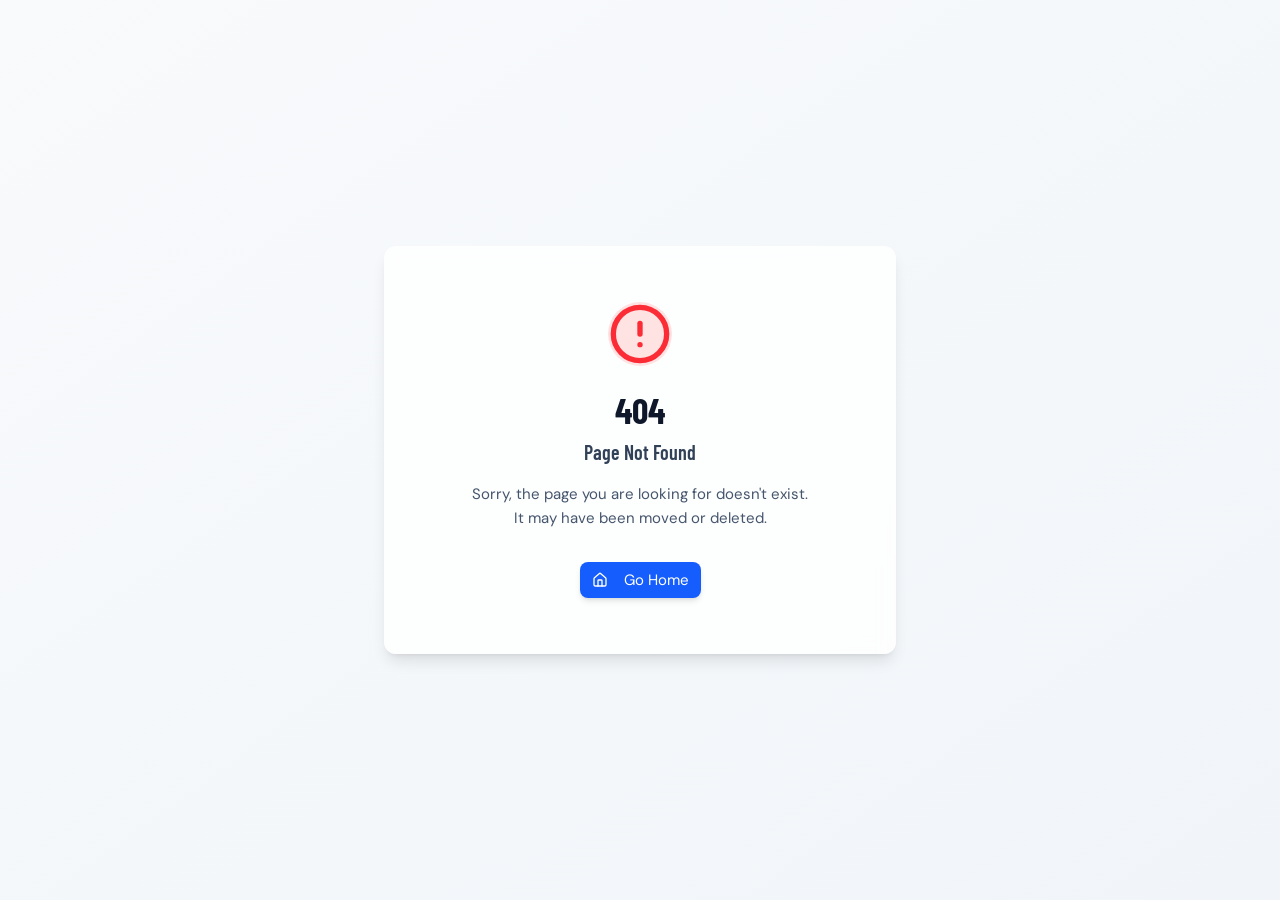
<file: index.html>
<!doctype html>
<html lang="id">
  <head>
    <meta charset="UTF-8" />
    <meta name="viewport" content="width=device-width, initial-scale=1.0, maximum-scale=1" />
    <meta name="theme-color" content="#760d15" />
    <link rel="preconnect" href="https://fonts.googleapis.com" />
    <link rel="preconnect" href="https://fonts.gstatic.com" crossorigin />
    <link href="https://fonts.googleapis.com/css2?family=Barlow+Condensed:wght@500;600;700;800&family=DM+Sans:wght@400;500;600;700&display=swap" rel="stylesheet" />
    <!--app-head-->
    <script type="application/ld+json">{"@context":"https://schema.org","@type":"EducationalOrganization","name":"IPI — Institut Pembelajaran Indonesia","url":"https://ipi.id/","description":"Institusi pembelajaran untuk pemimpin, pelaku bisnis, dan organisasi.","telephone":"+62 811 9000 2026","address":{"@type":"PostalAddress","streetAddress":"Jl. Wijaya I No. 26, Kebayoran Baru","addressLocality":"Jakarta Selatan","addressRegion":"DKI Jakarta","addressCountry":"ID"}}</script>
    <script type="module" crossorigin src="/assets/index-W1RotVGq.js"></script>
    <link rel="stylesheet" crossorigin href="/assets/index-B1YwpdQn.css">
  </head>
  <body>
    <script id="manus-runtime">window.__MANUS_HOST_DEV__ = false;
(function(){"use strict";var Mr={exports:{}},Kn={};/**
 * @license React
 * react-jsx-runtime.production.js
 *
 * Copyright (c) Meta Platforms, Inc. and affiliates.
 *
 * This source code is licensed under the MIT license found in the
 * LICENSE file in the root directory of this source tree.
 */var Fc;function dm(){if(Fc)return Kn;Fc=1;var r=Symbol.for("react.transitional.element"),i=Symbol.for("react.fragment");function c(s,d,m){var x=null;if(m!==void 0&&(x=""+m),d.key!==void 0&&(x=""+d.key),"key"in d){m={};for(var R in d)R!=="key"&&(m[R]=d[R])}else m=d;return d=m.ref,{$$typeof:r,type:s,key:x,ref:d!==void 0?d:null,props:m}}return Kn.Fragment=i,Kn.jsx=c,Kn.jsxs=c,Kn}var Ic;function fm(){return Ic||(Ic=1,Mr.exports=dm()),Mr.exports}var h=fm(),Ar={exports:{}},Pn={},Rr={exports:{}},Nr={};/**
 * @license React
 * scheduler.production.js
 *
 * Copyright (c) Meta Platforms, Inc. and affiliates.
 *
 * This source code is licensed under the MIT license found in the
 * LICENSE file in the root directory of this source tree.
 */var tu;function hm(){return tu||(tu=1,function(r){function i(A,q){var B=A.length;A.push(q);t:for(;0<B;){var bt=B-1>>>1,p=A[bt];if(0<d(p,q))A[bt]=q,A[B]=p,B=bt;else break t}}function c(A){return A.length===0?null:A[0]}function s(A){if(A.length===0)return null;var q=A[0],B=A.pop();if(B!==q){A[0]=B;t:for(var bt=0,p=A.length,O=p>>>1;bt<O;){var X=2*(bt+1)-1,G=A[X],Z=X+1,st=A[Z];if(0>d(G,B))Z<p&&0>d(st,G)?(A[bt]=st,A[Z]=B,bt=Z):(A[bt]=G,A[X]=B,bt=X);else if(Z<p&&0>d(st,B))A[bt]=st,A[Z]=B,bt=Z;else break t}}return q}function d(A,q){var B=A.sortIndex-q.sortIndex;return B!==0?B:A.id-q.id}if(r.unstable_now=void 0,typeof performance=="object"&&typeof performance.now=="function"){var m=performance;r.unstable_now=function(){return m.now()}}else{var x=Date,R=x.now();r.unstable_now=function(){return x.now()-R}}var C=[],v=[],D=1,j=null,J=3,at=!1,$=!1,nt=!1,ct=!1,ht=typeof setTimeout=="function"?setTimeout:null,St=typeof clearTimeout=="function"?clearTimeout:null,_=typeof setImmediate<"u"?setImmediate:null;function Y(A){for(var q=c(v);q!==null;){if(q.callback===null)s(v);else if(q.startTime<=A)s(v),q.sortIndex=q.expirationTime,i(C,q);else break;q=c(v)}}function H(A){if(nt=!1,Y(A),!$)if(c(C)!==null)$=!0,it||(it=!0,Bt());else{var q=c(v);q!==null&&Mt(H,q.startTime-A)}}var it=!1,rt=-1,V=5,xt=-1;function Be(){return ct?!0:!(r.unstable_now()-xt<V)}function te(){if(ct=!1,it){var A=r.unstable_now();xt=A;var q=!0;try{t:{$=!1,nt&&(nt=!1,St(rt),rt=-1),at=!0;var B=J;try{e:{for(Y(A),j=c(C);j!==null&&!(j.expirationTime>A&&Be());){var bt=j.callback;if(typeof bt=="function"){j.callback=null,J=j.priorityLevel;var p=bt(j.expirationTime<=A);if(A=r.unstable_now(),typeof p=="function"){j.callback=p,Y(A),q=!0;break e}j===c(C)&&s(C),Y(A)}else s(C);j=c(C)}if(j!==null)q=!0;else{var O=c(v);O!==null&&Mt(H,O.startTime-A),q=!1}}break t}finally{j=null,J=B,at=!1}q=void 0}}finally{q?Bt():it=!1}}}var Bt;if(typeof _=="function")Bt=function(){_(te)};else if(typeof MessageChannel<"u"){var me=new MessageChannel,Se=me.port2;me.port1.onmessage=te,Bt=function(){Se.postMessage(null)}}else Bt=function(){ht(te,0)};function Mt(A,q){rt=ht(function(){A(r.unstable_now())},q)}r.unstable_IdlePriority=5,r.unstable_ImmediatePriority=1,r.unstable_LowPriority=4,r.unstable_NormalPriority=3,r.unstable_Profiling=null,r.unstable_UserBlockingPriority=2,r.unstable_cancelCallback=function(A){A.callback=null},r.unstable_forceFrameRate=function(A){0>A||125<A?console.error("forceFrameRate takes a positive int between 0 and 125, forcing frame rates higher than 125 fps is not supported"):V=0<A?Math.floor(1e3/A):5},r.unstable_getCurrentPriorityLevel=function(){return J},r.unstable_next=function(A){switch(J){case 1:case 2:case 3:var q=3;break;default:q=J}var B=J;J=q;try{return A()}finally{J=B}},r.unstable_requestPaint=function(){ct=!0},r.unstable_runWithPriority=function(A,q){switch(A){case 1:case 2:case 3:case 4:case 5:break;default:A=3}var B=J;J=A;try{return q()}finally{J=B}},r.unstable_scheduleCallback=function(A,q,B){var bt=r.unstable_now();switch(typeof B=="object"&&B!==null?(B=B.delay,B=typeof B=="number"&&0<B?bt+B:bt):B=bt,A){case 1:var p=-1;break;case 2:p=250;break;case 5:p=1073741823;break;case 4:p=1e4;break;default:p=5e3}return p=B+p,A={id:D++,callback:q,priorityLevel:A,startTime:B,expirationTime:p,sortIndex:-1},B>bt?(A.sortIndex=B,i(v,A),c(C)===null&&A===c(v)&&(nt?(St(rt),rt=-1):nt=!0,Mt(H,B-bt))):(A.sortIndex=p,i(C,A),$||at||($=!0,it||(it=!0,Bt()))),A},r.unstable_shouldYield=Be,r.unstable_wrapCallback=function(A){var q=J;return function(){var B=J;J=q;try{return A.apply(this,arguments)}finally{J=B}}}}(Nr)),Nr}var eu;function mm(){return eu||(eu=1,Rr.exports=hm()),Rr.exports}var zr={exports:{}},ut={};/**
 * @license React
 * react.production.js
 *
 * Copyright (c) Meta Platforms, Inc. and affiliates.
 *
 * This source code is licensed under the MIT license found in the
 * LICENSE file in the root directory of this source tree.
 */var lu;function gm(){if(lu)return ut;lu=1;var r=Symbol.for("react.transitional.element"),i=Symbol.for("react.portal"),c=Symbol.for("react.fragment"),s=Symbol.for("react.strict_mode"),d=Symbol.for("react.profiler"),m=Symbol.for("react.consumer"),x=Symbol.for("react.context"),R=Symbol.for("react.forward_ref"),C=Symbol.for("react.suspense"),v=Symbol.for("react.memo"),D=Symbol.for("react.lazy"),j=Symbol.iterator;function J(p){return p===null||typeof p!="object"?null:(p=j&&p[j]||p["@@iterator"],typeof p=="function"?p:null)}var at={isMounted:function(){return!1},enqueueForceUpdate:function(){},enqueueReplaceState:function(){},enqueueSetState:function(){}},$=Object.assign,nt={};function ct(p,O,X){this.props=p,this.context=O,this.refs=nt,this.updater=X||at}ct.prototype.isReactComponent={},ct.prototype.setState=function(p,O){if(typeof p!="object"&&typeof p!="function"&&p!=null)throw Error("takes an object of state variables to update or a function which returns an object of state variables.");this.updater.enqueueSetState(this,p,O,"setState")},ct.prototype.forceUpdate=function(p){this.updater.enqueueForceUpdate(this,p,"forceUpdate")};function ht(){}ht.prototype=ct.prototype;function St(p,O,X){this.props=p,this.context=O,this.refs=nt,this.updater=X||at}var _=St.prototype=new ht;_.constructor=St,$(_,ct.prototype),_.isPureReactComponent=!0;var Y=Array.isArray,H={H:null,A:null,T:null,S:null,V:null},it=Object.prototype.hasOwnProperty;function rt(p,O,X,G,Z,st){return X=st.ref,{$$typeof:r,type:p,key:O,ref:X!==void 0?X:null,props:st}}function V(p,O){return rt(p.type,O,void 0,void 0,void 0,p.props)}function xt(p){return typeof p=="object"&&p!==null&&p.$$typeof===r}function Be(p){var O={"=":"=0",":":"=2"};return"$"+p.replace(/[=:]/g,function(X){return O[X]})}var te=/\/+/g;function Bt(p,O){return typeof p=="object"&&p!==null&&p.key!=null?Be(""+p.key):O.toString(36)}function me(){}function Se(p){switch(p.status){case"fulfilled":return p.value;case"rejected":throw p.reason;default:switch(typeof p.status=="string"?p.then(me,me):(p.status="pending",p.then(function(O){p.status==="pending"&&(p.status="fulfilled",p.value=O)},function(O){p.status==="pending"&&(p.status="rejected",p.reason=O)})),p.status){case"fulfilled":return p.value;case"rejected":throw p.reason}}throw p}function Mt(p,O,X,G,Z){var st=typeof p;(st==="undefined"||st==="boolean")&&(p=null);var I=!1;if(p===null)I=!0;else switch(st){case"bigint":case"string":case"number":I=!0;break;case"object":switch(p.$$typeof){case r:case i:I=!0;break;case D:return I=p._init,Mt(I(p._payload),O,X,G,Z)}}if(I)return Z=Z(p),I=G===""?"."+Bt(p,0):G,Y(Z)?(X="",I!=null&&(X=I.replace(te,"$&/")+"/"),Mt(Z,O,X,"",function(Jt){return Jt})):Z!=null&&(xt(Z)&&(Z=V(Z,X+(Z.key==null||p&&p.key===Z.key?"":(""+Z.key).replace(te,"$&/")+"/")+I)),O.push(Z)),1;I=0;var gt=G===""?".":G+":";if(Y(p))for(var Tt=0;Tt<p.length;Tt++)G=p[Tt],st=gt+Bt(G,Tt),I+=Mt(G,O,X,st,Z);else if(Tt=J(p),typeof Tt=="function")for(p=Tt.call(p),Tt=0;!(G=p.next()).done;)G=G.value,st=gt+Bt(G,Tt++),I+=Mt(G,O,X,st,Z);else if(st==="object"){if(typeof p.then=="function")return Mt(Se(p),O,X,G,Z);throw O=String(p),Error("Objects are not valid as a React child (found: "+(O==="[object Object]"?"object with keys {"+Object.keys(p).join(", ")+"}":O)+"). If you meant to render a collection of children, use an array instead.")}return I}function A(p,O,X){if(p==null)return p;var G=[],Z=0;return Mt(p,G,"","",function(st){return O.call(X,st,Z++)}),G}function q(p){if(p._status===-1){var O=p._result;O=O(),O.then(function(X){(p._status===0||p._status===-1)&&(p._status=1,p._result=X)},function(X){(p._status===0||p._status===-1)&&(p._status=2,p._result=X)}),p._status===-1&&(p._status=0,p._result=O)}if(p._status===1)return p._result.default;throw p._result}var B=typeof reportError=="function"?reportError:function(p){if(typeof window=="object"&&typeof window.ErrorEvent=="function"){var O=new window.ErrorEvent("error",{bubbles:!0,cancelable:!0,message:typeof p=="object"&&p!==null&&typeof p.message=="string"?String(p.message):String(p),error:p});if(!window.dispatchEvent(O))return}else if(typeof process=="object"&&typeof process.emit=="function"){process.emit("uncaughtException",p);return}console.error(p)};function bt(){}return ut.Children={map:A,forEach:function(p,O,X){A(p,function(){O.apply(this,arguments)},X)},count:function(p){var O=0;return A(p,function(){O++}),O},toArray:function(p){return A(p,function(O){return O})||[]},only:function(p){if(!xt(p))throw Error("React.Children.only expected to receive a single React element child.");return p}},ut.Component=ct,ut.Fragment=c,ut.Profiler=d,ut.PureComponent=St,ut.StrictMode=s,ut.Suspense=C,ut.__CLIENT_INTERNALS_DO_NOT_USE_OR_WARN_USERS_THEY_CANNOT_UPGRADE=H,ut.__COMPILER_RUNTIME={__proto__:null,c:function(p){return H.H.useMemoCache(p)}},ut.cache=function(p){return function(){return p.apply(null,arguments)}},ut.cloneElement=function(p,O,X){if(p==null)throw Error("The argument must be a React element, but you passed "+p+".");var G=$({},p.props),Z=p.key,st=void 0;if(O!=null)for(I in O.ref!==void 0&&(st=void 0),O.key!==void 0&&(Z=""+O.key),O)!it.call(O,I)||I==="key"||I==="__self"||I==="__source"||I==="ref"&&O.ref===void 0||(G[I]=O[I]);var I=arguments.length-2;if(I===1)G.children=X;else if(1<I){for(var gt=Array(I),Tt=0;Tt<I;Tt++)gt[Tt]=arguments[Tt+2];G.children=gt}return rt(p.type,Z,void 0,void 0,st,G)},ut.createContext=function(p){return p={$$typeof:x,_currentValue:p,_currentValue2:p,_threadCount:0,Provider:null,Consumer:null},p.Provider=p,p.Consumer={$$typeof:m,_context:p},p},ut.createElement=function(p,O,X){var G,Z={},st=null;if(O!=null)for(G in O.key!==void 0&&(st=""+O.key),O)it.call(O,G)&&G!=="key"&&G!=="__self"&&G!=="__source"&&(Z[G]=O[G]);var I=arguments.length-2;if(I===1)Z.children=X;else if(1<I){for(var gt=Array(I),Tt=0;Tt<I;Tt++)gt[Tt]=arguments[Tt+2];Z.children=gt}if(p&&p.defaultProps)for(G in I=p.defaultProps,I)Z[G]===void 0&&(Z[G]=I[G]);return rt(p,st,void 0,void 0,null,Z)},ut.createRef=function(){return{current:null}},ut.forwardRef=function(p){return{$$typeof:R,render:p}},ut.isValidElement=xt,ut.lazy=function(p){return{$$typeof:D,_payload:{_status:-1,_result:p},_init:q}},ut.memo=function(p,O){return{$$typeof:v,type:p,compare:O===void 0?null:O}},ut.startTransition=function(p){var O=H.T,X={};H.T=X;try{var G=p(),Z=H.S;Z!==null&&Z(X,G),typeof G=="object"&&G!==null&&typeof G.then=="function"&&G.then(bt,B)}catch(st){B(st)}finally{H.T=O}},ut.unstable_useCacheRefresh=function(){return H.H.useCacheRefresh()},ut.use=function(p){return H.H.use(p)},ut.useActionState=function(p,O,X){return H.H.useActionState(p,O,X)},ut.useCallback=function(p,O){return H.H.useCallback(p,O)},ut.useContext=function(p){return H.H.useContext(p)},ut.useDebugValue=function(){},ut.useDeferredValue=function(p,O){return H.H.useDeferredValue(p,O)},ut.useEffect=function(p,O,X){var G=H.H;if(typeof X=="function")throw Error("useEffect CRUD overload is not enabled in this build of React.");return G.useEffect(p,O)},ut.useId=function(){return H.H.useId()},ut.useImperativeHandle=function(p,O,X){return H.H.useImperativeHandle(p,O,X)},ut.useInsertionEffect=function(p,O){return H.H.useInsertionEffect(p,O)},ut.useLayoutEffect=function(p,O){return H.H.useLayoutEffect(p,O)},ut.useMemo=function(p,O){return H.H.useMemo(p,O)},ut.useOptimistic=function(p,O){return H.H.useOptimistic(p,O)},ut.useReducer=function(p,O,X){return H.H.useReducer(p,O,X)},ut.useRef=function(p){return H.H.useRef(p)},ut.useState=function(p){return H.H.useState(p)},ut.useSyncExternalStore=function(p,O,X){return H.H.useSyncExternalStore(p,O,X)},ut.useTransition=function(){return H.H.useTransition()},ut.version="19.1.1",ut}var au;function _r(){return au||(au=1,zr.exports=gm()),zr.exports}var kr={exports:{}},he={};/**
 * @license React
 * react-dom.production.js
 *
 * Copyright (c) Meta Platforms, Inc. and affiliates.
 *
 * This source code is licensed under the MIT license found in the
 * LICENSE file in the root directory of this source tree.
 */var nu;function pm(){if(nu)return he;nu=1;var r=_r();function i(C){var v="https://react.dev/errors/"+C;if(1<arguments.length){v+="?args[]="+encodeURIComponent(arguments[1]);for(var D=2;D<arguments.length;D++)v+="&args[]="+encodeURIComponent(arguments[D])}return"Minified React error #"+C+"; visit "+v+" for the full message or use the non-minified dev environment for full errors and additional helpful warnings."}function c(){}var s={d:{f:c,r:function(){throw Error(i(522))},D:c,C:c,L:c,m:c,X:c,S:c,M:c},p:0,findDOMNode:null},d=Symbol.for("react.portal");function m(C,v,D){var j=3<arguments.length&&arguments[3]!==void 0?arguments[3]:null;return{$$typeof:d,key:j==null?null:""+j,children:C,containerInfo:v,implementation:D}}var x=r.__CLIENT_INTERNALS_DO_NOT_USE_OR_WARN_USERS_THEY_CANNOT_UPGRADE;function R(C,v){if(C==="font")return"";if(typeof v=="string")return v==="use-credentials"?v:""}return he.__DOM_INTERNALS_DO_NOT_USE_OR_WARN_USERS_THEY_CANNOT_UPGRADE=s,he.createPortal=function(C,v){var D=2<arguments.length&&arguments[2]!==void 0?arguments[2]:null;if(!v||v.nodeType!==1&&v.nodeType!==9&&v.nodeType!==11)throw Error(i(299));return m(C,v,null,D)},he.flushSync=function(C){var v=x.T,D=s.p;try{if(x.T=null,s.p=2,C)return C()}finally{x.T=v,s.p=D,s.d.f()}},he.preconnect=function(C,v){typeof C=="string"&&(v?(v=v.crossOrigin,v=typeof v=="string"?v==="use-credentials"?v:"":void 0):v=null,s.d.C(C,v))},he.prefetchDNS=function(C){typeof C=="string"&&s.d.D(C)},he.preinit=function(C,v){if(typeof C=="string"&&v&&typeof v.as=="string"){var D=v.as,j=R(D,v.crossOrigin),J=typeof v.integrity=="string"?v.integrity:void 0,at=typeof v.fetchPriority=="string"?v.fetchPriority:void 0;D==="style"?s.d.S(C,typeof v.precedence=="string"?v.precedence:void 0,{crossOrigin:j,integrity:J,fetchPriority:at}):D==="script"&&s.d.X(C,{crossOrigin:j,integrity:J,fetchPriority:at,nonce:typeof v.nonce=="string"?v.nonce:void 0})}},he.preinitModule=function(C,v){if(typeof C=="string")if(typeof v=="object"&&v!==null){if(v.as==null||v.as==="script"){var D=R(v.as,v.crossOrigin);s.d.M(C,{crossOrigin:D,integrity:typeof v.integrity=="string"?v.integrity:void 0,nonce:typeof v.nonce=="string"?v.nonce:void 0})}}else v==null&&s.d.M(C)},he.preload=function(C,v){if(typeof C=="string"&&typeof v=="object"&&v!==null&&typeof v.as=="string"){var D=v.as,j=R(D,v.crossOrigin);s.d.L(C,D,{crossOrigin:j,integrity:typeof v.integrity=="string"?v.integrity:void 0,nonce:typeof v.nonce=="string"?v.nonce:void 0,type:typeof v.type=="string"?v.type:void 0,fetchPriority:typeof v.fetchPriority=="string"?v.fetchPriority:void 0,referrerPolicy:typeof v.referrerPolicy=="string"?v.referrerPolicy:void 0,imageSrcSet:typeof v.imageSrcSet=="string"?v.imageSrcSet:void 0,imageSizes:typeof v.imageSizes=="string"?v.imageSizes:void 0,media:typeof v.media=="string"?v.media:void 0})}},he.preloadModule=function(C,v){if(typeof C=="string")if(v){var D=R(v.as,v.crossOrigin);s.d.m(C,{as:typeof v.as=="string"&&v.as!=="script"?v.as:void 0,crossOrigin:D,integrity:typeof v.integrity=="string"?v.integrity:void 0})}else s.d.m(C)},he.requestFormReset=function(C){s.d.r(C)},he.unstable_batchedUpdates=function(C,v){return C(v)},he.useFormState=function(C,v,D){return x.H.useFormState(C,v,D)},he.useFormStatus=function(){return x.H.useHostTransitionStatus()},he.version="19.1.1",he}var ou;function ym(){if(ou)return kr.exports;ou=1;function r(){if(!(typeof __REACT_DEVTOOLS_GLOBAL_HOOK__>"u"||typeof __REACT_DEVTOOLS_GLOBAL_HOOK__.checkDCE!="function"))try{__REACT_DEVTOOLS_GLOBAL_HOOK__.checkDCE(r)}catch(i){console.error(i)}}return r(),kr.exports=pm(),kr.exports}/**
 * @license React
 * react-dom-client.production.js
 *
 * Copyright (c) Meta Platforms, Inc. and affiliates.
 *
 * This source code is licensed under the MIT license found in the
 * LICENSE file in the root directory of this source tree.
 */var iu;function vm(){if(iu)return Pn;iu=1;var r=mm(),i=_r(),c=ym();function s(t){var e="https://react.dev/errors/"+t;if(1<arguments.length){e+="?args[]="+encodeURIComponent(arguments[1]);for(var l=2;l<arguments.length;l++)e+="&args[]="+encodeURIComponent(arguments[l])}return"Minified React error #"+t+"; visit "+e+" for the full message or use the non-minified dev environment for full errors and additional helpful warnings."}function d(t){return!(!t||t.nodeType!==1&&t.nodeType!==9&&t.nodeType!==11)}function m(t){var e=t,l=t;if(t.alternate)for(;e.return;)e=e.return;else{t=e;do e=t,(e.flags&4098)!==0&&(l=e.return),t=e.return;while(t)}return e.tag===3?l:null}function x(t){if(t.tag===13){var e=t.memoizedState;if(e===null&&(t=t.alternate,t!==null&&(e=t.memoizedState)),e!==null)return e.dehydrated}return null}function R(t){if(m(t)!==t)throw Error(s(188))}function C(t){var e=t.alternate;if(!e){if(e=m(t),e===null)throw Error(s(188));return e!==t?null:t}for(var l=t,a=e;;){var n=l.return;if(n===null)break;var o=n.alternate;if(o===null){if(a=n.return,a!==null){l=a;continue}break}if(n.child===o.child){for(o=n.child;o;){if(o===l)return R(n),t;if(o===a)return R(n),e;o=o.sibling}throw Error(s(188))}if(l.return!==a.return)l=n,a=o;else{for(var u=!1,f=n.child;f;){if(f===l){u=!0,l=n,a=o;break}if(f===a){u=!0,a=n,l=o;break}f=f.sibling}if(!u){for(f=o.child;f;){if(f===l){u=!0,l=o,a=n;break}if(f===a){u=!0,a=o,l=n;break}f=f.sibling}if(!u)throw Error(s(189))}}if(l.alternate!==a)throw Error(s(190))}if(l.tag!==3)throw Error(s(188));return l.stateNode.current===l?t:e}function v(t){var e=t.tag;if(e===5||e===26||e===27||e===6)return t;for(t=t.child;t!==null;){if(e=v(t),e!==null)return e;t=t.sibling}return null}var D=Object.assign,j=Symbol.for("react.element"),J=Symbol.for("react.transitional.element"),at=Symbol.for("react.portal"),$=Symbol.for("react.fragment"),nt=Symbol.for("react.strict_mode"),ct=Symbol.for("react.profiler"),ht=Symbol.for("react.provider"),St=Symbol.for("react.consumer"),_=Symbol.for("react.context"),Y=Symbol.for("react.forward_ref"),H=Symbol.for("react.suspense"),it=Symbol.for("react.suspense_list"),rt=Symbol.for("react.memo"),V=Symbol.for("react.lazy"),xt=Symbol.for("react.activity"),Be=Symbol.for("react.memo_cache_sentinel"),te=Symbol.iterator;function Bt(t){return t===null||typeof t!="object"?null:(t=te&&t[te]||t["@@iterator"],typeof t=="function"?t:null)}var me=Symbol.for("react.client.reference");function Se(t){if(t==null)return null;if(typeof t=="function")return t.$$typeof===me?null:t.displayName||t.name||null;if(typeof t=="string")return t;switch(t){case $:return"Fragment";case ct:return"Profiler";case nt:return"StrictMode";case H:return"Suspense";case it:return"SuspenseList";case xt:return"Activity"}if(typeof t=="object")switch(t.$$typeof){case at:return"Portal";case _:return(t.displayName||"Context")+".Provider";case St:return(t._context.displayName||"Context")+".Consumer";case Y:var e=t.render;return t=t.displayName,t||(t=e.displayName||e.name||"",t=t!==""?"ForwardRef("+t+")":"ForwardRef"),t;case rt:return e=t.displayName||null,e!==null?e:Se(t.type)||"Memo";case V:e=t._payload,t=t._init;try{return Se(t(e))}catch{}}return null}var Mt=Array.isArray,A=i.__CLIENT_INTERNALS_DO_NOT_USE_OR_WARN_USERS_THEY_CANNOT_UPGRADE,q=c.__DOM_INTERNALS_DO_NOT_USE_OR_WARN_USERS_THEY_CANNOT_UPGRADE,B={pending:!1,data:null,method:null,action:null},bt=[],p=-1;function O(t){return{current:t}}function X(t){0>p||(t.current=bt[p],bt[p]=null,p--)}function G(t,e){p++,bt[p]=t.current,t.current=e}var Z=O(null),st=O(null),I=O(null),gt=O(null);function Tt(t,e){switch(G(I,e),G(st,t),G(Z,null),e.nodeType){case 9:case 11:t=(t=e.documentElement)&&(t=t.namespaceURI)?Uh(t):0;break;default:if(t=e.tagName,e=e.namespaceURI)e=Uh(e),t=Gh(e,t);else switch(t){case"svg":t=1;break;case"math":t=2;break;default:t=0}}X(Z),G(Z,t)}function Jt(){X(Z),X(st),X(I)}function Ke(t){t.memoizedState!==null&&G(gt,t);var e=Z.current,l=Gh(e,t.type);e!==l&&(G(st,t),G(Z,l))}function Ce(t){st.current===t&&(X(Z),X(st)),gt.current===t&&(X(gt),Wo._currentValue=B)}var Pe=Object.prototype.hasOwnProperty,yl=r.unstable_scheduleCallback,sn=r.unstable_cancelCallback,Ca=r.unstable_shouldYield,ri=r.unstable_requestPaint,ge=r.unstable_now,si=r.unstable_getCurrentPriorityLevel,Ul=r.unstable_ImmediatePriority,Fn=r.unstable_UserBlockingPriority,nl=r.unstable_NormalPriority,ci=r.unstable_LowPriority,Gl=r.unstable_IdlePriority,ui=r.log,Ea=r.unstable_setDisableYieldValue,ql=null,Wt=null;function Je(t){if(typeof ui=="function"&&Ea(t),Wt&&typeof Wt.setStrictMode=="function")try{Wt.setStrictMode(ql,t)}catch{}}var $t=Math.clz32?Math.clz32:fi,di=Math.log,Ta=Math.LN2;function fi(t){return t>>>=0,t===0?32:31-(di(t)/Ta|0)|0}var L=256,cn=4194304;function vl(t){var e=t&42;if(e!==0)return e;switch(t&-t){case 1:return 1;case 2:return 2;case 4:return 4;case 8:return 8;case 16:return 16;case 32:return 32;case 64:return 64;case 128:return 128;case 256:case 512:case 1024:case 2048:case 4096:case 8192:case 16384:case 32768:case 65536:case 131072:case 262144:case 524288:case 1048576:case 2097152:return t&4194048;case 4194304:case 8388608:case 16777216:case 33554432:return t&62914560;case 67108864:return 67108864;case 134217728:return 134217728;case 268435456:return 268435456;case 536870912:return 536870912;case 1073741824:return 0;default:return t}}function un(t,e,l){var a=t.pendingLanes;if(a===0)return 0;var n=0,o=t.suspendedLanes,u=t.pingedLanes;t=t.warmLanes;var f=a&134217727;return f!==0?(a=f&~o,a!==0?n=vl(a):(u&=f,u!==0?n=vl(u):l||(l=f&~t,l!==0&&(n=vl(l))))):(f=a&~o,f!==0?n=vl(f):u!==0?n=vl(u):l||(l=a&~t,l!==0&&(n=vl(l)))),n===0?0:e!==0&&e!==n&&(e&o)===0&&(o=n&-n,l=e&-e,o>=l||o===32&&(l&4194048)!==0)?e:n}function Dt(t,e){return(t.pendingLanes&~(t.suspendedLanes&~t.pingedLanes)&e)===0}function In(t,e){switch(t){case 1:case 2:case 4:case 8:case 64:return e+250;case 16:case 32:case 128:case 256:case 512:case 1024:case 2048:case 4096:case 8192:case 16384:case 32768:case 65536:case 131072:case 262144:case 524288:case 1048576:case 2097152:return e+5e3;case 4194304:case 8388608:case 16777216:case 33554432:return-1;case 67108864:case 134217728:case 268435456:case 536870912:case 1073741824:return-1;default:return-1}}function to(){var t=L;return L<<=1,(L&4194048)===0&&(L=256),t}function hi(){var t=cn;return cn<<=1,(cn&62914560)===0&&(cn=4194304),t}function eo(t){for(var e=[],l=0;31>l;l++)e.push(t);return e}function Da(t,e){t.pendingLanes|=e,e!==268435456&&(t.suspendedLanes=0,t.pingedLanes=0,t.warmLanes=0)}function ts(t,e,l,a,n,o){var u=t.pendingLanes;t.pendingLanes=l,t.suspendedLanes=0,t.pingedLanes=0,t.warmLanes=0,t.expiredLanes&=l,t.entangledLanes&=l,t.errorRecoveryDisabledLanes&=l,t.shellSuspendCounter=0;var f=t.entanglements,g=t.expirationTimes,S=t.hiddenUpdates;for(l=u&~l;0<l;){var N=31-$t(l),k=1<<N;f[N]=0,g[N]=-1;var E=S[N];if(E!==null)for(S[N]=null,N=0;N<E.length;N++){var T=E[N];T!==null&&(T.lane&=-536870913)}l&=~k}a!==0&&mi(t,a,0),o!==0&&n===0&&t.tag!==0&&(t.suspendedLanes|=o&~(u&~e))}function mi(t,e,l){t.pendingLanes|=e,t.suspendedLanes&=~e;var a=31-$t(e);t.entangledLanes|=e,t.entanglements[a]=t.entanglements[a]|1073741824|l&4194090}function gi(t,e){var l=t.entangledLanes|=e;for(t=t.entanglements;l;){var a=31-$t(l),n=1<<a;n&e|t[a]&e&&(t[a]|=e),l&=~n}}function lo(t){switch(t){case 2:t=1;break;case 8:t=4;break;case 32:t=16;break;case 256:case 512:case 1024:case 2048:case 4096:case 8192:case 16384:case 32768:case 65536:case 131072:case 262144:case 524288:case 1048576:case 2097152:case 4194304:case 8388608:case 16777216:case 33554432:t=128;break;case 268435456:t=134217728;break;default:t=0}return t}function ao(t){return t&=-t,2<t?8<t?(t&134217727)!==0?32:268435456:8:2}function pi(){var t=q.p;return t!==0?t:(t=window.event,t===void 0?32:om(t.type))}function es(t,e){var l=q.p;try{return q.p=t,e()}finally{q.p=l}}var ol=Math.random().toString(36).slice(2),ee="__reactFiber$"+ol,pe="__reactProps$"+ol,Yl="__reactContainer$"+ol,no="__reactEvents$"+ol,ls="__reactListeners$"+ol,as="__reactHandles$"+ol,yi="__reactResources$"+ol,Ma="__reactMarker$"+ol;function oo(t){delete t[ee],delete t[pe],delete t[no],delete t[ls],delete t[as]}function Vl(t){var e=t[ee];if(e)return e;for(var l=t.parentNode;l;){if(e=l[Yl]||l[ee]){if(l=e.alternate,e.child!==null||l!==null&&l.child!==null)for(t=Xh(t);t!==null;){if(l=t[ee])return l;t=Xh(t)}return e}t=l,l=t.parentNode}return null}function Xl(t){if(t=t[ee]||t[Yl]){var e=t.tag;if(e===5||e===6||e===13||e===26||e===27||e===3)return t}return null}function Aa(t){var e=t.tag;if(e===5||e===26||e===27||e===6)return t.stateNode;throw Error(s(33))}function Zl(t){var e=t[yi];return e||(e=t[yi]={hoistableStyles:new Map,hoistableScripts:new Map}),e}function Vt(t){t[Ma]=!0}var vi=new Set,bi={};function bl(t,e){We(t,e),We(t+"Capture",e)}function We(t,e){for(bi[t]=e,t=0;t<e.length;t++)vi.add(e[t])}var ns=RegExp("^[:A-Z_a-z\\u00C0-\\u00D6\\u00D8-\\u00F6\\u00F8-\\u02FF\\u0370-\\u037D\\u037F-\\u1FFF\\u200C-\\u200D\\u2070-\\u218F\\u2C00-\\u2FEF\\u3001-\\uD7FF\\uF900-\\uFDCF\\uFDF0-\\uFFFD][:A-Z_a-z\\u00C0-\\u00D6\\u00D8-\\u00F6\\u00F8-\\u02FF\\u0370-\\u037D\\u037F-\\u1FFF\\u200C-\\u200D\\u2070-\\u218F\\u2C00-\\u2FEF\\u3001-\\uD7FF\\uF900-\\uFDCF\\uFDF0-\\uFFFD\\-.0-9\\u00B7\\u0300-\\u036F\\u203F-\\u2040]*$"),xi={},wi={};function Ra(t){return Pe.call(wi,t)?!0:Pe.call(xi,t)?!1:ns.test(t)?wi[t]=!0:(xi[t]=!0,!1)}function M(t,e,l){if(Ra(e))if(l===null)t.removeAttribute(e);else{switch(typeof l){case"undefined":case"function":case"symbol":t.removeAttribute(e);return;case"boolean":var a=e.toLowerCase().slice(0,5);if(a!=="data-"&&a!=="aria-"){t.removeAttribute(e);return}}t.setAttribute(e,""+l)}}function tt(t,e,l){if(l===null)t.removeAttribute(e);else{switch(typeof l){case"undefined":case"function":case"symbol":case"boolean":t.removeAttribute(e);return}t.setAttribute(e,""+l)}}function Ot(t,e,l,a){if(a===null)t.removeAttribute(l);else{switch(typeof a){case"undefined":case"function":case"symbol":case"boolean":t.removeAttribute(l);return}t.setAttributeNS(e,l,""+a)}}var le,Ee;function ae(t){if(le===void 0)try{throw Error()}catch(l){var e=l.stack.trim().match(/\n( *(at )?)/);le=e&&e[1]||"",Ee=-1<l.stack.indexOf(`
    at`)?" (<anonymous>)":-1<l.stack.indexOf("@")?"@unknown:0:0":""}return`
`+le+t+Ee}var Le=!1;function He(t,e){if(!t||Le)return"";Le=!0;var l=Error.prepareStackTrace;Error.prepareStackTrace=void 0;try{var a={DetermineComponentFrameRoot:function(){try{if(e){var k=function(){throw Error()};if(Object.defineProperty(k.prototype,"props",{set:function(){throw Error()}}),typeof Reflect=="object"&&Reflect.construct){try{Reflect.construct(k,[])}catch(T){var E=T}Reflect.construct(t,[],k)}else{try{k.call()}catch(T){E=T}t.call(k.prototype)}}else{try{throw Error()}catch(T){E=T}(k=t())&&typeof k.catch=="function"&&k.catch(function(){})}}catch(T){if(T&&E&&typeof T.stack=="string")return[T.stack,E.stack]}return[null,null]}};a.DetermineComponentFrameRoot.displayName="DetermineComponentFrameRoot";var n=Object.getOwnPropertyDescriptor(a.DetermineComponentFrameRoot,"name");n&&n.configurable&&Object.defineProperty(a.DetermineComponentFrameRoot,"name",{value:"DetermineComponentFrameRoot"});var o=a.DetermineComponentFrameRoot(),u=o[0],f=o[1];if(u&&f){var g=u.split(`
`),S=f.split(`
`);for(n=a=0;a<g.length&&!g[a].includes("DetermineComponentFrameRoot");)a++;for(;n<S.length&&!S[n].includes("DetermineComponentFrameRoot");)n++;if(a===g.length||n===S.length)for(a=g.length-1,n=S.length-1;1<=a&&0<=n&&g[a]!==S[n];)n--;for(;1<=a&&0<=n;a--,n--)if(g[a]!==S[n]){if(a!==1||n!==1)do if(a--,n--,0>n||g[a]!==S[n]){var N=`
`+g[a].replace(" at new "," at ");return t.displayName&&N.includes("<anonymous>")&&(N=N.replace("<anonymous>",t.displayName)),N}while(1<=a&&0<=n);break}}}finally{Le=!1,Error.prepareStackTrace=l}return(l=t?t.displayName||t.name:"")?ae(l):""}function Ql(t){switch(t.tag){case 26:case 27:case 5:return ae(t.type);case 16:return ae("Lazy");case 13:return ae("Suspense");case 19:return ae("SuspenseList");case 0:case 15:return He(t.type,!1);case 11:return He(t.type.render,!1);case 1:return He(t.type,!0);case 31:return ae("Activity");default:return""}}function xl(t){try{var e="";do e+=Ql(t),t=t.return;while(t);return e}catch(l){return`
Error generating stack: `+l.message+`
`+l.stack}}function Xt(t){switch(typeof t){case"bigint":case"boolean":case"number":case"string":case"undefined":return t;case"object":return t;default:return""}}function il(t){var e=t.type;return(t=t.nodeName)&&t.toLowerCase()==="input"&&(e==="checkbox"||e==="radio")}function ve(t){var e=il(t)?"checked":"value",l=Object.getOwnPropertyDescriptor(t.constructor.prototype,e),a=""+t[e];if(!t.hasOwnProperty(e)&&typeof l<"u"&&typeof l.get=="function"&&typeof l.set=="function"){var n=l.get,o=l.set;return Object.defineProperty(t,e,{configurable:!0,get:function(){return n.call(this)},set:function(u){a=""+u,o.call(this,u)}}),Object.defineProperty(t,e,{enumerable:l.enumerable}),{getValue:function(){return a},setValue:function(u){a=""+u},stopTracking:function(){t._valueTracker=null,delete t[e]}}}}function re(t){t._valueTracker||(t._valueTracker=ve(t))}function rl(t){if(!t)return!1;var e=t._valueTracker;if(!e)return!0;var l=e.getValue(),a="";return t&&(a=il(t)?t.checked?"true":"false":t.value),t=a,t!==l?(e.setValue(t),!0):!1}function wl(t){if(t=t||(typeof document<"u"?document:void 0),typeof t>"u")return null;try{return t.activeElement||t.body}catch{return t.body}}var dn=/[\n"\\]/g;function se(t){return t.replace(dn,function(e){return"\\"+e.charCodeAt(0).toString(16)+" "})}function Kl(t,e,l,a,n,o,u,f){t.name="",u!=null&&typeof u!="function"&&typeof u!="symbol"&&typeof u!="boolean"?t.type=u:t.removeAttribute("type"),e!=null?u==="number"?(e===0&&t.value===""||t.value!=e)&&(t.value=""+Xt(e)):t.value!==""+Xt(e)&&(t.value=""+Xt(e)):u!=="submit"&&u!=="reset"||t.removeAttribute("value"),e!=null?Pl(t,u,Xt(e)):l!=null?Pl(t,u,Xt(l)):a!=null&&t.removeAttribute("value"),n==null&&o!=null&&(t.defaultChecked=!!o),n!=null&&(t.checked=n&&typeof n!="function"&&typeof n!="symbol"),f!=null&&typeof f!="function"&&typeof f!="symbol"&&typeof f!="boolean"?t.name=""+Xt(f):t.removeAttribute("name")}function Na(t,e,l,a,n,o,u,f){if(o!=null&&typeof o!="function"&&typeof o!="symbol"&&typeof o!="boolean"&&(t.type=o),e!=null||l!=null){if(!(o!=="submit"&&o!=="reset"||e!=null))return;l=l!=null?""+Xt(l):"",e=e!=null?""+Xt(e):l,f||e===t.value||(t.value=e),t.defaultValue=e}a=a??n,a=typeof a!="function"&&typeof a!="symbol"&&!!a,t.checked=f?t.checked:!!a,t.defaultChecked=!!a,u!=null&&typeof u!="function"&&typeof u!="symbol"&&typeof u!="boolean"&&(t.name=u)}function Pl(t,e,l){e==="number"&&wl(t.ownerDocument)===t||t.defaultValue===""+l||(t.defaultValue=""+l)}function $e(t,e,l,a){if(t=t.options,e){e={};for(var n=0;n<l.length;n++)e["$"+l[n]]=!0;for(l=0;l<t.length;l++)n=e.hasOwnProperty("$"+t[l].value),t[l].selected!==n&&(t[l].selected=n),n&&a&&(t[l].defaultSelected=!0)}else{for(l=""+Xt(l),e=null,n=0;n<t.length;n++){if(t[n].value===l){t[n].selected=!0,a&&(t[n].defaultSelected=!0);return}e!==null||t[n].disabled||(e=t[n])}e!==null&&(e.selected=!0)}}function za(t,e,l){if(e!=null&&(e=""+Xt(e),e!==t.value&&(t.value=e),l==null)){t.defaultValue!==e&&(t.defaultValue=e);return}t.defaultValue=l!=null?""+Xt(l):""}function _a(t,e,l,a){if(e==null){if(a!=null){if(l!=null)throw Error(s(92));if(Mt(a)){if(1<a.length)throw Error(s(93));a=a[0]}l=a}l==null&&(l=""),e=l}l=Xt(e),t.defaultValue=l,a=t.textContent,a===l&&a!==""&&a!==null&&(t.value=a)}function Fe(t,e){if(e){var l=t.firstChild;if(l&&l===t.lastChild&&l.nodeType===3){l.nodeValue=e;return}}t.textContent=e}var fn=new Set("animationIterationCount aspectRatio borderImageOutset borderImageSlice borderImageWidth boxFlex boxFlexGroup boxOrdinalGroup columnCount columns flex flexGrow flexPositive flexShrink flexNegative flexOrder gridArea gridRow gridRowEnd gridRowSpan gridRowStart gridColumn gridColumnEnd gridColumnSpan gridColumnStart fontWeight lineClamp lineHeight opacity order orphans scale tabSize widows zIndex zoom fillOpacity floodOpacity stopOpacity strokeDasharray strokeDashoffset strokeMiterlimit strokeOpacity strokeWidth MozAnimationIterationCount MozBoxFlex MozBoxFlexGroup MozLineClamp msAnimationIterationCount msFlex msZoom msFlexGrow msFlexNegative msFlexOrder msFlexPositive msFlexShrink msGridColumn msGridColumnSpan msGridRow msGridRowSpan WebkitAnimationIterationCount WebkitBoxFlex WebKitBoxFlexGroup WebkitBoxOrdinalGroup WebkitColumnCount WebkitColumns WebkitFlex WebkitFlexGrow WebkitFlexPositive WebkitFlexShrink WebkitLineClamp".split(" "));function ka(t,e,l){var a=e.indexOf("--")===0;l==null||typeof l=="boolean"||l===""?a?t.setProperty(e,""):e==="float"?t.cssFloat="":t[e]="":a?t.setProperty(e,l):typeof l!="number"||l===0||fn.has(e)?e==="float"?t.cssFloat=l:t[e]=(""+l).trim():t[e]=l+"px"}function Oa(t,e,l){if(e!=null&&typeof e!="object")throw Error(s(62));if(t=t.style,l!=null){for(var a in l)!l.hasOwnProperty(a)||e!=null&&e.hasOwnProperty(a)||(a.indexOf("--")===0?t.setProperty(a,""):a==="float"?t.cssFloat="":t[a]="");for(var n in e)a=e[n],e.hasOwnProperty(n)&&l[n]!==a&&ka(t,n,a)}else for(var o in e)e.hasOwnProperty(o)&&ka(t,o,e[o])}function ja(t){if(t.indexOf("-")===-1)return!1;switch(t){case"annotation-xml":case"color-profile":case"font-face":case"font-face-src":case"font-face-uri":case"font-face-format":case"font-face-name":case"missing-glyph":return!1;default:return!0}}var Si=new Map([["acceptCharset","accept-charset"],["htmlFor","for"],["httpEquiv","http-equiv"],["crossOrigin","crossorigin"],["accentHeight","accent-height"],["alignmentBaseline","alignment-baseline"],["arabicForm","arabic-form"],["baselineShift","baseline-shift"],["capHeight","cap-height"],["clipPath","clip-path"],["clipRule","clip-rule"],["colorInterpolation","color-interpolation"],["colorInterpolationFilters","color-interpolation-filters"],["colorProfile","color-profile"],["colorRendering","color-rendering"],["dominantBaseline","dominant-baseline"],["enableBackground","enable-background"],["fillOpacity","fill-opacity"],["fillRule","fill-rule"],["floodColor","flood-color"],["floodOpacity","flood-opacity"],["fontFamily","font-family"],["fontSize","font-size"],["fontSizeAdjust","font-size-adjust"],["fontStretch","font-stretch"],["fontStyle","font-style"],["fontVariant","font-variant"],["fontWeight","font-weight"],["glyphName","glyph-name"],["glyphOrientationHorizontal","glyph-orientation-horizontal"],["glyphOrientationVertical","glyph-orientation-vertical"],["horizAdvX","horiz-adv-x"],["horizOriginX","horiz-origin-x"],["imageRendering","image-rendering"],["letterSpacing","letter-spacing"],["lightingColor","lighting-color"],["markerEnd","marker-end"],["markerMid","marker-mid"],["markerStart","marker-start"],["overlinePosition","overline-position"],["overlineThickness","overline-thickness"],["paintOrder","paint-order"],["panose-1","panose-1"],["pointerEvents","pointer-events"],["renderingIntent","rendering-intent"],["shapeRendering","shape-rendering"],["stopColor","stop-color"],["stopOpacity","stop-opacity"],["strikethroughPosition","strikethrough-position"],["strikethroughThickness","strikethrough-thickness"],["strokeDasharray","stroke-dasharray"],["strokeDashoffset","stroke-dashoffset"],["strokeLinecap","stroke-linecap"],["strokeLinejoin","stroke-linejoin"],["strokeMiterlimit","stroke-miterlimit"],["strokeOpacity","stroke-opacity"],["strokeWidth","stroke-width"],["textAnchor","text-anchor"],["textDecoration","text-decoration"],["textRendering","text-rendering"],["transformOrigin","transform-origin"],["underlinePosition","underline-position"],["underlineThickness","underline-thickness"],["unicodeBidi","unicode-bidi"],["unicodeRange","unicode-range"],["unitsPerEm","units-per-em"],["vAlphabetic","v-alphabetic"],["vHanging","v-hanging"],["vIdeographic","v-ideographic"],["vMathematical","v-mathematical"],["vectorEffect","vector-effect"],["vertAdvY","vert-adv-y"],["vertOriginX","vert-origin-x"],["vertOriginY","vert-origin-y"],["wordSpacing","word-spacing"],["writingMode","writing-mode"],["xmlnsXlink","xmlns:xlink"],["xHeight","x-height"]]),Ci=/^[\u0000-\u001F ]*j[\r\n\t]*a[\r\n\t]*v[\r\n\t]*a[\r\n\t]*s[\r\n\t]*c[\r\n\t]*r[\r\n\t]*i[\r\n\t]*p[\r\n\t]*t[\r\n\t]*:/i;function Ba(t){return Ci.test(""+t)?"javascript:throw new Error('React has blocked a javascript: URL as a security precaution.')":t}var hn=null;function mn(t){return t=t.target||t.srcElement||window,t.correspondingUseElement&&(t=t.correspondingUseElement),t.nodeType===3?t.parentNode:t}var Sl=null,Cl=null;function io(t){var e=Xl(t);if(e&&(t=e.stateNode)){var l=t[pe]||null;t:switch(t=e.stateNode,e.type){case"input":if(Kl(t,l.value,l.defaultValue,l.defaultValue,l.checked,l.defaultChecked,l.type,l.name),e=l.name,l.type==="radio"&&e!=null){for(l=t;l.parentNode;)l=l.parentNode;for(l=l.querySelectorAll('input[name="'+se(""+e)+'"][type="radio"]'),e=0;e<l.length;e++){var a=l[e];if(a!==t&&a.form===t.form){var n=a[pe]||null;if(!n)throw Error(s(90));Kl(a,n.value,n.defaultValue,n.defaultValue,n.checked,n.defaultChecked,n.type,n.name)}}for(e=0;e<l.length;e++)a=l[e],a.form===t.form&&rl(a)}break t;case"textarea":za(t,l.value,l.defaultValue);break t;case"select":e=l.value,e!=null&&$e(t,!!l.multiple,e,!1)}}}var gn=!1;function ro(t,e,l){if(gn)return t(e,l);gn=!0;try{var a=t(e);return a}finally{if(gn=!1,(Sl!==null||Cl!==null)&&(ir(),Sl&&(e=Sl,t=Cl,Cl=Sl=null,io(e),t)))for(e=0;e<t.length;e++)io(t[e])}}function Jl(t,e){var l=t.stateNode;if(l===null)return null;var a=l[pe]||null;if(a===null)return null;l=a[e];t:switch(e){case"onClick":case"onClickCapture":case"onDoubleClick":case"onDoubleClickCapture":case"onMouseDown":case"onMouseDownCapture":case"onMouseMove":case"onMouseMoveCapture":case"onMouseUp":case"onMouseUpCapture":case"onMouseEnter":(a=!a.disabled)||(t=t.type,a=!(t==="button"||t==="input"||t==="select"||t==="textarea")),t=!a;break t;default:t=!1}if(t)return null;if(l&&typeof l!="function")throw Error(s(231,e,typeof l));return l}var Ue=!(typeof window>"u"||typeof window.document>"u"||typeof window.document.createElement>"u"),pn=!1;if(Ue)try{var Wl={};Object.defineProperty(Wl,"passive",{get:function(){pn=!0}}),window.addEventListener("test",Wl,Wl),window.removeEventListener("test",Wl,Wl)}catch{pn=!1}var Ie=null,yn=null,La=null;function so(){if(La)return La;var t,e=yn,l=e.length,a,n="value"in Ie?Ie.value:Ie.textContent,o=n.length;for(t=0;t<l&&e[t]===n[t];t++);var u=l-t;for(a=1;a<=u&&e[l-a]===n[o-a];a++);return La=n.slice(t,1<a?1-a:void 0)}function Ha(t){var e=t.keyCode;return"charCode"in t?(t=t.charCode,t===0&&e===13&&(t=13)):t=e,t===10&&(t=13),32<=t||t===13?t:0}function Ua(){return!0}function co(){return!1}function ce(t){function e(l,a,n,o,u){this._reactName=l,this._targetInst=n,this.type=a,this.nativeEvent=o,this.target=u,this.currentTarget=null;for(var f in t)t.hasOwnProperty(f)&&(l=t[f],this[f]=l?l(o):o[f]);return this.isDefaultPrevented=(o.defaultPrevented!=null?o.defaultPrevented:o.returnValue===!1)?Ua:co,this.isPropagationStopped=co,this}return D(e.prototype,{preventDefault:function(){this.defaultPrevented=!0;var l=this.nativeEvent;l&&(l.preventDefault?l.preventDefault():typeof l.returnValue!="unknown"&&(l.returnValue=!1),this.isDefaultPrevented=Ua)},stopPropagation:function(){var l=this.nativeEvent;l&&(l.stopPropagation?l.stopPropagation():typeof l.cancelBubble!="unknown"&&(l.cancelBubble=!0),this.isPropagationStopped=Ua)},persist:function(){},isPersistent:Ua}),e}var sl={eventPhase:0,bubbles:0,cancelable:0,timeStamp:function(t){return t.timeStamp||Date.now()},defaultPrevented:0,isTrusted:0},Ga=ce(sl),$l=D({},sl,{view:0,detail:0}),Ei=ce($l),Ti,uo,fo,Di=D({},$l,{screenX:0,screenY:0,clientX:0,clientY:0,pageX:0,pageY:0,ctrlKey:0,shiftKey:0,altKey:0,metaKey:0,getModifierState:is,button:0,buttons:0,relatedTarget:function(t){return t.relatedTarget===void 0?t.fromElement===t.srcElement?t.toElement:t.fromElement:t.relatedTarget},movementX:function(t){return"movementX"in t?t.movementX:(t!==fo&&(fo&&t.type==="mousemove"?(Ti=t.screenX-fo.screenX,uo=t.screenY-fo.screenY):uo=Ti=0,fo=t),Ti)},movementY:function(t){return"movementY"in t?t.movementY:uo}}),Xu=ce(Di),D0=D({},Di,{dataTransfer:0}),M0=ce(D0),A0=D({},$l,{relatedTarget:0}),os=ce(A0),R0=D({},sl,{animationName:0,elapsedTime:0,pseudoElement:0}),N0=ce(R0),z0=D({},sl,{clipboardData:function(t){return"clipboardData"in t?t.clipboardData:window.clipboardData}}),_0=ce(z0),k0=D({},sl,{data:0}),Zu=ce(k0),O0={Esc:"Escape",Spacebar:" ",Left:"ArrowLeft",Up:"ArrowUp",Right:"ArrowRight",Down:"ArrowDown",Del:"Delete",Win:"OS",Menu:"ContextMenu",Apps:"ContextMenu",Scroll:"ScrollLock",MozPrintableKey:"Unidentified"},j0={8:"Backspace",9:"Tab",12:"Clear",13:"Enter",16:"Shift",17:"Control",18:"Alt",19:"Pause",20:"CapsLock",27:"Escape",32:" ",33:"PageUp",34:"PageDown",35:"End",36:"Home",37:"ArrowLeft",38:"ArrowUp",39:"ArrowRight",40:"ArrowDown",45:"Insert",46:"Delete",112:"F1",113:"F2",114:"F3",115:"F4",116:"F5",117:"F6",118:"F7",119:"F8",120:"F9",121:"F10",122:"F11",123:"F12",144:"NumLock",145:"ScrollLock",224:"Meta"},B0={Alt:"altKey",Control:"ctrlKey",Meta:"metaKey",Shift:"shiftKey"};function L0(t){var e=this.nativeEvent;return e.getModifierState?e.getModifierState(t):(t=B0[t])?!!e[t]:!1}function is(){return L0}var H0=D({},$l,{key:function(t){if(t.key){var e=O0[t.key]||t.key;if(e!=="Unidentified")return e}return t.type==="keypress"?(t=Ha(t),t===13?"Enter":String.fromCharCode(t)):t.type==="keydown"||t.type==="keyup"?j0[t.keyCode]||"Unidentified":""},code:0,location:0,ctrlKey:0,shiftKey:0,altKey:0,metaKey:0,repeat:0,locale:0,getModifierState:is,charCode:function(t){return t.type==="keypress"?Ha(t):0},keyCode:function(t){return t.type==="keydown"||t.type==="keyup"?t.keyCode:0},which:function(t){return t.type==="keypress"?Ha(t):t.type==="keydown"||t.type==="keyup"?t.keyCode:0}}),U0=ce(H0),G0=D({},Di,{pointerId:0,width:0,height:0,pressure:0,tangentialPressure:0,tiltX:0,tiltY:0,twist:0,pointerType:0,isPrimary:0}),Qu=ce(G0),q0=D({},$l,{touches:0,targetTouches:0,changedTouches:0,altKey:0,metaKey:0,ctrlKey:0,shiftKey:0,getModifierState:is}),Y0=ce(q0),V0=D({},sl,{propertyName:0,elapsedTime:0,pseudoElement:0}),X0=ce(V0),Z0=D({},Di,{deltaX:function(t){return"deltaX"in t?t.deltaX:"wheelDeltaX"in t?-t.wheelDeltaX:0},deltaY:function(t){return"deltaY"in t?t.deltaY:"wheelDeltaY"in t?-t.wheelDeltaY:"wheelDelta"in t?-t.wheelDelta:0},deltaZ:0,deltaMode:0}),Q0=ce(Z0),K0=D({},sl,{newState:0,oldState:0}),P0=ce(K0),J0=[9,13,27,32],rs=Ue&&"CompositionEvent"in window,ho=null;Ue&&"documentMode"in document&&(ho=document.documentMode);var W0=Ue&&"TextEvent"in window&&!ho,Ku=Ue&&(!rs||ho&&8<ho&&11>=ho),Pu=" ",Ju=!1;function Wu(t,e){switch(t){case"keyup":return J0.indexOf(e.keyCode)!==-1;case"keydown":return e.keyCode!==229;case"keypress":case"mousedown":case"focusout":return!0;default:return!1}}function $u(t){return t=t.detail,typeof t=="object"&&"data"in t?t.data:null}var vn=!1;function $0(t,e){switch(t){case"compositionend":return $u(e);case"keypress":return e.which!==32?null:(Ju=!0,Pu);case"textInput":return t=e.data,t===Pu&&Ju?null:t;default:return null}}function F0(t,e){if(vn)return t==="compositionend"||!rs&&Wu(t,e)?(t=so(),La=yn=Ie=null,vn=!1,t):null;switch(t){case"paste":return null;case"keypress":if(!(e.ctrlKey||e.altKey||e.metaKey)||e.ctrlKey&&e.altKey){if(e.char&&1<e.char.length)return e.char;if(e.which)return String.fromCharCode(e.which)}return null;case"compositionend":return Ku&&e.locale!=="ko"?null:e.data;default:return null}}var I0={color:!0,date:!0,datetime:!0,"datetime-local":!0,email:!0,month:!0,number:!0,password:!0,range:!0,search:!0,tel:!0,text:!0,time:!0,url:!0,week:!0};function Fu(t){var e=t&&t.nodeName&&t.nodeName.toLowerCase();return e==="input"?!!I0[t.type]:e==="textarea"}function Iu(t,e,l,a){Sl?Cl?Cl.push(a):Cl=[a]:Sl=a,e=fr(e,"onChange"),0<e.length&&(l=new Ga("onChange","change",null,l,a),t.push({event:l,listeners:e}))}var mo=null,go=null;function t1(t){Oh(t,0)}function Mi(t){var e=Aa(t);if(rl(e))return t}function td(t,e){if(t==="change")return e}var ed=!1;if(Ue){var ss;if(Ue){var cs="oninput"in document;if(!cs){var ld=document.createElement("div");ld.setAttribute("oninput","return;"),cs=typeof ld.oninput=="function"}ss=cs}else ss=!1;ed=ss&&(!document.documentMode||9<document.documentMode)}function ad(){mo&&(mo.detachEvent("onpropertychange",nd),go=mo=null)}function nd(t){if(t.propertyName==="value"&&Mi(go)){var e=[];Iu(e,go,t,mn(t)),ro(t1,e)}}function e1(t,e,l){t==="focusin"?(ad(),mo=e,go=l,mo.attachEvent("onpropertychange",nd)):t==="focusout"&&ad()}function l1(t){if(t==="selectionchange"||t==="keyup"||t==="keydown")return Mi(go)}function a1(t,e){if(t==="click")return Mi(e)}function n1(t,e){if(t==="input"||t==="change")return Mi(e)}function o1(t,e){return t===e&&(t!==0||1/t===1/e)||t!==t&&e!==e}var Re=typeof Object.is=="function"?Object.is:o1;function po(t,e){if(Re(t,e))return!0;if(typeof t!="object"||t===null||typeof e!="object"||e===null)return!1;var l=Object.keys(t),a=Object.keys(e);if(l.length!==a.length)return!1;for(a=0;a<l.length;a++){var n=l[a];if(!Pe.call(e,n)||!Re(t[n],e[n]))return!1}return!0}function od(t){for(;t&&t.firstChild;)t=t.firstChild;return t}function id(t,e){var l=od(t);t=0;for(var a;l;){if(l.nodeType===3){if(a=t+l.textContent.length,t<=e&&a>=e)return{node:l,offset:e-t};t=a}t:{for(;l;){if(l.nextSibling){l=l.nextSibling;break t}l=l.parentNode}l=void 0}l=od(l)}}function rd(t,e){return t&&e?t===e?!0:t&&t.nodeType===3?!1:e&&e.nodeType===3?rd(t,e.parentNode):"contains"in t?t.contains(e):t.compareDocumentPosition?!!(t.compareDocumentPosition(e)&16):!1:!1}function sd(t){t=t!=null&&t.ownerDocument!=null&&t.ownerDocument.defaultView!=null?t.ownerDocument.defaultView:window;for(var e=wl(t.document);e instanceof t.HTMLIFrameElement;){try{var l=typeof e.contentWindow.location.href=="string"}catch{l=!1}if(l)t=e.contentWindow;else break;e=wl(t.document)}return e}function us(t){var e=t&&t.nodeName&&t.nodeName.toLowerCase();return e&&(e==="input"&&(t.type==="text"||t.type==="search"||t.type==="tel"||t.type==="url"||t.type==="password")||e==="textarea"||t.contentEditable==="true")}var i1=Ue&&"documentMode"in document&&11>=document.documentMode,bn=null,ds=null,yo=null,fs=!1;function cd(t,e,l){var a=l.window===l?l.document:l.nodeType===9?l:l.ownerDocument;fs||bn==null||bn!==wl(a)||(a=bn,"selectionStart"in a&&us(a)?a={start:a.selectionStart,end:a.selectionEnd}:(a=(a.ownerDocument&&a.ownerDocument.defaultView||window).getSelection(),a={anchorNode:a.anchorNode,anchorOffset:a.anchorOffset,focusNode:a.focusNode,focusOffset:a.focusOffset}),yo&&po(yo,a)||(yo=a,a=fr(ds,"onSelect"),0<a.length&&(e=new Ga("onSelect","select",null,e,l),t.push({event:e,listeners:a}),e.target=bn)))}function qa(t,e){var l={};return l[t.toLowerCase()]=e.toLowerCase(),l["Webkit"+t]="webkit"+e,l["Moz"+t]="moz"+e,l}var xn={animationend:qa("Animation","AnimationEnd"),animationiteration:qa("Animation","AnimationIteration"),animationstart:qa("Animation","AnimationStart"),transitionrun:qa("Transition","TransitionRun"),transitionstart:qa("Transition","TransitionStart"),transitioncancel:qa("Transition","TransitionCancel"),transitionend:qa("Transition","TransitionEnd")},hs={},ud={};Ue&&(ud=document.createElement("div").style,"AnimationEvent"in window||(delete xn.animationend.animation,delete xn.animationiteration.animation,delete xn.animationstart.animation),"TransitionEvent"in window||delete xn.transitionend.transition);function Ya(t){if(hs[t])return hs[t];if(!xn[t])return t;var e=xn[t],l;for(l in e)if(e.hasOwnProperty(l)&&l in ud)return hs[t]=e[l];return t}var dd=Ya("animationend"),fd=Ya("animationiteration"),hd=Ya("animationstart"),r1=Ya("transitionrun"),s1=Ya("transitionstart"),c1=Ya("transitioncancel"),md=Ya("transitionend"),gd=new Map,ms="abort auxClick beforeToggle cancel canPlay canPlayThrough click close contextMenu copy cut drag dragEnd dragEnter dragExit dragLeave dragOver dragStart drop durationChange emptied encrypted ended error gotPointerCapture input invalid keyDown keyPress keyUp load loadedData loadedMetadata loadStart lostPointerCapture mouseDown mouseMove mouseOut mouseOver mouseUp paste pause play playing pointerCancel pointerDown pointerMove pointerOut pointerOver pointerUp progress rateChange reset resize seeked seeking stalled submit suspend timeUpdate touchCancel touchEnd touchStart volumeChange scroll toggle touchMove waiting wheel".split(" ");ms.push("scrollEnd");function tl(t,e){gd.set(t,e),bl(e,[t])}var pd=new WeakMap;function Ge(t,e){if(typeof t=="object"&&t!==null){var l=pd.get(t);return l!==void 0?l:(e={value:t,source:e,stack:xl(e)},pd.set(t,e),e)}return{value:t,source:e,stack:xl(e)}}var qe=[],wn=0,gs=0;function Ai(){for(var t=wn,e=gs=wn=0;e<t;){var l=qe[e];qe[e++]=null;var a=qe[e];qe[e++]=null;var n=qe[e];qe[e++]=null;var o=qe[e];if(qe[e++]=null,a!==null&&n!==null){var u=a.pending;u===null?n.next=n:(n.next=u.next,u.next=n),a.pending=n}o!==0&&yd(l,n,o)}}function Ri(t,e,l,a){qe[wn++]=t,qe[wn++]=e,qe[wn++]=l,qe[wn++]=a,gs|=a,t.lanes|=a,t=t.alternate,t!==null&&(t.lanes|=a)}function ps(t,e,l,a){return Ri(t,e,l,a),Ni(t)}function Sn(t,e){return Ri(t,null,null,e),Ni(t)}function yd(t,e,l){t.lanes|=l;var a=t.alternate;a!==null&&(a.lanes|=l);for(var n=!1,o=t.return;o!==null;)o.childLanes|=l,a=o.alternate,a!==null&&(a.childLanes|=l),o.tag===22&&(t=o.stateNode,t===null||t._visibility&1||(n=!0)),t=o,o=o.return;return t.tag===3?(o=t.stateNode,n&&e!==null&&(n=31-$t(l),t=o.hiddenUpdates,a=t[n],a===null?t[n]=[e]:a.push(e),e.lane=l|536870912),o):null}function Ni(t){if(50<Yo)throw Yo=0,Sc=null,Error(s(185));for(var e=t.return;e!==null;)t=e,e=t.return;return t.tag===3?t.stateNode:null}var Cn={};function u1(t,e,l,a){this.tag=t,this.key=l,this.sibling=this.child=this.return=this.stateNode=this.type=this.elementType=null,this.index=0,this.refCleanup=this.ref=null,this.pendingProps=e,this.dependencies=this.memoizedState=this.updateQueue=this.memoizedProps=null,this.mode=a,this.subtreeFlags=this.flags=0,this.deletions=null,this.childLanes=this.lanes=0,this.alternate=null}function Ne(t,e,l,a){return new u1(t,e,l,a)}function ys(t){return t=t.prototype,!(!t||!t.isReactComponent)}function El(t,e){var l=t.alternate;return l===null?(l=Ne(t.tag,e,t.key,t.mode),l.elementType=t.elementType,l.type=t.type,l.stateNode=t.stateNode,l.alternate=t,t.alternate=l):(l.pendingProps=e,l.type=t.type,l.flags=0,l.subtreeFlags=0,l.deletions=null),l.flags=t.flags&65011712,l.childLanes=t.childLanes,l.lanes=t.lanes,l.child=t.child,l.memoizedProps=t.memoizedProps,l.memoizedState=t.memoizedState,l.updateQueue=t.updateQueue,e=t.dependencies,l.dependencies=e===null?null:{lanes:e.lanes,firstContext:e.firstContext},l.sibling=t.sibling,l.index=t.index,l.ref=t.ref,l.refCleanup=t.refCleanup,l}function vd(t,e){t.flags&=65011714;var l=t.alternate;return l===null?(t.childLanes=0,t.lanes=e,t.child=null,t.subtreeFlags=0,t.memoizedProps=null,t.memoizedState=null,t.updateQueue=null,t.dependencies=null,t.stateNode=null):(t.childLanes=l.childLanes,t.lanes=l.lanes,t.child=l.child,t.subtreeFlags=0,t.deletions=null,t.memoizedProps=l.memoizedProps,t.memoizedState=l.memoizedState,t.updateQueue=l.updateQueue,t.type=l.type,e=l.dependencies,t.dependencies=e===null?null:{lanes:e.lanes,firstContext:e.firstContext}),t}function zi(t,e,l,a,n,o){var u=0;if(a=t,typeof t=="function")ys(t)&&(u=1);else if(typeof t=="string")u=fp(t,l,Z.current)?26:t==="html"||t==="head"||t==="body"?27:5;else t:switch(t){case xt:return t=Ne(31,l,e,n),t.elementType=xt,t.lanes=o,t;case $:return Va(l.children,n,o,e);case nt:u=8,n|=24;break;case ct:return t=Ne(12,l,e,n|2),t.elementType=ct,t.lanes=o,t;case H:return t=Ne(13,l,e,n),t.elementType=H,t.lanes=o,t;case it:return t=Ne(19,l,e,n),t.elementType=it,t.lanes=o,t;default:if(typeof t=="object"&&t!==null)switch(t.$$typeof){case ht:case _:u=10;break t;case St:u=9;break t;case Y:u=11;break t;case rt:u=14;break t;case V:u=16,a=null;break t}u=29,l=Error(s(130,t===null?"null":typeof t,"")),a=null}return e=Ne(u,l,e,n),e.elementType=t,e.type=a,e.lanes=o,e}function Va(t,e,l,a){return t=Ne(7,t,a,e),t.lanes=l,t}function vs(t,e,l){return t=Ne(6,t,null,e),t.lanes=l,t}function bs(t,e,l){return e=Ne(4,t.children!==null?t.children:[],t.key,e),e.lanes=l,e.stateNode={containerInfo:t.containerInfo,pendingChildren:null,implementation:t.implementation},e}var En=[],Tn=0,_i=null,ki=0,Ye=[],Ve=0,Xa=null,Tl=1,Dl="";function Za(t,e){En[Tn++]=ki,En[Tn++]=_i,_i=t,ki=e}function bd(t,e,l){Ye[Ve++]=Tl,Ye[Ve++]=Dl,Ye[Ve++]=Xa,Xa=t;var a=Tl;t=Dl;var n=32-$t(a)-1;a&=~(1<<n),l+=1;var o=32-$t(e)+n;if(30<o){var u=n-n%5;o=(a&(1<<u)-1).toString(32),a>>=u,n-=u,Tl=1<<32-$t(e)+n|l<<n|a,Dl=o+t}else Tl=1<<o|l<<n|a,Dl=t}function xs(t){t.return!==null&&(Za(t,1),bd(t,1,0))}function ws(t){for(;t===_i;)_i=En[--Tn],En[Tn]=null,ki=En[--Tn],En[Tn]=null;for(;t===Xa;)Xa=Ye[--Ve],Ye[Ve]=null,Dl=Ye[--Ve],Ye[Ve]=null,Tl=Ye[--Ve],Ye[Ve]=null}var be=null,Ut=null,Et=!1,Qa=null,cl=!1,Ss=Error(s(519));function Ka(t){var e=Error(s(418,""));throw xo(Ge(e,t)),Ss}function xd(t){var e=t.stateNode,l=t.type,a=t.memoizedProps;switch(e[ee]=t,e[pe]=a,l){case"dialog":vt("cancel",e),vt("close",e);break;case"iframe":case"object":case"embed":vt("load",e);break;case"video":case"audio":for(l=0;l<Xo.length;l++)vt(Xo[l],e);break;case"source":vt("error",e);break;case"img":case"image":case"link":vt("error",e),vt("load",e);break;case"details":vt("toggle",e);break;case"input":vt("invalid",e),Na(e,a.value,a.defaultValue,a.checked,a.defaultChecked,a.type,a.name,!0),re(e);break;case"select":vt("invalid",e);break;case"textarea":vt("invalid",e),_a(e,a.value,a.defaultValue,a.children),re(e)}l=a.children,typeof l!="string"&&typeof l!="number"&&typeof l!="bigint"||e.textContent===""+l||a.suppressHydrationWarning===!0||Hh(e.textContent,l)?(a.popover!=null&&(vt("beforetoggle",e),vt("toggle",e)),a.onScroll!=null&&vt("scroll",e),a.onScrollEnd!=null&&vt("scrollend",e),a.onClick!=null&&(e.onclick=hr),e=!0):e=!1,e||Ka(t)}function wd(t){for(be=t.return;be;)switch(be.tag){case 5:case 13:cl=!1;return;case 27:case 3:cl=!0;return;default:be=be.return}}function vo(t){if(t!==be)return!1;if(!Et)return wd(t),Et=!0,!1;var e=t.tag,l;if((l=e!==3&&e!==27)&&((l=e===5)&&(l=t.type,l=!(l!=="form"&&l!=="button")||Hc(t.type,t.memoizedProps)),l=!l),l&&Ut&&Ka(t),wd(t),e===13){if(t=t.memoizedState,t=t!==null?t.dehydrated:null,!t)throw Error(s(317));t:{for(t=t.nextSibling,e=0;t;){if(t.nodeType===8)if(l=t.data,l==="/$"){if(e===0){Ut=ll(t.nextSibling);break t}e--}else l!=="$"&&l!=="$!"&&l!=="$?"||e++;t=t.nextSibling}Ut=null}}else e===27?(e=Ut,ha(t.type)?(t=Yc,Yc=null,Ut=t):Ut=e):Ut=be?ll(t.stateNode.nextSibling):null;return!0}function bo(){Ut=be=null,Et=!1}function Sd(){var t=Qa;return t!==null&&(Me===null?Me=t:Me.push.apply(Me,t),Qa=null),t}function xo(t){Qa===null?Qa=[t]:Qa.push(t)}var Cs=O(null),Pa=null,Ml=null;function Fl(t,e,l){G(Cs,e._currentValue),e._currentValue=l}function Al(t){t._currentValue=Cs.current,X(Cs)}function Es(t,e,l){for(;t!==null;){var a=t.alternate;if((t.childLanes&e)!==e?(t.childLanes|=e,a!==null&&(a.childLanes|=e)):a!==null&&(a.childLanes&e)!==e&&(a.childLanes|=e),t===l)break;t=t.return}}function Ts(t,e,l,a){var n=t.child;for(n!==null&&(n.return=t);n!==null;){var o=n.dependencies;if(o!==null){var u=n.child;o=o.firstContext;t:for(;o!==null;){var f=o;o=n;for(var g=0;g<e.length;g++)if(f.context===e[g]){o.lanes|=l,f=o.alternate,f!==null&&(f.lanes|=l),Es(o.return,l,t),a||(u=null);break t}o=f.next}}else if(n.tag===18){if(u=n.return,u===null)throw Error(s(341));u.lanes|=l,o=u.alternate,o!==null&&(o.lanes|=l),Es(u,l,t),u=null}else u=n.child;if(u!==null)u.return=n;else for(u=n;u!==null;){if(u===t){u=null;break}if(n=u.sibling,n!==null){n.return=u.return,u=n;break}u=u.return}n=u}}function wo(t,e,l,a){t=null;for(var n=e,o=!1;n!==null;){if(!o){if((n.flags&524288)!==0)o=!0;else if((n.flags&262144)!==0)break}if(n.tag===10){var u=n.alternate;if(u===null)throw Error(s(387));if(u=u.memoizedProps,u!==null){var f=n.type;Re(n.pendingProps.value,u.value)||(t!==null?t.push(f):t=[f])}}else if(n===gt.current){if(u=n.alternate,u===null)throw Error(s(387));u.memoizedState.memoizedState!==n.memoizedState.memoizedState&&(t!==null?t.push(Wo):t=[Wo])}n=n.return}t!==null&&Ts(e,t,l,a),e.flags|=262144}function Oi(t){for(t=t.firstContext;t!==null;){if(!Re(t.context._currentValue,t.memoizedValue))return!0;t=t.next}return!1}function Ja(t){Pa=t,Ml=null,t=t.dependencies,t!==null&&(t.firstContext=null)}function ye(t){return Cd(Pa,t)}function ji(t,e){return Pa===null&&Ja(t),Cd(t,e)}function Cd(t,e){var l=e._currentValue;if(e={context:e,memoizedValue:l,next:null},Ml===null){if(t===null)throw Error(s(308));Ml=e,t.dependencies={lanes:0,firstContext:e},t.flags|=524288}else Ml=Ml.next=e;return l}var d1=typeof AbortController<"u"?AbortController:function(){var t=[],e=this.signal={aborted:!1,addEventListener:function(l,a){t.push(a)}};this.abort=function(){e.aborted=!0,t.forEach(function(l){return l()})}},f1=r.unstable_scheduleCallback,h1=r.unstable_NormalPriority,Ft={$$typeof:_,Consumer:null,Provider:null,_currentValue:null,_currentValue2:null,_threadCount:0};function Ds(){return{controller:new d1,data:new Map,refCount:0}}function So(t){t.refCount--,t.refCount===0&&f1(h1,function(){t.controller.abort()})}var Co=null,Ms=0,Dn=0,Mn=null;function m1(t,e){if(Co===null){var l=Co=[];Ms=0,Dn=Rc(),Mn={status:"pending",value:void 0,then:function(a){l.push(a)}}}return Ms++,e.then(Ed,Ed),e}function Ed(){if(--Ms===0&&Co!==null){Mn!==null&&(Mn.status="fulfilled");var t=Co;Co=null,Dn=0,Mn=null;for(var e=0;e<t.length;e++)(0,t[e])()}}function g1(t,e){var l=[],a={status:"pending",value:null,reason:null,then:function(n){l.push(n)}};return t.then(function(){a.status="fulfilled",a.value=e;for(var n=0;n<l.length;n++)(0,l[n])(e)},function(n){for(a.status="rejected",a.reason=n,n=0;n<l.length;n++)(0,l[n])(void 0)}),a}var Td=A.S;A.S=function(t,e){typeof e=="object"&&e!==null&&typeof e.then=="function"&&m1(t,e),Td!==null&&Td(t,e)};var Wa=O(null);function As(){var t=Wa.current;return t!==null?t:jt.pooledCache}function Bi(t,e){e===null?G(Wa,Wa.current):G(Wa,e.pool)}function Dd(){var t=As();return t===null?null:{parent:Ft._currentValue,pool:t}}var Eo=Error(s(460)),Md=Error(s(474)),Li=Error(s(542)),Rs={then:function(){}};function Ad(t){return t=t.status,t==="fulfilled"||t==="rejected"}function Hi(){}function Rd(t,e,l){switch(l=t[l],l===void 0?t.push(e):l!==e&&(e.then(Hi,Hi),e=l),e.status){case"fulfilled":return e.value;case"rejected":throw t=e.reason,zd(t),t;default:if(typeof e.status=="string")e.then(Hi,Hi);else{if(t=jt,t!==null&&100<t.shellSuspendCounter)throw Error(s(482));t=e,t.status="pending",t.then(function(a){if(e.status==="pending"){var n=e;n.status="fulfilled",n.value=a}},function(a){if(e.status==="pending"){var n=e;n.status="rejected",n.reason=a}})}switch(e.status){case"fulfilled":return e.value;case"rejected":throw t=e.reason,zd(t),t}throw To=e,Eo}}var To=null;function Nd(){if(To===null)throw Error(s(459));var t=To;return To=null,t}function zd(t){if(t===Eo||t===Li)throw Error(s(483))}var Il=!1;function Ns(t){t.updateQueue={baseState:t.memoizedState,firstBaseUpdate:null,lastBaseUpdate:null,shared:{pending:null,lanes:0,hiddenCallbacks:null},callbacks:null}}function zs(t,e){t=t.updateQueue,e.updateQueue===t&&(e.updateQueue={baseState:t.baseState,firstBaseUpdate:t.firstBaseUpdate,lastBaseUpdate:t.lastBaseUpdate,shared:t.shared,callbacks:null})}function ta(t){return{lane:t,tag:0,payload:null,callback:null,next:null}}function ea(t,e,l){var a=t.updateQueue;if(a===null)return null;if(a=a.shared,(At&2)!==0){var n=a.pending;return n===null?e.next=e:(e.next=n.next,n.next=e),a.pending=e,e=Ni(t),yd(t,null,l),e}return Ri(t,a,e,l),Ni(t)}function Do(t,e,l){if(e=e.updateQueue,e!==null&&(e=e.shared,(l&4194048)!==0)){var a=e.lanes;a&=t.pendingLanes,l|=a,e.lanes=l,gi(t,l)}}function _s(t,e){var l=t.updateQueue,a=t.alternate;if(a!==null&&(a=a.updateQueue,l===a)){var n=null,o=null;if(l=l.firstBaseUpdate,l!==null){do{var u={lane:l.lane,tag:l.tag,payload:l.payload,callback:null,next:null};o===null?n=o=u:o=o.next=u,l=l.next}while(l!==null);o===null?n=o=e:o=o.next=e}else n=o=e;l={baseState:a.baseState,firstBaseUpdate:n,lastBaseUpdate:o,shared:a.shared,callbacks:a.callbacks},t.updateQueue=l;return}t=l.lastBaseUpdate,t===null?l.firstBaseUpdate=e:t.next=e,l.lastBaseUpdate=e}var ks=!1;function Mo(){if(ks){var t=Mn;if(t!==null)throw t}}function Ao(t,e,l,a){ks=!1;var n=t.updateQueue;Il=!1;var o=n.firstBaseUpdate,u=n.lastBaseUpdate,f=n.shared.pending;if(f!==null){n.shared.pending=null;var g=f,S=g.next;g.next=null,u===null?o=S:u.next=S,u=g;var N=t.alternate;N!==null&&(N=N.updateQueue,f=N.lastBaseUpdate,f!==u&&(f===null?N.firstBaseUpdate=S:f.next=S,N.lastBaseUpdate=g))}if(o!==null){var k=n.baseState;u=0,N=S=g=null,f=o;do{var E=f.lane&-536870913,T=E!==f.lane;if(T?(wt&E)===E:(a&E)===E){E!==0&&E===Dn&&(ks=!0),N!==null&&(N=N.next={lane:0,tag:f.tag,payload:f.payload,callback:null,next:null});t:{var lt=t,F=f;E=e;var _t=l;switch(F.tag){case 1:if(lt=F.payload,typeof lt=="function"){k=lt.call(_t,k,E);break t}k=lt;break t;case 3:lt.flags=lt.flags&-65537|128;case 0:if(lt=F.payload,E=typeof lt=="function"?lt.call(_t,k,E):lt,E==null)break t;k=D({},k,E);break t;case 2:Il=!0}}E=f.callback,E!==null&&(t.flags|=64,T&&(t.flags|=8192),T=n.callbacks,T===null?n.callbacks=[E]:T.push(E))}else T={lane:E,tag:f.tag,payload:f.payload,callback:f.callback,next:null},N===null?(S=N=T,g=k):N=N.next=T,u|=E;if(f=f.next,f===null){if(f=n.shared.pending,f===null)break;T=f,f=T.next,T.next=null,n.lastBaseUpdate=T,n.shared.pending=null}}while(!0);N===null&&(g=k),n.baseState=g,n.firstBaseUpdate=S,n.lastBaseUpdate=N,o===null&&(n.shared.lanes=0),ca|=u,t.lanes=u,t.memoizedState=k}}function _d(t,e){if(typeof t!="function")throw Error(s(191,t));t.call(e)}function kd(t,e){var l=t.callbacks;if(l!==null)for(t.callbacks=null,t=0;t<l.length;t++)_d(l[t],e)}var An=O(null),Ui=O(0);function Od(t,e){t=jl,G(Ui,t),G(An,e),jl=t|e.baseLanes}function Os(){G(Ui,jl),G(An,An.current)}function js(){jl=Ui.current,X(An),X(Ui)}var la=0,mt=null,Nt=null,Zt=null,Gi=!1,Rn=!1,$a=!1,qi=0,Ro=0,Nn=null,p1=0;function qt(){throw Error(s(321))}function Bs(t,e){if(e===null)return!1;for(var l=0;l<e.length&&l<t.length;l++)if(!Re(t[l],e[l]))return!1;return!0}function Ls(t,e,l,a,n,o){return la=o,mt=e,e.memoizedState=null,e.updateQueue=null,e.lanes=0,A.H=t===null||t.memoizedState===null?vf:bf,$a=!1,o=l(a,n),$a=!1,Rn&&(o=Bd(e,l,a,n)),jd(t),o}function jd(t){A.H=Ki;var e=Nt!==null&&Nt.next!==null;if(la=0,Zt=Nt=mt=null,Gi=!1,Ro=0,Nn=null,e)throw Error(s(300));t===null||ne||(t=t.dependencies,t!==null&&Oi(t)&&(ne=!0))}function Bd(t,e,l,a){mt=t;var n=0;do{if(Rn&&(Nn=null),Ro=0,Rn=!1,25<=n)throw Error(s(301));if(n+=1,Zt=Nt=null,t.updateQueue!=null){var o=t.updateQueue;o.lastEffect=null,o.events=null,o.stores=null,o.memoCache!=null&&(o.memoCache.index=0)}A.H=C1,o=e(l,a)}while(Rn);return o}function y1(){var t=A.H,e=t.useState()[0];return e=typeof e.then=="function"?No(e):e,t=t.useState()[0],(Nt!==null?Nt.memoizedState:null)!==t&&(mt.flags|=1024),e}function Hs(){var t=qi!==0;return qi=0,t}function Us(t,e,l){e.updateQueue=t.updateQueue,e.flags&=-2053,t.lanes&=~l}function Gs(t){if(Gi){for(t=t.memoizedState;t!==null;){var e=t.queue;e!==null&&(e.pending=null),t=t.next}Gi=!1}la=0,Zt=Nt=mt=null,Rn=!1,Ro=qi=0,Nn=null}function Te(){var t={memoizedState:null,baseState:null,baseQueue:null,queue:null,next:null};return Zt===null?mt.memoizedState=Zt=t:Zt=Zt.next=t,Zt}function Qt(){if(Nt===null){var t=mt.alternate;t=t!==null?t.memoizedState:null}else t=Nt.next;var e=Zt===null?mt.memoizedState:Zt.next;if(e!==null)Zt=e,Nt=t;else{if(t===null)throw mt.alternate===null?Error(s(467)):Error(s(310));Nt=t,t={memoizedState:Nt.memoizedState,baseState:Nt.baseState,baseQueue:Nt.baseQueue,queue:Nt.queue,next:null},Zt===null?mt.memoizedState=Zt=t:Zt=Zt.next=t}return Zt}function qs(){return{lastEffect:null,events:null,stores:null,memoCache:null}}function No(t){var e=Ro;return Ro+=1,Nn===null&&(Nn=[]),t=Rd(Nn,t,e),e=mt,(Zt===null?e.memoizedState:Zt.next)===null&&(e=e.alternate,A.H=e===null||e.memoizedState===null?vf:bf),t}function Yi(t){if(t!==null&&typeof t=="object"){if(typeof t.then=="function")return No(t);if(t.$$typeof===_)return ye(t)}throw Error(s(438,String(t)))}function Ys(t){var e=null,l=mt.updateQueue;if(l!==null&&(e=l.memoCache),e==null){var a=mt.alternate;a!==null&&(a=a.updateQueue,a!==null&&(a=a.memoCache,a!=null&&(e={data:a.data.map(function(n){return n.slice()}),index:0})))}if(e==null&&(e={data:[],index:0}),l===null&&(l=qs(),mt.updateQueue=l),l.memoCache=e,l=e.data[e.index],l===void 0)for(l=e.data[e.index]=Array(t),a=0;a<t;a++)l[a]=Be;return e.index++,l}function Rl(t,e){return typeof e=="function"?e(t):e}function Vi(t){var e=Qt();return Vs(e,Nt,t)}function Vs(t,e,l){var a=t.queue;if(a===null)throw Error(s(311));a.lastRenderedReducer=l;var n=t.baseQueue,o=a.pending;if(o!==null){if(n!==null){var u=n.next;n.next=o.next,o.next=u}e.baseQueue=n=o,a.pending=null}if(o=t.baseState,n===null)t.memoizedState=o;else{e=n.next;var f=u=null,g=null,S=e,N=!1;do{var k=S.lane&-536870913;if(k!==S.lane?(wt&k)===k:(la&k)===k){var E=S.revertLane;if(E===0)g!==null&&(g=g.next={lane:0,revertLane:0,action:S.action,hasEagerState:S.hasEagerState,eagerState:S.eagerState,next:null}),k===Dn&&(N=!0);else if((la&E)===E){S=S.next,E===Dn&&(N=!0);continue}else k={lane:0,revertLane:S.revertLane,action:S.action,hasEagerState:S.hasEagerState,eagerState:S.eagerState,next:null},g===null?(f=g=k,u=o):g=g.next=k,mt.lanes|=E,ca|=E;k=S.action,$a&&l(o,k),o=S.hasEagerState?S.eagerState:l(o,k)}else E={lane:k,revertLane:S.revertLane,action:S.action,hasEagerState:S.hasEagerState,eagerState:S.eagerState,next:null},g===null?(f=g=E,u=o):g=g.next=E,mt.lanes|=k,ca|=k;S=S.next}while(S!==null&&S!==e);if(g===null?u=o:g.next=f,!Re(o,t.memoizedState)&&(ne=!0,N&&(l=Mn,l!==null)))throw l;t.memoizedState=o,t.baseState=u,t.baseQueue=g,a.lastRenderedState=o}return n===null&&(a.lanes=0),[t.memoizedState,a.dispatch]}function Xs(t){var e=Qt(),l=e.queue;if(l===null)throw Error(s(311));l.lastRenderedReducer=t;var a=l.dispatch,n=l.pending,o=e.memoizedState;if(n!==null){l.pending=null;var u=n=n.next;do o=t(o,u.action),u=u.next;while(u!==n);Re(o,e.memoizedState)||(ne=!0),e.memoizedState=o,e.baseQueue===null&&(e.baseState=o),l.lastRenderedState=o}return[o,a]}function Ld(t,e,l){var a=mt,n=Qt(),o=Et;if(o){if(l===void 0)throw Error(s(407));l=l()}else l=e();var u=!Re((Nt||n).memoizedState,l);u&&(n.memoizedState=l,ne=!0),n=n.queue;var f=Gd.bind(null,a,n,t);if(zo(2048,8,f,[t]),n.getSnapshot!==e||u||Zt!==null&&Zt.memoizedState.tag&1){if(a.flags|=2048,zn(9,Xi(),Ud.bind(null,a,n,l,e),null),jt===null)throw Error(s(349));o||(la&124)!==0||Hd(a,e,l)}return l}function Hd(t,e,l){t.flags|=16384,t={getSnapshot:e,value:l},e=mt.updateQueue,e===null?(e=qs(),mt.updateQueue=e,e.stores=[t]):(l=e.stores,l===null?e.stores=[t]:l.push(t))}function Ud(t,e,l,a){e.value=l,e.getSnapshot=a,qd(e)&&Yd(t)}function Gd(t,e,l){return l(function(){qd(e)&&Yd(t)})}function qd(t){var e=t.getSnapshot;t=t.value;try{var l=e();return!Re(t,l)}catch{return!0}}function Yd(t){var e=Sn(t,2);e!==null&&je(e,t,2)}function Zs(t){var e=Te();if(typeof t=="function"){var l=t;if(t=l(),$a){Je(!0);try{l()}finally{Je(!1)}}}return e.memoizedState=e.baseState=t,e.queue={pending:null,lanes:0,dispatch:null,lastRenderedReducer:Rl,lastRenderedState:t},e}function Vd(t,e,l,a){return t.baseState=l,Vs(t,Nt,typeof a=="function"?a:Rl)}function v1(t,e,l,a,n){if(Qi(t))throw Error(s(485));if(t=e.action,t!==null){var o={payload:n,action:t,next:null,isTransition:!0,status:"pending",value:null,reason:null,listeners:[],then:function(u){o.listeners.push(u)}};A.T!==null?l(!0):o.isTransition=!1,a(o),l=e.pending,l===null?(o.next=e.pending=o,Xd(e,o)):(o.next=l.next,e.pending=l.next=o)}}function Xd(t,e){var l=e.action,a=e.payload,n=t.state;if(e.isTransition){var o=A.T,u={};A.T=u;try{var f=l(n,a),g=A.S;g!==null&&g(u,f),Zd(t,e,f)}catch(S){Qs(t,e,S)}finally{A.T=o}}else try{o=l(n,a),Zd(t,e,o)}catch(S){Qs(t,e,S)}}function Zd(t,e,l){l!==null&&typeof l=="object"&&typeof l.then=="function"?l.then(function(a){Qd(t,e,a)},function(a){return Qs(t,e,a)}):Qd(t,e,l)}function Qd(t,e,l){e.status="fulfilled",e.value=l,Kd(e),t.state=l,e=t.pending,e!==null&&(l=e.next,l===e?t.pending=null:(l=l.next,e.next=l,Xd(t,l)))}function Qs(t,e,l){var a=t.pending;if(t.pending=null,a!==null){a=a.next;do e.status="rejected",e.reason=l,Kd(e),e=e.next;while(e!==a)}t.action=null}function Kd(t){t=t.listeners;for(var e=0;e<t.length;e++)(0,t[e])()}function Pd(t,e){return e}function Jd(t,e){if(Et){var l=jt.formState;if(l!==null){t:{var a=mt;if(Et){if(Ut){e:{for(var n=Ut,o=cl;n.nodeType!==8;){if(!o){n=null;break e}if(n=ll(n.nextSibling),n===null){n=null;break e}}o=n.data,n=o==="F!"||o==="F"?n:null}if(n){Ut=ll(n.nextSibling),a=n.data==="F!";break t}}Ka(a)}a=!1}a&&(e=l[0])}}return l=Te(),l.memoizedState=l.baseState=e,a={pending:null,lanes:0,dispatch:null,lastRenderedReducer:Pd,lastRenderedState:e},l.queue=a,l=gf.bind(null,mt,a),a.dispatch=l,a=Zs(!1),o=$s.bind(null,mt,!1,a.queue),a=Te(),n={state:e,dispatch:null,action:t,pending:null},a.queue=n,l=v1.bind(null,mt,n,o,l),n.dispatch=l,a.memoizedState=t,[e,l,!1]}function Wd(t){var e=Qt();return $d(e,Nt,t)}function $d(t,e,l){if(e=Vs(t,e,Pd)[0],t=Vi(Rl)[0],typeof e=="object"&&e!==null&&typeof e.then=="function")try{var a=No(e)}catch(u){throw u===Eo?Li:u}else a=e;e=Qt();var n=e.queue,o=n.dispatch;return l!==e.memoizedState&&(mt.flags|=2048,zn(9,Xi(),b1.bind(null,n,l),null)),[a,o,t]}function b1(t,e){t.action=e}function Fd(t){var e=Qt(),l=Nt;if(l!==null)return $d(e,l,t);Qt(),e=e.memoizedState,l=Qt();var a=l.queue.dispatch;return l.memoizedState=t,[e,a,!1]}function zn(t,e,l,a){return t={tag:t,create:l,deps:a,inst:e,next:null},e=mt.updateQueue,e===null&&(e=qs(),mt.updateQueue=e),l=e.lastEffect,l===null?e.lastEffect=t.next=t:(a=l.next,l.next=t,t.next=a,e.lastEffect=t),t}function Xi(){return{destroy:void 0,resource:void 0}}function Id(){return Qt().memoizedState}function Zi(t,e,l,a){var n=Te();a=a===void 0?null:a,mt.flags|=t,n.memoizedState=zn(1|e,Xi(),l,a)}function zo(t,e,l,a){var n=Qt();a=a===void 0?null:a;var o=n.memoizedState.inst;Nt!==null&&a!==null&&Bs(a,Nt.memoizedState.deps)?n.memoizedState=zn(e,o,l,a):(mt.flags|=t,n.memoizedState=zn(1|e,o,l,a))}function tf(t,e){Zi(8390656,8,t,e)}function ef(t,e){zo(2048,8,t,e)}function lf(t,e){return zo(4,2,t,e)}function af(t,e){return zo(4,4,t,e)}function nf(t,e){if(typeof e=="function"){t=t();var l=e(t);return function(){typeof l=="function"?l():e(null)}}if(e!=null)return t=t(),e.current=t,function(){e.current=null}}function of(t,e,l){l=l!=null?l.concat([t]):null,zo(4,4,nf.bind(null,e,t),l)}function Ks(){}function rf(t,e){var l=Qt();e=e===void 0?null:e;var a=l.memoizedState;return e!==null&&Bs(e,a[1])?a[0]:(l.memoizedState=[t,e],t)}function sf(t,e){var l=Qt();e=e===void 0?null:e;var a=l.memoizedState;if(e!==null&&Bs(e,a[1]))return a[0];if(a=t(),$a){Je(!0);try{t()}finally{Je(!1)}}return l.memoizedState=[a,e],a}function Ps(t,e,l){return l===void 0||(la&1073741824)!==0?t.memoizedState=e:(t.memoizedState=l,t=dh(),mt.lanes|=t,ca|=t,l)}function cf(t,e,l,a){return Re(l,e)?l:An.current!==null?(t=Ps(t,l,a),Re(t,e)||(ne=!0),t):(la&42)===0?(ne=!0,t.memoizedState=l):(t=dh(),mt.lanes|=t,ca|=t,e)}function uf(t,e,l,a,n){var o=q.p;q.p=o!==0&&8>o?o:8;var u=A.T,f={};A.T=f,$s(t,!1,e,l);try{var g=n(),S=A.S;if(S!==null&&S(f,g),g!==null&&typeof g=="object"&&typeof g.then=="function"){var N=g1(g,a);_o(t,e,N,Oe(t))}else _o(t,e,a,Oe(t))}catch(k){_o(t,e,{then:function(){},status:"rejected",reason:k},Oe())}finally{q.p=o,A.T=u}}function x1(){}function Js(t,e,l,a){if(t.tag!==5)throw Error(s(476));var n=df(t).queue;uf(t,n,e,B,l===null?x1:function(){return ff(t),l(a)})}function df(t){var e=t.memoizedState;if(e!==null)return e;e={memoizedState:B,baseState:B,baseQueue:null,queue:{pending:null,lanes:0,dispatch:null,lastRenderedReducer:Rl,lastRenderedState:B},next:null};var l={};return e.next={memoizedState:l,baseState:l,baseQueue:null,queue:{pending:null,lanes:0,dispatch:null,lastRenderedReducer:Rl,lastRenderedState:l},next:null},t.memoizedState=e,t=t.alternate,t!==null&&(t.memoizedState=e),e}function ff(t){var e=df(t).next.queue;_o(t,e,{},Oe())}function Ws(){return ye(Wo)}function hf(){return Qt().memoizedState}function mf(){return Qt().memoizedState}function w1(t){for(var e=t.return;e!==null;){switch(e.tag){case 24:case 3:var l=Oe();t=ta(l);var a=ea(e,t,l);a!==null&&(je(a,e,l),Do(a,e,l)),e={cache:Ds()},t.payload=e;return}e=e.return}}function S1(t,e,l){var a=Oe();l={lane:a,revertLane:0,action:l,hasEagerState:!1,eagerState:null,next:null},Qi(t)?pf(e,l):(l=ps(t,e,l,a),l!==null&&(je(l,t,a),yf(l,e,a)))}function gf(t,e,l){var a=Oe();_o(t,e,l,a)}function _o(t,e,l,a){var n={lane:a,revertLane:0,action:l,hasEagerState:!1,eagerState:null,next:null};if(Qi(t))pf(e,n);else{var o=t.alternate;if(t.lanes===0&&(o===null||o.lanes===0)&&(o=e.lastRenderedReducer,o!==null))try{var u=e.lastRenderedState,f=o(u,l);if(n.hasEagerState=!0,n.eagerState=f,Re(f,u))return Ri(t,e,n,0),jt===null&&Ai(),!1}catch{}finally{}if(l=ps(t,e,n,a),l!==null)return je(l,t,a),yf(l,e,a),!0}return!1}function $s(t,e,l,a){if(a={lane:2,revertLane:Rc(),action:a,hasEagerState:!1,eagerState:null,next:null},Qi(t)){if(e)throw Error(s(479))}else e=ps(t,l,a,2),e!==null&&je(e,t,2)}function Qi(t){var e=t.alternate;return t===mt||e!==null&&e===mt}function pf(t,e){Rn=Gi=!0;var l=t.pending;l===null?e.next=e:(e.next=l.next,l.next=e),t.pending=e}function yf(t,e,l){if((l&4194048)!==0){var a=e.lanes;a&=t.pendingLanes,l|=a,e.lanes=l,gi(t,l)}}var Ki={readContext:ye,use:Yi,useCallback:qt,useContext:qt,useEffect:qt,useImperativeHandle:qt,useLayoutEffect:qt,useInsertionEffect:qt,useMemo:qt,useReducer:qt,useRef:qt,useState:qt,useDebugValue:qt,useDeferredValue:qt,useTransition:qt,useSyncExternalStore:qt,useId:qt,useHostTransitionStatus:qt,useFormState:qt,useActionState:qt,useOptimistic:qt,useMemoCache:qt,useCacheRefresh:qt},vf={readContext:ye,use:Yi,useCallback:function(t,e){return Te().memoizedState=[t,e===void 0?null:e],t},useContext:ye,useEffect:tf,useImperativeHandle:function(t,e,l){l=l!=null?l.concat([t]):null,Zi(4194308,4,nf.bind(null,e,t),l)},useLayoutEffect:function(t,e){return Zi(4194308,4,t,e)},useInsertionEffect:function(t,e){Zi(4,2,t,e)},useMemo:function(t,e){var l=Te();e=e===void 0?null:e;var a=t();if($a){Je(!0);try{t()}finally{Je(!1)}}return l.memoizedState=[a,e],a},useReducer:function(t,e,l){var a=Te();if(l!==void 0){var n=l(e);if($a){Je(!0);try{l(e)}finally{Je(!1)}}}else n=e;return a.memoizedState=a.baseState=n,t={pending:null,lanes:0,dispatch:null,lastRenderedReducer:t,lastRenderedState:n},a.queue=t,t=t.dispatch=S1.bind(null,mt,t),[a.memoizedState,t]},useRef:function(t){var e=Te();return t={current:t},e.memoizedState=t},useState:function(t){t=Zs(t);var e=t.queue,l=gf.bind(null,mt,e);return e.dispatch=l,[t.memoizedState,l]},useDebugValue:Ks,useDeferredValue:function(t,e){var l=Te();return Ps(l,t,e)},useTransition:function(){var t=Zs(!1);return t=uf.bind(null,mt,t.queue,!0,!1),Te().memoizedState=t,[!1,t]},useSyncExternalStore:function(t,e,l){var a=mt,n=Te();if(Et){if(l===void 0)throw Error(s(407));l=l()}else{if(l=e(),jt===null)throw Error(s(349));(wt&124)!==0||Hd(a,e,l)}n.memoizedState=l;var o={value:l,getSnapshot:e};return n.queue=o,tf(Gd.bind(null,a,o,t),[t]),a.flags|=2048,zn(9,Xi(),Ud.bind(null,a,o,l,e),null),l},useId:function(){var t=Te(),e=jt.identifierPrefix;if(Et){var l=Dl,a=Tl;l=(a&~(1<<32-$t(a)-1)).toString(32)+l,e="«"+e+"R"+l,l=qi++,0<l&&(e+="H"+l.toString(32)),e+="»"}else l=p1++,e="«"+e+"r"+l.toString(32)+"»";return t.memoizedState=e},useHostTransitionStatus:Ws,useFormState:Jd,useActionState:Jd,useOptimistic:function(t){var e=Te();e.memoizedState=e.baseState=t;var l={pending:null,lanes:0,dispatch:null,lastRenderedReducer:null,lastRenderedState:null};return e.queue=l,e=$s.bind(null,mt,!0,l),l.dispatch=e,[t,e]},useMemoCache:Ys,useCacheRefresh:function(){return Te().memoizedState=w1.bind(null,mt)}},bf={readContext:ye,use:Yi,useCallback:rf,useContext:ye,useEffect:ef,useImperativeHandle:of,useInsertionEffect:lf,useLayoutEffect:af,useMemo:sf,useReducer:Vi,useRef:Id,useState:function(){return Vi(Rl)},useDebugValue:Ks,useDeferredValue:function(t,e){var l=Qt();return cf(l,Nt.memoizedState,t,e)},useTransition:function(){var t=Vi(Rl)[0],e=Qt().memoizedState;return[typeof t=="boolean"?t:No(t),e]},useSyncExternalStore:Ld,useId:hf,useHostTransitionStatus:Ws,useFormState:Wd,useActionState:Wd,useOptimistic:function(t,e){var l=Qt();return Vd(l,Nt,t,e)},useMemoCache:Ys,useCacheRefresh:mf},C1={readContext:ye,use:Yi,useCallback:rf,useContext:ye,useEffect:ef,useImperativeHandle:of,useInsertionEffect:lf,useLayoutEffect:af,useMemo:sf,useReducer:Xs,useRef:Id,useState:function(){return Xs(Rl)},useDebugValue:Ks,useDeferredValue:function(t,e){var l=Qt();return Nt===null?Ps(l,t,e):cf(l,Nt.memoizedState,t,e)},useTransition:function(){var t=Xs(Rl)[0],e=Qt().memoizedState;return[typeof t=="boolean"?t:No(t),e]},useSyncExternalStore:Ld,useId:hf,useHostTransitionStatus:Ws,useFormState:Fd,useActionState:Fd,useOptimistic:function(t,e){var l=Qt();return Nt!==null?Vd(l,Nt,t,e):(l.baseState=t,[t,l.queue.dispatch])},useMemoCache:Ys,useCacheRefresh:mf},_n=null,ko=0;function Pi(t){var e=ko;return ko+=1,_n===null&&(_n=[]),Rd(_n,t,e)}function Oo(t,e){e=e.props.ref,t.ref=e!==void 0?e:null}function Ji(t,e){throw e.$$typeof===j?Error(s(525)):(t=Object.prototype.toString.call(e),Error(s(31,t==="[object Object]"?"object with keys {"+Object.keys(e).join(", ")+"}":t)))}function xf(t){var e=t._init;return e(t._payload)}function wf(t){function e(b,y){if(t){var w=b.deletions;w===null?(b.deletions=[y],b.flags|=16):w.push(y)}}function l(b,y){if(!t)return null;for(;y!==null;)e(b,y),y=y.sibling;return null}function a(b){for(var y=new Map;b!==null;)b.key!==null?y.set(b.key,b):y.set(b.index,b),b=b.sibling;return y}function n(b,y){return b=El(b,y),b.index=0,b.sibling=null,b}function o(b,y,w){return b.index=w,t?(w=b.alternate,w!==null?(w=w.index,w<y?(b.flags|=67108866,y):w):(b.flags|=67108866,y)):(b.flags|=1048576,y)}function u(b){return t&&b.alternate===null&&(b.flags|=67108866),b}function f(b,y,w,z){return y===null||y.tag!==6?(y=vs(w,b.mode,z),y.return=b,y):(y=n(y,w),y.return=b,y)}function g(b,y,w,z){var P=w.type;return P===$?N(b,y,w.props.children,z,w.key):y!==null&&(y.elementType===P||typeof P=="object"&&P!==null&&P.$$typeof===V&&xf(P)===y.type)?(y=n(y,w.props),Oo(y,w),y.return=b,y):(y=zi(w.type,w.key,w.props,null,b.mode,z),Oo(y,w),y.return=b,y)}function S(b,y,w,z){return y===null||y.tag!==4||y.stateNode.containerInfo!==w.containerInfo||y.stateNode.implementation!==w.implementation?(y=bs(w,b.mode,z),y.return=b,y):(y=n(y,w.children||[]),y.return=b,y)}function N(b,y,w,z,P){return y===null||y.tag!==7?(y=Va(w,b.mode,z,P),y.return=b,y):(y=n(y,w),y.return=b,y)}function k(b,y,w){if(typeof y=="string"&&y!==""||typeof y=="number"||typeof y=="bigint")return y=vs(""+y,b.mode,w),y.return=b,y;if(typeof y=="object"&&y!==null){switch(y.$$typeof){case J:return w=zi(y.type,y.key,y.props,null,b.mode,w),Oo(w,y),w.return=b,w;case at:return y=bs(y,b.mode,w),y.return=b,y;case V:var z=y._init;return y=z(y._payload),k(b,y,w)}if(Mt(y)||Bt(y))return y=Va(y,b.mode,w,null),y.return=b,y;if(typeof y.then=="function")return k(b,Pi(y),w);if(y.$$typeof===_)return k(b,ji(b,y),w);Ji(b,y)}return null}function E(b,y,w,z){var P=y!==null?y.key:null;if(typeof w=="string"&&w!==""||typeof w=="number"||typeof w=="bigint")return P!==null?null:f(b,y,""+w,z);if(typeof w=="object"&&w!==null){switch(w.$$typeof){case J:return w.key===P?g(b,y,w,z):null;case at:return w.key===P?S(b,y,w,z):null;case V:return P=w._init,w=P(w._payload),E(b,y,w,z)}if(Mt(w)||Bt(w))return P!==null?null:N(b,y,w,z,null);if(typeof w.then=="function")return E(b,y,Pi(w),z);if(w.$$typeof===_)return E(b,y,ji(b,w),z);Ji(b,w)}return null}function T(b,y,w,z,P){if(typeof z=="string"&&z!==""||typeof z=="number"||typeof z=="bigint")return b=b.get(w)||null,f(y,b,""+z,P);if(typeof z=="object"&&z!==null){switch(z.$$typeof){case J:return b=b.get(z.key===null?w:z.key)||null,g(y,b,z,P);case at:return b=b.get(z.key===null?w:z.key)||null,S(y,b,z,P);case V:var pt=z._init;return z=pt(z._payload),T(b,y,w,z,P)}if(Mt(z)||Bt(z))return b=b.get(w)||null,N(y,b,z,P,null);if(typeof z.then=="function")return T(b,y,w,Pi(z),P);if(z.$$typeof===_)return T(b,y,w,ji(y,z),P);Ji(y,z)}return null}function lt(b,y,w,z){for(var P=null,pt=null,W=y,et=y=0,ie=null;W!==null&&et<w.length;et++){W.index>et?(ie=W,W=null):ie=W.sibling;var Ct=E(b,W,w[et],z);if(Ct===null){W===null&&(W=ie);break}t&&W&&Ct.alternate===null&&e(b,W),y=o(Ct,y,et),pt===null?P=Ct:pt.sibling=Ct,pt=Ct,W=ie}if(et===w.length)return l(b,W),Et&&Za(b,et),P;if(W===null){for(;et<w.length;et++)W=k(b,w[et],z),W!==null&&(y=o(W,y,et),pt===null?P=W:pt.sibling=W,pt=W);return Et&&Za(b,et),P}for(W=a(W);et<w.length;et++)ie=T(W,b,et,w[et],z),ie!==null&&(t&&ie.alternate!==null&&W.delete(ie.key===null?et:ie.key),y=o(ie,y,et),pt===null?P=ie:pt.sibling=ie,pt=ie);return t&&W.forEach(function(va){return e(b,va)}),Et&&Za(b,et),P}function F(b,y,w,z){if(w==null)throw Error(s(151));for(var P=null,pt=null,W=y,et=y=0,ie=null,Ct=w.next();W!==null&&!Ct.done;et++,Ct=w.next()){W.index>et?(ie=W,W=null):ie=W.sibling;var va=E(b,W,Ct.value,z);if(va===null){W===null&&(W=ie);break}t&&W&&va.alternate===null&&e(b,W),y=o(va,y,et),pt===null?P=va:pt.sibling=va,pt=va,W=ie}if(Ct.done)return l(b,W),Et&&Za(b,et),P;if(W===null){for(;!Ct.done;et++,Ct=w.next())Ct=k(b,Ct.value,z),Ct!==null&&(y=o(Ct,y,et),pt===null?P=Ct:pt.sibling=Ct,pt=Ct);return Et&&Za(b,et),P}for(W=a(W);!Ct.done;et++,Ct=w.next())Ct=T(W,b,et,Ct.value,z),Ct!==null&&(t&&Ct.alternate!==null&&W.delete(Ct.key===null?et:Ct.key),y=o(Ct,y,et),pt===null?P=Ct:pt.sibling=Ct,pt=Ct);return t&&W.forEach(function(Ep){return e(b,Ep)}),Et&&Za(b,et),P}function _t(b,y,w,z){if(typeof w=="object"&&w!==null&&w.type===$&&w.key===null&&(w=w.props.children),typeof w=="object"&&w!==null){switch(w.$$typeof){case J:t:{for(var P=w.key;y!==null;){if(y.key===P){if(P=w.type,P===$){if(y.tag===7){l(b,y.sibling),z=n(y,w.props.children),z.return=b,b=z;break t}}else if(y.elementType===P||typeof P=="object"&&P!==null&&P.$$typeof===V&&xf(P)===y.type){l(b,y.sibling),z=n(y,w.props),Oo(z,w),z.return=b,b=z;break t}l(b,y);break}else e(b,y);y=y.sibling}w.type===$?(z=Va(w.props.children,b.mode,z,w.key),z.return=b,b=z):(z=zi(w.type,w.key,w.props,null,b.mode,z),Oo(z,w),z.return=b,b=z)}return u(b);case at:t:{for(P=w.key;y!==null;){if(y.key===P)if(y.tag===4&&y.stateNode.containerInfo===w.containerInfo&&y.stateNode.implementation===w.implementation){l(b,y.sibling),z=n(y,w.children||[]),z.return=b,b=z;break t}else{l(b,y);break}else e(b,y);y=y.sibling}z=bs(w,b.mode,z),z.return=b,b=z}return u(b);case V:return P=w._init,w=P(w._payload),_t(b,y,w,z)}if(Mt(w))return lt(b,y,w,z);if(Bt(w)){if(P=Bt(w),typeof P!="function")throw Error(s(150));return w=P.call(w),F(b,y,w,z)}if(typeof w.then=="function")return _t(b,y,Pi(w),z);if(w.$$typeof===_)return _t(b,y,ji(b,w),z);Ji(b,w)}return typeof w=="string"&&w!==""||typeof w=="number"||typeof w=="bigint"?(w=""+w,y!==null&&y.tag===6?(l(b,y.sibling),z=n(y,w),z.return=b,b=z):(l(b,y),z=vs(w,b.mode,z),z.return=b,b=z),u(b)):l(b,y)}return function(b,y,w,z){try{ko=0;var P=_t(b,y,w,z);return _n=null,P}catch(W){if(W===Eo||W===Li)throw W;var pt=Ne(29,W,null,b.mode);return pt.lanes=z,pt.return=b,pt}finally{}}}var kn=wf(!0),Sf=wf(!1),Xe=O(null),ul=null;function aa(t){var e=t.alternate;G(It,It.current&1),G(Xe,t),ul===null&&(e===null||An.current!==null||e.memoizedState!==null)&&(ul=t)}function Cf(t){if(t.tag===22){if(G(It,It.current),G(Xe,t),ul===null){var e=t.alternate;e!==null&&e.memoizedState!==null&&(ul=t)}}else na()}function na(){G(It,It.current),G(Xe,Xe.current)}function Nl(t){X(Xe),ul===t&&(ul=null),X(It)}var It=O(0);function Wi(t){for(var e=t;e!==null;){if(e.tag===13){var l=e.memoizedState;if(l!==null&&(l=l.dehydrated,l===null||l.data==="$?"||qc(l)))return e}else if(e.tag===19&&e.memoizedProps.revealOrder!==void 0){if((e.flags&128)!==0)return e}else if(e.child!==null){e.child.return=e,e=e.child;continue}if(e===t)break;for(;e.sibling===null;){if(e.return===null||e.return===t)return null;e=e.return}e.sibling.return=e.return,e=e.sibling}return null}function Fs(t,e,l,a){e=t.memoizedState,l=l(a,e),l=l==null?e:D({},e,l),t.memoizedState=l,t.lanes===0&&(t.updateQueue.baseState=l)}var Is={enqueueSetState:function(t,e,l){t=t._reactInternals;var a=Oe(),n=ta(a);n.payload=e,l!=null&&(n.callback=l),e=ea(t,n,a),e!==null&&(je(e,t,a),Do(e,t,a))},enqueueReplaceState:function(t,e,l){t=t._reactInternals;var a=Oe(),n=ta(a);n.tag=1,n.payload=e,l!=null&&(n.callback=l),e=ea(t,n,a),e!==null&&(je(e,t,a),Do(e,t,a))},enqueueForceUpdate:function(t,e){t=t._reactInternals;var l=Oe(),a=ta(l);a.tag=2,e!=null&&(a.callback=e),e=ea(t,a,l),e!==null&&(je(e,t,l),Do(e,t,l))}};function Ef(t,e,l,a,n,o,u){return t=t.stateNode,typeof t.shouldComponentUpdate=="function"?t.shouldComponentUpdate(a,o,u):e.prototype&&e.prototype.isPureReactComponent?!po(l,a)||!po(n,o):!0}function Tf(t,e,l,a){t=e.state,typeof e.componentWillReceiveProps=="function"&&e.componentWillReceiveProps(l,a),typeof e.UNSAFE_componentWillReceiveProps=="function"&&e.UNSAFE_componentWillReceiveProps(l,a),e.state!==t&&Is.enqueueReplaceState(e,e.state,null)}function Fa(t,e){var l=e;if("ref"in e){l={};for(var a in e)a!=="ref"&&(l[a]=e[a])}if(t=t.defaultProps){l===e&&(l=D({},l));for(var n in t)l[n]===void 0&&(l[n]=t[n])}return l}var $i=typeof reportError=="function"?reportError:function(t){if(typeof window=="object"&&typeof window.ErrorEvent=="function"){var e=new window.ErrorEvent("error",{bubbles:!0,cancelable:!0,message:typeof t=="object"&&t!==null&&typeof t.message=="string"?String(t.message):String(t),error:t});if(!window.dispatchEvent(e))return}else if(typeof process=="object"&&typeof process.emit=="function"){process.emit("uncaughtException",t);return}console.error(t)};function Df(t){$i(t)}function Mf(t){console.error(t)}function Af(t){$i(t)}function Fi(t,e){try{var l=t.onUncaughtError;l(e.value,{componentStack:e.stack})}catch(a){setTimeout(function(){throw a})}}function Rf(t,e,l){try{var a=t.onCaughtError;a(l.value,{componentStack:l.stack,errorBoundary:e.tag===1?e.stateNode:null})}catch(n){setTimeout(function(){throw n})}}function tc(t,e,l){return l=ta(l),l.tag=3,l.payload={element:null},l.callback=function(){Fi(t,e)},l}function Nf(t){return t=ta(t),t.tag=3,t}function zf(t,e,l,a){var n=l.type.getDerivedStateFromError;if(typeof n=="function"){var o=a.value;t.payload=function(){return n(o)},t.callback=function(){Rf(e,l,a)}}var u=l.stateNode;u!==null&&typeof u.componentDidCatch=="function"&&(t.callback=function(){Rf(e,l,a),typeof n!="function"&&(ua===null?ua=new Set([this]):ua.add(this));var f=a.stack;this.componentDidCatch(a.value,{componentStack:f!==null?f:""})})}function E1(t,e,l,a,n){if(l.flags|=32768,a!==null&&typeof a=="object"&&typeof a.then=="function"){if(e=l.alternate,e!==null&&wo(e,l,n,!0),l=Xe.current,l!==null){switch(l.tag){case 13:return ul===null?Ec():l.alternate===null&&Gt===0&&(Gt=3),l.flags&=-257,l.flags|=65536,l.lanes=n,a===Rs?l.flags|=16384:(e=l.updateQueue,e===null?l.updateQueue=new Set([a]):e.add(a),Dc(t,a,n)),!1;case 22:return l.flags|=65536,a===Rs?l.flags|=16384:(e=l.updateQueue,e===null?(e={transitions:null,markerInstances:null,retryQueue:new Set([a])},l.updateQueue=e):(l=e.retryQueue,l===null?e.retryQueue=new Set([a]):l.add(a)),Dc(t,a,n)),!1}throw Error(s(435,l.tag))}return Dc(t,a,n),Ec(),!1}if(Et)return e=Xe.current,e!==null?((e.flags&65536)===0&&(e.flags|=256),e.flags|=65536,e.lanes=n,a!==Ss&&(t=Error(s(422),{cause:a}),xo(Ge(t,l)))):(a!==Ss&&(e=Error(s(423),{cause:a}),xo(Ge(e,l))),t=t.current.alternate,t.flags|=65536,n&=-n,t.lanes|=n,a=Ge(a,l),n=tc(t.stateNode,a,n),_s(t,n),Gt!==4&&(Gt=2)),!1;var o=Error(s(520),{cause:a});if(o=Ge(o,l),qo===null?qo=[o]:qo.push(o),Gt!==4&&(Gt=2),e===null)return!0;a=Ge(a,l),l=e;do{switch(l.tag){case 3:return l.flags|=65536,t=n&-n,l.lanes|=t,t=tc(l.stateNode,a,t),_s(l,t),!1;case 1:if(e=l.type,o=l.stateNode,(l.flags&128)===0&&(typeof e.getDerivedStateFromError=="function"||o!==null&&typeof o.componentDidCatch=="function"&&(ua===null||!ua.has(o))))return l.flags|=65536,n&=-n,l.lanes|=n,n=Nf(n),zf(n,t,l,a),_s(l,n),!1}l=l.return}while(l!==null);return!1}var _f=Error(s(461)),ne=!1;function ue(t,e,l,a){e.child=t===null?Sf(e,null,l,a):kn(e,t.child,l,a)}function kf(t,e,l,a,n){l=l.render;var o=e.ref;if("ref"in a){var u={};for(var f in a)f!=="ref"&&(u[f]=a[f])}else u=a;return Ja(e),a=Ls(t,e,l,u,o,n),f=Hs(),t!==null&&!ne?(Us(t,e,n),zl(t,e,n)):(Et&&f&&xs(e),e.flags|=1,ue(t,e,a,n),e.child)}function Of(t,e,l,a,n){if(t===null){var o=l.type;return typeof o=="function"&&!ys(o)&&o.defaultProps===void 0&&l.compare===null?(e.tag=15,e.type=o,jf(t,e,o,a,n)):(t=zi(l.type,null,a,e,e.mode,n),t.ref=e.ref,t.return=e,e.child=t)}if(o=t.child,!sc(t,n)){var u=o.memoizedProps;if(l=l.compare,l=l!==null?l:po,l(u,a)&&t.ref===e.ref)return zl(t,e,n)}return e.flags|=1,t=El(o,a),t.ref=e.ref,t.return=e,e.child=t}function jf(t,e,l,a,n){if(t!==null){var o=t.memoizedProps;if(po(o,a)&&t.ref===e.ref)if(ne=!1,e.pendingProps=a=o,sc(t,n))(t.flags&131072)!==0&&(ne=!0);else return e.lanes=t.lanes,zl(t,e,n)}return ec(t,e,l,a,n)}function Bf(t,e,l){var a=e.pendingProps,n=a.children,o=t!==null?t.memoizedState:null;if(a.mode==="hidden"){if((e.flags&128)!==0){if(a=o!==null?o.baseLanes|l:l,t!==null){for(n=e.child=t.child,o=0;n!==null;)o=o|n.lanes|n.childLanes,n=n.sibling;e.childLanes=o&~a}else e.childLanes=0,e.child=null;return Lf(t,e,a,l)}if((l&536870912)!==0)e.memoizedState={baseLanes:0,cachePool:null},t!==null&&Bi(e,o!==null?o.cachePool:null),o!==null?Od(e,o):Os(),Cf(e);else return e.lanes=e.childLanes=536870912,Lf(t,e,o!==null?o.baseLanes|l:l,l)}else o!==null?(Bi(e,o.cachePool),Od(e,o),na(),e.memoizedState=null):(t!==null&&Bi(e,null),Os(),na());return ue(t,e,n,l),e.child}function Lf(t,e,l,a){var n=As();return n=n===null?null:{parent:Ft._currentValue,pool:n},e.memoizedState={baseLanes:l,cachePool:n},t!==null&&Bi(e,null),Os(),Cf(e),t!==null&&wo(t,e,a,!0),null}function Ii(t,e){var l=e.ref;if(l===null)t!==null&&t.ref!==null&&(e.flags|=4194816);else{if(typeof l!="function"&&typeof l!="object")throw Error(s(284));(t===null||t.ref!==l)&&(e.flags|=4194816)}}function ec(t,e,l,a,n){return Ja(e),l=Ls(t,e,l,a,void 0,n),a=Hs(),t!==null&&!ne?(Us(t,e,n),zl(t,e,n)):(Et&&a&&xs(e),e.flags|=1,ue(t,e,l,n),e.child)}function Hf(t,e,l,a,n,o){return Ja(e),e.updateQueue=null,l=Bd(e,a,l,n),jd(t),a=Hs(),t!==null&&!ne?(Us(t,e,o),zl(t,e,o)):(Et&&a&&xs(e),e.flags|=1,ue(t,e,l,o),e.child)}function Uf(t,e,l,a,n){if(Ja(e),e.stateNode===null){var o=Cn,u=l.contextType;typeof u=="object"&&u!==null&&(o=ye(u)),o=new l(a,o),e.memoizedState=o.state!==null&&o.state!==void 0?o.state:null,o.updater=Is,e.stateNode=o,o._reactInternals=e,o=e.stateNode,o.props=a,o.state=e.memoizedState,o.refs={},Ns(e),u=l.contextType,o.context=typeof u=="object"&&u!==null?ye(u):Cn,o.state=e.memoizedState,u=l.getDerivedStateFromProps,typeof u=="function"&&(Fs(e,l,u,a),o.state=e.memoizedState),typeof l.getDerivedStateFromProps=="function"||typeof o.getSnapshotBeforeUpdate=="function"||typeof o.UNSAFE_componentWillMount!="function"&&typeof o.componentWillMount!="function"||(u=o.state,typeof o.componentWillMount=="function"&&o.componentWillMount(),typeof o.UNSAFE_componentWillMount=="function"&&o.UNSAFE_componentWillMount(),u!==o.state&&Is.enqueueReplaceState(o,o.state,null),Ao(e,a,o,n),Mo(),o.state=e.memoizedState),typeof o.componentDidMount=="function"&&(e.flags|=4194308),a=!0}else if(t===null){o=e.stateNode;var f=e.memoizedProps,g=Fa(l,f);o.props=g;var S=o.context,N=l.contextType;u=Cn,typeof N=="object"&&N!==null&&(u=ye(N));var k=l.getDerivedStateFromProps;N=typeof k=="function"||typeof o.getSnapshotBeforeUpdate=="function",f=e.pendingProps!==f,N||typeof o.UNSAFE_componentWillReceiveProps!="function"&&typeof o.componentWillReceiveProps!="function"||(f||S!==u)&&Tf(e,o,a,u),Il=!1;var E=e.memoizedState;o.state=E,Ao(e,a,o,n),Mo(),S=e.memoizedState,f||E!==S||Il?(typeof k=="function"&&(Fs(e,l,k,a),S=e.memoizedState),(g=Il||Ef(e,l,g,a,E,S,u))?(N||typeof o.UNSAFE_componentWillMount!="function"&&typeof o.componentWillMount!="function"||(typeof o.componentWillMount=="function"&&o.componentWillMount(),typeof o.UNSAFE_componentWillMount=="function"&&o.UNSAFE_componentWillMount()),typeof o.componentDidMount=="function"&&(e.flags|=4194308)):(typeof o.componentDidMount=="function"&&(e.flags|=4194308),e.memoizedProps=a,e.memoizedState=S),o.props=a,o.state=S,o.context=u,a=g):(typeof o.componentDidMount=="function"&&(e.flags|=4194308),a=!1)}else{o=e.stateNode,zs(t,e),u=e.memoizedProps,N=Fa(l,u),o.props=N,k=e.pendingProps,E=o.context,S=l.contextType,g=Cn,typeof S=="object"&&S!==null&&(g=ye(S)),f=l.getDerivedStateFromProps,(S=typeof f=="function"||typeof o.getSnapshotBeforeUpdate=="function")||typeof o.UNSAFE_componentWillReceiveProps!="function"&&typeof o.componentWillReceiveProps!="function"||(u!==k||E!==g)&&Tf(e,o,a,g),Il=!1,E=e.memoizedState,o.state=E,Ao(e,a,o,n),Mo();var T=e.memoizedState;u!==k||E!==T||Il||t!==null&&t.dependencies!==null&&Oi(t.dependencies)?(typeof f=="function"&&(Fs(e,l,f,a),T=e.memoizedState),(N=Il||Ef(e,l,N,a,E,T,g)||t!==null&&t.dependencies!==null&&Oi(t.dependencies))?(S||typeof o.UNSAFE_componentWillUpdate!="function"&&typeof o.componentWillUpdate!="function"||(typeof o.componentWillUpdate=="function"&&o.componentWillUpdate(a,T,g),typeof o.UNSAFE_componentWillUpdate=="function"&&o.UNSAFE_componentWillUpdate(a,T,g)),typeof o.componentDidUpdate=="function"&&(e.flags|=4),typeof o.getSnapshotBeforeUpdate=="function"&&(e.flags|=1024)):(typeof o.componentDidUpdate!="function"||u===t.memoizedProps&&E===t.memoizedState||(e.flags|=4),typeof o.getSnapshotBeforeUpdate!="function"||u===t.memoizedProps&&E===t.memoizedState||(e.flags|=1024),e.memoizedProps=a,e.memoizedState=T),o.props=a,o.state=T,o.context=g,a=N):(typeof o.componentDidUpdate!="function"||u===t.memoizedProps&&E===t.memoizedState||(e.flags|=4),typeof o.getSnapshotBeforeUpdate!="function"||u===t.memoizedProps&&E===t.memoizedState||(e.flags|=1024),a=!1)}return o=a,Ii(t,e),a=(e.flags&128)!==0,o||a?(o=e.stateNode,l=a&&typeof l.getDerivedStateFromError!="function"?null:o.render(),e.flags|=1,t!==null&&a?(e.child=kn(e,t.child,null,n),e.child=kn(e,null,l,n)):ue(t,e,l,n),e.memoizedState=o.state,t=e.child):t=zl(t,e,n),t}function Gf(t,e,l,a){return bo(),e.flags|=256,ue(t,e,l,a),e.child}var lc={dehydrated:null,treeContext:null,retryLane:0,hydrationErrors:null};function ac(t){return{baseLanes:t,cachePool:Dd()}}function nc(t,e,l){return t=t!==null?t.childLanes&~l:0,e&&(t|=Ze),t}function qf(t,e,l){var a=e.pendingProps,n=!1,o=(e.flags&128)!==0,u;if((u=o)||(u=t!==null&&t.memoizedState===null?!1:(It.current&2)!==0),u&&(n=!0,e.flags&=-129),u=(e.flags&32)!==0,e.flags&=-33,t===null){if(Et){if(n?aa(e):na(),Et){var f=Ut,g;if(g=f){t:{for(g=f,f=cl;g.nodeType!==8;){if(!f){f=null;break t}if(g=ll(g.nextSibling),g===null){f=null;break t}}f=g}f!==null?(e.memoizedState={dehydrated:f,treeContext:Xa!==null?{id:Tl,overflow:Dl}:null,retryLane:536870912,hydrationErrors:null},g=Ne(18,null,null,0),g.stateNode=f,g.return=e,e.child=g,be=e,Ut=null,g=!0):g=!1}g||Ka(e)}if(f=e.memoizedState,f!==null&&(f=f.dehydrated,f!==null))return qc(f)?e.lanes=32:e.lanes=536870912,null;Nl(e)}return f=a.children,a=a.fallback,n?(na(),n=e.mode,f=tr({mode:"hidden",children:f},n),a=Va(a,n,l,null),f.return=e,a.return=e,f.sibling=a,e.child=f,n=e.child,n.memoizedState=ac(l),n.childLanes=nc(t,u,l),e.memoizedState=lc,a):(aa(e),oc(e,f))}if(g=t.memoizedState,g!==null&&(f=g.dehydrated,f!==null)){if(o)e.flags&256?(aa(e),e.flags&=-257,e=ic(t,e,l)):e.memoizedState!==null?(na(),e.child=t.child,e.flags|=128,e=null):(na(),n=a.fallback,f=e.mode,a=tr({mode:"visible",children:a.children},f),n=Va(n,f,l,null),n.flags|=2,a.return=e,n.return=e,a.sibling=n,e.child=a,kn(e,t.child,null,l),a=e.child,a.memoizedState=ac(l),a.childLanes=nc(t,u,l),e.memoizedState=lc,e=n);else if(aa(e),qc(f)){if(u=f.nextSibling&&f.nextSibling.dataset,u)var S=u.dgst;u=S,a=Error(s(419)),a.stack="",a.digest=u,xo({value:a,source:null,stack:null}),e=ic(t,e,l)}else if(ne||wo(t,e,l,!1),u=(l&t.childLanes)!==0,ne||u){if(u=jt,u!==null&&(a=l&-l,a=(a&42)!==0?1:lo(a),a=(a&(u.suspendedLanes|l))!==0?0:a,a!==0&&a!==g.retryLane))throw g.retryLane=a,Sn(t,a),je(u,t,a),_f;f.data==="$?"||Ec(),e=ic(t,e,l)}else f.data==="$?"?(e.flags|=192,e.child=t.child,e=null):(t=g.treeContext,Ut=ll(f.nextSibling),be=e,Et=!0,Qa=null,cl=!1,t!==null&&(Ye[Ve++]=Tl,Ye[Ve++]=Dl,Ye[Ve++]=Xa,Tl=t.id,Dl=t.overflow,Xa=e),e=oc(e,a.children),e.flags|=4096);return e}return n?(na(),n=a.fallback,f=e.mode,g=t.child,S=g.sibling,a=El(g,{mode:"hidden",children:a.children}),a.subtreeFlags=g.subtreeFlags&65011712,S!==null?n=El(S,n):(n=Va(n,f,l,null),n.flags|=2),n.return=e,a.return=e,a.sibling=n,e.child=a,a=n,n=e.child,f=t.child.memoizedState,f===null?f=ac(l):(g=f.cachePool,g!==null?(S=Ft._currentValue,g=g.parent!==S?{parent:S,pool:S}:g):g=Dd(),f={baseLanes:f.baseLanes|l,cachePool:g}),n.memoizedState=f,n.childLanes=nc(t,u,l),e.memoizedState=lc,a):(aa(e),l=t.child,t=l.sibling,l=El(l,{mode:"visible",children:a.children}),l.return=e,l.sibling=null,t!==null&&(u=e.deletions,u===null?(e.deletions=[t],e.flags|=16):u.push(t)),e.child=l,e.memoizedState=null,l)}function oc(t,e){return e=tr({mode:"visible",children:e},t.mode),e.return=t,t.child=e}function tr(t,e){return t=Ne(22,t,null,e),t.lanes=0,t.stateNode={_visibility:1,_pendingMarkers:null,_retryCache:null,_transitions:null},t}function ic(t,e,l){return kn(e,t.child,null,l),t=oc(e,e.pendingProps.children),t.flags|=2,e.memoizedState=null,t}function Yf(t,e,l){t.lanes|=e;var a=t.alternate;a!==null&&(a.lanes|=e),Es(t.return,e,l)}function rc(t,e,l,a,n){var o=t.memoizedState;o===null?t.memoizedState={isBackwards:e,rendering:null,renderingStartTime:0,last:a,tail:l,tailMode:n}:(o.isBackwards=e,o.rendering=null,o.renderingStartTime=0,o.last=a,o.tail=l,o.tailMode=n)}function Vf(t,e,l){var a=e.pendingProps,n=a.revealOrder,o=a.tail;if(ue(t,e,a.children,l),a=It.current,(a&2)!==0)a=a&1|2,e.flags|=128;else{if(t!==null&&(t.flags&128)!==0)t:for(t=e.child;t!==null;){if(t.tag===13)t.memoizedState!==null&&Yf(t,l,e);else if(t.tag===19)Yf(t,l,e);else if(t.child!==null){t.child.return=t,t=t.child;continue}if(t===e)break t;for(;t.sibling===null;){if(t.return===null||t.return===e)break t;t=t.return}t.sibling.return=t.return,t=t.sibling}a&=1}switch(G(It,a),n){case"forwards":for(l=e.child,n=null;l!==null;)t=l.alternate,t!==null&&Wi(t)===null&&(n=l),l=l.sibling;l=n,l===null?(n=e.child,e.child=null):(n=l.sibling,l.sibling=null),rc(e,!1,n,l,o);break;case"backwards":for(l=null,n=e.child,e.child=null;n!==null;){if(t=n.alternate,t!==null&&Wi(t)===null){e.child=n;break}t=n.sibling,n.sibling=l,l=n,n=t}rc(e,!0,l,null,o);break;case"together":rc(e,!1,null,null,void 0);break;default:e.memoizedState=null}return e.child}function zl(t,e,l){if(t!==null&&(e.dependencies=t.dependencies),ca|=e.lanes,(l&e.childLanes)===0)if(t!==null){if(wo(t,e,l,!1),(l&e.childLanes)===0)return null}else return null;if(t!==null&&e.child!==t.child)throw Error(s(153));if(e.child!==null){for(t=e.child,l=El(t,t.pendingProps),e.child=l,l.return=e;t.sibling!==null;)t=t.sibling,l=l.sibling=El(t,t.pendingProps),l.return=e;l.sibling=null}return e.child}function sc(t,e){return(t.lanes&e)!==0?!0:(t=t.dependencies,!!(t!==null&&Oi(t)))}function T1(t,e,l){switch(e.tag){case 3:Tt(e,e.stateNode.containerInfo),Fl(e,Ft,t.memoizedState.cache),bo();break;case 27:case 5:Ke(e);break;case 4:Tt(e,e.stateNode.containerInfo);break;case 10:Fl(e,e.type,e.memoizedProps.value);break;case 13:var a=e.memoizedState;if(a!==null)return a.dehydrated!==null?(aa(e),e.flags|=128,null):(l&e.child.childLanes)!==0?qf(t,e,l):(aa(e),t=zl(t,e,l),t!==null?t.sibling:null);aa(e);break;case 19:var n=(t.flags&128)!==0;if(a=(l&e.childLanes)!==0,a||(wo(t,e,l,!1),a=(l&e.childLanes)!==0),n){if(a)return Vf(t,e,l);e.flags|=128}if(n=e.memoizedState,n!==null&&(n.rendering=null,n.tail=null,n.lastEffect=null),G(It,It.current),a)break;return null;case 22:case 23:return e.lanes=0,Bf(t,e,l);case 24:Fl(e,Ft,t.memoizedState.cache)}return zl(t,e,l)}function Xf(t,e,l){if(t!==null)if(t.memoizedProps!==e.pendingProps)ne=!0;else{if(!sc(t,l)&&(e.flags&128)===0)return ne=!1,T1(t,e,l);ne=(t.flags&131072)!==0}else ne=!1,Et&&(e.flags&1048576)!==0&&bd(e,ki,e.index);switch(e.lanes=0,e.tag){case 16:t:{t=e.pendingProps;var a=e.elementType,n=a._init;if(a=n(a._payload),e.type=a,typeof a=="function")ys(a)?(t=Fa(a,t),e.tag=1,e=Uf(null,e,a,t,l)):(e.tag=0,e=ec(null,e,a,t,l));else{if(a!=null){if(n=a.$$typeof,n===Y){e.tag=11,e=kf(null,e,a,t,l);break t}else if(n===rt){e.tag=14,e=Of(null,e,a,t,l);break t}}throw e=Se(a)||a,Error(s(306,e,""))}}return e;case 0:return ec(t,e,e.type,e.pendingProps,l);case 1:return a=e.type,n=Fa(a,e.pendingProps),Uf(t,e,a,n,l);case 3:t:{if(Tt(e,e.stateNode.containerInfo),t===null)throw Error(s(387));a=e.pendingProps;var o=e.memoizedState;n=o.element,zs(t,e),Ao(e,a,null,l);var u=e.memoizedState;if(a=u.cache,Fl(e,Ft,a),a!==o.cache&&Ts(e,[Ft],l,!0),Mo(),a=u.element,o.isDehydrated)if(o={element:a,isDehydrated:!1,cache:u.cache},e.updateQueue.baseState=o,e.memoizedState=o,e.flags&256){e=Gf(t,e,a,l);break t}else if(a!==n){n=Ge(Error(s(424)),e),xo(n),e=Gf(t,e,a,l);break t}else{switch(t=e.stateNode.containerInfo,t.nodeType){case 9:t=t.body;break;default:t=t.nodeName==="HTML"?t.ownerDocument.body:t}for(Ut=ll(t.firstChild),be=e,Et=!0,Qa=null,cl=!0,l=Sf(e,null,a,l),e.child=l;l;)l.flags=l.flags&-3|4096,l=l.sibling}else{if(bo(),a===n){e=zl(t,e,l);break t}ue(t,e,a,l)}e=e.child}return e;case 26:return Ii(t,e),t===null?(l=Ph(e.type,null,e.pendingProps,null))?e.memoizedState=l:Et||(l=e.type,t=e.pendingProps,a=mr(I.current).createElement(l),a[ee]=e,a[pe]=t,fe(a,l,t),Vt(a),e.stateNode=a):e.memoizedState=Ph(e.type,t.memoizedProps,e.pendingProps,t.memoizedState),null;case 27:return Ke(e),t===null&&Et&&(a=e.stateNode=Zh(e.type,e.pendingProps,I.current),be=e,cl=!0,n=Ut,ha(e.type)?(Yc=n,Ut=ll(a.firstChild)):Ut=n),ue(t,e,e.pendingProps.children,l),Ii(t,e),t===null&&(e.flags|=4194304),e.child;case 5:return t===null&&Et&&((n=a=Ut)&&(a=I1(a,e.type,e.pendingProps,cl),a!==null?(e.stateNode=a,be=e,Ut=ll(a.firstChild),cl=!1,n=!0):n=!1),n||Ka(e)),Ke(e),n=e.type,o=e.pendingProps,u=t!==null?t.memoizedProps:null,a=o.children,Hc(n,o)?a=null:u!==null&&Hc(n,u)&&(e.flags|=32),e.memoizedState!==null&&(n=Ls(t,e,y1,null,null,l),Wo._currentValue=n),Ii(t,e),ue(t,e,a,l),e.child;case 6:return t===null&&Et&&((t=l=Ut)&&(l=tp(l,e.pendingProps,cl),l!==null?(e.stateNode=l,be=e,Ut=null,t=!0):t=!1),t||Ka(e)),null;case 13:return qf(t,e,l);case 4:return Tt(e,e.stateNode.containerInfo),a=e.pendingProps,t===null?e.child=kn(e,null,a,l):ue(t,e,a,l),e.child;case 11:return kf(t,e,e.type,e.pendingProps,l);case 7:return ue(t,e,e.pendingProps,l),e.child;case 8:return ue(t,e,e.pendingProps.children,l),e.child;case 12:return ue(t,e,e.pendingProps.children,l),e.child;case 10:return a=e.pendingProps,Fl(e,e.type,a.value),ue(t,e,a.children,l),e.child;case 9:return n=e.type._context,a=e.pendingProps.children,Ja(e),n=ye(n),a=a(n),e.flags|=1,ue(t,e,a,l),e.child;case 14:return Of(t,e,e.type,e.pendingProps,l);case 15:return jf(t,e,e.type,e.pendingProps,l);case 19:return Vf(t,e,l);case 31:return a=e.pendingProps,l=e.mode,a={mode:a.mode,children:a.children},t===null?(l=tr(a,l),l.ref=e.ref,e.child=l,l.return=e,e=l):(l=El(t.child,a),l.ref=e.ref,e.child=l,l.return=e,e=l),e;case 22:return Bf(t,e,l);case 24:return Ja(e),a=ye(Ft),t===null?(n=As(),n===null&&(n=jt,o=Ds(),n.pooledCache=o,o.refCount++,o!==null&&(n.pooledCacheLanes|=l),n=o),e.memoizedState={parent:a,cache:n},Ns(e),Fl(e,Ft,n)):((t.lanes&l)!==0&&(zs(t,e),Ao(e,null,null,l),Mo()),n=t.memoizedState,o=e.memoizedState,n.parent!==a?(n={parent:a,cache:a},e.memoizedState=n,e.lanes===0&&(e.memoizedState=e.updateQueue.baseState=n),Fl(e,Ft,a)):(a=o.cache,Fl(e,Ft,a),a!==n.cache&&Ts(e,[Ft],l,!0))),ue(t,e,e.pendingProps.children,l),e.child;case 29:throw e.pendingProps}throw Error(s(156,e.tag))}function _l(t){t.flags|=4}function Zf(t,e){if(e.type!=="stylesheet"||(e.state.loading&4)!==0)t.flags&=-16777217;else if(t.flags|=16777216,!Ih(e)){if(e=Xe.current,e!==null&&((wt&4194048)===wt?ul!==null:(wt&62914560)!==wt&&(wt&536870912)===0||e!==ul))throw To=Rs,Md;t.flags|=8192}}function er(t,e){e!==null&&(t.flags|=4),t.flags&16384&&(e=t.tag!==22?hi():536870912,t.lanes|=e,Ln|=e)}function jo(t,e){if(!Et)switch(t.tailMode){case"hidden":e=t.tail;for(var l=null;e!==null;)e.alternate!==null&&(l=e),e=e.sibling;l===null?t.tail=null:l.sibling=null;break;case"collapsed":l=t.tail;for(var a=null;l!==null;)l.alternate!==null&&(a=l),l=l.sibling;a===null?e||t.tail===null?t.tail=null:t.tail.sibling=null:a.sibling=null}}function Ht(t){var e=t.alternate!==null&&t.alternate.child===t.child,l=0,a=0;if(e)for(var n=t.child;n!==null;)l|=n.lanes|n.childLanes,a|=n.subtreeFlags&65011712,a|=n.flags&65011712,n.return=t,n=n.sibling;else for(n=t.child;n!==null;)l|=n.lanes|n.childLanes,a|=n.subtreeFlags,a|=n.flags,n.return=t,n=n.sibling;return t.subtreeFlags|=a,t.childLanes=l,e}function D1(t,e,l){var a=e.pendingProps;switch(ws(e),e.tag){case 31:case 16:case 15:case 0:case 11:case 7:case 8:case 12:case 9:case 14:return Ht(e),null;case 1:return Ht(e),null;case 3:return l=e.stateNode,a=null,t!==null&&(a=t.memoizedState.cache),e.memoizedState.cache!==a&&(e.flags|=2048),Al(Ft),Jt(),l.pendingContext&&(l.context=l.pendingContext,l.pendingContext=null),(t===null||t.child===null)&&(vo(e)?_l(e):t===null||t.memoizedState.isDehydrated&&(e.flags&256)===0||(e.flags|=1024,Sd())),Ht(e),null;case 26:return l=e.memoizedState,t===null?(_l(e),l!==null?(Ht(e),Zf(e,l)):(Ht(e),e.flags&=-16777217)):l?l!==t.memoizedState?(_l(e),Ht(e),Zf(e,l)):(Ht(e),e.flags&=-16777217):(t.memoizedProps!==a&&_l(e),Ht(e),e.flags&=-16777217),null;case 27:Ce(e),l=I.current;var n=e.type;if(t!==null&&e.stateNode!=null)t.memoizedProps!==a&&_l(e);else{if(!a){if(e.stateNode===null)throw Error(s(166));return Ht(e),null}t=Z.current,vo(e)?xd(e):(t=Zh(n,a,l),e.stateNode=t,_l(e))}return Ht(e),null;case 5:if(Ce(e),l=e.type,t!==null&&e.stateNode!=null)t.memoizedProps!==a&&_l(e);else{if(!a){if(e.stateNode===null)throw Error(s(166));return Ht(e),null}if(t=Z.current,vo(e))xd(e);else{switch(n=mr(I.current),t){case 1:t=n.createElementNS("http://www.w3.org/2000/svg",l);break;case 2:t=n.createElementNS("http://www.w3.org/1998/Math/MathML",l);break;default:switch(l){case"svg":t=n.createElementNS("http://www.w3.org/2000/svg",l);break;case"math":t=n.createElementNS("http://www.w3.org/1998/Math/MathML",l);break;case"script":t=n.createElement("div"),t.innerHTML="<script><\/script>",t=t.removeChild(t.firstChild);break;case"select":t=typeof a.is=="string"?n.createElement("select",{is:a.is}):n.createElement("select"),a.multiple?t.multiple=!0:a.size&&(t.size=a.size);break;default:t=typeof a.is=="string"?n.createElement(l,{is:a.is}):n.createElement(l)}}t[ee]=e,t[pe]=a;t:for(n=e.child;n!==null;){if(n.tag===5||n.tag===6)t.appendChild(n.stateNode);else if(n.tag!==4&&n.tag!==27&&n.child!==null){n.child.return=n,n=n.child;continue}if(n===e)break t;for(;n.sibling===null;){if(n.return===null||n.return===e)break t;n=n.return}n.sibling.return=n.return,n=n.sibling}e.stateNode=t;t:switch(fe(t,l,a),l){case"button":case"input":case"select":case"textarea":t=!!a.autoFocus;break t;case"img":t=!0;break t;default:t=!1}t&&_l(e)}}return Ht(e),e.flags&=-16777217,null;case 6:if(t&&e.stateNode!=null)t.memoizedProps!==a&&_l(e);else{if(typeof a!="string"&&e.stateNode===null)throw Error(s(166));if(t=I.current,vo(e)){if(t=e.stateNode,l=e.memoizedProps,a=null,n=be,n!==null)switch(n.tag){case 27:case 5:a=n.memoizedProps}t[ee]=e,t=!!(t.nodeValue===l||a!==null&&a.suppressHydrationWarning===!0||Hh(t.nodeValue,l)),t||Ka(e)}else t=mr(t).createTextNode(a),t[ee]=e,e.stateNode=t}return Ht(e),null;case 13:if(a=e.memoizedState,t===null||t.memoizedState!==null&&t.memoizedState.dehydrated!==null){if(n=vo(e),a!==null&&a.dehydrated!==null){if(t===null){if(!n)throw Error(s(318));if(n=e.memoizedState,n=n!==null?n.dehydrated:null,!n)throw Error(s(317));n[ee]=e}else bo(),(e.flags&128)===0&&(e.memoizedState=null),e.flags|=4;Ht(e),n=!1}else n=Sd(),t!==null&&t.memoizedState!==null&&(t.memoizedState.hydrationErrors=n),n=!0;if(!n)return e.flags&256?(Nl(e),e):(Nl(e),null)}if(Nl(e),(e.flags&128)!==0)return e.lanes=l,e;if(l=a!==null,t=t!==null&&t.memoizedState!==null,l){a=e.child,n=null,a.alternate!==null&&a.alternate.memoizedState!==null&&a.alternate.memoizedState.cachePool!==null&&(n=a.alternate.memoizedState.cachePool.pool);var o=null;a.memoizedState!==null&&a.memoizedState.cachePool!==null&&(o=a.memoizedState.cachePool.pool),o!==n&&(a.flags|=2048)}return l!==t&&l&&(e.child.flags|=8192),er(e,e.updateQueue),Ht(e),null;case 4:return Jt(),t===null&&kc(e.stateNode.containerInfo),Ht(e),null;case 10:return Al(e.type),Ht(e),null;case 19:if(X(It),n=e.memoizedState,n===null)return Ht(e),null;if(a=(e.flags&128)!==0,o=n.rendering,o===null)if(a)jo(n,!1);else{if(Gt!==0||t!==null&&(t.flags&128)!==0)for(t=e.child;t!==null;){if(o=Wi(t),o!==null){for(e.flags|=128,jo(n,!1),t=o.updateQueue,e.updateQueue=t,er(e,t),e.subtreeFlags=0,t=l,l=e.child;l!==null;)vd(l,t),l=l.sibling;return G(It,It.current&1|2),e.child}t=t.sibling}n.tail!==null&&ge()>nr&&(e.flags|=128,a=!0,jo(n,!1),e.lanes=4194304)}else{if(!a)if(t=Wi(o),t!==null){if(e.flags|=128,a=!0,t=t.updateQueue,e.updateQueue=t,er(e,t),jo(n,!0),n.tail===null&&n.tailMode==="hidden"&&!o.alternate&&!Et)return Ht(e),null}else 2*ge()-n.renderingStartTime>nr&&l!==536870912&&(e.flags|=128,a=!0,jo(n,!1),e.lanes=4194304);n.isBackwards?(o.sibling=e.child,e.child=o):(t=n.last,t!==null?t.sibling=o:e.child=o,n.last=o)}return n.tail!==null?(e=n.tail,n.rendering=e,n.tail=e.sibling,n.renderingStartTime=ge(),e.sibling=null,t=It.current,G(It,a?t&1|2:t&1),e):(Ht(e),null);case 22:case 23:return Nl(e),js(),a=e.memoizedState!==null,t!==null?t.memoizedState!==null!==a&&(e.flags|=8192):a&&(e.flags|=8192),a?(l&536870912)!==0&&(e.flags&128)===0&&(Ht(e),e.subtreeFlags&6&&(e.flags|=8192)):Ht(e),l=e.updateQueue,l!==null&&er(e,l.retryQueue),l=null,t!==null&&t.memoizedState!==null&&t.memoizedState.cachePool!==null&&(l=t.memoizedState.cachePool.pool),a=null,e.memoizedState!==null&&e.memoizedState.cachePool!==null&&(a=e.memoizedState.cachePool.pool),a!==l&&(e.flags|=2048),t!==null&&X(Wa),null;case 24:return l=null,t!==null&&(l=t.memoizedState.cache),e.memoizedState.cache!==l&&(e.flags|=2048),Al(Ft),Ht(e),null;case 25:return null;case 30:return null}throw Error(s(156,e.tag))}function M1(t,e){switch(ws(e),e.tag){case 1:return t=e.flags,t&65536?(e.flags=t&-65537|128,e):null;case 3:return Al(Ft),Jt(),t=e.flags,(t&65536)!==0&&(t&128)===0?(e.flags=t&-65537|128,e):null;case 26:case 27:case 5:return Ce(e),null;case 13:if(Nl(e),t=e.memoizedState,t!==null&&t.dehydrated!==null){if(e.alternate===null)throw Error(s(340));bo()}return t=e.flags,t&65536?(e.flags=t&-65537|128,e):null;case 19:return X(It),null;case 4:return Jt(),null;case 10:return Al(e.type),null;case 22:case 23:return Nl(e),js(),t!==null&&X(Wa),t=e.flags,t&65536?(e.flags=t&-65537|128,e):null;case 24:return Al(Ft),null;case 25:return null;default:return null}}function Qf(t,e){switch(ws(e),e.tag){case 3:Al(Ft),Jt();break;case 26:case 27:case 5:Ce(e);break;case 4:Jt();break;case 13:Nl(e);break;case 19:X(It);break;case 10:Al(e.type);break;case 22:case 23:Nl(e),js(),t!==null&&X(Wa);break;case 24:Al(Ft)}}function Bo(t,e){try{var l=e.updateQueue,a=l!==null?l.lastEffect:null;if(a!==null){var n=a.next;l=n;do{if((l.tag&t)===t){a=void 0;var o=l.create,u=l.inst;a=o(),u.destroy=a}l=l.next}while(l!==n)}}catch(f){kt(e,e.return,f)}}function oa(t,e,l){try{var a=e.updateQueue,n=a!==null?a.lastEffect:null;if(n!==null){var o=n.next;a=o;do{if((a.tag&t)===t){var u=a.inst,f=u.destroy;if(f!==void 0){u.destroy=void 0,n=e;var g=l,S=f;try{S()}catch(N){kt(n,g,N)}}}a=a.next}while(a!==o)}}catch(N){kt(e,e.return,N)}}function Kf(t){var e=t.updateQueue;if(e!==null){var l=t.stateNode;try{kd(e,l)}catch(a){kt(t,t.return,a)}}}function Pf(t,e,l){l.props=Fa(t.type,t.memoizedProps),l.state=t.memoizedState;try{l.componentWillUnmount()}catch(a){kt(t,e,a)}}function Lo(t,e){try{var l=t.ref;if(l!==null){switch(t.tag){case 26:case 27:case 5:var a=t.stateNode;break;case 30:a=t.stateNode;break;default:a=t.stateNode}typeof l=="function"?t.refCleanup=l(a):l.current=a}}catch(n){kt(t,e,n)}}function dl(t,e){var l=t.ref,a=t.refCleanup;if(l!==null)if(typeof a=="function")try{a()}catch(n){kt(t,e,n)}finally{t.refCleanup=null,t=t.alternate,t!=null&&(t.refCleanup=null)}else if(typeof l=="function")try{l(null)}catch(n){kt(t,e,n)}else l.current=null}function Jf(t){var e=t.type,l=t.memoizedProps,a=t.stateNode;try{t:switch(e){case"button":case"input":case"select":case"textarea":l.autoFocus&&a.focus();break t;case"img":l.src?a.src=l.src:l.srcSet&&(a.srcset=l.srcSet)}}catch(n){kt(t,t.return,n)}}function cc(t,e,l){try{var a=t.stateNode;P1(a,t.type,l,e),a[pe]=e}catch(n){kt(t,t.return,n)}}function Wf(t){return t.tag===5||t.tag===3||t.tag===26||t.tag===27&&ha(t.type)||t.tag===4}function uc(t){t:for(;;){for(;t.sibling===null;){if(t.return===null||Wf(t.return))return null;t=t.return}for(t.sibling.return=t.return,t=t.sibling;t.tag!==5&&t.tag!==6&&t.tag!==18;){if(t.tag===27&&ha(t.type)||t.flags&2||t.child===null||t.tag===4)continue t;t.child.return=t,t=t.child}if(!(t.flags&2))return t.stateNode}}function dc(t,e,l){var a=t.tag;if(a===5||a===6)t=t.stateNode,e?(l.nodeType===9?l.body:l.nodeName==="HTML"?l.ownerDocument.body:l).insertBefore(t,e):(e=l.nodeType===9?l.body:l.nodeName==="HTML"?l.ownerDocument.body:l,e.appendChild(t),l=l._reactRootContainer,l!=null||e.onclick!==null||(e.onclick=hr));else if(a!==4&&(a===27&&ha(t.type)&&(l=t.stateNode,e=null),t=t.child,t!==null))for(dc(t,e,l),t=t.sibling;t!==null;)dc(t,e,l),t=t.sibling}function lr(t,e,l){var a=t.tag;if(a===5||a===6)t=t.stateNode,e?l.insertBefore(t,e):l.appendChild(t);else if(a!==4&&(a===27&&ha(t.type)&&(l=t.stateNode),t=t.child,t!==null))for(lr(t,e,l),t=t.sibling;t!==null;)lr(t,e,l),t=t.sibling}function $f(t){var e=t.stateNode,l=t.memoizedProps;try{for(var a=t.type,n=e.attributes;n.length;)e.removeAttributeNode(n[0]);fe(e,a,l),e[ee]=t,e[pe]=l}catch(o){kt(t,t.return,o)}}var kl=!1,Yt=!1,fc=!1,Ff=typeof WeakSet=="function"?WeakSet:Set,oe=null;function A1(t,e){if(t=t.containerInfo,Bc=xr,t=sd(t),us(t)){if("selectionStart"in t)var l={start:t.selectionStart,end:t.selectionEnd};else t:{l=(l=t.ownerDocument)&&l.defaultView||window;var a=l.getSelection&&l.getSelection();if(a&&a.rangeCount!==0){l=a.anchorNode;var n=a.anchorOffset,o=a.focusNode;a=a.focusOffset;try{l.nodeType,o.nodeType}catch{l=null;break t}var u=0,f=-1,g=-1,S=0,N=0,k=t,E=null;e:for(;;){for(var T;k!==l||n!==0&&k.nodeType!==3||(f=u+n),k!==o||a!==0&&k.nodeType!==3||(g=u+a),k.nodeType===3&&(u+=k.nodeValue.length),(T=k.firstChild)!==null;)E=k,k=T;for(;;){if(k===t)break e;if(E===l&&++S===n&&(f=u),E===o&&++N===a&&(g=u),(T=k.nextSibling)!==null)break;k=E,E=k.parentNode}k=T}l=f===-1||g===-1?null:{start:f,end:g}}else l=null}l=l||{start:0,end:0}}else l=null;for(Lc={focusedElem:t,selectionRange:l},xr=!1,oe=e;oe!==null;)if(e=oe,t=e.child,(e.subtreeFlags&1024)!==0&&t!==null)t.return=e,oe=t;else for(;oe!==null;){switch(e=oe,o=e.alternate,t=e.flags,e.tag){case 0:break;case 11:case 15:break;case 1:if((t&1024)!==0&&o!==null){t=void 0,l=e,n=o.memoizedProps,o=o.memoizedState,a=l.stateNode;try{var lt=Fa(l.type,n,l.elementType===l.type);t=a.getSnapshotBeforeUpdate(lt,o),a.__reactInternalSnapshotBeforeUpdate=t}catch(F){kt(l,l.return,F)}}break;case 3:if((t&1024)!==0){if(t=e.stateNode.containerInfo,l=t.nodeType,l===9)Gc(t);else if(l===1)switch(t.nodeName){case"HEAD":case"HTML":case"BODY":Gc(t);break;default:t.textContent=""}}break;case 5:case 26:case 27:case 6:case 4:case 17:break;default:if((t&1024)!==0)throw Error(s(163))}if(t=e.sibling,t!==null){t.return=e.return,oe=t;break}oe=e.return}}function If(t,e,l){var a=l.flags;switch(l.tag){case 0:case 11:case 15:ia(t,l),a&4&&Bo(5,l);break;case 1:if(ia(t,l),a&4)if(t=l.stateNode,e===null)try{t.componentDidMount()}catch(u){kt(l,l.return,u)}else{var n=Fa(l.type,e.memoizedProps);e=e.memoizedState;try{t.componentDidUpdate(n,e,t.__reactInternalSnapshotBeforeUpdate)}catch(u){kt(l,l.return,u)}}a&64&&Kf(l),a&512&&Lo(l,l.return);break;case 3:if(ia(t,l),a&64&&(t=l.updateQueue,t!==null)){if(e=null,l.child!==null)switch(l.child.tag){case 27:case 5:e=l.child.stateNode;break;case 1:e=l.child.stateNode}try{kd(t,e)}catch(u){kt(l,l.return,u)}}break;case 27:e===null&&a&4&&$f(l);case 26:case 5:ia(t,l),e===null&&a&4&&Jf(l),a&512&&Lo(l,l.return);break;case 12:ia(t,l);break;case 13:ia(t,l),a&4&&lh(t,l),a&64&&(t=l.memoizedState,t!==null&&(t=t.dehydrated,t!==null&&(l=L1.bind(null,l),ep(t,l))));break;case 22:if(a=l.memoizedState!==null||kl,!a){e=e!==null&&e.memoizedState!==null||Yt,n=kl;var o=Yt;kl=a,(Yt=e)&&!o?ra(t,l,(l.subtreeFlags&8772)!==0):ia(t,l),kl=n,Yt=o}break;case 30:break;default:ia(t,l)}}function th(t){var e=t.alternate;e!==null&&(t.alternate=null,th(e)),t.child=null,t.deletions=null,t.sibling=null,t.tag===5&&(e=t.stateNode,e!==null&&oo(e)),t.stateNode=null,t.return=null,t.dependencies=null,t.memoizedProps=null,t.memoizedState=null,t.pendingProps=null,t.stateNode=null,t.updateQueue=null}var Lt=null,De=!1;function Ol(t,e,l){for(l=l.child;l!==null;)eh(t,e,l),l=l.sibling}function eh(t,e,l){if(Wt&&typeof Wt.onCommitFiberUnmount=="function")try{Wt.onCommitFiberUnmount(ql,l)}catch{}switch(l.tag){case 26:Yt||dl(l,e),Ol(t,e,l),l.memoizedState?l.memoizedState.count--:l.stateNode&&(l=l.stateNode,l.parentNode.removeChild(l));break;case 27:Yt||dl(l,e);var a=Lt,n=De;ha(l.type)&&(Lt=l.stateNode,De=!1),Ol(t,e,l),Qo(l.stateNode),Lt=a,De=n;break;case 5:Yt||dl(l,e);case 6:if(a=Lt,n=De,Lt=null,Ol(t,e,l),Lt=a,De=n,Lt!==null)if(De)try{(Lt.nodeType===9?Lt.body:Lt.nodeName==="HTML"?Lt.ownerDocument.body:Lt).removeChild(l.stateNode)}catch(o){kt(l,e,o)}else try{Lt.removeChild(l.stateNode)}catch(o){kt(l,e,o)}break;case 18:Lt!==null&&(De?(t=Lt,Vh(t.nodeType===9?t.body:t.nodeName==="HTML"?t.ownerDocument.body:t,l.stateNode),ti(t)):Vh(Lt,l.stateNode));break;case 4:a=Lt,n=De,Lt=l.stateNode.containerInfo,De=!0,Ol(t,e,l),Lt=a,De=n;break;case 0:case 11:case 14:case 15:Yt||oa(2,l,e),Yt||oa(4,l,e),Ol(t,e,l);break;case 1:Yt||(dl(l,e),a=l.stateNode,typeof a.componentWillUnmount=="function"&&Pf(l,e,a)),Ol(t,e,l);break;case 21:Ol(t,e,l);break;case 22:Yt=(a=Yt)||l.memoizedState!==null,Ol(t,e,l),Yt=a;break;default:Ol(t,e,l)}}function lh(t,e){if(e.memoizedState===null&&(t=e.alternate,t!==null&&(t=t.memoizedState,t!==null&&(t=t.dehydrated,t!==null))))try{ti(t)}catch(l){kt(e,e.return,l)}}function R1(t){switch(t.tag){case 13:case 19:var e=t.stateNode;return e===null&&(e=t.stateNode=new Ff),e;case 22:return t=t.stateNode,e=t._retryCache,e===null&&(e=t._retryCache=new Ff),e;default:throw Error(s(435,t.tag))}}function hc(t,e){var l=R1(t);e.forEach(function(a){var n=H1.bind(null,t,a);l.has(a)||(l.add(a),a.then(n,n))})}function ze(t,e){var l=e.deletions;if(l!==null)for(var a=0;a<l.length;a++){var n=l[a],o=t,u=e,f=u;t:for(;f!==null;){switch(f.tag){case 27:if(ha(f.type)){Lt=f.stateNode,De=!1;break t}break;case 5:Lt=f.stateNode,De=!1;break t;case 3:case 4:Lt=f.stateNode.containerInfo,De=!0;break t}f=f.return}if(Lt===null)throw Error(s(160));eh(o,u,n),Lt=null,De=!1,o=n.alternate,o!==null&&(o.return=null),n.return=null}if(e.subtreeFlags&13878)for(e=e.child;e!==null;)ah(e,t),e=e.sibling}var el=null;function ah(t,e){var l=t.alternate,a=t.flags;switch(t.tag){case 0:case 11:case 14:case 15:ze(e,t),_e(t),a&4&&(oa(3,t,t.return),Bo(3,t),oa(5,t,t.return));break;case 1:ze(e,t),_e(t),a&512&&(Yt||l===null||dl(l,l.return)),a&64&&kl&&(t=t.updateQueue,t!==null&&(a=t.callbacks,a!==null&&(l=t.shared.hiddenCallbacks,t.shared.hiddenCallbacks=l===null?a:l.concat(a))));break;case 26:var n=el;if(ze(e,t),_e(t),a&512&&(Yt||l===null||dl(l,l.return)),a&4){var o=l!==null?l.memoizedState:null;if(a=t.memoizedState,l===null)if(a===null)if(t.stateNode===null){t:{a=t.type,l=t.memoizedProps,n=n.ownerDocument||n;e:switch(a){case"title":o=n.getElementsByTagName("title")[0],(!o||o[Ma]||o[ee]||o.namespaceURI==="http://www.w3.org/2000/svg"||o.hasAttribute("itemprop"))&&(o=n.createElement(a),n.head.insertBefore(o,n.querySelector("head > title"))),fe(o,a,l),o[ee]=t,Vt(o),a=o;break t;case"link":var u=$h("link","href",n).get(a+(l.href||""));if(u){for(var f=0;f<u.length;f++)if(o=u[f],o.getAttribute("href")===(l.href==null||l.href===""?null:l.href)&&o.getAttribute("rel")===(l.rel==null?null:l.rel)&&o.getAttribute("title")===(l.title==null?null:l.title)&&o.getAttribute("crossorigin")===(l.crossOrigin==null?null:l.crossOrigin)){u.splice(f,1);break e}}o=n.createElement(a),fe(o,a,l),n.head.appendChild(o);break;case"meta":if(u=$h("meta","content",n).get(a+(l.content||""))){for(f=0;f<u.length;f++)if(o=u[f],o.getAttribute("content")===(l.content==null?null:""+l.content)&&o.getAttribute("name")===(l.name==null?null:l.name)&&o.getAttribute("property")===(l.property==null?null:l.property)&&o.getAttribute("http-equiv")===(l.httpEquiv==null?null:l.httpEquiv)&&o.getAttribute("charset")===(l.charSet==null?null:l.charSet)){u.splice(f,1);break e}}o=n.createElement(a),fe(o,a,l),n.head.appendChild(o);break;default:throw Error(s(468,a))}o[ee]=t,Vt(o),a=o}t.stateNode=a}else Fh(n,t.type,t.stateNode);else t.stateNode=Wh(n,a,t.memoizedProps);else o!==a?(o===null?l.stateNode!==null&&(l=l.stateNode,l.parentNode.removeChild(l)):o.count--,a===null?Fh(n,t.type,t.stateNode):Wh(n,a,t.memoizedProps)):a===null&&t.stateNode!==null&&cc(t,t.memoizedProps,l.memoizedProps)}break;case 27:ze(e,t),_e(t),a&512&&(Yt||l===null||dl(l,l.return)),l!==null&&a&4&&cc(t,t.memoizedProps,l.memoizedProps);break;case 5:if(ze(e,t),_e(t),a&512&&(Yt||l===null||dl(l,l.return)),t.flags&32){n=t.stateNode;try{Fe(n,"")}catch(T){kt(t,t.return,T)}}a&4&&t.stateNode!=null&&(n=t.memoizedProps,cc(t,n,l!==null?l.memoizedProps:n)),a&1024&&(fc=!0);break;case 6:if(ze(e,t),_e(t),a&4){if(t.stateNode===null)throw Error(s(162));a=t.memoizedProps,l=t.stateNode;try{l.nodeValue=a}catch(T){kt(t,t.return,T)}}break;case 3:if(yr=null,n=el,el=gr(e.containerInfo),ze(e,t),el=n,_e(t),a&4&&l!==null&&l.memoizedState.isDehydrated)try{ti(e.containerInfo)}catch(T){kt(t,t.return,T)}fc&&(fc=!1,nh(t));break;case 4:a=el,el=gr(t.stateNode.containerInfo),ze(e,t),_e(t),el=a;break;case 12:ze(e,t),_e(t);break;case 13:ze(e,t),_e(t),t.child.flags&8192&&t.memoizedState!==null!=(l!==null&&l.memoizedState!==null)&&(bc=ge()),a&4&&(a=t.updateQueue,a!==null&&(t.updateQueue=null,hc(t,a)));break;case 22:n=t.memoizedState!==null;var g=l!==null&&l.memoizedState!==null,S=kl,N=Yt;if(kl=S||n,Yt=N||g,ze(e,t),Yt=N,kl=S,_e(t),a&8192)t:for(e=t.stateNode,e._visibility=n?e._visibility&-2:e._visibility|1,n&&(l===null||g||kl||Yt||Ia(t)),l=null,e=t;;){if(e.tag===5||e.tag===26){if(l===null){g=l=e;try{if(o=g.stateNode,n)u=o.style,typeof u.setProperty=="function"?u.setProperty("display","none","important"):u.display="none";else{f=g.stateNode;var k=g.memoizedProps.style,E=k!=null&&k.hasOwnProperty("display")?k.display:null;f.style.display=E==null||typeof E=="boolean"?"":(""+E).trim()}}catch(T){kt(g,g.return,T)}}}else if(e.tag===6){if(l===null){g=e;try{g.stateNode.nodeValue=n?"":g.memoizedProps}catch(T){kt(g,g.return,T)}}}else if((e.tag!==22&&e.tag!==23||e.memoizedState===null||e===t)&&e.child!==null){e.child.return=e,e=e.child;continue}if(e===t)break t;for(;e.sibling===null;){if(e.return===null||e.return===t)break t;l===e&&(l=null),e=e.return}l===e&&(l=null),e.sibling.return=e.return,e=e.sibling}a&4&&(a=t.updateQueue,a!==null&&(l=a.retryQueue,l!==null&&(a.retryQueue=null,hc(t,l))));break;case 19:ze(e,t),_e(t),a&4&&(a=t.updateQueue,a!==null&&(t.updateQueue=null,hc(t,a)));break;case 30:break;case 21:break;default:ze(e,t),_e(t)}}function _e(t){var e=t.flags;if(e&2){try{for(var l,a=t.return;a!==null;){if(Wf(a)){l=a;break}a=a.return}if(l==null)throw Error(s(160));switch(l.tag){case 27:var n=l.stateNode,o=uc(t);lr(t,o,n);break;case 5:var u=l.stateNode;l.flags&32&&(Fe(u,""),l.flags&=-33);var f=uc(t);lr(t,f,u);break;case 3:case 4:var g=l.stateNode.containerInfo,S=uc(t);dc(t,S,g);break;default:throw Error(s(161))}}catch(N){kt(t,t.return,N)}t.flags&=-3}e&4096&&(t.flags&=-4097)}function nh(t){if(t.subtreeFlags&1024)for(t=t.child;t!==null;){var e=t;nh(e),e.tag===5&&e.flags&1024&&e.stateNode.reset(),t=t.sibling}}function ia(t,e){if(e.subtreeFlags&8772)for(e=e.child;e!==null;)If(t,e.alternate,e),e=e.sibling}function Ia(t){for(t=t.child;t!==null;){var e=t;switch(e.tag){case 0:case 11:case 14:case 15:oa(4,e,e.return),Ia(e);break;case 1:dl(e,e.return);var l=e.stateNode;typeof l.componentWillUnmount=="function"&&Pf(e,e.return,l),Ia(e);break;case 27:Qo(e.stateNode);case 26:case 5:dl(e,e.return),Ia(e);break;case 22:e.memoizedState===null&&Ia(e);break;case 30:Ia(e);break;default:Ia(e)}t=t.sibling}}function ra(t,e,l){for(l=l&&(e.subtreeFlags&8772)!==0,e=e.child;e!==null;){var a=e.alternate,n=t,o=e,u=o.flags;switch(o.tag){case 0:case 11:case 15:ra(n,o,l),Bo(4,o);break;case 1:if(ra(n,o,l),a=o,n=a.stateNode,typeof n.componentDidMount=="function")try{n.componentDidMount()}catch(S){kt(a,a.return,S)}if(a=o,n=a.updateQueue,n!==null){var f=a.stateNode;try{var g=n.shared.hiddenCallbacks;if(g!==null)for(n.shared.hiddenCallbacks=null,n=0;n<g.length;n++)_d(g[n],f)}catch(S){kt(a,a.return,S)}}l&&u&64&&Kf(o),Lo(o,o.return);break;case 27:$f(o);case 26:case 5:ra(n,o,l),l&&a===null&&u&4&&Jf(o),Lo(o,o.return);break;case 12:ra(n,o,l);break;case 13:ra(n,o,l),l&&u&4&&lh(n,o);break;case 22:o.memoizedState===null&&ra(n,o,l),Lo(o,o.return);break;case 30:break;default:ra(n,o,l)}e=e.sibling}}function mc(t,e){var l=null;t!==null&&t.memoizedState!==null&&t.memoizedState.cachePool!==null&&(l=t.memoizedState.cachePool.pool),t=null,e.memoizedState!==null&&e.memoizedState.cachePool!==null&&(t=e.memoizedState.cachePool.pool),t!==l&&(t!=null&&t.refCount++,l!=null&&So(l))}function gc(t,e){t=null,e.alternate!==null&&(t=e.alternate.memoizedState.cache),e=e.memoizedState.cache,e!==t&&(e.refCount++,t!=null&&So(t))}function fl(t,e,l,a){if(e.subtreeFlags&10256)for(e=e.child;e!==null;)oh(t,e,l,a),e=e.sibling}function oh(t,e,l,a){var n=e.flags;switch(e.tag){case 0:case 11:case 15:fl(t,e,l,a),n&2048&&Bo(9,e);break;case 1:fl(t,e,l,a);break;case 3:fl(t,e,l,a),n&2048&&(t=null,e.alternate!==null&&(t=e.alternate.memoizedState.cache),e=e.memoizedState.cache,e!==t&&(e.refCount++,t!=null&&So(t)));break;case 12:if(n&2048){fl(t,e,l,a),t=e.stateNode;try{var o=e.memoizedProps,u=o.id,f=o.onPostCommit;typeof f=="function"&&f(u,e.alternate===null?"mount":"update",t.passiveEffectDuration,-0)}catch(g){kt(e,e.return,g)}}else fl(t,e,l,a);break;case 13:fl(t,e,l,a);break;case 23:break;case 22:o=e.stateNode,u=e.alternate,e.memoizedState!==null?o._visibility&2?fl(t,e,l,a):Ho(t,e):o._visibility&2?fl(t,e,l,a):(o._visibility|=2,On(t,e,l,a,(e.subtreeFlags&10256)!==0)),n&2048&&mc(u,e);break;case 24:fl(t,e,l,a),n&2048&&gc(e.alternate,e);break;default:fl(t,e,l,a)}}function On(t,e,l,a,n){for(n=n&&(e.subtreeFlags&10256)!==0,e=e.child;e!==null;){var o=t,u=e,f=l,g=a,S=u.flags;switch(u.tag){case 0:case 11:case 15:On(o,u,f,g,n),Bo(8,u);break;case 23:break;case 22:var N=u.stateNode;u.memoizedState!==null?N._visibility&2?On(o,u,f,g,n):Ho(o,u):(N._visibility|=2,On(o,u,f,g,n)),n&&S&2048&&mc(u.alternate,u);break;case 24:On(o,u,f,g,n),n&&S&2048&&gc(u.alternate,u);break;default:On(o,u,f,g,n)}e=e.sibling}}function Ho(t,e){if(e.subtreeFlags&10256)for(e=e.child;e!==null;){var l=t,a=e,n=a.flags;switch(a.tag){case 22:Ho(l,a),n&2048&&mc(a.alternate,a);break;case 24:Ho(l,a),n&2048&&gc(a.alternate,a);break;default:Ho(l,a)}e=e.sibling}}var Uo=8192;function jn(t){if(t.subtreeFlags&Uo)for(t=t.child;t!==null;)ih(t),t=t.sibling}function ih(t){switch(t.tag){case 26:jn(t),t.flags&Uo&&t.memoizedState!==null&&mp(el,t.memoizedState,t.memoizedProps);break;case 5:jn(t);break;case 3:case 4:var e=el;el=gr(t.stateNode.containerInfo),jn(t),el=e;break;case 22:t.memoizedState===null&&(e=t.alternate,e!==null&&e.memoizedState!==null?(e=Uo,Uo=16777216,jn(t),Uo=e):jn(t));break;default:jn(t)}}function rh(t){var e=t.alternate;if(e!==null&&(t=e.child,t!==null)){e.child=null;do e=t.sibling,t.sibling=null,t=e;while(t!==null)}}function Go(t){var e=t.deletions;if((t.flags&16)!==0){if(e!==null)for(var l=0;l<e.length;l++){var a=e[l];oe=a,ch(a,t)}rh(t)}if(t.subtreeFlags&10256)for(t=t.child;t!==null;)sh(t),t=t.sibling}function sh(t){switch(t.tag){case 0:case 11:case 15:Go(t),t.flags&2048&&oa(9,t,t.return);break;case 3:Go(t);break;case 12:Go(t);break;case 22:var e=t.stateNode;t.memoizedState!==null&&e._visibility&2&&(t.return===null||t.return.tag!==13)?(e._visibility&=-3,ar(t)):Go(t);break;default:Go(t)}}function ar(t){var e=t.deletions;if((t.flags&16)!==0){if(e!==null)for(var l=0;l<e.length;l++){var a=e[l];oe=a,ch(a,t)}rh(t)}for(t=t.child;t!==null;){switch(e=t,e.tag){case 0:case 11:case 15:oa(8,e,e.return),ar(e);break;case 22:l=e.stateNode,l._visibility&2&&(l._visibility&=-3,ar(e));break;default:ar(e)}t=t.sibling}}function ch(t,e){for(;oe!==null;){var l=oe;switch(l.tag){case 0:case 11:case 15:oa(8,l,e);break;case 23:case 22:if(l.memoizedState!==null&&l.memoizedState.cachePool!==null){var a=l.memoizedState.cachePool.pool;a!=null&&a.refCount++}break;case 24:So(l.memoizedState.cache)}if(a=l.child,a!==null)a.return=l,oe=a;else t:for(l=t;oe!==null;){a=oe;var n=a.sibling,o=a.return;if(th(a),a===l){oe=null;break t}if(n!==null){n.return=o,oe=n;break t}oe=o}}}var N1={getCacheForType:function(t){var e=ye(Ft),l=e.data.get(t);return l===void 0&&(l=t(),e.data.set(t,l)),l}},z1=typeof WeakMap=="function"?WeakMap:Map,At=0,jt=null,yt=null,wt=0,Rt=0,ke=null,sa=!1,Bn=!1,pc=!1,jl=0,Gt=0,ca=0,tn=0,yc=0,Ze=0,Ln=0,qo=null,Me=null,vc=!1,bc=0,nr=1/0,or=null,ua=null,de=0,da=null,Hn=null,Un=0,xc=0,wc=null,uh=null,Yo=0,Sc=null;function Oe(){if((At&2)!==0&&wt!==0)return wt&-wt;if(A.T!==null){var t=Dn;return t!==0?t:Rc()}return pi()}function dh(){Ze===0&&(Ze=(wt&536870912)===0||Et?to():536870912);var t=Xe.current;return t!==null&&(t.flags|=32),Ze}function je(t,e,l){(t===jt&&(Rt===2||Rt===9)||t.cancelPendingCommit!==null)&&(Gn(t,0),fa(t,wt,Ze,!1)),Da(t,l),((At&2)===0||t!==jt)&&(t===jt&&((At&2)===0&&(tn|=l),Gt===4&&fa(t,wt,Ze,!1)),hl(t))}function fh(t,e,l){if((At&6)!==0)throw Error(s(327));var a=!l&&(e&124)===0&&(e&t.expiredLanes)===0||Dt(t,e),n=a?O1(t,e):Tc(t,e,!0),o=a;do{if(n===0){Bn&&!a&&fa(t,e,0,!1);break}else{if(l=t.current.alternate,o&&!_1(l)){n=Tc(t,e,!1),o=!1;continue}if(n===2){if(o=e,t.errorRecoveryDisabledLanes&o)var u=0;else u=t.pendingLanes&-536870913,u=u!==0?u:u&536870912?536870912:0;if(u!==0){e=u;t:{var f=t;n=qo;var g=f.current.memoizedState.isDehydrated;if(g&&(Gn(f,u).flags|=256),u=Tc(f,u,!1),u!==2){if(pc&&!g){f.errorRecoveryDisabledLanes|=o,tn|=o,n=4;break t}o=Me,Me=n,o!==null&&(Me===null?Me=o:Me.push.apply(Me,o))}n=u}if(o=!1,n!==2)continue}}if(n===1){Gn(t,0),fa(t,e,0,!0);break}t:{switch(a=t,o=n,o){case 0:case 1:throw Error(s(345));case 4:if((e&4194048)!==e)break;case 6:fa(a,e,Ze,!sa);break t;case 2:Me=null;break;case 3:case 5:break;default:throw Error(s(329))}if((e&62914560)===e&&(n=bc+300-ge(),10<n)){if(fa(a,e,Ze,!sa),un(a,0,!0)!==0)break t;a.timeoutHandle=qh(hh.bind(null,a,l,Me,or,vc,e,Ze,tn,Ln,sa,o,2,-0,0),n);break t}hh(a,l,Me,or,vc,e,Ze,tn,Ln,sa,o,0,-0,0)}}break}while(!0);hl(t)}function hh(t,e,l,a,n,o,u,f,g,S,N,k,E,T){if(t.timeoutHandle=-1,k=e.subtreeFlags,(k&8192||(k&16785408)===16785408)&&(Jo={stylesheets:null,count:0,unsuspend:hp},ih(e),k=gp(),k!==null)){t.cancelPendingCommit=k(xh.bind(null,t,e,o,l,a,n,u,f,g,N,1,E,T)),fa(t,o,u,!S);return}xh(t,e,o,l,a,n,u,f,g)}function _1(t){for(var e=t;;){var l=e.tag;if((l===0||l===11||l===15)&&e.flags&16384&&(l=e.updateQueue,l!==null&&(l=l.stores,l!==null)))for(var a=0;a<l.length;a++){var n=l[a],o=n.getSnapshot;n=n.value;try{if(!Re(o(),n))return!1}catch{return!1}}if(l=e.child,e.subtreeFlags&16384&&l!==null)l.return=e,e=l;else{if(e===t)break;for(;e.sibling===null;){if(e.return===null||e.return===t)return!0;e=e.return}e.sibling.return=e.return,e=e.sibling}}return!0}function fa(t,e,l,a){e&=~yc,e&=~tn,t.suspendedLanes|=e,t.pingedLanes&=~e,a&&(t.warmLanes|=e),a=t.expirationTimes;for(var n=e;0<n;){var o=31-$t(n),u=1<<o;a[o]=-1,n&=~u}l!==0&&mi(t,l,e)}function ir(){return(At&6)===0?(Vo(0),!1):!0}function Cc(){if(yt!==null){if(Rt===0)var t=yt.return;else t=yt,Ml=Pa=null,Gs(t),_n=null,ko=0,t=yt;for(;t!==null;)Qf(t.alternate,t),t=t.return;yt=null}}function Gn(t,e){var l=t.timeoutHandle;l!==-1&&(t.timeoutHandle=-1,W1(l)),l=t.cancelPendingCommit,l!==null&&(t.cancelPendingCommit=null,l()),Cc(),jt=t,yt=l=El(t.current,null),wt=e,Rt=0,ke=null,sa=!1,Bn=Dt(t,e),pc=!1,Ln=Ze=yc=tn=ca=Gt=0,Me=qo=null,vc=!1,(e&8)!==0&&(e|=e&32);var a=t.entangledLanes;if(a!==0)for(t=t.entanglements,a&=e;0<a;){var n=31-$t(a),o=1<<n;e|=t[n],a&=~o}return jl=e,Ai(),l}function mh(t,e){mt=null,A.H=Ki,e===Eo||e===Li?(e=Nd(),Rt=3):e===Md?(e=Nd(),Rt=4):Rt=e===_f?8:e!==null&&typeof e=="object"&&typeof e.then=="function"?6:1,ke=e,yt===null&&(Gt=1,Fi(t,Ge(e,t.current)))}function gh(){var t=A.H;return A.H=Ki,t===null?Ki:t}function ph(){var t=A.A;return A.A=N1,t}function Ec(){Gt=4,sa||(wt&4194048)!==wt&&Xe.current!==null||(Bn=!0),(ca&134217727)===0&&(tn&134217727)===0||jt===null||fa(jt,wt,Ze,!1)}function Tc(t,e,l){var a=At;At|=2;var n=gh(),o=ph();(jt!==t||wt!==e)&&(or=null,Gn(t,e)),e=!1;var u=Gt;t:do try{if(Rt!==0&&yt!==null){var f=yt,g=ke;switch(Rt){case 8:Cc(),u=6;break t;case 3:case 2:case 9:case 6:Xe.current===null&&(e=!0);var S=Rt;if(Rt=0,ke=null,qn(t,f,g,S),l&&Bn){u=0;break t}break;default:S=Rt,Rt=0,ke=null,qn(t,f,g,S)}}k1(),u=Gt;break}catch(N){mh(t,N)}while(!0);return e&&t.shellSuspendCounter++,Ml=Pa=null,At=a,A.H=n,A.A=o,yt===null&&(jt=null,wt=0,Ai()),u}function k1(){for(;yt!==null;)yh(yt)}function O1(t,e){var l=At;At|=2;var a=gh(),n=ph();jt!==t||wt!==e?(or=null,nr=ge()+500,Gn(t,e)):Bn=Dt(t,e);t:do try{if(Rt!==0&&yt!==null){e=yt;var o=ke;e:switch(Rt){case 1:Rt=0,ke=null,qn(t,e,o,1);break;case 2:case 9:if(Ad(o)){Rt=0,ke=null,vh(e);break}e=function(){Rt!==2&&Rt!==9||jt!==t||(Rt=7),hl(t)},o.then(e,e);break t;case 3:Rt=7;break t;case 4:Rt=5;break t;case 7:Ad(o)?(Rt=0,ke=null,vh(e)):(Rt=0,ke=null,qn(t,e,o,7));break;case 5:var u=null;switch(yt.tag){case 26:u=yt.memoizedState;case 5:case 27:var f=yt;if(!u||Ih(u)){Rt=0,ke=null;var g=f.sibling;if(g!==null)yt=g;else{var S=f.return;S!==null?(yt=S,rr(S)):yt=null}break e}}Rt=0,ke=null,qn(t,e,o,5);break;case 6:Rt=0,ke=null,qn(t,e,o,6);break;case 8:Cc(),Gt=6;break t;default:throw Error(s(462))}}j1();break}catch(N){mh(t,N)}while(!0);return Ml=Pa=null,A.H=a,A.A=n,At=l,yt!==null?0:(jt=null,wt=0,Ai(),Gt)}function j1(){for(;yt!==null&&!Ca();)yh(yt)}function yh(t){var e=Xf(t.alternate,t,jl);t.memoizedProps=t.pendingProps,e===null?rr(t):yt=e}function vh(t){var e=t,l=e.alternate;switch(e.tag){case 15:case 0:e=Hf(l,e,e.pendingProps,e.type,void 0,wt);break;case 11:e=Hf(l,e,e.pendingProps,e.type.render,e.ref,wt);break;case 5:Gs(e);default:Qf(l,e),e=yt=vd(e,jl),e=Xf(l,e,jl)}t.memoizedProps=t.pendingProps,e===null?rr(t):yt=e}function qn(t,e,l,a){Ml=Pa=null,Gs(e),_n=null,ko=0;var n=e.return;try{if(E1(t,n,e,l,wt)){Gt=1,Fi(t,Ge(l,t.current)),yt=null;return}}catch(o){if(n!==null)throw yt=n,o;Gt=1,Fi(t,Ge(l,t.current)),yt=null;return}e.flags&32768?(Et||a===1?t=!0:Bn||(wt&536870912)!==0?t=!1:(sa=t=!0,(a===2||a===9||a===3||a===6)&&(a=Xe.current,a!==null&&a.tag===13&&(a.flags|=16384))),bh(e,t)):rr(e)}function rr(t){var e=t;do{if((e.flags&32768)!==0){bh(e,sa);return}t=e.return;var l=D1(e.alternate,e,jl);if(l!==null){yt=l;return}if(e=e.sibling,e!==null){yt=e;return}yt=e=t}while(e!==null);Gt===0&&(Gt=5)}function bh(t,e){do{var l=M1(t.alternate,t);if(l!==null){l.flags&=32767,yt=l;return}if(l=t.return,l!==null&&(l.flags|=32768,l.subtreeFlags=0,l.deletions=null),!e&&(t=t.sibling,t!==null)){yt=t;return}yt=t=l}while(t!==null);Gt=6,yt=null}function xh(t,e,l,a,n,o,u,f,g){t.cancelPendingCommit=null;do sr();while(de!==0);if((At&6)!==0)throw Error(s(327));if(e!==null){if(e===t.current)throw Error(s(177));if(o=e.lanes|e.childLanes,o|=gs,ts(t,l,o,u,f,g),t===jt&&(yt=jt=null,wt=0),Hn=e,da=t,Un=l,xc=o,wc=n,uh=a,(e.subtreeFlags&10256)!==0||(e.flags&10256)!==0?(t.callbackNode=null,t.callbackPriority=0,U1(nl,function(){return Th(),null})):(t.callbackNode=null,t.callbackPriority=0),a=(e.flags&13878)!==0,(e.subtreeFlags&13878)!==0||a){a=A.T,A.T=null,n=q.p,q.p=2,u=At,At|=4;try{A1(t,e,l)}finally{At=u,q.p=n,A.T=a}}de=1,wh(),Sh(),Ch()}}function wh(){if(de===1){de=0;var t=da,e=Hn,l=(e.flags&13878)!==0;if((e.subtreeFlags&13878)!==0||l){l=A.T,A.T=null;var a=q.p;q.p=2;var n=At;At|=4;try{ah(e,t);var o=Lc,u=sd(t.containerInfo),f=o.focusedElem,g=o.selectionRange;if(u!==f&&f&&f.ownerDocument&&rd(f.ownerDocument.documentElement,f)){if(g!==null&&us(f)){var S=g.start,N=g.end;if(N===void 0&&(N=S),"selectionStart"in f)f.selectionStart=S,f.selectionEnd=Math.min(N,f.value.length);else{var k=f.ownerDocument||document,E=k&&k.defaultView||window;if(E.getSelection){var T=E.getSelection(),lt=f.textContent.length,F=Math.min(g.start,lt),_t=g.end===void 0?F:Math.min(g.end,lt);!T.extend&&F>_t&&(u=_t,_t=F,F=u);var b=id(f,F),y=id(f,_t);if(b&&y&&(T.rangeCount!==1||T.anchorNode!==b.node||T.anchorOffset!==b.offset||T.focusNode!==y.node||T.focusOffset!==y.offset)){var w=k.createRange();w.setStart(b.node,b.offset),T.removeAllRanges(),F>_t?(T.addRange(w),T.extend(y.node,y.offset)):(w.setEnd(y.node,y.offset),T.addRange(w))}}}}for(k=[],T=f;T=T.parentNode;)T.nodeType===1&&k.push({element:T,left:T.scrollLeft,top:T.scrollTop});for(typeof f.focus=="function"&&f.focus(),f=0;f<k.length;f++){var z=k[f];z.element.scrollLeft=z.left,z.element.scrollTop=z.top}}xr=!!Bc,Lc=Bc=null}finally{At=n,q.p=a,A.T=l}}t.current=e,de=2}}function Sh(){if(de===2){de=0;var t=da,e=Hn,l=(e.flags&8772)!==0;if((e.subtreeFlags&8772)!==0||l){l=A.T,A.T=null;var a=q.p;q.p=2;var n=At;At|=4;try{If(t,e.alternate,e)}finally{At=n,q.p=a,A.T=l}}de=3}}function Ch(){if(de===4||de===3){de=0,ri();var t=da,e=Hn,l=Un,a=uh;(e.subtreeFlags&10256)!==0||(e.flags&10256)!==0?de=5:(de=0,Hn=da=null,Eh(t,t.pendingLanes));var n=t.pendingLanes;if(n===0&&(ua=null),ao(l),e=e.stateNode,Wt&&typeof Wt.onCommitFiberRoot=="function")try{Wt.onCommitFiberRoot(ql,e,void 0,(e.current.flags&128)===128)}catch{}if(a!==null){e=A.T,n=q.p,q.p=2,A.T=null;try{for(var o=t.onRecoverableError,u=0;u<a.length;u++){var f=a[u];o(f.value,{componentStack:f.stack})}}finally{A.T=e,q.p=n}}(Un&3)!==0&&sr(),hl(t),n=t.pendingLanes,(l&4194090)!==0&&(n&42)!==0?t===Sc?Yo++:(Yo=0,Sc=t):Yo=0,Vo(0)}}function Eh(t,e){(t.pooledCacheLanes&=e)===0&&(e=t.pooledCache,e!=null&&(t.pooledCache=null,So(e)))}function sr(t){return wh(),Sh(),Ch(),Th()}function Th(){if(de!==5)return!1;var t=da,e=xc;xc=0;var l=ao(Un),a=A.T,n=q.p;try{q.p=32>l?32:l,A.T=null,l=wc,wc=null;var o=da,u=Un;if(de=0,Hn=da=null,Un=0,(At&6)!==0)throw Error(s(331));var f=At;if(At|=4,sh(o.current),oh(o,o.current,u,l),At=f,Vo(0,!1),Wt&&typeof Wt.onPostCommitFiberRoot=="function")try{Wt.onPostCommitFiberRoot(ql,o)}catch{}return!0}finally{q.p=n,A.T=a,Eh(t,e)}}function Dh(t,e,l){e=Ge(l,e),e=tc(t.stateNode,e,2),t=ea(t,e,2),t!==null&&(Da(t,2),hl(t))}function kt(t,e,l){if(t.tag===3)Dh(t,t,l);else for(;e!==null;){if(e.tag===3){Dh(e,t,l);break}else if(e.tag===1){var a=e.stateNode;if(typeof e.type.getDerivedStateFromError=="function"||typeof a.componentDidCatch=="function"&&(ua===null||!ua.has(a))){t=Ge(l,t),l=Nf(2),a=ea(e,l,2),a!==null&&(zf(l,a,e,t),Da(a,2),hl(a));break}}e=e.return}}function Dc(t,e,l){var a=t.pingCache;if(a===null){a=t.pingCache=new z1;var n=new Set;a.set(e,n)}else n=a.get(e),n===void 0&&(n=new Set,a.set(e,n));n.has(l)||(pc=!0,n.add(l),t=B1.bind(null,t,e,l),e.then(t,t))}function B1(t,e,l){var a=t.pingCache;a!==null&&a.delete(e),t.pingedLanes|=t.suspendedLanes&l,t.warmLanes&=~l,jt===t&&(wt&l)===l&&(Gt===4||Gt===3&&(wt&62914560)===wt&&300>ge()-bc?(At&2)===0&&Gn(t,0):yc|=l,Ln===wt&&(Ln=0)),hl(t)}function Mh(t,e){e===0&&(e=hi()),t=Sn(t,e),t!==null&&(Da(t,e),hl(t))}function L1(t){var e=t.memoizedState,l=0;e!==null&&(l=e.retryLane),Mh(t,l)}function H1(t,e){var l=0;switch(t.tag){case 13:var a=t.stateNode,n=t.memoizedState;n!==null&&(l=n.retryLane);break;case 19:a=t.stateNode;break;case 22:a=t.stateNode._retryCache;break;default:throw Error(s(314))}a!==null&&a.delete(e),Mh(t,l)}function U1(t,e){return yl(t,e)}var cr=null,Yn=null,Mc=!1,ur=!1,Ac=!1,en=0;function hl(t){t!==Yn&&t.next===null&&(Yn===null?cr=Yn=t:Yn=Yn.next=t),ur=!0,Mc||(Mc=!0,q1())}function Vo(t,e){if(!Ac&&ur){Ac=!0;do for(var l=!1,a=cr;a!==null;){if(t!==0){var n=a.pendingLanes;if(n===0)var o=0;else{var u=a.suspendedLanes,f=a.pingedLanes;o=(1<<31-$t(42|t)+1)-1,o&=n&~(u&~f),o=o&201326741?o&201326741|1:o?o|2:0}o!==0&&(l=!0,zh(a,o))}else o=wt,o=un(a,a===jt?o:0,a.cancelPendingCommit!==null||a.timeoutHandle!==-1),(o&3)===0||Dt(a,o)||(l=!0,zh(a,o));a=a.next}while(l);Ac=!1}}function G1(){Ah()}function Ah(){ur=Mc=!1;var t=0;en!==0&&(J1()&&(t=en),en=0);for(var e=ge(),l=null,a=cr;a!==null;){var n=a.next,o=Rh(a,e);o===0?(a.next=null,l===null?cr=n:l.next=n,n===null&&(Yn=l)):(l=a,(t!==0||(o&3)!==0)&&(ur=!0)),a=n}Vo(t)}function Rh(t,e){for(var l=t.suspendedLanes,a=t.pingedLanes,n=t.expirationTimes,o=t.pendingLanes&-62914561;0<o;){var u=31-$t(o),f=1<<u,g=n[u];g===-1?((f&l)===0||(f&a)!==0)&&(n[u]=In(f,e)):g<=e&&(t.expiredLanes|=f),o&=~f}if(e=jt,l=wt,l=un(t,t===e?l:0,t.cancelPendingCommit!==null||t.timeoutHandle!==-1),a=t.callbackNode,l===0||t===e&&(Rt===2||Rt===9)||t.cancelPendingCommit!==null)return a!==null&&a!==null&&sn(a),t.callbackNode=null,t.callbackPriority=0;if((l&3)===0||Dt(t,l)){if(e=l&-l,e===t.callbackPriority)return e;switch(a!==null&&sn(a),ao(l)){case 2:case 8:l=Fn;break;case 32:l=nl;break;case 268435456:l=Gl;break;default:l=nl}return a=Nh.bind(null,t),l=yl(l,a),t.callbackPriority=e,t.callbackNode=l,e}return a!==null&&a!==null&&sn(a),t.callbackPriority=2,t.callbackNode=null,2}function Nh(t,e){if(de!==0&&de!==5)return t.callbackNode=null,t.callbackPriority=0,null;var l=t.callbackNode;if(sr()&&t.callbackNode!==l)return null;var a=wt;return a=un(t,t===jt?a:0,t.cancelPendingCommit!==null||t.timeoutHandle!==-1),a===0?null:(fh(t,a,e),Rh(t,ge()),t.callbackNode!=null&&t.callbackNode===l?Nh.bind(null,t):null)}function zh(t,e){if(sr())return null;fh(t,e,!0)}function q1(){$1(function(){(At&6)!==0?yl(Ul,G1):Ah()})}function Rc(){return en===0&&(en=to()),en}function _h(t){return t==null||typeof t=="symbol"||typeof t=="boolean"?null:typeof t=="function"?t:Ba(""+t)}function kh(t,e){var l=e.ownerDocument.createElement("input");return l.name=e.name,l.value=e.value,t.id&&l.setAttribute("form",t.id),e.parentNode.insertBefore(l,e),t=new FormData(t),l.parentNode.removeChild(l),t}function Y1(t,e,l,a,n){if(e==="submit"&&l&&l.stateNode===n){var o=_h((n[pe]||null).action),u=a.submitter;u&&(e=(e=u[pe]||null)?_h(e.formAction):u.getAttribute("formAction"),e!==null&&(o=e,u=null));var f=new Ga("action","action",null,a,n);t.push({event:f,listeners:[{instance:null,listener:function(){if(a.defaultPrevented){if(en!==0){var g=u?kh(n,u):new FormData(n);Js(l,{pending:!0,data:g,method:n.method,action:o},null,g)}}else typeof o=="function"&&(f.preventDefault(),g=u?kh(n,u):new FormData(n),Js(l,{pending:!0,data:g,method:n.method,action:o},o,g))},currentTarget:n}]})}}for(var Nc=0;Nc<ms.length;Nc++){var zc=ms[Nc],V1=zc.toLowerCase(),X1=zc[0].toUpperCase()+zc.slice(1);tl(V1,"on"+X1)}tl(dd,"onAnimationEnd"),tl(fd,"onAnimationIteration"),tl(hd,"onAnimationStart"),tl("dblclick","onDoubleClick"),tl("focusin","onFocus"),tl("focusout","onBlur"),tl(r1,"onTransitionRun"),tl(s1,"onTransitionStart"),tl(c1,"onTransitionCancel"),tl(md,"onTransitionEnd"),We("onMouseEnter",["mouseout","mouseover"]),We("onMouseLeave",["mouseout","mouseover"]),We("onPointerEnter",["pointerout","pointerover"]),We("onPointerLeave",["pointerout","pointerover"]),bl("onChange","change click focusin focusout input keydown keyup selectionchange".split(" ")),bl("onSelect","focusout contextmenu dragend focusin keydown keyup mousedown mouseup selectionchange".split(" ")),bl("onBeforeInput",["compositionend","keypress","textInput","paste"]),bl("onCompositionEnd","compositionend focusout keydown keypress keyup mousedown".split(" ")),bl("onCompositionStart","compositionstart focusout keydown keypress keyup mousedown".split(" ")),bl("onCompositionUpdate","compositionupdate focusout keydown keypress keyup mousedown".split(" "));var Xo="abort canplay canplaythrough durationchange emptied encrypted ended error loadeddata loadedmetadata loadstart pause play playing progress ratechange resize seeked seeking stalled suspend timeupdate volumechange waiting".split(" "),Z1=new Set("beforetoggle cancel close invalid load scroll scrollend toggle".split(" ").concat(Xo));function Oh(t,e){e=(e&4)!==0;for(var l=0;l<t.length;l++){var a=t[l],n=a.event;a=a.listeners;t:{var o=void 0;if(e)for(var u=a.length-1;0<=u;u--){var f=a[u],g=f.instance,S=f.currentTarget;if(f=f.listener,g!==o&&n.isPropagationStopped())break t;o=f,n.currentTarget=S;try{o(n)}catch(N){$i(N)}n.currentTarget=null,o=g}else for(u=0;u<a.length;u++){if(f=a[u],g=f.instance,S=f.currentTarget,f=f.listener,g!==o&&n.isPropagationStopped())break t;o=f,n.currentTarget=S;try{o(n)}catch(N){$i(N)}n.currentTarget=null,o=g}}}}function vt(t,e){var l=e[no];l===void 0&&(l=e[no]=new Set);var a=t+"__bubble";l.has(a)||(jh(e,t,2,!1),l.add(a))}function _c(t,e,l){var a=0;e&&(a|=4),jh(l,t,a,e)}var dr="_reactListening"+Math.random().toString(36).slice(2);function kc(t){if(!t[dr]){t[dr]=!0,vi.forEach(function(l){l!=="selectionchange"&&(Z1.has(l)||_c(l,!1,t),_c(l,!0,t))});var e=t.nodeType===9?t:t.ownerDocument;e===null||e[dr]||(e[dr]=!0,_c("selectionchange",!1,e))}}function jh(t,e,l,a){switch(om(e)){case 2:var n=vp;break;case 8:n=bp;break;default:n=Kc}l=n.bind(null,e,l,t),n=void 0,!pn||e!=="touchstart"&&e!=="touchmove"&&e!=="wheel"||(n=!0),a?n!==void 0?t.addEventListener(e,l,{capture:!0,passive:n}):t.addEventListener(e,l,!0):n!==void 0?t.addEventListener(e,l,{passive:n}):t.addEventListener(e,l,!1)}function Oc(t,e,l,a,n){var o=a;if((e&1)===0&&(e&2)===0&&a!==null)t:for(;;){if(a===null)return;var u=a.tag;if(u===3||u===4){var f=a.stateNode.containerInfo;if(f===n)break;if(u===4)for(u=a.return;u!==null;){var g=u.tag;if((g===3||g===4)&&u.stateNode.containerInfo===n)return;u=u.return}for(;f!==null;){if(u=Vl(f),u===null)return;if(g=u.tag,g===5||g===6||g===26||g===27){a=o=u;continue t}f=f.parentNode}}a=a.return}ro(function(){var S=o,N=mn(l),k=[];t:{var E=gd.get(t);if(E!==void 0){var T=Ga,lt=t;switch(t){case"keypress":if(Ha(l)===0)break t;case"keydown":case"keyup":T=U0;break;case"focusin":lt="focus",T=os;break;case"focusout":lt="blur",T=os;break;case"beforeblur":case"afterblur":T=os;break;case"click":if(l.button===2)break t;case"auxclick":case"dblclick":case"mousedown":case"mousemove":case"mouseup":case"mouseout":case"mouseover":case"contextmenu":T=Xu;break;case"drag":case"dragend":case"dragenter":case"dragexit":case"dragleave":case"dragover":case"dragstart":case"drop":T=M0;break;case"touchcancel":case"touchend":case"touchmove":case"touchstart":T=Y0;break;case dd:case fd:case hd:T=N0;break;case md:T=X0;break;case"scroll":case"scrollend":T=Ei;break;case"wheel":T=Q0;break;case"copy":case"cut":case"paste":T=_0;break;case"gotpointercapture":case"lostpointercapture":case"pointercancel":case"pointerdown":case"pointermove":case"pointerout":case"pointerover":case"pointerup":T=Qu;break;case"toggle":case"beforetoggle":T=P0}var F=(e&4)!==0,_t=!F&&(t==="scroll"||t==="scrollend"),b=F?E!==null?E+"Capture":null:E;F=[];for(var y=S,w;y!==null;){var z=y;if(w=z.stateNode,z=z.tag,z!==5&&z!==26&&z!==27||w===null||b===null||(z=Jl(y,b),z!=null&&F.push(Zo(y,z,w))),_t)break;y=y.return}0<F.length&&(E=new T(E,lt,null,l,N),k.push({event:E,listeners:F}))}}if((e&7)===0){t:{if(E=t==="mouseover"||t==="pointerover",T=t==="mouseout"||t==="pointerout",E&&l!==hn&&(lt=l.relatedTarget||l.fromElement)&&(Vl(lt)||lt[Yl]))break t;if((T||E)&&(E=N.window===N?N:(E=N.ownerDocument)?E.defaultView||E.parentWindow:window,T?(lt=l.relatedTarget||l.toElement,T=S,lt=lt?Vl(lt):null,lt!==null&&(_t=m(lt),F=lt.tag,lt!==_t||F!==5&&F!==27&&F!==6)&&(lt=null)):(T=null,lt=S),T!==lt)){if(F=Xu,z="onMouseLeave",b="onMouseEnter",y="mouse",(t==="pointerout"||t==="pointerover")&&(F=Qu,z="onPointerLeave",b="onPointerEnter",y="pointer"),_t=T==null?E:Aa(T),w=lt==null?E:Aa(lt),E=new F(z,y+"leave",T,l,N),E.target=_t,E.relatedTarget=w,z=null,Vl(N)===S&&(F=new F(b,y+"enter",lt,l,N),F.target=w,F.relatedTarget=_t,z=F),_t=z,T&&lt)e:{for(F=T,b=lt,y=0,w=F;w;w=Vn(w))y++;for(w=0,z=b;z;z=Vn(z))w++;for(;0<y-w;)F=Vn(F),y--;for(;0<w-y;)b=Vn(b),w--;for(;y--;){if(F===b||b!==null&&F===b.alternate)break e;F=Vn(F),b=Vn(b)}F=null}else F=null;T!==null&&Bh(k,E,T,F,!1),lt!==null&&_t!==null&&Bh(k,_t,lt,F,!0)}}t:{if(E=S?Aa(S):window,T=E.nodeName&&E.nodeName.toLowerCase(),T==="select"||T==="input"&&E.type==="file")var P=td;else if(Fu(E))if(ed)P=n1;else{P=l1;var pt=e1}else T=E.nodeName,!T||T.toLowerCase()!=="input"||E.type!=="checkbox"&&E.type!=="radio"?S&&ja(S.elementType)&&(P=td):P=a1;if(P&&(P=P(t,S))){Iu(k,P,l,N);break t}pt&&pt(t,E,S),t==="focusout"&&S&&E.type==="number"&&S.memoizedProps.value!=null&&Pl(E,"number",E.value)}switch(pt=S?Aa(S):window,t){case"focusin":(Fu(pt)||pt.contentEditable==="true")&&(bn=pt,ds=S,yo=null);break;case"focusout":yo=ds=bn=null;break;case"mousedown":fs=!0;break;case"contextmenu":case"mouseup":case"dragend":fs=!1,cd(k,l,N);break;case"selectionchange":if(i1)break;case"keydown":case"keyup":cd(k,l,N)}var W;if(rs)t:{switch(t){case"compositionstart":var et="onCompositionStart";break t;case"compositionend":et="onCompositionEnd";break t;case"compositionupdate":et="onCompositionUpdate";break t}et=void 0}else vn?Wu(t,l)&&(et="onCompositionEnd"):t==="keydown"&&l.keyCode===229&&(et="onCompositionStart");et&&(Ku&&l.locale!=="ko"&&(vn||et!=="onCompositionStart"?et==="onCompositionEnd"&&vn&&(W=so()):(Ie=N,yn="value"in Ie?Ie.value:Ie.textContent,vn=!0)),pt=fr(S,et),0<pt.length&&(et=new Zu(et,t,null,l,N),k.push({event:et,listeners:pt}),W?et.data=W:(W=$u(l),W!==null&&(et.data=W)))),(W=W0?$0(t,l):F0(t,l))&&(et=fr(S,"onBeforeInput"),0<et.length&&(pt=new Zu("onBeforeInput","beforeinput",null,l,N),k.push({event:pt,listeners:et}),pt.data=W)),Y1(k,t,S,l,N)}Oh(k,e)})}function Zo(t,e,l){return{instance:t,listener:e,currentTarget:l}}function fr(t,e){for(var l=e+"Capture",a=[];t!==null;){var n=t,o=n.stateNode;if(n=n.tag,n!==5&&n!==26&&n!==27||o===null||(n=Jl(t,l),n!=null&&a.unshift(Zo(t,n,o)),n=Jl(t,e),n!=null&&a.push(Zo(t,n,o))),t.tag===3)return a;t=t.return}return[]}function Vn(t){if(t===null)return null;do t=t.return;while(t&&t.tag!==5&&t.tag!==27);return t||null}function Bh(t,e,l,a,n){for(var o=e._reactName,u=[];l!==null&&l!==a;){var f=l,g=f.alternate,S=f.stateNode;if(f=f.tag,g!==null&&g===a)break;f!==5&&f!==26&&f!==27||S===null||(g=S,n?(S=Jl(l,o),S!=null&&u.unshift(Zo(l,S,g))):n||(S=Jl(l,o),S!=null&&u.push(Zo(l,S,g)))),l=l.return}u.length!==0&&t.push({event:e,listeners:u})}var Q1=/\r\n?/g,K1=/\u0000|\uFFFD/g;function Lh(t){return(typeof t=="string"?t:""+t).replace(Q1,`
`).replace(K1,"")}function Hh(t,e){return e=Lh(e),Lh(t)===e}function hr(){}function zt(t,e,l,a,n,o){switch(l){case"children":typeof a=="string"?e==="body"||e==="textarea"&&a===""||Fe(t,a):(typeof a=="number"||typeof a=="bigint")&&e!=="body"&&Fe(t,""+a);break;case"className":tt(t,"class",a);break;case"tabIndex":tt(t,"tabindex",a);break;case"dir":case"role":case"viewBox":case"width":case"height":tt(t,l,a);break;case"style":Oa(t,a,o);break;case"data":if(e!=="object"){tt(t,"data",a);break}case"src":case"href":if(a===""&&(e!=="a"||l!=="href")){t.removeAttribute(l);break}if(a==null||typeof a=="function"||typeof a=="symbol"||typeof a=="boolean"){t.removeAttribute(l);break}a=Ba(""+a),t.setAttribute(l,a);break;case"action":case"formAction":if(typeof a=="function"){t.setAttribute(l,"javascript:throw new Error('A React form was unexpectedly submitted. If you called form.submit() manually, consider using form.requestSubmit() instead. If you\\'re trying to use event.stopPropagation() in a submit event handler, consider also calling event.preventDefault().')");break}else typeof o=="function"&&(l==="formAction"?(e!=="input"&&zt(t,e,"name",n.name,n,null),zt(t,e,"formEncType",n.formEncType,n,null),zt(t,e,"formMethod",n.formMethod,n,null),zt(t,e,"formTarget",n.formTarget,n,null)):(zt(t,e,"encType",n.encType,n,null),zt(t,e,"method",n.method,n,null),zt(t,e,"target",n.target,n,null)));if(a==null||typeof a=="symbol"||typeof a=="boolean"){t.removeAttribute(l);break}a=Ba(""+a),t.setAttribute(l,a);break;case"onClick":a!=null&&(t.onclick=hr);break;case"onScroll":a!=null&&vt("scroll",t);break;case"onScrollEnd":a!=null&&vt("scrollend",t);break;case"dangerouslySetInnerHTML":if(a!=null){if(typeof a!="object"||!("__html"in a))throw Error(s(61));if(l=a.__html,l!=null){if(n.children!=null)throw Error(s(60));t.innerHTML=l}}break;case"multiple":t.multiple=a&&typeof a!="function"&&typeof a!="symbol";break;case"muted":t.muted=a&&typeof a!="function"&&typeof a!="symbol";break;case"suppressContentEditableWarning":case"suppressHydrationWarning":case"defaultValue":case"defaultChecked":case"innerHTML":case"ref":break;case"autoFocus":break;case"xlinkHref":if(a==null||typeof a=="function"||typeof a=="boolean"||typeof a=="symbol"){t.removeAttribute("xlink:href");break}l=Ba(""+a),t.setAttributeNS("http://www.w3.org/1999/xlink","xlink:href",l);break;case"contentEditable":case"spellCheck":case"draggable":case"value":case"autoReverse":case"externalResourcesRequired":case"focusable":case"preserveAlpha":a!=null&&typeof a!="function"&&typeof a!="symbol"?t.setAttribute(l,""+a):t.removeAttribute(l);break;case"inert":case"allowFullScreen":case"async":case"autoPlay":case"controls":case"default":case"defer":case"disabled":case"disablePictureInPicture":case"disableRemotePlayback":case"formNoValidate":case"hidden":case"loop":case"noModule":case"noValidate":case"open":case"playsInline":case"readOnly":case"required":case"reversed":case"scoped":case"seamless":case"itemScope":a&&typeof a!="function"&&typeof a!="symbol"?t.setAttribute(l,""):t.removeAttribute(l);break;case"capture":case"download":a===!0?t.setAttribute(l,""):a!==!1&&a!=null&&typeof a!="function"&&typeof a!="symbol"?t.setAttribute(l,a):t.removeAttribute(l);break;case"cols":case"rows":case"size":case"span":a!=null&&typeof a!="function"&&typeof a!="symbol"&&!isNaN(a)&&1<=a?t.setAttribute(l,a):t.removeAttribute(l);break;case"rowSpan":case"start":a==null||typeof a=="function"||typeof a=="symbol"||isNaN(a)?t.removeAttribute(l):t.setAttribute(l,a);break;case"popover":vt("beforetoggle",t),vt("toggle",t),M(t,"popover",a);break;case"xlinkActuate":Ot(t,"http://www.w3.org/1999/xlink","xlink:actuate",a);break;case"xlinkArcrole":Ot(t,"http://www.w3.org/1999/xlink","xlink:arcrole",a);break;case"xlinkRole":Ot(t,"http://www.w3.org/1999/xlink","xlink:role",a);break;case"xlinkShow":Ot(t,"http://www.w3.org/1999/xlink","xlink:show",a);break;case"xlinkTitle":Ot(t,"http://www.w3.org/1999/xlink","xlink:title",a);break;case"xlinkType":Ot(t,"http://www.w3.org/1999/xlink","xlink:type",a);break;case"xmlBase":Ot(t,"http://www.w3.org/XML/1998/namespace","xml:base",a);break;case"xmlLang":Ot(t,"http://www.w3.org/XML/1998/namespace","xml:lang",a);break;case"xmlSpace":Ot(t,"http://www.w3.org/XML/1998/namespace","xml:space",a);break;case"is":M(t,"is",a);break;case"innerText":case"textContent":break;default:(!(2<l.length)||l[0]!=="o"&&l[0]!=="O"||l[1]!=="n"&&l[1]!=="N")&&(l=Si.get(l)||l,M(t,l,a))}}function jc(t,e,l,a,n,o){switch(l){case"style":Oa(t,a,o);break;case"dangerouslySetInnerHTML":if(a!=null){if(typeof a!="object"||!("__html"in a))throw Error(s(61));if(l=a.__html,l!=null){if(n.children!=null)throw Error(s(60));t.innerHTML=l}}break;case"children":typeof a=="string"?Fe(t,a):(typeof a=="number"||typeof a=="bigint")&&Fe(t,""+a);break;case"onScroll":a!=null&&vt("scroll",t);break;case"onScrollEnd":a!=null&&vt("scrollend",t);break;case"onClick":a!=null&&(t.onclick=hr);break;case"suppressContentEditableWarning":case"suppressHydrationWarning":case"innerHTML":case"ref":break;case"innerText":case"textContent":break;default:if(!bi.hasOwnProperty(l))t:{if(l[0]==="o"&&l[1]==="n"&&(n=l.endsWith("Capture"),e=l.slice(2,n?l.length-7:void 0),o=t[pe]||null,o=o!=null?o[l]:null,typeof o=="function"&&t.removeEventListener(e,o,n),typeof a=="function")){typeof o!="function"&&o!==null&&(l in t?t[l]=null:t.hasAttribute(l)&&t.removeAttribute(l)),t.addEventListener(e,a,n);break t}l in t?t[l]=a:a===!0?t.setAttribute(l,""):M(t,l,a)}}}function fe(t,e,l){switch(e){case"div":case"span":case"svg":case"path":case"a":case"g":case"p":case"li":break;case"img":vt("error",t),vt("load",t);var a=!1,n=!1,o;for(o in l)if(l.hasOwnProperty(o)){var u=l[o];if(u!=null)switch(o){case"src":a=!0;break;case"srcSet":n=!0;break;case"children":case"dangerouslySetInnerHTML":throw Error(s(137,e));default:zt(t,e,o,u,l,null)}}n&&zt(t,e,"srcSet",l.srcSet,l,null),a&&zt(t,e,"src",l.src,l,null);return;case"input":vt("invalid",t);var f=o=u=n=null,g=null,S=null;for(a in l)if(l.hasOwnProperty(a)){var N=l[a];if(N!=null)switch(a){case"name":n=N;break;case"type":u=N;break;case"checked":g=N;break;case"defaultChecked":S=N;break;case"value":o=N;break;case"defaultValue":f=N;break;case"children":case"dangerouslySetInnerHTML":if(N!=null)throw Error(s(137,e));break;default:zt(t,e,a,N,l,null)}}Na(t,o,f,g,S,u,n,!1),re(t);return;case"select":vt("invalid",t),a=u=o=null;for(n in l)if(l.hasOwnProperty(n)&&(f=l[n],f!=null))switch(n){case"value":o=f;break;case"defaultValue":u=f;break;case"multiple":a=f;default:zt(t,e,n,f,l,null)}e=o,l=u,t.multiple=!!a,e!=null?$e(t,!!a,e,!1):l!=null&&$e(t,!!a,l,!0);return;case"textarea":vt("invalid",t),o=n=a=null;for(u in l)if(l.hasOwnProperty(u)&&(f=l[u],f!=null))switch(u){case"value":a=f;break;case"defaultValue":n=f;break;case"children":o=f;break;case"dangerouslySetInnerHTML":if(f!=null)throw Error(s(91));break;default:zt(t,e,u,f,l,null)}_a(t,a,n,o),re(t);return;case"option":for(g in l)if(l.hasOwnProperty(g)&&(a=l[g],a!=null))switch(g){case"selected":t.selected=a&&typeof a!="function"&&typeof a!="symbol";break;default:zt(t,e,g,a,l,null)}return;case"dialog":vt("beforetoggle",t),vt("toggle",t),vt("cancel",t),vt("close",t);break;case"iframe":case"object":vt("load",t);break;case"video":case"audio":for(a=0;a<Xo.length;a++)vt(Xo[a],t);break;case"image":vt("error",t),vt("load",t);break;case"details":vt("toggle",t);break;case"embed":case"source":case"link":vt("error",t),vt("load",t);case"area":case"base":case"br":case"col":case"hr":case"keygen":case"meta":case"param":case"track":case"wbr":case"menuitem":for(S in l)if(l.hasOwnProperty(S)&&(a=l[S],a!=null))switch(S){case"children":case"dangerouslySetInnerHTML":throw Error(s(137,e));default:zt(t,e,S,a,l,null)}return;default:if(ja(e)){for(N in l)l.hasOwnProperty(N)&&(a=l[N],a!==void 0&&jc(t,e,N,a,l,void 0));return}}for(f in l)l.hasOwnProperty(f)&&(a=l[f],a!=null&&zt(t,e,f,a,l,null))}function P1(t,e,l,a){switch(e){case"div":case"span":case"svg":case"path":case"a":case"g":case"p":case"li":break;case"input":var n=null,o=null,u=null,f=null,g=null,S=null,N=null;for(T in l){var k=l[T];if(l.hasOwnProperty(T)&&k!=null)switch(T){case"checked":break;case"value":break;case"defaultValue":g=k;default:a.hasOwnProperty(T)||zt(t,e,T,null,a,k)}}for(var E in a){var T=a[E];if(k=l[E],a.hasOwnProperty(E)&&(T!=null||k!=null))switch(E){case"type":o=T;break;case"name":n=T;break;case"checked":S=T;break;case"defaultChecked":N=T;break;case"value":u=T;break;case"defaultValue":f=T;break;case"children":case"dangerouslySetInnerHTML":if(T!=null)throw Error(s(137,e));break;default:T!==k&&zt(t,e,E,T,a,k)}}Kl(t,u,f,g,S,N,o,n);return;case"select":T=u=f=E=null;for(o in l)if(g=l[o],l.hasOwnProperty(o)&&g!=null)switch(o){case"value":break;case"multiple":T=g;default:a.hasOwnProperty(o)||zt(t,e,o,null,a,g)}for(n in a)if(o=a[n],g=l[n],a.hasOwnProperty(n)&&(o!=null||g!=null))switch(n){case"value":E=o;break;case"defaultValue":f=o;break;case"multiple":u=o;default:o!==g&&zt(t,e,n,o,a,g)}e=f,l=u,a=T,E!=null?$e(t,!!l,E,!1):!!a!=!!l&&(e!=null?$e(t,!!l,e,!0):$e(t,!!l,l?[]:"",!1));return;case"textarea":T=E=null;for(f in l)if(n=l[f],l.hasOwnProperty(f)&&n!=null&&!a.hasOwnProperty(f))switch(f){case"value":break;case"children":break;default:zt(t,e,f,null,a,n)}for(u in a)if(n=a[u],o=l[u],a.hasOwnProperty(u)&&(n!=null||o!=null))switch(u){case"value":E=n;break;case"defaultValue":T=n;break;case"children":break;case"dangerouslySetInnerHTML":if(n!=null)throw Error(s(91));break;default:n!==o&&zt(t,e,u,n,a,o)}za(t,E,T);return;case"option":for(var lt in l)if(E=l[lt],l.hasOwnProperty(lt)&&E!=null&&!a.hasOwnProperty(lt))switch(lt){case"selected":t.selected=!1;break;default:zt(t,e,lt,null,a,E)}for(g in a)if(E=a[g],T=l[g],a.hasOwnProperty(g)&&E!==T&&(E!=null||T!=null))switch(g){case"selected":t.selected=E&&typeof E!="function"&&typeof E!="symbol";break;default:zt(t,e,g,E,a,T)}return;case"img":case"link":case"area":case"base":case"br":case"col":case"embed":case"hr":case"keygen":case"meta":case"param":case"source":case"track":case"wbr":case"menuitem":for(var F in l)E=l[F],l.hasOwnProperty(F)&&E!=null&&!a.hasOwnProperty(F)&&zt(t,e,F,null,a,E);for(S in a)if(E=a[S],T=l[S],a.hasOwnProperty(S)&&E!==T&&(E!=null||T!=null))switch(S){case"children":case"dangerouslySetInnerHTML":if(E!=null)throw Error(s(137,e));break;default:zt(t,e,S,E,a,T)}return;default:if(ja(e)){for(var _t in l)E=l[_t],l.hasOwnProperty(_t)&&E!==void 0&&!a.hasOwnProperty(_t)&&jc(t,e,_t,void 0,a,E);for(N in a)E=a[N],T=l[N],!a.hasOwnProperty(N)||E===T||E===void 0&&T===void 0||jc(t,e,N,E,a,T);return}}for(var b in l)E=l[b],l.hasOwnProperty(b)&&E!=null&&!a.hasOwnProperty(b)&&zt(t,e,b,null,a,E);for(k in a)E=a[k],T=l[k],!a.hasOwnProperty(k)||E===T||E==null&&T==null||zt(t,e,k,E,a,T)}var Bc=null,Lc=null;function mr(t){return t.nodeType===9?t:t.ownerDocument}function Uh(t){switch(t){case"http://www.w3.org/2000/svg":return 1;case"http://www.w3.org/1998/Math/MathML":return 2;default:return 0}}function Gh(t,e){if(t===0)switch(e){case"svg":return 1;case"math":return 2;default:return 0}return t===1&&e==="foreignObject"?0:t}function Hc(t,e){return t==="textarea"||t==="noscript"||typeof e.children=="string"||typeof e.children=="number"||typeof e.children=="bigint"||typeof e.dangerouslySetInnerHTML=="object"&&e.dangerouslySetInnerHTML!==null&&e.dangerouslySetInnerHTML.__html!=null}var Uc=null;function J1(){var t=window.event;return t&&t.type==="popstate"?t===Uc?!1:(Uc=t,!0):(Uc=null,!1)}var qh=typeof setTimeout=="function"?setTimeout:void 0,W1=typeof clearTimeout=="function"?clearTimeout:void 0,Yh=typeof Promise=="function"?Promise:void 0,$1=typeof queueMicrotask=="function"?queueMicrotask:typeof Yh<"u"?function(t){return Yh.resolve(null).then(t).catch(F1)}:qh;function F1(t){setTimeout(function(){throw t})}function ha(t){return t==="head"}function Vh(t,e){var l=e,a=0,n=0;do{var o=l.nextSibling;if(t.removeChild(l),o&&o.nodeType===8)if(l=o.data,l==="/$"){if(0<a&&8>a){l=a;var u=t.ownerDocument;if(l&1&&Qo(u.documentElement),l&2&&Qo(u.body),l&4)for(l=u.head,Qo(l),u=l.firstChild;u;){var f=u.nextSibling,g=u.nodeName;u[Ma]||g==="SCRIPT"||g==="STYLE"||g==="LINK"&&u.rel.toLowerCase()==="stylesheet"||l.removeChild(u),u=f}}if(n===0){t.removeChild(o),ti(e);return}n--}else l==="$"||l==="$?"||l==="$!"?n++:a=l.charCodeAt(0)-48;else a=0;l=o}while(l);ti(e)}function Gc(t){var e=t.firstChild;for(e&&e.nodeType===10&&(e=e.nextSibling);e;){var l=e;switch(e=e.nextSibling,l.nodeName){case"HTML":case"HEAD":case"BODY":Gc(l),oo(l);continue;case"SCRIPT":case"STYLE":continue;case"LINK":if(l.rel.toLowerCase()==="stylesheet")continue}t.removeChild(l)}}function I1(t,e,l,a){for(;t.nodeType===1;){var n=l;if(t.nodeName.toLowerCase()!==e.toLowerCase()){if(!a&&(t.nodeName!=="INPUT"||t.type!=="hidden"))break}else if(a){if(!t[Ma])switch(e){case"meta":if(!t.hasAttribute("itemprop"))break;return t;case"link":if(o=t.getAttribute("rel"),o==="stylesheet"&&t.hasAttribute("data-precedence"))break;if(o!==n.rel||t.getAttribute("href")!==(n.href==null||n.href===""?null:n.href)||t.getAttribute("crossorigin")!==(n.crossOrigin==null?null:n.crossOrigin)||t.getAttribute("title")!==(n.title==null?null:n.title))break;return t;case"style":if(t.hasAttribute("data-precedence"))break;return t;case"script":if(o=t.getAttribute("src"),(o!==(n.src==null?null:n.src)||t.getAttribute("type")!==(n.type==null?null:n.type)||t.getAttribute("crossorigin")!==(n.crossOrigin==null?null:n.crossOrigin))&&o&&t.hasAttribute("async")&&!t.hasAttribute("itemprop"))break;return t;default:return t}}else if(e==="input"&&t.type==="hidden"){var o=n.name==null?null:""+n.name;if(n.type==="hidden"&&t.getAttribute("name")===o)return t}else return t;if(t=ll(t.nextSibling),t===null)break}return null}function tp(t,e,l){if(e==="")return null;for(;t.nodeType!==3;)if((t.nodeType!==1||t.nodeName!=="INPUT"||t.type!=="hidden")&&!l||(t=ll(t.nextSibling),t===null))return null;return t}function qc(t){return t.data==="$!"||t.data==="$?"&&t.ownerDocument.readyState==="complete"}function ep(t,e){var l=t.ownerDocument;if(t.data!=="$?"||l.readyState==="complete")e();else{var a=function(){e(),l.removeEventListener("DOMContentLoaded",a)};l.addEventListener("DOMContentLoaded",a),t._reactRetry=a}}function ll(t){for(;t!=null;t=t.nextSibling){var e=t.nodeType;if(e===1||e===3)break;if(e===8){if(e=t.data,e==="$"||e==="$!"||e==="$?"||e==="F!"||e==="F")break;if(e==="/$")return null}}return t}var Yc=null;function Xh(t){t=t.previousSibling;for(var e=0;t;){if(t.nodeType===8){var l=t.data;if(l==="$"||l==="$!"||l==="$?"){if(e===0)return t;e--}else l==="/$"&&e++}t=t.previousSibling}return null}function Zh(t,e,l){switch(e=mr(l),t){case"html":if(t=e.documentElement,!t)throw Error(s(452));return t;case"head":if(t=e.head,!t)throw Error(s(453));return t;case"body":if(t=e.body,!t)throw Error(s(454));return t;default:throw Error(s(451))}}function Qo(t){for(var e=t.attributes;e.length;)t.removeAttributeNode(e[0]);oo(t)}var Qe=new Map,Qh=new Set;function gr(t){return typeof t.getRootNode=="function"?t.getRootNode():t.nodeType===9?t:t.ownerDocument}var Bl=q.d;q.d={f:lp,r:ap,D:np,C:op,L:ip,m:rp,X:cp,S:sp,M:up};function lp(){var t=Bl.f(),e=ir();return t||e}function ap(t){var e=Xl(t);e!==null&&e.tag===5&&e.type==="form"?ff(e):Bl.r(t)}var Xn=typeof document>"u"?null:document;function Kh(t,e,l){var a=Xn;if(a&&typeof e=="string"&&e){var n=se(e);n='link[rel="'+t+'"][href="'+n+'"]',typeof l=="string"&&(n+='[crossorigin="'+l+'"]'),Qh.has(n)||(Qh.add(n),t={rel:t,crossOrigin:l,href:e},a.querySelector(n)===null&&(e=a.createElement("link"),fe(e,"link",t),Vt(e),a.head.appendChild(e)))}}function np(t){Bl.D(t),Kh("dns-prefetch",t,null)}function op(t,e){Bl.C(t,e),Kh("preconnect",t,e)}function ip(t,e,l){Bl.L(t,e,l);var a=Xn;if(a&&t&&e){var n='link[rel="preload"][as="'+se(e)+'"]';e==="image"&&l&&l.imageSrcSet?(n+='[imagesrcset="'+se(l.imageSrcSet)+'"]',typeof l.imageSizes=="string"&&(n+='[imagesizes="'+se(l.imageSizes)+'"]')):n+='[href="'+se(t)+'"]';var o=n;switch(e){case"style":o=Zn(t);break;case"script":o=Qn(t)}Qe.has(o)||(t=D({rel:"preload",href:e==="image"&&l&&l.imageSrcSet?void 0:t,as:e},l),Qe.set(o,t),a.querySelector(n)!==null||e==="style"&&a.querySelector(Ko(o))||e==="script"&&a.querySelector(Po(o))||(e=a.createElement("link"),fe(e,"link",t),Vt(e),a.head.appendChild(e)))}}function rp(t,e){Bl.m(t,e);var l=Xn;if(l&&t){var a=e&&typeof e.as=="string"?e.as:"script",n='link[rel="modulepreload"][as="'+se(a)+'"][href="'+se(t)+'"]',o=n;switch(a){case"audioworklet":case"paintworklet":case"serviceworker":case"sharedworker":case"worker":case"script":o=Qn(t)}if(!Qe.has(o)&&(t=D({rel:"modulepreload",href:t},e),Qe.set(o,t),l.querySelector(n)===null)){switch(a){case"audioworklet":case"paintworklet":case"serviceworker":case"sharedworker":case"worker":case"script":if(l.querySelector(Po(o)))return}a=l.createElement("link"),fe(a,"link",t),Vt(a),l.head.appendChild(a)}}}function sp(t,e,l){Bl.S(t,e,l);var a=Xn;if(a&&t){var n=Zl(a).hoistableStyles,o=Zn(t);e=e||"default";var u=n.get(o);if(!u){var f={loading:0,preload:null};if(u=a.querySelector(Ko(o)))f.loading=5;else{t=D({rel:"stylesheet",href:t,"data-precedence":e},l),(l=Qe.get(o))&&Vc(t,l);var g=u=a.createElement("link");Vt(g),fe(g,"link",t),g._p=new Promise(function(S,N){g.onload=S,g.onerror=N}),g.addEventListener("load",function(){f.loading|=1}),g.addEventListener("error",function(){f.loading|=2}),f.loading|=4,pr(u,e,a)}u={type:"stylesheet",instance:u,count:1,state:f},n.set(o,u)}}}function cp(t,e){Bl.X(t,e);var l=Xn;if(l&&t){var a=Zl(l).hoistableScripts,n=Qn(t),o=a.get(n);o||(o=l.querySelector(Po(n)),o||(t=D({src:t,async:!0},e),(e=Qe.get(n))&&Xc(t,e),o=l.createElement("script"),Vt(o),fe(o,"link",t),l.head.appendChild(o)),o={type:"script",instance:o,count:1,state:null},a.set(n,o))}}function up(t,e){Bl.M(t,e);var l=Xn;if(l&&t){var a=Zl(l).hoistableScripts,n=Qn(t),o=a.get(n);o||(o=l.querySelector(Po(n)),o||(t=D({src:t,async:!0,type:"module"},e),(e=Qe.get(n))&&Xc(t,e),o=l.createElement("script"),Vt(o),fe(o,"link",t),l.head.appendChild(o)),o={type:"script",instance:o,count:1,state:null},a.set(n,o))}}function Ph(t,e,l,a){var n=(n=I.current)?gr(n):null;if(!n)throw Error(s(446));switch(t){case"meta":case"title":return null;case"style":return typeof l.precedence=="string"&&typeof l.href=="string"?(e=Zn(l.href),l=Zl(n).hoistableStyles,a=l.get(e),a||(a={type:"style",instance:null,count:0,state:null},l.set(e,a)),a):{type:"void",instance:null,count:0,state:null};case"link":if(l.rel==="stylesheet"&&typeof l.href=="string"&&typeof l.precedence=="string"){t=Zn(l.href);var o=Zl(n).hoistableStyles,u=o.get(t);if(u||(n=n.ownerDocument||n,u={type:"stylesheet",instance:null,count:0,state:{loading:0,preload:null}},o.set(t,u),(o=n.querySelector(Ko(t)))&&!o._p&&(u.instance=o,u.state.loading=5),Qe.has(t)||(l={rel:"preload",as:"style",href:l.href,crossOrigin:l.crossOrigin,integrity:l.integrity,media:l.media,hrefLang:l.hrefLang,referrerPolicy:l.referrerPolicy},Qe.set(t,l),o||dp(n,t,l,u.state))),e&&a===null)throw Error(s(528,""));return u}if(e&&a!==null)throw Error(s(529,""));return null;case"script":return e=l.async,l=l.src,typeof l=="string"&&e&&typeof e!="function"&&typeof e!="symbol"?(e=Qn(l),l=Zl(n).hoistableScripts,a=l.get(e),a||(a={type:"script",instance:null,count:0,state:null},l.set(e,a)),a):{type:"void",instance:null,count:0,state:null};default:throw Error(s(444,t))}}function Zn(t){return'href="'+se(t)+'"'}function Ko(t){return'link[rel="stylesheet"]['+t+"]"}function Jh(t){return D({},t,{"data-precedence":t.precedence,precedence:null})}function dp(t,e,l,a){t.querySelector('link[rel="preload"][as="style"]['+e+"]")?a.loading=1:(e=t.createElement("link"),a.preload=e,e.addEventListener("load",function(){return a.loading|=1}),e.addEventListener("error",function(){return a.loading|=2}),fe(e,"link",l),Vt(e),t.head.appendChild(e))}function Qn(t){return'[src="'+se(t)+'"]'}function Po(t){return"script[async]"+t}function Wh(t,e,l){if(e.count++,e.instance===null)switch(e.type){case"style":var a=t.querySelector('style[data-href~="'+se(l.href)+'"]');if(a)return e.instance=a,Vt(a),a;var n=D({},l,{"data-href":l.href,"data-precedence":l.precedence,href:null,precedence:null});return a=(t.ownerDocument||t).createElement("style"),Vt(a),fe(a,"style",n),pr(a,l.precedence,t),e.instance=a;case"stylesheet":n=Zn(l.href);var o=t.querySelector(Ko(n));if(o)return e.state.loading|=4,e.instance=o,Vt(o),o;a=Jh(l),(n=Qe.get(n))&&Vc(a,n),o=(t.ownerDocument||t).createElement("link"),Vt(o);var u=o;return u._p=new Promise(function(f,g){u.onload=f,u.onerror=g}),fe(o,"link",a),e.state.loading|=4,pr(o,l.precedence,t),e.instance=o;case"script":return o=Qn(l.src),(n=t.querySelector(Po(o)))?(e.instance=n,Vt(n),n):(a=l,(n=Qe.get(o))&&(a=D({},l),Xc(a,n)),t=t.ownerDocument||t,n=t.createElement("script"),Vt(n),fe(n,"link",a),t.head.appendChild(n),e.instance=n);case"void":return null;default:throw Error(s(443,e.type))}else e.type==="stylesheet"&&(e.state.loading&4)===0&&(a=e.instance,e.state.loading|=4,pr(a,l.precedence,t));return e.instance}function pr(t,e,l){for(var a=l.querySelectorAll('link[rel="stylesheet"][data-precedence],style[data-precedence]'),n=a.length?a[a.length-1]:null,o=n,u=0;u<a.length;u++){var f=a[u];if(f.dataset.precedence===e)o=f;else if(o!==n)break}o?o.parentNode.insertBefore(t,o.nextSibling):(e=l.nodeType===9?l.head:l,e.insertBefore(t,e.firstChild))}function Vc(t,e){t.crossOrigin==null&&(t.crossOrigin=e.crossOrigin),t.referrerPolicy==null&&(t.referrerPolicy=e.referrerPolicy),t.title==null&&(t.title=e.title)}function Xc(t,e){t.crossOrigin==null&&(t.crossOrigin=e.crossOrigin),t.referrerPolicy==null&&(t.referrerPolicy=e.referrerPolicy),t.integrity==null&&(t.integrity=e.integrity)}var yr=null;function $h(t,e,l){if(yr===null){var a=new Map,n=yr=new Map;n.set(l,a)}else n=yr,a=n.get(l),a||(a=new Map,n.set(l,a));if(a.has(t))return a;for(a.set(t,null),l=l.getElementsByTagName(t),n=0;n<l.length;n++){var o=l[n];if(!(o[Ma]||o[ee]||t==="link"&&o.getAttribute("rel")==="stylesheet")&&o.namespaceURI!=="http://www.w3.org/2000/svg"){var u=o.getAttribute(e)||"";u=t+u;var f=a.get(u);f?f.push(o):a.set(u,[o])}}return a}function Fh(t,e,l){t=t.ownerDocument||t,t.head.insertBefore(l,e==="title"?t.querySelector("head > title"):null)}function fp(t,e,l){if(l===1||e.itemProp!=null)return!1;switch(t){case"meta":case"title":return!0;case"style":if(typeof e.precedence!="string"||typeof e.href!="string"||e.href==="")break;return!0;case"link":if(typeof e.rel!="string"||typeof e.href!="string"||e.href===""||e.onLoad||e.onError)break;switch(e.rel){case"stylesheet":return t=e.disabled,typeof e.precedence=="string"&&t==null;default:return!0}case"script":if(e.async&&typeof e.async!="function"&&typeof e.async!="symbol"&&!e.onLoad&&!e.onError&&e.src&&typeof e.src=="string")return!0}return!1}function Ih(t){return!(t.type==="stylesheet"&&(t.state.loading&3)===0)}var Jo=null;function hp(){}function mp(t,e,l){if(Jo===null)throw Error(s(475));var a=Jo;if(e.type==="stylesheet"&&(typeof l.media!="string"||matchMedia(l.media).matches!==!1)&&(e.state.loading&4)===0){if(e.instance===null){var n=Zn(l.href),o=t.querySelector(Ko(n));if(o){t=o._p,t!==null&&typeof t=="object"&&typeof t.then=="function"&&(a.count++,a=vr.bind(a),t.then(a,a)),e.state.loading|=4,e.instance=o,Vt(o);return}o=t.ownerDocument||t,l=Jh(l),(n=Qe.get(n))&&Vc(l,n),o=o.createElement("link"),Vt(o);var u=o;u._p=new Promise(function(f,g){u.onload=f,u.onerror=g}),fe(o,"link",l),e.instance=o}a.stylesheets===null&&(a.stylesheets=new Map),a.stylesheets.set(e,t),(t=e.state.preload)&&(e.state.loading&3)===0&&(a.count++,e=vr.bind(a),t.addEventListener("load",e),t.addEventListener("error",e))}}function gp(){if(Jo===null)throw Error(s(475));var t=Jo;return t.stylesheets&&t.count===0&&Zc(t,t.stylesheets),0<t.count?function(e){var l=setTimeout(function(){if(t.stylesheets&&Zc(t,t.stylesheets),t.unsuspend){var a=t.unsuspend;t.unsuspend=null,a()}},6e4);return t.unsuspend=e,function(){t.unsuspend=null,clearTimeout(l)}}:null}function vr(){if(this.count--,this.count===0){if(this.stylesheets)Zc(this,this.stylesheets);else if(this.unsuspend){var t=this.unsuspend;this.unsuspend=null,t()}}}var br=null;function Zc(t,e){t.stylesheets=null,t.unsuspend!==null&&(t.count++,br=new Map,e.forEach(pp,t),br=null,vr.call(t))}function pp(t,e){if(!(e.state.loading&4)){var l=br.get(t);if(l)var a=l.get(null);else{l=new Map,br.set(t,l);for(var n=t.querySelectorAll("link[data-precedence],style[data-precedence]"),o=0;o<n.length;o++){var u=n[o];(u.nodeName==="LINK"||u.getAttribute("media")!=="not all")&&(l.set(u.dataset.precedence,u),a=u)}a&&l.set(null,a)}n=e.instance,u=n.getAttribute("data-precedence"),o=l.get(u)||a,o===a&&l.set(null,n),l.set(u,n),this.count++,a=vr.bind(this),n.addEventListener("load",a),n.addEventListener("error",a),o?o.parentNode.insertBefore(n,o.nextSibling):(t=t.nodeType===9?t.head:t,t.insertBefore(n,t.firstChild)),e.state.loading|=4}}var Wo={$$typeof:_,Provider:null,Consumer:null,_currentValue:B,_currentValue2:B,_threadCount:0};function yp(t,e,l,a,n,o,u,f){this.tag=1,this.containerInfo=t,this.pingCache=this.current=this.pendingChildren=null,this.timeoutHandle=-1,this.callbackNode=this.next=this.pendingContext=this.context=this.cancelPendingCommit=null,this.callbackPriority=0,this.expirationTimes=eo(-1),this.entangledLanes=this.shellSuspendCounter=this.errorRecoveryDisabledLanes=this.expiredLanes=this.warmLanes=this.pingedLanes=this.suspendedLanes=this.pendingLanes=0,this.entanglements=eo(0),this.hiddenUpdates=eo(null),this.identifierPrefix=a,this.onUncaughtError=n,this.onCaughtError=o,this.onRecoverableError=u,this.pooledCache=null,this.pooledCacheLanes=0,this.formState=f,this.incompleteTransitions=new Map}function tm(t,e,l,a,n,o,u,f,g,S,N,k){return t=new yp(t,e,l,u,f,g,S,k),e=1,o===!0&&(e|=24),o=Ne(3,null,null,e),t.current=o,o.stateNode=t,e=Ds(),e.refCount++,t.pooledCache=e,e.refCount++,o.memoizedState={element:a,isDehydrated:l,cache:e},Ns(o),t}function em(t){return t?(t=Cn,t):Cn}function lm(t,e,l,a,n,o){n=em(n),a.context===null?a.context=n:a.pendingContext=n,a=ta(e),a.payload={element:l},o=o===void 0?null:o,o!==null&&(a.callback=o),l=ea(t,a,e),l!==null&&(je(l,t,e),Do(l,t,e))}function am(t,e){if(t=t.memoizedState,t!==null&&t.dehydrated!==null){var l=t.retryLane;t.retryLane=l!==0&&l<e?l:e}}function Qc(t,e){am(t,e),(t=t.alternate)&&am(t,e)}function nm(t){if(t.tag===13){var e=Sn(t,67108864);e!==null&&je(e,t,67108864),Qc(t,67108864)}}var xr=!0;function vp(t,e,l,a){var n=A.T;A.T=null;var o=q.p;try{q.p=2,Kc(t,e,l,a)}finally{q.p=o,A.T=n}}function bp(t,e,l,a){var n=A.T;A.T=null;var o=q.p;try{q.p=8,Kc(t,e,l,a)}finally{q.p=o,A.T=n}}function Kc(t,e,l,a){if(xr){var n=Pc(a);if(n===null)Oc(t,e,a,wr,l),im(t,a);else if(wp(n,t,e,l,a))a.stopPropagation();else if(im(t,a),e&4&&-1<xp.indexOf(t)){for(;n!==null;){var o=Xl(n);if(o!==null)switch(o.tag){case 3:if(o=o.stateNode,o.current.memoizedState.isDehydrated){var u=vl(o.pendingLanes);if(u!==0){var f=o;for(f.pendingLanes|=2,f.entangledLanes|=2;u;){var g=1<<31-$t(u);f.entanglements[1]|=g,u&=~g}hl(o),(At&6)===0&&(nr=ge()+500,Vo(0))}}break;case 13:f=Sn(o,2),f!==null&&je(f,o,2),ir(),Qc(o,2)}if(o=Pc(a),o===null&&Oc(t,e,a,wr,l),o===n)break;n=o}n!==null&&a.stopPropagation()}else Oc(t,e,a,null,l)}}function Pc(t){return t=mn(t),Jc(t)}var wr=null;function Jc(t){if(wr=null,t=Vl(t),t!==null){var e=m(t);if(e===null)t=null;else{var l=e.tag;if(l===13){if(t=x(e),t!==null)return t;t=null}else if(l===3){if(e.stateNode.current.memoizedState.isDehydrated)return e.tag===3?e.stateNode.containerInfo:null;t=null}else e!==t&&(t=null)}}return wr=t,null}function om(t){switch(t){case"beforetoggle":case"cancel":case"click":case"close":case"contextmenu":case"copy":case"cut":case"auxclick":case"dblclick":case"dragend":case"dragstart":case"drop":case"focusin":case"focusout":case"input":case"invalid":case"keydown":case"keypress":case"keyup":case"mousedown":case"mouseup":case"paste":case"pause":case"play":case"pointercancel":case"pointerdown":case"pointerup":case"ratechange":case"reset":case"resize":case"seeked":case"submit":case"toggle":case"touchcancel":case"touchend":case"touchstart":case"volumechange":case"change":case"selectionchange":case"textInput":case"compositionstart":case"compositionend":case"compositionupdate":case"beforeblur":case"afterblur":case"beforeinput":case"blur":case"fullscreenchange":case"focus":case"hashchange":case"popstate":case"select":case"selectstart":return 2;case"drag":case"dragenter":case"dragexit":case"dragleave":case"dragover":case"mousemove":case"mouseout":case"mouseover":case"pointermove":case"pointerout":case"pointerover":case"scroll":case"touchmove":case"wheel":case"mouseenter":case"mouseleave":case"pointerenter":case"pointerleave":return 8;case"message":switch(si()){case Ul:return 2;case Fn:return 8;case nl:case ci:return 32;case Gl:return 268435456;default:return 32}default:return 32}}var Wc=!1,ma=null,ga=null,pa=null,$o=new Map,Fo=new Map,ya=[],xp="mousedown mouseup touchcancel touchend touchstart auxclick dblclick pointercancel pointerdown pointerup dragend dragstart drop compositionend compositionstart keydown keypress keyup input textInput copy cut paste click change contextmenu reset".split(" ");function im(t,e){switch(t){case"focusin":case"focusout":ma=null;break;case"dragenter":case"dragleave":ga=null;break;case"mouseover":case"mouseout":pa=null;break;case"pointerover":case"pointerout":$o.delete(e.pointerId);break;case"gotpointercapture":case"lostpointercapture":Fo.delete(e.pointerId)}}function Io(t,e,l,a,n,o){return t===null||t.nativeEvent!==o?(t={blockedOn:e,domEventName:l,eventSystemFlags:a,nativeEvent:o,targetContainers:[n]},e!==null&&(e=Xl(e),e!==null&&nm(e)),t):(t.eventSystemFlags|=a,e=t.targetContainers,n!==null&&e.indexOf(n)===-1&&e.push(n),t)}function wp(t,e,l,a,n){switch(e){case"focusin":return ma=Io(ma,t,e,l,a,n),!0;case"dragenter":return ga=Io(ga,t,e,l,a,n),!0;case"mouseover":return pa=Io(pa,t,e,l,a,n),!0;case"pointerover":var o=n.pointerId;return $o.set(o,Io($o.get(o)||null,t,e,l,a,n)),!0;case"gotpointercapture":return o=n.pointerId,Fo.set(o,Io(Fo.get(o)||null,t,e,l,a,n)),!0}return!1}function rm(t){var e=Vl(t.target);if(e!==null){var l=m(e);if(l!==null){if(e=l.tag,e===13){if(e=x(l),e!==null){t.blockedOn=e,es(t.priority,function(){if(l.tag===13){var a=Oe();a=lo(a);var n=Sn(l,a);n!==null&&je(n,l,a),Qc(l,a)}});return}}else if(e===3&&l.stateNode.current.memoizedState.isDehydrated){t.blockedOn=l.tag===3?l.stateNode.containerInfo:null;return}}}t.blockedOn=null}function Sr(t){if(t.blockedOn!==null)return!1;for(var e=t.targetContainers;0<e.length;){var l=Pc(t.nativeEvent);if(l===null){l=t.nativeEvent;var a=new l.constructor(l.type,l);hn=a,l.target.dispatchEvent(a),hn=null}else return e=Xl(l),e!==null&&nm(e),t.blockedOn=l,!1;e.shift()}return!0}function sm(t,e,l){Sr(t)&&l.delete(e)}function Sp(){Wc=!1,ma!==null&&Sr(ma)&&(ma=null),ga!==null&&Sr(ga)&&(ga=null),pa!==null&&Sr(pa)&&(pa=null),$o.forEach(sm),Fo.forEach(sm)}function Cr(t,e){t.blockedOn===e&&(t.blockedOn=null,Wc||(Wc=!0,r.unstable_scheduleCallback(r.unstable_NormalPriority,Sp)))}var Er=null;function cm(t){Er!==t&&(Er=t,r.unstable_scheduleCallback(r.unstable_NormalPriority,function(){Er===t&&(Er=null);for(var e=0;e<t.length;e+=3){var l=t[e],a=t[e+1],n=t[e+2];if(typeof a!="function"){if(Jc(a||l)===null)continue;break}var o=Xl(l);o!==null&&(t.splice(e,3),e-=3,Js(o,{pending:!0,data:n,method:l.method,action:a},a,n))}}))}function ti(t){function e(g){return Cr(g,t)}ma!==null&&Cr(ma,t),ga!==null&&Cr(ga,t),pa!==null&&Cr(pa,t),$o.forEach(e),Fo.forEach(e);for(var l=0;l<ya.length;l++){var a=ya[l];a.blockedOn===t&&(a.blockedOn=null)}for(;0<ya.length&&(l=ya[0],l.blockedOn===null);)rm(l),l.blockedOn===null&&ya.shift();if(l=(t.ownerDocument||t).$$reactFormReplay,l!=null)for(a=0;a<l.length;a+=3){var n=l[a],o=l[a+1],u=n[pe]||null;if(typeof o=="function")u||cm(l);else if(u){var f=null;if(o&&o.hasAttribute("formAction")){if(n=o,u=o[pe]||null)f=u.formAction;else if(Jc(n)!==null)continue}else f=u.action;typeof f=="function"?l[a+1]=f:(l.splice(a,3),a-=3),cm(l)}}}function $c(t){this._internalRoot=t}Tr.prototype.render=$c.prototype.render=function(t){var e=this._internalRoot;if(e===null)throw Error(s(409));var l=e.current,a=Oe();lm(l,a,t,e,null,null)},Tr.prototype.unmount=$c.prototype.unmount=function(){var t=this._internalRoot;if(t!==null){this._internalRoot=null;var e=t.containerInfo;lm(t.current,2,null,t,null,null),ir(),e[Yl]=null}};function Tr(t){this._internalRoot=t}Tr.prototype.unstable_scheduleHydration=function(t){if(t){var e=pi();t={blockedOn:null,target:t,priority:e};for(var l=0;l<ya.length&&e!==0&&e<ya[l].priority;l++);ya.splice(l,0,t),l===0&&rm(t)}};var um=i.version;if(um!=="19.1.1")throw Error(s(527,um,"19.1.1"));q.findDOMNode=function(t){var e=t._reactInternals;if(e===void 0)throw typeof t.render=="function"?Error(s(188)):(t=Object.keys(t).join(","),Error(s(268,t)));return t=C(e),t=t!==null?v(t):null,t=t===null?null:t.stateNode,t};var Cp={bundleType:0,version:"19.1.1",rendererPackageName:"react-dom",currentDispatcherRef:A,reconcilerVersion:"19.1.1"};if(typeof __REACT_DEVTOOLS_GLOBAL_HOOK__<"u"){var Dr=__REACT_DEVTOOLS_GLOBAL_HOOK__;if(!Dr.isDisabled&&Dr.supportsFiber)try{ql=Dr.inject(Cp),Wt=Dr}catch{}}return Pn.createRoot=function(t,e){if(!d(t))throw Error(s(299));var l=!1,a="",n=Df,o=Mf,u=Af,f=null;return e!=null&&(e.unstable_strictMode===!0&&(l=!0),e.identifierPrefix!==void 0&&(a=e.identifierPrefix),e.onUncaughtError!==void 0&&(n=e.onUncaughtError),e.onCaughtError!==void 0&&(o=e.onCaughtError),e.onRecoverableError!==void 0&&(u=e.onRecoverableError),e.unstable_transitionCallbacks!==void 0&&(f=e.unstable_transitionCallbacks)),e=tm(t,1,!1,null,null,l,a,n,o,u,f,null),t[Yl]=e.current,kc(t),new $c(e)},Pn.hydrateRoot=function(t,e,l){if(!d(t))throw Error(s(299));var a=!1,n="",o=Df,u=Mf,f=Af,g=null,S=null;return l!=null&&(l.unstable_strictMode===!0&&(a=!0),l.identifierPrefix!==void 0&&(n=l.identifierPrefix),l.onUncaughtError!==void 0&&(o=l.onUncaughtError),l.onCaughtError!==void 0&&(u=l.onCaughtError),l.onRecoverableError!==void 0&&(f=l.onRecoverableError),l.unstable_transitionCallbacks!==void 0&&(g=l.unstable_transitionCallbacks),l.formState!==void 0&&(S=l.formState)),e=tm(t,1,!0,e,l??null,a,n,o,u,f,g,S),e.context=em(null),l=e.current,a=Oe(),a=lo(a),n=ta(a),n.callback=null,ea(l,n,a),l=a,e.current.lanes=l,Da(e,l),hl(e),t[Yl]=e.current,kc(t),new Tr(e)},Pn.version="19.1.1",Pn}var ru;function bm(){if(ru)return Ar.exports;ru=1;function r(){if(!(typeof __REACT_DEVTOOLS_GLOBAL_HOOK__>"u"||typeof __REACT_DEVTOOLS_GLOBAL_HOOK__.checkDCE!="function"))try{__REACT_DEVTOOLS_GLOBAL_HOOK__.checkDCE(r)}catch(i){console.error(i)}}return r(),Ar.exports=vm(),Ar.exports}var Or=bm();const jr={root:"manus-previewer-root",contentRoot:"manus-previewer-content-root"};class xm{dialogRoot=null;setDialogRoot(i){this.dialogRoot=i}createOpener=(i,c)=>{const{singleton:s,closeWhenNextTrigger:d,closeBeforeDialog:m}=c||{};let x=[];const R=v=>{const D="single";if(s){const $=x.find(nt=>nt.id===D);if($)if(m)$.onDisposed();else return d&&$.onDisposed(),null}const j=document.createElement("div"),J=Or.createRoot(j);this.dialogRoot&&this.dialogRoot.append(j);const at=()=>{J.unmount(),j.remove(),x=x.filter($=>$.id!==D),v.onDisposed?.()};return x.push({id:D,onDisposed:at}),J.render(h.jsx(i,{"data-loc":"src/helpers/dialogController.tsx:69",...v,onDisposed:at})),{dispose:at}};return v=>R({...v})}}const ei=new xm;var U=_r();function wm({size:r=18}){return h.jsx("svg",{"data-loc":"src/icons/PreviewIcon.tsx:3",width:r,height:r,viewBox:"0 0 18 16",fill:"none",xmlns:"http://www.w3.org/2000/svg",children:h.jsx("path",{"data-loc":"src/icons/PreviewIcon.tsx:10",d:"M15.75 2.75C15.75 2.33579 15.4142 2 15 2H3C2.58579 2 2.25 2.33579 2.25 2.75V10.25C2.25 10.6642 2.58579 11 3 11H15C15.4142 11 15.75 10.6642 15.75 10.25V2.75ZM8.25 7.85205L10.4517 6.49927L8.25 5.14795V7.85205ZM12.1223 6.5C12.1223 6.7243 12.0648 6.9451 11.9553 7.14087C11.8459 7.33651 11.6878 7.50104 11.4968 7.61841L8.74878 9.30591C8.54978 9.42791 8.32151 9.4947 8.08813 9.49927C7.85482 9.50383 7.62448 9.44634 7.4209 9.33228C7.21728 9.21816 7.04736 9.05178 6.92944 8.85034C6.81156 8.64892 6.74981 8.41942 6.75 8.18604V4.81104C6.75045 4.57796 6.81277 4.34911 6.93091 4.14819C7.04908 3.94724 7.21885 3.78142 7.42236 3.66772C7.62582 3.55406 7.85587 3.49678 8.08887 3.50146L8.17603 3.50586C8.34959 3.52093 8.51836 3.57062 8.67261 3.65161L8.74878 3.69482L11.4968 5.38159C11.6878 5.49896 11.8459 5.6635 11.9553 5.85913C12.0648 6.0549 12.1223 6.2757 12.1223 6.5ZM17.25 10.25C17.25 11.4926 16.2426 12.5 15 12.5H9.75V14H12C12.4142 14 12.75 14.3358 12.75 14.75C12.75 15.1642 12.4142 15.5 12 15.5H6C5.58579 15.5 5.25 15.1642 5.25 14.75C5.25 14.3358 5.58579 14 6 14H8.25V12.5H3C1.75736 12.5 0.75 11.4926 0.75 10.25V2.75C0.75 1.50736 1.75736 0.5 3 0.5H15C16.2426 0.5 17.25 1.50736 17.25 2.75V10.25Z",fill:"#34322D"})})}function su(r){var i,c,s="";if(typeof r=="string"||typeof r=="number")s+=r;else if(typeof r=="object")if(Array.isArray(r)){var d=r.length;for(i=0;i<d;i++)r[i]&&(c=su(r[i]))&&(s&&(s+=" "),s+=c)}else for(c in r)r[c]&&(s&&(s+=" "),s+=c);return s}function Sm(){for(var r,i,c=0,s="",d=arguments.length;c<d;c++)(r=arguments[c])&&(i=su(r))&&(s&&(s+=" "),s+=i);return s}const Br="-",Cm=r=>{const i=Tm(r),{conflictingClassGroups:c,conflictingClassGroupModifiers:s}=r;return{getClassGroupId:x=>{const R=x.split(Br);return R[0]===""&&R.length!==1&&R.shift(),cu(R,i)||Em(x)},getConflictingClassGroupIds:(x,R)=>{const C=c[x]||[];return R&&s[x]?[...C,...s[x]]:C}}},cu=(r,i)=>{if(r.length===0)return i.classGroupId;const c=r[0],s=i.nextPart.get(c),d=s?cu(r.slice(1),s):void 0;if(d)return d;if(i.validators.length===0)return;const m=r.join(Br);return i.validators.find(({validator:x})=>x(m))?.classGroupId},uu=/^\[(.+)\]$/,Em=r=>{if(uu.test(r)){const i=uu.exec(r)[1],c=i?.substring(0,i.indexOf(":"));if(c)return"arbitrary.."+c}},Tm=r=>{const{theme:i,classGroups:c}=r,s={nextPart:new Map,validators:[]};for(const d in c)Lr(c[d],s,d,i);return s},Lr=(r,i,c,s)=>{r.forEach(d=>{if(typeof d=="string"){const m=d===""?i:du(i,d);m.classGroupId=c;return}if(typeof d=="function"){if(Dm(d)){Lr(d(s),i,c,s);return}i.validators.push({validator:d,classGroupId:c});return}Object.entries(d).forEach(([m,x])=>{Lr(x,du(i,m),c,s)})})},du=(r,i)=>{let c=r;return i.split(Br).forEach(s=>{c.nextPart.has(s)||c.nextPart.set(s,{nextPart:new Map,validators:[]}),c=c.nextPart.get(s)}),c},Dm=r=>r.isThemeGetter,Mm=r=>{if(r<1)return{get:()=>{},set:()=>{}};let i=0,c=new Map,s=new Map;const d=(m,x)=>{c.set(m,x),i++,i>r&&(i=0,s=c,c=new Map)};return{get(m){let x=c.get(m);if(x!==void 0)return x;if((x=s.get(m))!==void 0)return d(m,x),x},set(m,x){c.has(m)?c.set(m,x):d(m,x)}}},Hr="!",Ur=":",Am=Ur.length,Rm=r=>{const{prefix:i,experimentalParseClassName:c}=r;let s=d=>{const m=[];let x=0,R=0,C=0,v;for(let $=0;$<d.length;$++){let nt=d[$];if(x===0&&R===0){if(nt===Ur){m.push(d.slice(C,$)),C=$+Am;continue}if(nt==="/"){v=$;continue}}nt==="["?x++:nt==="]"?x--:nt==="("?R++:nt===")"&&R--}const D=m.length===0?d:d.substring(C),j=Nm(D),J=j!==D,at=v&&v>C?v-C:void 0;return{modifiers:m,hasImportantModifier:J,baseClassName:j,maybePostfixModifierPosition:at}};if(i){const d=i+Ur,m=s;s=x=>x.startsWith(d)?m(x.substring(d.length)):{isExternal:!0,modifiers:[],hasImportantModifier:!1,baseClassName:x,maybePostfixModifierPosition:void 0}}if(c){const d=s;s=m=>c({className:m,parseClassName:d})}return s},Nm=r=>r.endsWith(Hr)?r.substring(0,r.length-1):r.startsWith(Hr)?r.substring(1):r,zm=r=>{const i=Object.fromEntries(r.orderSensitiveModifiers.map(s=>[s,!0]));return s=>{if(s.length<=1)return s;const d=[];let m=[];return s.forEach(x=>{x[0]==="["||i[x]?(d.push(...m.sort(),x),m=[]):m.push(x)}),d.push(...m.sort()),d}},_m=r=>({cache:Mm(r.cacheSize),parseClassName:Rm(r),sortModifiers:zm(r),...Cm(r)}),km=/\s+/,Om=(r,i)=>{const{parseClassName:c,getClassGroupId:s,getConflictingClassGroupIds:d,sortModifiers:m}=i,x=[],R=r.trim().split(km);let C="";for(let v=R.length-1;v>=0;v-=1){const D=R[v],{isExternal:j,modifiers:J,hasImportantModifier:at,baseClassName:$,maybePostfixModifierPosition:nt}=c(D);if(j){C=D+(C.length>0?" "+C:C);continue}let ct=!!nt,ht=s(ct?$.substring(0,nt):$);if(!ht){if(!ct){C=D+(C.length>0?" "+C:C);continue}if(ht=s($),!ht){C=D+(C.length>0?" "+C:C);continue}ct=!1}const St=m(J).join(":"),_=at?St+Hr:St,Y=_+ht;if(x.includes(Y))continue;x.push(Y);const H=d(ht,ct);for(let it=0;it<H.length;++it){const rt=H[it];x.push(_+rt)}C=D+(C.length>0?" "+C:C)}return C};function jm(){let r=0,i,c,s="";for(;r<arguments.length;)(i=arguments[r++])&&(c=fu(i))&&(s&&(s+=" "),s+=c);return s}const fu=r=>{if(typeof r=="string")return r;let i,c="";for(let s=0;s<r.length;s++)r[s]&&(i=fu(r[s]))&&(c&&(c+=" "),c+=i);return c};function Bm(r,...i){let c,s,d,m=x;function x(C){const v=i.reduce((D,j)=>j(D),r());return c=_m(v),s=c.cache.get,d=c.cache.set,m=R,R(C)}function R(C){const v=s(C);if(v)return v;const D=Om(C,c);return d(C,D),D}return function(){return m(jm.apply(null,arguments))}}const Kt=r=>{const i=c=>c[r]||[];return i.isThemeGetter=!0,i},hu=/^\[(?:(\w[\w-]*):)?(.+)\]$/i,mu=/^\((?:(\w[\w-]*):)?(.+)\)$/i,Lm=/^\d+\/\d+$/,Hm=/^(\d+(\.\d+)?)?(xs|sm|md|lg|xl)$/,Um=/\d+(%|px|r?em|[sdl]?v([hwib]|min|max)|pt|pc|in|cm|mm|cap|ch|ex|r?lh|cq(w|h|i|b|min|max))|\b(calc|min|max|clamp)\(.+\)|^0$/,Gm=/^(rgba?|hsla?|hwb|(ok)?(lab|lch)|color-mix)\(.+\)$/,qm=/^(inset_)?-?((\d+)?\.?(\d+)[a-z]+|0)_-?((\d+)?\.?(\d+)[a-z]+|0)/,Ym=/^(url|image|image-set|cross-fade|element|(repeating-)?(linear|radial|conic)-gradient)\(.+\)$/,ln=r=>Lm.test(r),dt=r=>!!r&&!Number.isNaN(Number(r)),Ll=r=>!!r&&Number.isInteger(Number(r)),Gr=r=>r.endsWith("%")&&dt(r.slice(0,-1)),ml=r=>Hm.test(r),Vm=()=>!0,Xm=r=>Um.test(r)&&!Gm.test(r),gu=()=>!1,Zm=r=>qm.test(r),Qm=r=>Ym.test(r),Km=r=>!Q(r)&&!K(r),Pm=r=>an(r,xu,gu),Q=r=>hu.test(r),ba=r=>an(r,wu,Xm),qr=r=>an(r,Im,dt),pu=r=>an(r,vu,gu),Jm=r=>an(r,bu,Qm),li=r=>an(r,Su,Zm),K=r=>mu.test(r),Jn=r=>nn(r,wu),Wm=r=>nn(r,tg),yu=r=>nn(r,vu),$m=r=>nn(r,xu),Fm=r=>nn(r,bu),ai=r=>nn(r,Su,!0),an=(r,i,c)=>{const s=hu.exec(r);return s?s[1]?i(s[1]):c(s[2]):!1},nn=(r,i,c=!1)=>{const s=mu.exec(r);return s?s[1]?i(s[1]):c:!1},vu=r=>r==="position"||r==="percentage",bu=r=>r==="image"||r==="url",xu=r=>r==="length"||r==="size"||r==="bg-size",wu=r=>r==="length",Im=r=>r==="number",tg=r=>r==="family-name",Su=r=>r==="shadow",eg=Bm(()=>{const r=Kt("color"),i=Kt("font"),c=Kt("text"),s=Kt("font-weight"),d=Kt("tracking"),m=Kt("leading"),x=Kt("breakpoint"),R=Kt("container"),C=Kt("spacing"),v=Kt("radius"),D=Kt("shadow"),j=Kt("inset-shadow"),J=Kt("text-shadow"),at=Kt("drop-shadow"),$=Kt("blur"),nt=Kt("perspective"),ct=Kt("aspect"),ht=Kt("ease"),St=Kt("animate"),_=()=>["auto","avoid","all","avoid-page","page","left","right","column"],Y=()=>["center","top","bottom","left","right","top-left","left-top","top-right","right-top","bottom-right","right-bottom","bottom-left","left-bottom"],H=()=>[...Y(),K,Q],it=()=>["auto","hidden","clip","visible","scroll"],rt=()=>["auto","contain","none"],V=()=>[K,Q,C],xt=()=>[ln,"full","auto",...V()],Be=()=>[Ll,"none","subgrid",K,Q],te=()=>["auto",{span:["full",Ll,K,Q]},Ll,K,Q],Bt=()=>[Ll,"auto",K,Q],me=()=>["auto","min","max","fr",K,Q],Se=()=>["start","end","center","between","around","evenly","stretch","baseline","center-safe","end-safe"],Mt=()=>["start","end","center","stretch","center-safe","end-safe"],A=()=>["auto",...V()],q=()=>[ln,"auto","full","dvw","dvh","lvw","lvh","svw","svh","min","max","fit",...V()],B=()=>[r,K,Q],bt=()=>[...Y(),yu,pu,{position:[K,Q]}],p=()=>["no-repeat",{repeat:["","x","y","space","round"]}],O=()=>["auto","cover","contain",$m,Pm,{size:[K,Q]}],X=()=>[Gr,Jn,ba],G=()=>["","none","full",v,K,Q],Z=()=>["",dt,Jn,ba],st=()=>["solid","dashed","dotted","double"],I=()=>["normal","multiply","screen","overlay","darken","lighten","color-dodge","color-burn","hard-light","soft-light","difference","exclusion","hue","saturation","color","luminosity"],gt=()=>[dt,Gr,yu,pu],Tt=()=>["","none",$,K,Q],Jt=()=>["none",dt,K,Q],Ke=()=>["none",dt,K,Q],Ce=()=>[dt,K,Q],Pe=()=>[ln,"full",...V()];return{cacheSize:500,theme:{animate:["spin","ping","pulse","bounce"],aspect:["video"],blur:[ml],breakpoint:[ml],color:[Vm],container:[ml],"drop-shadow":[ml],ease:["in","out","in-out"],font:[Km],"font-weight":["thin","extralight","light","normal","medium","semibold","bold","extrabold","black"],"inset-shadow":[ml],leading:["none","tight","snug","normal","relaxed","loose"],perspective:["dramatic","near","normal","midrange","distant","none"],radius:[ml],shadow:[ml],spacing:["px",dt],text:[ml],"text-shadow":[ml],tracking:["tighter","tight","normal","wide","wider","widest"]},classGroups:{aspect:[{aspect:["auto","square",ln,Q,K,ct]}],container:["container"],columns:[{columns:[dt,Q,K,R]}],"break-after":[{"break-after":_()}],"break-before":[{"break-before":_()}],"break-inside":[{"break-inside":["auto","avoid","avoid-page","avoid-column"]}],"box-decoration":[{"box-decoration":["slice","clone"]}],box:[{box:["border","content"]}],display:["block","inline-block","inline","flex","inline-flex","table","inline-table","table-caption","table-cell","table-column","table-column-group","table-footer-group","table-header-group","table-row-group","table-row","flow-root","grid","inline-grid","contents","list-item","hidden"],sr:["sr-only","not-sr-only"],float:[{float:["right","left","none","start","end"]}],clear:[{clear:["left","right","both","none","start","end"]}],isolation:["isolate","isolation-auto"],"object-fit":[{object:["contain","cover","fill","none","scale-down"]}],"object-position":[{object:H()}],overflow:[{overflow:it()}],"overflow-x":[{"overflow-x":it()}],"overflow-y":[{"overflow-y":it()}],overscroll:[{overscroll:rt()}],"overscroll-x":[{"overscroll-x":rt()}],"overscroll-y":[{"overscroll-y":rt()}],position:["static","fixed","absolute","relative","sticky"],inset:[{inset:xt()}],"inset-x":[{"inset-x":xt()}],"inset-y":[{"inset-y":xt()}],start:[{start:xt()}],end:[{end:xt()}],top:[{top:xt()}],right:[{right:xt()}],bottom:[{bottom:xt()}],left:[{left:xt()}],visibility:["visible","invisible","collapse"],z:[{z:[Ll,"auto",K,Q]}],basis:[{basis:[ln,"full","auto",R,...V()]}],"flex-direction":[{flex:["row","row-reverse","col","col-reverse"]}],"flex-wrap":[{flex:["nowrap","wrap","wrap-reverse"]}],flex:[{flex:[dt,ln,"auto","initial","none",Q]}],grow:[{grow:["",dt,K,Q]}],shrink:[{shrink:["",dt,K,Q]}],order:[{order:[Ll,"first","last","none",K,Q]}],"grid-cols":[{"grid-cols":Be()}],"col-start-end":[{col:te()}],"col-start":[{"col-start":Bt()}],"col-end":[{"col-end":Bt()}],"grid-rows":[{"grid-rows":Be()}],"row-start-end":[{row:te()}],"row-start":[{"row-start":Bt()}],"row-end":[{"row-end":Bt()}],"grid-flow":[{"grid-flow":["row","col","dense","row-dense","col-dense"]}],"auto-cols":[{"auto-cols":me()}],"auto-rows":[{"auto-rows":me()}],gap:[{gap:V()}],"gap-x":[{"gap-x":V()}],"gap-y":[{"gap-y":V()}],"justify-content":[{justify:[...Se(),"normal"]}],"justify-items":[{"justify-items":[...Mt(),"normal"]}],"justify-self":[{"justify-self":["auto",...Mt()]}],"align-content":[{content:["normal",...Se()]}],"align-items":[{items:[...Mt(),{baseline:["","last"]}]}],"align-self":[{self:["auto",...Mt(),{baseline:["","last"]}]}],"place-content":[{"place-content":Se()}],"place-items":[{"place-items":[...Mt(),"baseline"]}],"place-self":[{"place-self":["auto",...Mt()]}],p:[{p:V()}],px:[{px:V()}],py:[{py:V()}],ps:[{ps:V()}],pe:[{pe:V()}],pt:[{pt:V()}],pr:[{pr:V()}],pb:[{pb:V()}],pl:[{pl:V()}],m:[{m:A()}],mx:[{mx:A()}],my:[{my:A()}],ms:[{ms:A()}],me:[{me:A()}],mt:[{mt:A()}],mr:[{mr:A()}],mb:[{mb:A()}],ml:[{ml:A()}],"space-x":[{"space-x":V()}],"space-x-reverse":["space-x-reverse"],"space-y":[{"space-y":V()}],"space-y-reverse":["space-y-reverse"],size:[{size:q()}],w:[{w:[R,"screen",...q()]}],"min-w":[{"min-w":[R,"screen","none",...q()]}],"max-w":[{"max-w":[R,"screen","none","prose",{screen:[x]},...q()]}],h:[{h:["screen","lh",...q()]}],"min-h":[{"min-h":["screen","lh","none",...q()]}],"max-h":[{"max-h":["screen","lh",...q()]}],"font-size":[{text:["base",c,Jn,ba]}],"font-smoothing":["antialiased","subpixel-antialiased"],"font-style":["italic","not-italic"],"font-weight":[{font:[s,K,qr]}],"font-stretch":[{"font-stretch":["ultra-condensed","extra-condensed","condensed","semi-condensed","normal","semi-expanded","expanded","extra-expanded","ultra-expanded",Gr,Q]}],"font-family":[{font:[Wm,Q,i]}],"fvn-normal":["normal-nums"],"fvn-ordinal":["ordinal"],"fvn-slashed-zero":["slashed-zero"],"fvn-figure":["lining-nums","oldstyle-nums"],"fvn-spacing":["proportional-nums","tabular-nums"],"fvn-fraction":["diagonal-fractions","stacked-fractions"],tracking:[{tracking:[d,K,Q]}],"line-clamp":[{"line-clamp":[dt,"none",K,qr]}],leading:[{leading:[m,...V()]}],"list-image":[{"list-image":["none",K,Q]}],"list-style-position":[{list:["inside","outside"]}],"list-style-type":[{list:["disc","decimal","none",K,Q]}],"text-alignment":[{text:["left","center","right","justify","start","end"]}],"placeholder-color":[{placeholder:B()}],"text-color":[{text:B()}],"text-decoration":["underline","overline","line-through","no-underline"],"text-decoration-style":[{decoration:[...st(),"wavy"]}],"text-decoration-thickness":[{decoration:[dt,"from-font","auto",K,ba]}],"text-decoration-color":[{decoration:B()}],"underline-offset":[{"underline-offset":[dt,"auto",K,Q]}],"text-transform":["uppercase","lowercase","capitalize","normal-case"],"text-overflow":["truncate","text-ellipsis","text-clip"],"text-wrap":[{text:["wrap","nowrap","balance","pretty"]}],indent:[{indent:V()}],"vertical-align":[{align:["baseline","top","middle","bottom","text-top","text-bottom","sub","super",K,Q]}],whitespace:[{whitespace:["normal","nowrap","pre","pre-line","pre-wrap","break-spaces"]}],break:[{break:["normal","words","all","keep"]}],wrap:[{wrap:["break-word","anywhere","normal"]}],hyphens:[{hyphens:["none","manual","auto"]}],content:[{content:["none",K,Q]}],"bg-attachment":[{bg:["fixed","local","scroll"]}],"bg-clip":[{"bg-clip":["border","padding","content","text"]}],"bg-origin":[{"bg-origin":["border","padding","content"]}],"bg-position":[{bg:bt()}],"bg-repeat":[{bg:p()}],"bg-size":[{bg:O()}],"bg-image":[{bg:["none",{linear:[{to:["t","tr","r","br","b","bl","l","tl"]},Ll,K,Q],radial:["",K,Q],conic:[Ll,K,Q]},Fm,Jm]}],"bg-color":[{bg:B()}],"gradient-from-pos":[{from:X()}],"gradient-via-pos":[{via:X()}],"gradient-to-pos":[{to:X()}],"gradient-from":[{from:B()}],"gradient-via":[{via:B()}],"gradient-to":[{to:B()}],rounded:[{rounded:G()}],"rounded-s":[{"rounded-s":G()}],"rounded-e":[{"rounded-e":G()}],"rounded-t":[{"rounded-t":G()}],"rounded-r":[{"rounded-r":G()}],"rounded-b":[{"rounded-b":G()}],"rounded-l":[{"rounded-l":G()}],"rounded-ss":[{"rounded-ss":G()}],"rounded-se":[{"rounded-se":G()}],"rounded-ee":[{"rounded-ee":G()}],"rounded-es":[{"rounded-es":G()}],"rounded-tl":[{"rounded-tl":G()}],"rounded-tr":[{"rounded-tr":G()}],"rounded-br":[{"rounded-br":G()}],"rounded-bl":[{"rounded-bl":G()}],"border-w":[{border:Z()}],"border-w-x":[{"border-x":Z()}],"border-w-y":[{"border-y":Z()}],"border-w-s":[{"border-s":Z()}],"border-w-e":[{"border-e":Z()}],"border-w-t":[{"border-t":Z()}],"border-w-r":[{"border-r":Z()}],"border-w-b":[{"border-b":Z()}],"border-w-l":[{"border-l":Z()}],"divide-x":[{"divide-x":Z()}],"divide-x-reverse":["divide-x-reverse"],"divide-y":[{"divide-y":Z()}],"divide-y-reverse":["divide-y-reverse"],"border-style":[{border:[...st(),"hidden","none"]}],"divide-style":[{divide:[...st(),"hidden","none"]}],"border-color":[{border:B()}],"border-color-x":[{"border-x":B()}],"border-color-y":[{"border-y":B()}],"border-color-s":[{"border-s":B()}],"border-color-e":[{"border-e":B()}],"border-color-t":[{"border-t":B()}],"border-color-r":[{"border-r":B()}],"border-color-b":[{"border-b":B()}],"border-color-l":[{"border-l":B()}],"divide-color":[{divide:B()}],"outline-style":[{outline:[...st(),"none","hidden"]}],"outline-offset":[{"outline-offset":[dt,K,Q]}],"outline-w":[{outline:["",dt,Jn,ba]}],"outline-color":[{outline:B()}],shadow:[{shadow:["","none",D,ai,li]}],"shadow-color":[{shadow:B()}],"inset-shadow":[{"inset-shadow":["none",j,ai,li]}],"inset-shadow-color":[{"inset-shadow":B()}],"ring-w":[{ring:Z()}],"ring-w-inset":["ring-inset"],"ring-color":[{ring:B()}],"ring-offset-w":[{"ring-offset":[dt,ba]}],"ring-offset-color":[{"ring-offset":B()}],"inset-ring-w":[{"inset-ring":Z()}],"inset-ring-color":[{"inset-ring":B()}],"text-shadow":[{"text-shadow":["none",J,ai,li]}],"text-shadow-color":[{"text-shadow":B()}],opacity:[{opacity:[dt,K,Q]}],"mix-blend":[{"mix-blend":[...I(),"plus-darker","plus-lighter"]}],"bg-blend":[{"bg-blend":I()}],"mask-clip":[{"mask-clip":["border","padding","content","fill","stroke","view"]},"mask-no-clip"],"mask-composite":[{mask:["add","subtract","intersect","exclude"]}],"mask-image-linear-pos":[{"mask-linear":[dt]}],"mask-image-linear-from-pos":[{"mask-linear-from":gt()}],"mask-image-linear-to-pos":[{"mask-linear-to":gt()}],"mask-image-linear-from-color":[{"mask-linear-from":B()}],"mask-image-linear-to-color":[{"mask-linear-to":B()}],"mask-image-t-from-pos":[{"mask-t-from":gt()}],"mask-image-t-to-pos":[{"mask-t-to":gt()}],"mask-image-t-from-color":[{"mask-t-from":B()}],"mask-image-t-to-color":[{"mask-t-to":B()}],"mask-image-r-from-pos":[{"mask-r-from":gt()}],"mask-image-r-to-pos":[{"mask-r-to":gt()}],"mask-image-r-from-color":[{"mask-r-from":B()}],"mask-image-r-to-color":[{"mask-r-to":B()}],"mask-image-b-from-pos":[{"mask-b-from":gt()}],"mask-image-b-to-pos":[{"mask-b-to":gt()}],"mask-image-b-from-color":[{"mask-b-from":B()}],"mask-image-b-to-color":[{"mask-b-to":B()}],"mask-image-l-from-pos":[{"mask-l-from":gt()}],"mask-image-l-to-pos":[{"mask-l-to":gt()}],"mask-image-l-from-color":[{"mask-l-from":B()}],"mask-image-l-to-color":[{"mask-l-to":B()}],"mask-image-x-from-pos":[{"mask-x-from":gt()}],"mask-image-x-to-pos":[{"mask-x-to":gt()}],"mask-image-x-from-color":[{"mask-x-from":B()}],"mask-image-x-to-color":[{"mask-x-to":B()}],"mask-image-y-from-pos":[{"mask-y-from":gt()}],"mask-image-y-to-pos":[{"mask-y-to":gt()}],"mask-image-y-from-color":[{"mask-y-from":B()}],"mask-image-y-to-color":[{"mask-y-to":B()}],"mask-image-radial":[{"mask-radial":[K,Q]}],"mask-image-radial-from-pos":[{"mask-radial-from":gt()}],"mask-image-radial-to-pos":[{"mask-radial-to":gt()}],"mask-image-radial-from-color":[{"mask-radial-from":B()}],"mask-image-radial-to-color":[{"mask-radial-to":B()}],"mask-image-radial-shape":[{"mask-radial":["circle","ellipse"]}],"mask-image-radial-size":[{"mask-radial":[{closest:["side","corner"],farthest:["side","corner"]}]}],"mask-image-radial-pos":[{"mask-radial-at":Y()}],"mask-image-conic-pos":[{"mask-conic":[dt]}],"mask-image-conic-from-pos":[{"mask-conic-from":gt()}],"mask-image-conic-to-pos":[{"mask-conic-to":gt()}],"mask-image-conic-from-color":[{"mask-conic-from":B()}],"mask-image-conic-to-color":[{"mask-conic-to":B()}],"mask-mode":[{mask:["alpha","luminance","match"]}],"mask-origin":[{"mask-origin":["border","padding","content","fill","stroke","view"]}],"mask-position":[{mask:bt()}],"mask-repeat":[{mask:p()}],"mask-size":[{mask:O()}],"mask-type":[{"mask-type":["alpha","luminance"]}],"mask-image":[{mask:["none",K,Q]}],filter:[{filter:["","none",K,Q]}],blur:[{blur:Tt()}],brightness:[{brightness:[dt,K,Q]}],contrast:[{contrast:[dt,K,Q]}],"drop-shadow":[{"drop-shadow":["","none",at,ai,li]}],"drop-shadow-color":[{"drop-shadow":B()}],grayscale:[{grayscale:["",dt,K,Q]}],"hue-rotate":[{"hue-rotate":[dt,K,Q]}],invert:[{invert:["",dt,K,Q]}],saturate:[{saturate:[dt,K,Q]}],sepia:[{sepia:["",dt,K,Q]}],"backdrop-filter":[{"backdrop-filter":["","none",K,Q]}],"backdrop-blur":[{"backdrop-blur":Tt()}],"backdrop-brightness":[{"backdrop-brightness":[dt,K,Q]}],"backdrop-contrast":[{"backdrop-contrast":[dt,K,Q]}],"backdrop-grayscale":[{"backdrop-grayscale":["",dt,K,Q]}],"backdrop-hue-rotate":[{"backdrop-hue-rotate":[dt,K,Q]}],"backdrop-invert":[{"backdrop-invert":["",dt,K,Q]}],"backdrop-opacity":[{"backdrop-opacity":[dt,K,Q]}],"backdrop-saturate":[{"backdrop-saturate":[dt,K,Q]}],"backdrop-sepia":[{"backdrop-sepia":["",dt,K,Q]}],"border-collapse":[{border:["collapse","separate"]}],"border-spacing":[{"border-spacing":V()}],"border-spacing-x":[{"border-spacing-x":V()}],"border-spacing-y":[{"border-spacing-y":V()}],"table-layout":[{table:["auto","fixed"]}],caption:[{caption:["top","bottom"]}],transition:[{transition:["","all","colors","opacity","shadow","transform","none",K,Q]}],"transition-behavior":[{transition:["normal","discrete"]}],duration:[{duration:[dt,"initial",K,Q]}],ease:[{ease:["linear","initial",ht,K,Q]}],delay:[{delay:[dt,K,Q]}],animate:[{animate:["none",St,K,Q]}],backface:[{backface:["hidden","visible"]}],perspective:[{perspective:[nt,K,Q]}],"perspective-origin":[{"perspective-origin":H()}],rotate:[{rotate:Jt()}],"rotate-x":[{"rotate-x":Jt()}],"rotate-y":[{"rotate-y":Jt()}],"rotate-z":[{"rotate-z":Jt()}],scale:[{scale:Ke()}],"scale-x":[{"scale-x":Ke()}],"scale-y":[{"scale-y":Ke()}],"scale-z":[{"scale-z":Ke()}],"scale-3d":["scale-3d"],skew:[{skew:Ce()}],"skew-x":[{"skew-x":Ce()}],"skew-y":[{"skew-y":Ce()}],transform:[{transform:[K,Q,"","none","gpu","cpu"]}],"transform-origin":[{origin:H()}],"transform-style":[{transform:["3d","flat"]}],translate:[{translate:Pe()}],"translate-x":[{"translate-x":Pe()}],"translate-y":[{"translate-y":Pe()}],"translate-z":[{"translate-z":Pe()}],"translate-none":["translate-none"],accent:[{accent:B()}],appearance:[{appearance:["none","auto"]}],"caret-color":[{caret:B()}],"color-scheme":[{scheme:["normal","dark","light","light-dark","only-dark","only-light"]}],cursor:[{cursor:["auto","default","pointer","wait","text","move","help","not-allowed","none","context-menu","progress","cell","crosshair","vertical-text","alias","copy","no-drop","grab","grabbing","all-scroll","col-resize","row-resize","n-resize","e-resize","s-resize","w-resize","ne-resize","nw-resize","se-resize","sw-resize","ew-resize","ns-resize","nesw-resize","nwse-resize","zoom-in","zoom-out",K,Q]}],"field-sizing":[{"field-sizing":["fixed","content"]}],"pointer-events":[{"pointer-events":["auto","none"]}],resize:[{resize:["none","","y","x"]}],"scroll-behavior":[{scroll:["auto","smooth"]}],"scroll-m":[{"scroll-m":V()}],"scroll-mx":[{"scroll-mx":V()}],"scroll-my":[{"scroll-my":V()}],"scroll-ms":[{"scroll-ms":V()}],"scroll-me":[{"scroll-me":V()}],"scroll-mt":[{"scroll-mt":V()}],"scroll-mr":[{"scroll-mr":V()}],"scroll-mb":[{"scroll-mb":V()}],"scroll-ml":[{"scroll-ml":V()}],"scroll-p":[{"scroll-p":V()}],"scroll-px":[{"scroll-px":V()}],"scroll-py":[{"scroll-py":V()}],"scroll-ps":[{"scroll-ps":V()}],"scroll-pe":[{"scroll-pe":V()}],"scroll-pt":[{"scroll-pt":V()}],"scroll-pr":[{"scroll-pr":V()}],"scroll-pb":[{"scroll-pb":V()}],"scroll-pl":[{"scroll-pl":V()}],"snap-align":[{snap:["start","end","center","align-none"]}],"snap-stop":[{snap:["normal","always"]}],"snap-type":[{snap:["none","x","y","both"]}],"snap-strictness":[{snap:["mandatory","proximity"]}],touch:[{touch:["auto","none","manipulation"]}],"touch-x":[{"touch-pan":["x","left","right"]}],"touch-y":[{"touch-pan":["y","up","down"]}],"touch-pz":["touch-pinch-zoom"],select:[{select:["none","text","all","auto"]}],"will-change":[{"will-change":["auto","scroll","contents","transform",K,Q]}],fill:[{fill:["none",...B()]}],"stroke-w":[{stroke:[dt,Jn,ba,qr]}],stroke:[{stroke:["none",...B()]}],"forced-color-adjust":[{"forced-color-adjust":["auto","none"]}]},conflictingClassGroups:{overflow:["overflow-x","overflow-y"],overscroll:["overscroll-x","overscroll-y"],inset:["inset-x","inset-y","start","end","top","right","bottom","left"],"inset-x":["right","left"],"inset-y":["top","bottom"],flex:["basis","grow","shrink"],gap:["gap-x","gap-y"],p:["px","py","ps","pe","pt","pr","pb","pl"],px:["pr","pl"],py:["pt","pb"],m:["mx","my","ms","me","mt","mr","mb","ml"],mx:["mr","ml"],my:["mt","mb"],size:["w","h"],"font-size":["leading"],"fvn-normal":["fvn-ordinal","fvn-slashed-zero","fvn-figure","fvn-spacing","fvn-fraction"],"fvn-ordinal":["fvn-normal"],"fvn-slashed-zero":["fvn-normal"],"fvn-figure":["fvn-normal"],"fvn-spacing":["fvn-normal"],"fvn-fraction":["fvn-normal"],"line-clamp":["display","overflow"],rounded:["rounded-s","rounded-e","rounded-t","rounded-r","rounded-b","rounded-l","rounded-ss","rounded-se","rounded-ee","rounded-es","rounded-tl","rounded-tr","rounded-br","rounded-bl"],"rounded-s":["rounded-ss","rounded-es"],"rounded-e":["rounded-se","rounded-ee"],"rounded-t":["rounded-tl","rounded-tr"],"rounded-r":["rounded-tr","rounded-br"],"rounded-b":["rounded-br","rounded-bl"],"rounded-l":["rounded-tl","rounded-bl"],"border-spacing":["border-spacing-x","border-spacing-y"],"border-w":["border-w-x","border-w-y","border-w-s","border-w-e","border-w-t","border-w-r","border-w-b","border-w-l"],"border-w-x":["border-w-r","border-w-l"],"border-w-y":["border-w-t","border-w-b"],"border-color":["border-color-x","border-color-y","border-color-s","border-color-e","border-color-t","border-color-r","border-color-b","border-color-l"],"border-color-x":["border-color-r","border-color-l"],"border-color-y":["border-color-t","border-color-b"],translate:["translate-x","translate-y","translate-none"],"translate-none":["translate","translate-x","translate-y","translate-z"],"scroll-m":["scroll-mx","scroll-my","scroll-ms","scroll-me","scroll-mt","scroll-mr","scroll-mb","scroll-ml"],"scroll-mx":["scroll-mr","scroll-ml"],"scroll-my":["scroll-mt","scroll-mb"],"scroll-p":["scroll-px","scroll-py","scroll-ps","scroll-pe","scroll-pt","scroll-pr","scroll-pb","scroll-pl"],"scroll-px":["scroll-pr","scroll-pl"],"scroll-py":["scroll-pt","scroll-pb"],touch:["touch-x","touch-y","touch-pz"],"touch-x":["touch"],"touch-y":["touch"],"touch-pz":["touch"]},conflictingClassGroupModifiers:{"font-size":["leading"]},orderSensitiveModifiers:["*","**","after","backdrop","before","details-content","file","first-letter","first-line","marker","placeholder","selection"]}});class lg{cn(...i){return eg(Sm(i))}createReadySource(){let i=!1,c=[];return{get ready(){return i},markReady:()=>{i||(i=!0,c.forEach(({resolve:s})=>s()),c=[])},waitReady:async()=>i?!0:new Promise((d,m)=>{c.push({resolve:d,reject:m})}),onReady(s){this.waitReady().then(s)},clear:()=>{i=!1,c.forEach(({reject:s})=>s()),c=[]},clearWithoutPromise:()=>{i=!1}}}onDOMReady(i){document.readyState==="loading"?document.addEventListener("DOMContentLoaded",i):i()}}const Ae=new lg;class ag{readySource=Ae.createReadySource();iframeElement=null;currentEndpoint=null;messageQueue=[];inited=!1;sendMessage(i){if(i.to!==this.currentEndpoint){if(i.to==="content"){if(!this.iframeElement?.contentWindow)return;this.iframeElement.contentWindow.postMessage(this.packMessage(i),"*")}i.to==="container"&&window.parent.postMessage(this.packMessage(i),"*")}}listenMessage(i){const c=s=>{this.sendMessage({type:"getMessage",to:"container",payload:{messageType:i.type}}),i.callback(s)};return this.messageQueue.push({type:i.type,callback:c}),()=>{this.messageQueue=this.messageQueue.filter(s=>s.callback!==c)}}updateIframeElement(i){this.iframeElement=i}init(i){this.inited||(this.inited=!0,this.currentEndpoint=i.currentEndpoint,window.addEventListener("message",c=>{const s=c.data;s.type==="SpacePreviewerChannel"&&this.messageQueue.forEach(d=>{d.type===s.payload.type&&s.payload.to===this.currentEndpoint&&d.callback(s.payload.payload)})}))}packMessage(i){return{type:"SpacePreviewerChannel",payload:{...i,from:this.currentEndpoint}}}}const Pt=new ag;function ng(){const r=()=>{const i=window.location.href;Pt.sendMessage({type:"reportNotfound",to:"container",payload:{url:i}})};return h.jsxs("button",{"data-loc":"src/modules/NotFoundButton/NotFoundButton.tsx:16",id:"not-found-fix-button",onClick:r,style:{display:"flex",alignItems:"center",justifyContent:"center",width:"100%",gap:"8px",background:"#1a1a19",color:"#fff",fontWeight:"500",fontSize:"14px",height:"36px",borderRadius:"10px",padding:"10px 12px"},children:[h.jsxs("svg",{"data-loc":"src/modules/NotFoundButton/NotFoundButton.tsx:34",xmlns:"http://www.w3.org/2000/svg",width:"24",height:"24",viewBox:"0 0 24 24",fill:"none",stroke:"currentColor",strokeWidth:"2",strokeLinecap:"round",strokeLinejoin:"round",className:"w-4 h-4",children:[h.jsx("path",{"data-loc":"src/modules/NotFoundButton/NotFoundButton.tsx:46",d:"M12 2v4"}),h.jsx("path",{"data-loc":"src/modules/NotFoundButton/NotFoundButton.tsx:47",d:"m16.2 7.8 2.9-2.9"}),h.jsx("path",{"data-loc":"src/modules/NotFoundButton/NotFoundButton.tsx:48",d:"M18 12h4"}),h.jsx("path",{"data-loc":"src/modules/NotFoundButton/NotFoundButton.tsx:49",d:"m16.2 16.2 2.9 2.9"}),h.jsx("path",{"data-loc":"src/modules/NotFoundButton/NotFoundButton.tsx:50",d:"M12 18v4"}),h.jsx("path",{"data-loc":"src/modules/NotFoundButton/NotFoundButton.tsx:51",d:"m4.9 19.1 2.9-2.9"}),h.jsx("path",{"data-loc":"src/modules/NotFoundButton/NotFoundButton.tsx:52",d:"M2 12h4"}),h.jsx("path",{"data-loc":"src/modules/NotFoundButton/NotFoundButton.tsx:53",d:"m4.9 4.9 2.9 2.9"})]}),"Fix URL"]})}class og{initialHref=!1;lastHref="";originalPushState;originalReplaceState;init(){this.initialHref||(this.initialHref=!0,window.addEventListener("popstate",()=>{this.notifyContainer()}),window.addEventListener("hashchange",()=>{this.notifyContainer()}),window.addEventListener("unload",()=>{Pt.sendMessage({type:"onUnload",to:"container",payload:{url:window.location.href}})}),this.originalPushState=window.history.pushState.bind(window.history),this.originalReplaceState=window.history.replaceState.bind(window.history),window.history.pushState=(...i)=>{this.originalPushState(...i),this.notifyContainer()},window.history.replaceState=(...i)=>{this.originalReplaceState(...i),this.notifyContainer()},Pt.listenMessage({type:"refresh",callback:i=>{const{path:c}=i;c?window.location.href=c:window.location.reload()}}),this.checkContentRoutesInited().then(()=>{this.notifyContainer()}))}checkContentRoutesInited(i=5e3){return new Promise(c=>{const s=Date.now(),d=setInterval(()=>{window.__WOUTER_ROUTES__?(clearInterval(d),c(!0)):Date.now()-s>=i&&(clearInterval(d),c(!1))},20)})}notifyContainer(){const i=window.location.href;if(this.lastHref===i)return;this.lastHref=i;const c=window.__WOUTER_ROUTES__||[],s=Array.isArray(c)?c:[];Pt.sendMessage({type:"urlChange",to:"container",payload:{href:i,allSupportedUrls:s}}),Pt.readySource.waitReady().then(()=>{this.checkIsNotfoundButtonGroup()})}checkIsNotfoundButtonGroup(){const i=document.getElementById("not-found-button-group");if(i){const c="not-found-button-container";if(document.getElementById(c))return;const s=document.createElement("div");s.id=c,i.appendChild(s),Or.createRoot(s).render(U.createElement(ng))}}}const Cu=new og;function ig(){const r=window.__MANUS_HOST_DEV__??!1,i=window.location.hostname==="localhost"||window.location.hostname==="127.0.0.1",[c,s]=U.useState(!1),[d,m]=U.useState(!1);return U.useEffect(()=>{Pt.readySource.waitReady().then(()=>{s(!1)}),Cu.checkContentRoutesInited().then(()=>{setTimeout(()=>{Pt.readySource.ready||s(!0)},1200)})},[]),!r||!c||i||d?null:h.jsxs("div",{"data-loc":"src/modules/Alert/PreviewerModeAlert.tsx:49",className:"fixed bottom-0 left-0 right-0 z-[999999] w-full py-2 px-2 pr-4 flex items-center gap-2 bg-[#fdf4e0]",children:[h.jsxs("div",{"data-loc":"src/modules/Alert/PreviewerModeAlert.tsx:50",className:"flex items-center justify-center gap-2 pointer-events-none flex-1",children:[h.jsxs("div",{"data-loc":"src/modules/Alert/PreviewerModeAlert.tsx:51",className:"px-2 py-1 bg-[rgba(239,162,1,0.12)] rounded-full items-center gap-2 hidden md:flex",children:[h.jsx("div",{"data-loc":"src/modules/Alert/PreviewerModeAlert.tsx:52",className:"w-[18px] h-[18px] text-[var(--icon-primary,#34322D)]",children:h.jsx(wm,{"data-loc":"src/modules/Alert/PreviewerModeAlert.tsx:53",size:18})}),h.jsx("span",{"data-loc":"src/modules/Alert/PreviewerModeAlert.tsx:55",className:"text-sm font-medium leading-5 text-[var(--text-primary,#34322D)]",children:"Preview mode"})]}),h.jsx("span",{"data-loc":"src/modules/Alert/PreviewerModeAlert.tsx:59",className:"text-sm font-normal leading-5 text-[var(--text-primary,#34322D)]",children:"This page is not live and cannot be shared directly. Please publish to get a public link."})]}),h.jsx("button",{"data-loc":"src/modules/Alert/PreviewerModeAlert.tsx:64",className:"w-4 h-4 flex-shrink-0 cursor-pointer",onClick:()=>{m(!0)},children:h.jsx("svg",{"data-loc":"src/modules/Alert/PreviewerModeAlert.tsx:70",width:"16",height:"16",viewBox:"0 0 16 16",fill:"none",xmlns:"http://www.w3.org/2000/svg",children:h.jsx("path",{"data-loc":"src/modules/Alert/PreviewerModeAlert.tsx:77",d:"M12 4L4 12M4 4L12 12",stroke:"var(--icon-tertiary, #858481)",strokeWidth:"1.5",strokeLinecap:"round"})})})]})}class Eu{emitter;event;handler;destroyed=!1;listenBy;constructor(i,c,s,d){this.event=i,this.handler=c,this.emitter=s,this.listenBy=d}unregister(){this.emitter.off(this.event,this),this._destroy()}_destroy(){return this.destroyed?!1:(this.handler=null,this.emitter=null,this.destroyed=!0,!0)}}class rg{_events={};on(i,c){if(!c)throw new TypeError("invalid handler! --EventEmitter");this._events[i]||(this._events[i]=[]);const s=new Eu(i,c,this,null);return this._events[i]?.push(s),s}listenBy(i,c,s){if(!s)throw new TypeError("invalid handler! --EventEmitter");this._events[c]||(this._events[c]=[]);const d=new Eu(c,s,this,i);return this._events[c]?.push(d),d}once(i,c){const s=this.on(i,d=>{c(d),s.unregister()});return s}emit(i,c=null){if(!this._events[i])return!1;for(const s of this._events[i])s.destroyed||s.handler.call(this,c);return!0}off(i,c){if(!this._events[i])return!1;if(c){for(let s=this._events[i],d=0;d<s.length;d++){const m=s[d];if(m===c)return this._events[i]=this._events[i]?.filter(x=>x!==m),this._events[i]?.length===0&&delete this._events[i],!0}return console.error(c,this),console.error(`Cannot find listener of ${i} --EventEmitter`),!1}for(let s=this._events[i],d=0;d<s.length;d++){const m=s[d];this._events[i][d]=null,m?._destroy()}return delete this._events[i],!0}stopListenBy(i){for(const c in this._events)this._events[c]=this._events[c]?.filter(s=>s.listenBy===i?(s._destroy(),!1):!0)}removeAllListeners(){for(const i in this._events){const c=this._events[i];if(c){for(let s=c,d=0;d<s.length;d++)c[d]=null;this._events[i]=null}}}}const sg="useandom-26T198340PX75pxJACKVERYMINDBUSHWOLF_GQZbfghjklqvwyzrict";let cg=r=>crypto.getRandomValues(new Uint8Array(r)),ug=(r,i,c)=>{let s=(2<<Math.log2(r.length-1))-1,d=-~(1.6*s*i/r.length);return(m=i)=>{let x="";for(;;){let R=c(d),C=d|0;for(;C--;)if(x+=r[R[C]&s]||"",x.length>=m)return x}}},dg=(r,i=21)=>ug(r,i|0,cg);function Tu(){const r=sg.replace(/[-_]/g,"");return dg(r,22)()}class fg{readySource=Ae.createReadySource();eventEmitter=new rg;init(){const i=console.error;console.error=(...c)=>{const s=this.parseConsoleError(...c),d=this.checkShouldIgnoreError(s);if(s&&!d){const R=new Error().stack?.split(`
`)?.slice(2).join(`
`);s.callStack=s.callStack||R,this.readySource.waitReady().then(()=>{this.eventEmitter.emit("caughtError",s)})}i(...c)},window.addEventListener("error",c=>{const s=this.parseWindowError(c),d=this.checkShouldIgnoreError(s);s&&!d&&this.readySource.waitReady().then(()=>{this.eventEmitter.emit("caughtError",s)})})}formatConsoleArgs(...i){const c={message:"",callStack:""};if(i.length===0)return c;const s=i[0];if(typeof s=="string"){let d=1;const m=/%[sdj%]/g;for(c.message=s.replace(m,x=>{if(x==="%%")return"%";if(d>=i.length)return x;const R=i[d++];switch(x){case"%s":return String(R);case"%d":return String(Number(R));case"%j":try{return JSON.stringify(R)}catch{return"[Circular]"}default:return x}});d<i.length;d++){const x=i[d];x instanceof Error?(c.callStack=c.callStack||x.stack||"",c.message+=" "+x.message):c.message+=" "+String(x)}}else for(const d of i)d instanceof Error?(c.callStack=c.callStack||d.stack||"",c.message+=(c.message?" ":"")+d.message):c.message+=(c.message?" ":"")+String(d);return c}parseConsoleError(...i){const{message:c,callStack:s}=this.formatConsoleArgs(...i);return{id:Tu(),from:"console",message:c.trim()||"Unknown error",callStack:s,time:new Date().toISOString(),timeZone:Intl.DateTimeFormat().resolvedOptions().timeZone}}parseWindowError(i){return{id:Tu(),from:"window",message:i.message||"Unknown error",callStack:i.error?.stack||`at ${i.filename}:${i.lineno}:${i.colno}`,time:new Date().toISOString(),timeZone:Intl.DateTimeFormat().resolvedOptions().timeZone}}checkShouldIgnoreError(i){return!!(!i||i.message.includes("This will cause a hydration error.")||i.message.includes("validateDOMNesting"))}}function ot(r){const i=U.useRef(r);i.current=r;const c=U.useRef(null);return c.current||(c.current=function(...s){return i.current.apply(this,s)}),c.current}function Du(r){return r.split(`
`).filter(c=>c.trim()).map(c=>{const s=c.match(/at\s+(?:(.+?)\s+\()?(.+?):(\d+):(\d+)\)?$/);if(s){const[,d,m,x,R]=s;return{raw:c,functionName:d?.trim(),fileName:m?.trim(),lineNumber:parseInt(x,10),columnNumber:parseInt(R,10)}}return{raw:c}})}function hg(r){const i=r.split(`
`),c=i[0]||r,s=[];for(let d=1;d<i.length;d++){const m=i[d].trim();if(m.startsWith("at "))s.push(m);else if(s.length>0)break}return s.length>0?{mainMessage:c,stackFrames:Du(s.join(`
`))}:{mainMessage:r,stackFrames:[]}}function mg(r){if(!r)return"";try{return new URL(r).pathname.split("/").pop()||r}catch{return r.split("/").pop()||r}}function gg({frames:r}){return h.jsx("div",{"data-loc":"src/modules/ErrorCatcher/StackView.tsx:10",className:"px-4 pt-0 pb-3 space-y-1.5 text-sm",children:r.map((i,c)=>h.jsx("div",{"data-loc":"src/modules/ErrorCatcher/StackView.tsx:12",className:"font-mono",children:i.fileName||i.functionName?h.jsxs(h.Fragment,{children:[h.jsx("div",{"data-loc":"src/modules/ErrorCatcher/StackView.tsx:15",className:"text-gray-800",children:i.functionName||"(anonymous)"}),i.fileName&&h.jsxs("div",{"data-loc":"src/modules/ErrorCatcher/StackView.tsx:19",className:"text-gray-600",children:["@"," ",h.jsxs("a",{"data-loc":"src/modules/ErrorCatcher/StackView.tsx:21",href:i.fileName,target:"_blank",rel:"noopener noreferrer",className:"text-blue-600 hover:underline",children:[mg(i.fileName),i.lineNumber&&h.jsxs(h.Fragment,{children:[":",i.lineNumber,i.columnNumber&&`:${i.columnNumber}`]})]})]})]}):h.jsx("div",{"data-loc":"src/modules/ErrorCatcher/StackView.tsx:39",className:"text-gray-600",children:i.raw})},c))})}function pg(){const[r,i]=U.useState(!1),[c,s]=U.useState([]),[d,m]=U.useState(0),[x,R]=U.useState(!1),[C,v]=U.useState("message"),D=c[d]||c[0],j=U.useMemo(()=>D?.message?hg(D.message):{mainMessage:"",stackFrames:[]},[D?.message]),J=U.useMemo(()=>{const _=[...j.stackFrames];if(D?.callStack){const Y=Du(D.callStack);Y.length>0&&_.length!==Y.length?_.push(...Y):_.length===0&&_.push(...Y)}return _},[j.stackFrames,D?.callStack]),at=ot(()=>{s([]),m(0),R(!1)}),$=ot(()=>{R(!0)}),nt=ot(()=>{R(!1),v("message")}),ct=ot(()=>{m(_=>_===c.length-1?0:_+1)}),ht=ot(()=>{m(_=>_===0?c.length-1:_-1)}),St=ot(_=>{Pt.sendMessage({payload:{errorItems:_?[_]:c,url:window.location.href,userInfo:localStorage.getItem("manus-runtime-user-info")||void 0},to:"container",type:"reportError"}),at()});return U.useEffect(()=>{const _=Yr.eventEmitter.on("caughtError",Y=>{s(H=>[Y,...H])});return Pt.readySource.waitReady().then(()=>{i(!0)}),Yr.readySource.markReady(),()=>{_.unregister()}},[]),!D||!r?null:x?h.jsx("div",{"data-loc":"src/modules/ErrorCatcher/ErrorToast.tsx:118",className:"fixed inset-0 z-[999999] flex items-center justify-center bg-black/50",onClick:nt,children:h.jsxs("div",{"data-loc":"src/modules/ErrorCatcher/ErrorToast.tsx:122",className:"bg-white rounded-xl max-w-[600px] w-[90%] max-h-[80vh] flex flex-col shadow-[0_4px_24px_rgba(0,0,0,0.15)]",onClick:_=>_.stopPropagation(),children:[h.jsxs("div",{"data-loc":"src/modules/ErrorCatcher/ErrorToast.tsx:127",className:"flex items-start justify-between p-6 pb-4 shrink-0",children:[h.jsx("h3",{"data-loc":"src/modules/ErrorCatcher/ErrorToast.tsx:128",className:"m-0 text-lg font-semibold text-black",children:D.from==="console"?"Console Error":"Uncaught Error"}),h.jsx("button",{"data-loc":"src/modules/ErrorCatcher/ErrorToast.tsx:133",onClick:nt,className:"bg-transparent border-none text-2xl cursor-pointer p-0 text-gray-400 leading-none hover:text-gray-600",children:"×"})]}),h.jsx("div",{"data-loc":"src/modules/ErrorCatcher/ErrorToast.tsx:142",className:"overflow-y-auto flex-1 min-h-0",children:h.jsx("div",{"data-loc":"src/modules/ErrorCatcher/ErrorToast.tsx:143",className:"px-4 py-0",children:h.jsxs("div",{"data-loc":"src/modules/ErrorCatcher/ErrorToast.tsx:145",className:"rounded-lg overflow-hidden bg-red-50",children:[h.jsxs("div",{"data-loc":"src/modules/ErrorCatcher/ErrorToast.tsx:147",className:"flex items-start gap-2 px-4 py-3 cursor-pointer hover:bg-red-100 transition-colors",onClick:()=>v(C==="message"?"stack":"message"),children:[h.jsx("span",{"data-loc":"src/modules/ErrorCatcher/ErrorToast.tsx:153",className:"text-red-600 text-sm shrink-0 mt-0.5",children:C==="message"?"▼":"▶"}),h.jsx("p",{"data-loc":"src/modules/ErrorCatcher/ErrorToast.tsx:156",className:"text-red-800 text-sm leading-relaxed font-medium break-words whitespace-pre-wrap m-0 flex-1",children:j.mainMessage})]}),C==="stack"&&J.length>0&&h.jsx(gg,{"data-loc":"src/modules/ErrorCatcher/ErrorToast.tsx:163",frames:J})]})})}),h.jsx("div",{"data-loc":"src/modules/ErrorCatcher/ErrorToast.tsx:170",className:Ae.cn("flex flex-col xs:flex-row items-stretch xs:items-center justify-between gap-3 p-4 xs:p-6 xs:pt-4 shrink-0"),children:c.length>1?h.jsxs(h.Fragment,{children:[h.jsxs("div",{"data-loc":"src/modules/ErrorCatcher/ErrorToast.tsx:177",className:"flex items-center gap-3",children:[h.jsx("button",{"data-loc":"src/modules/ErrorCatcher/ErrorToast.tsx:178",onClick:ht,className:"bg-gray-100 border-none rounded-lg w-8 h-8 flex items-center justify-center cursor-pointer text-gray-600 text-lg hover:bg-gray-200",children:"‹"}),h.jsx("button",{"data-loc":"src/modules/ErrorCatcher/ErrorToast.tsx:184",onClick:ct,className:"bg-gray-100 border-none rounded-lg w-8 h-8 flex items-center justify-center cursor-pointer text-gray-600 text-lg hover:bg-gray-200",children:"›"}),h.jsxs("span",{"data-loc":"src/modules/ErrorCatcher/ErrorToast.tsx:190",className:"text-sm text-gray-600 whitespace-nowrap",children:[d+1," of ",c.length," errors"]})]}),h.jsxs("div",{"data-loc":"src/modules/ErrorCatcher/ErrorToast.tsx:194",className:"flex gap-2",children:[h.jsx("button",{"data-loc":"src/modules/ErrorCatcher/ErrorToast.tsx:195",onClick:()=>{St(D)},className:"bg-white text-gray-700 rounded-lg px-4 xs:px-5 py-2 border border-gray-300 cursor-pointer text-sm font-medium hover:bg-gray-50 flex-1 xs:flex-none",children:"Fix it"}),h.jsx("button",{"data-loc":"src/modules/ErrorCatcher/ErrorToast.tsx:203",onClick:()=>{St()},className:"bg-black text-white rounded-lg px-4 xs:px-5 py-2 border-none cursor-pointer text-sm font-medium hover:bg-gray-800 flex-1 xs:flex-none",children:"Fix All"})]})]}):h.jsxs(h.Fragment,{children:[h.jsx("div",{"data-loc":"src/modules/ErrorCatcher/ErrorToast.tsx:215",className:"hidden xs:block"}),h.jsx("button",{"data-loc":"src/modules/ErrorCatcher/ErrorToast.tsx:216",onClick:()=>{St(D)},className:"bg-black text-white rounded-lg px-4 xs:px-5 py-2 border-none cursor-pointer text-sm font-medium hover:bg-gray-800 w-full xs:w-auto",children:"Fix it"})]})})]})}):h.jsxs("div",{"data-loc":"src/modules/ErrorCatcher/ErrorToast.tsx:234",className:"fixed bottom-8 left-8 z-[999999] bg-red-500 text-white rounded-3xl px-5 py-3 flex items-center gap-3 shadow-[0_4px_12px_rgba(0,0,0,0.15)] cursor-pointer text-base font-medium",onClick:$,children:[h.jsx("span",{"data-loc":"src/modules/ErrorCatcher/ErrorToast.tsx:238",className:"text-xl font-bold",children:"ⓘ"}),h.jsxs("span",{"data-loc":"src/modules/ErrorCatcher/ErrorToast.tsx:239",children:[c.length," error",c.length>1?"s":""]}),h.jsx("button",{"data-loc":"src/modules/ErrorCatcher/ErrorToast.tsx:242",onClick:_=>{_.stopPropagation(),at()},className:"bg-transparent border-none text-white text-xl cursor-pointer p-0 leading-none hover:opacity-80",children:"×"})]})}const Yr=new fg;function yg(){return h.jsxs("div",{"data-loc":"src/ContentRoot.tsx:8",id:jr.contentRoot,className:"z-[999999] relative",ref:r=>{r&&ei.setDialogRoot(r)},children:[h.jsx(ig,{"data-loc":"src/ContentRoot.tsx:17"}),h.jsx(pg,{"data-loc":"src/ContentRoot.tsx:18"})]})}class Vr{static STORAGE_KEY="manus-cookie";init(){Pt.listenMessage({type:"setCookie",callback:i=>{try{document.cookie=i.cookie}catch(c){console.warn("[CookieManager] failed to write to document.cookie",c)}try{sessionStorage.setItem(Vr.STORAGE_KEY,i.cookie)}catch(c){console.warn("[CookieManager] failed to write to sessionStorage",c)}}})}}const vg=new Vr,bg=2147483646,Mu="data-manus-selector-canvas",al="data-manus-selector-input",Au=2.5,xg=[8,4],wg="#0081f2",Sg="rgba(0, 0, 0, 0)",Ru="rgba(0, 122, 255, 0.08)",Cg=2;function Nu(){return Math.min(window.devicePixelRatio||1,Cg)}function ni(r,i){const c=r.match(/^([0-9.]+)/);if(!c||!c[1])return 0;const s=Number.parseFloat(c[1]),d=Math.min(i.width,i.height)/2;return r.includes("%")?Math.min(s/100*Math.min(i.width,i.height),d):/rem|em/.test(r)?Math.min(s*16,d):Math.min(s,d)}class Eg{hoverTarget=null;activeTarget=null;canvas=null;context=null;host=null;currentDpr=1;frameRequested=!1;resizeScheduled=!1;exclusionRects=new Map;handleResize=()=>{this.resizeScheduled||(this.resizeScheduled=!0,setTimeout(()=>{this.resizeScheduled=!1,!(!this.canvas||!this.context)&&(this.updateCanvasDimensions(),this.scheduleRender())}))};handleScroll=()=>{this.scheduleRender()};mount(){if(this.canvas)return;const i=document.createElement("div");i.setAttribute(Mu,"true");const c=i.attachShadow({mode:"open"});c.innerHTML=`<canvas style="position:fixed;top:0;left:0;z-index:${bg};pointer-events:none" aria-hidden="true"></canvas>`;const s=c.querySelector("canvas");if(!s)return;const d=s.getContext("2d");d&&(this.host=i,this.canvas=s,this.context=d,document.documentElement.appendChild(i),this.updateCanvasDimensions(),window.addEventListener("resize",this.handleResize,{passive:!0}),window.addEventListener("scroll",this.handleScroll,{passive:!0}),this.scheduleRender())}unmount(){window.removeEventListener("resize",this.handleResize),window.removeEventListener("scroll",this.handleScroll),this.clear(),this.host&&this.host.remove(),this.canvas=null,this.context=null,this.host=null}setHoverTarget(i){this.hoverTarget!==i&&(this.hoverTarget=i,this.scheduleRender())}setActiveTarget(i){this.activeTarget!==i&&(this.activeTarget=i,this.scheduleRender())}addExclusionRect(i,c){this.exclusionRects.set(i,c),this.scheduleRender()}removeExclusionRect(i){this.exclusionRects.delete(i),this.scheduleRender()}clear(){this.hoverTarget=null,this.activeTarget=null,this.scheduleRender()}scheduleRender(){!this.canvas||!this.context||this.frameRequested||(this.frameRequested=!0,requestAnimationFrame(()=>{this.frameRequested=!1,this.render()}))}updateCanvasDimensions(){if(!this.canvas||!this.context)return;const i=Nu(),{innerWidth:c,innerHeight:s}=window;this.canvas.style.width=`${c}px`,this.canvas.style.height=`${s}px`,this.canvas.width=c*i,this.canvas.height=s*i,typeof this.context.resetTransform=="function"?this.context.resetTransform():this.context.setTransform(1,0,0,1,0,0),this.context.scale(i,i),this.currentDpr=i}render(){if(!this.canvas||!this.context)return;const i=Nu();Math.abs(i-this.currentDpr)>.01&&this.updateCanvasDimensions();const c=this.context,s=this.canvas;c.clearRect(0,0,s.width,s.height),c.setLineDash([]);const d=this.getDrawableElement(this.activeTarget),m=this.getDrawableElement(this.hoverTarget);if(!(!d&&!m)){if(c.save(),this.exclusionRects.size>0){c.beginPath(),c.rect(0,0,s.width,s.height);for(const x of this.exclusionRects.values())c.rect(x.left,x.top,x.width,x.height);c.clip("evenodd")}d&&zu(s,c,d,{fillColor:Sg}),m&&m!==d&&zu(s,c,m,{lineDash:xg}),c.restore()}}getDrawableElement(i){if(!i)return null;const c=i.getBoundingClientRect();return c.width<=0||c.height<=0?null:i}}function zu(r,i,c,s={lineWidth:Au,fillColor:Ru}){const d=s.rect??c.getBoundingClientRect();if(d.width<=0||d.height<=0)return;s.lineDash?i.setLineDash(s.lineDash):i.setLineDash([]);const m=window.getComputedStyle(c),{borderTopLeftRadius:x,borderTopRightRadius:R,borderBottomLeftRadius:C,borderBottomRightRadius:v}=m,D={top:{left:ni(x,d),right:ni(R,d)},bottom:{left:ni(C,d),right:ni(v,d)}};i.lineWidth=s.lineWidth??Au,i.strokeStyle=wg,i.lineCap="round",i.lineJoin="round",i.beginPath(),D.top.left>0||D.top.right>0||D.bottom.right>0||D.bottom.left>0?(i.moveTo(d.left+D.top.left,d.top),i.lineTo(d.left+d.width-D.top.right,d.top),i.arcTo(d.left+d.width,d.top,d.left+d.width,d.top+D.top.right,D.top.right),i.lineTo(d.left+d.width,d.top+d.height-D.bottom.right),i.arcTo(d.left+d.width,d.top+d.height,d.left+d.width-D.bottom.right,d.top+d.height,D.bottom.right),i.lineTo(d.left+D.bottom.left,d.top+d.height),i.arcTo(d.left,d.top+d.height,d.left,d.top+d.height-D.bottom.left,D.bottom.left),i.lineTo(d.left,d.top+D.top.left),i.arcTo(d.left,d.top,d.left+D.top.left,d.top,D.top.left)):i.rect(d.left,d.top,d.width,d.height),i.fillStyle=s.fillColor??Ru,i.fill(),i.shadowColor="rgba(0, 122, 255, 0.3)",i.shadowBlur=4,i.shadowOffsetX=0,i.shadowOffsetY=0,i.stroke(),i.shadowColor="transparent",i.shadowBlur=0,Tg(r,i,c,d)}function Tg(r,i,c,s){const d=c.tagName.toLowerCase(),m=8,x=4,R=10,C=8;i.font=`600 ${R}px -apple-system, BlinkMacSystemFont, "Segoe UI", Roboto, sans-serif`;const D=i.measureText(d).width,j={x:s.left,y:0,width:D+m*2,height:R+x*2+2};j.y=s.top-j.height-C,j.y<0&&(j.y=s.top+s.height+C),j.y>s.top+document.body.clientHeight-C&&(j.y=C),j.x<C?j.x=C:j.x+j.width>r.width-C&&(j.x=r.width-j.width-C),i.setLineDash([]),i.fillStyle="#0081f2",i.beginPath(),i.roundRect(j.x,j.y,j.width,j.height,6),i.fill(),i.shadowColor="transparent",i.shadowBlur=0,i.shadowOffsetX=0,i.shadowOffsetY=0,i.strokeStyle="rgba(0, 81, 213, 0.3)",i.lineWidth=1,i.stroke(),i.shadowColor="rgba(0, 0, 0, 0.25)",i.shadowBlur=2,i.shadowOffsetX=0,i.shadowOffsetY=1,i.fillStyle="#fff",i.textAlign="center",i.textBaseline="middle",i.fillText(d,j.x+j.width/2,j.y+j.height/2),i.shadowColor="transparent",i.shadowBlur=0,i.shadowOffsetX=0,i.shadowOffsetY=0}function Dg(r={}){const{onKeyDown:i,onCompositionStart:c,onCompositionEnd:s}=r,d=U.useRef(!1),m=U.useRef(null),x=U.useRef(null),R=ot(j=>{m.current&&(clearTimeout(m.current),m.current=null),x.current&&(clearTimeout(x.current),x.current=null),d.current=!0,c?.(j)}),C=ot(j=>{m.current=setTimeout(()=>{x.current=setTimeout(()=>{d.current=!1})}),s?.(j)}),v=ot(j=>{if(d.current&&(j.key==="Escape"||j.key==="Enter"&&!j.shiftKey)){j.stopPropagation();return}i?.(j)}),D=ot(()=>d.current);return{onCompositionStart:R,onCompositionEnd:C,onKeyDown:v,isComposing:D}}const Mg=new Set(["role","name","aria-label","rel","href"]);function Ag(r,i){let c=Mg.has(r);c||=r.startsWith("data-")&&Wn(r);let s=Wn(i)&&i.length<100;return s||=i.startsWith("#")&&Wn(i.slice(1)),c&&s}function Rg(r){return Wn(r)}function Ng(r){return Wn(r)}function zg(r){return!0}function Xr(r,i){if(r.nodeType!==Node.ELEMENT_NODE)throw new Error("Can't generate CSS selector for non-element node type.");if(r.tagName.toLowerCase()==="html")return"html";const c={root:document.body,idName:Rg,className:Ng,tagName:zg,attr:Ag,timeoutMs:1e3,seedMinLength:3,optimizedMinLength:2,maxNumberOfPathChecks:1/0},s=new Date,d={...c,...i},m=Bg(d.root,c);let x,R=0;for(const v of _g(r,d,m)){if(new Date().getTime()-s.getTime()>d.timeoutMs||R>=d.maxNumberOfPathChecks){const j=Og(r,m);if(!j)throw new Error(`Timeout: Can't find a unique selector after ${d.timeoutMs}ms`);return $n(j)}if(R++,Kr(v,m)){x=v;break}}if(!x)throw new Error("Selector was not found.");const C=[...ju(x,r,d,m,s)];return C.sort(Zr),C.length>0?$n(C[0]):$n(x)}function*_g(r,i,c){const s=[];let d=[],m=r,x=0;for(;m&&m!==c;){const R=kg(m,i);for(const C of R)C.level=x;if(s.push(R),m=m.parentElement,x++,d.push(...Ou(s)),x>=i.seedMinLength){d.sort(Zr);for(const C of d)yield C;d=[]}}d.sort(Zr);for(const R of d)yield R}function Wn(r){if(/^[a-z\-]{3,}$/i.test(r)){const i=r.split(/-|[A-Z]/);for(const c of i)if(c.length<=2||/[^aeiou]{4,}/i.test(c))return!1;return!0}return!1}function kg(r,i){const c=[],s=r.getAttribute("id");s&&i.idName(s)&&c.push({name:"#"+CSS.escape(s),penalty:0});for(let x=0;x<r.classList.length;x++){const R=r.classList[x];i.className(R)&&c.push({name:"."+CSS.escape(R),penalty:1})}for(let x=0;x<r.attributes.length;x++){const R=r.attributes[x];i.attr(R.name,R.value)&&c.push({name:`[${CSS.escape(R.name)}="${CSS.escape(R.value)}"]`,penalty:2})}const d=r.tagName.toLowerCase();if(i.tagName(d)){c.push({name:d,penalty:5});const x=Qr(r,d);x!==void 0&&c.push({name:ku(d,x),penalty:10})}const m=Qr(r);return m!==void 0&&c.push({name:jg(d,m),penalty:50}),c}function $n(r){let i=r[0],c=i.name;for(let s=1;s<r.length;s++){const d=r[s].level||0;i.level===d-1?c=`${r[s].name} > ${c}`:c=`${r[s].name} ${c}`,i=r[s]}return c}function _u(r){return r.map(i=>i.penalty).reduce((i,c)=>i+c,0)}function Zr(r,i){return _u(r)-_u(i)}function Qr(r,i){const c=r.parentNode;if(!c)return;let s=c.firstChild;if(!s)return;let d=0;for(;s&&(s.nodeType===Node.ELEMENT_NODE&&(i===void 0||s.tagName.toLowerCase()===i)&&d++,s!==r);)s=s.nextSibling;return d}function Og(r,i){let c=0,s=r;const d=[];for(;s&&s!==i;){const m=s.tagName.toLowerCase(),x=Qr(s,m);if(x===void 0)return;d.push({name:ku(m,x),penalty:NaN,level:c}),s=s.parentElement,c++}if(Kr(d,i))return d}function jg(r,i){return r==="html"?"html":`${r}:nth-child(${i})`}function ku(r,i){return r==="html"?"html":`${r}:nth-of-type(${i})`}function*Ou(r,i=[]){if(r.length>0)for(let c of r[0])yield*Ou(r.slice(1,r.length),i.concat(c));else yield i}function Bg(r,i){return r.nodeType===Node.DOCUMENT_NODE?r:r===i.root?r.ownerDocument:r}function Kr(r,i){const c=$n(r);switch(i.querySelectorAll(c).length){case 0:throw new Error(`Can't select any node with this selector: ${c}`);case 1:return!0;default:return!1}}function*ju(r,i,c,s,d){if(r.length>2&&r.length>c.optimizedMinLength)for(let m=1;m<r.length-1;m++){if(new Date().getTime()-d.getTime()>c.timeoutMs)return;const R=[...r];R.splice(m,1),Kr(R,s)&&s.querySelector($n(R))===i&&(yield R,yield*ju(R,i,c,s,d))}}const Lg="#0c8ce9",Hl="data-manus-element-id",Hg=["app","root"],Ug=["P","H1","H2","H3","H4","H5","H6","A","LI","TD","TH","EM","SPAN","LABEL","SMALL","STRONG","BUTTON"];function Pr(r){return r instanceof HTMLElement||r instanceof SVGSVGElement}function Gg(r){if(!r)return!1;const i=r.getBoundingClientRect(),c=window.getComputedStyle(r);return i.width===0||i.height===0||c.opacity==="0"||c.display==="none"||c.visibility==="hidden"||r instanceof HTMLElement&&r.offsetParent===null}function qg(r){if(!r)return!1;const i=r.getBoundingClientRect();return i.top>=0&&i.left>=0&&i.bottom<=window.innerHeight&&i.right<=window.innerWidth}function Yg(r){if(!r)return!0;const i=r.getBoundingClientRect();return i.bottom<0||i.top>window.innerHeight||i.right<0||i.left>window.innerWidth}function xa(r){if(r.nodeType===Node.TEXT_NODE)return!0;if(r.nodeType===Node.ELEMENT_NODE&&r instanceof HTMLElement){const i=getComputedStyle(r);if(r.childNodes.length){for(const c of Array.from(r.childNodes))if(c.nodeType===Node.TEXT_NODE&&c.textContent?.trim())return!0}return Ug.includes(r.tagName)||["inline","inline-block"].includes(i.display)}return!1}function Vg(){return[1e7,-1e3,-4e3,-8e3,-1e11].join("").replace(/[018]/g,r=>(parseInt(r)^crypto.getRandomValues(new Uint8Array(1))[0]&15>>parseInt(r)/4).toString(16))}function Jr(r){return r?r.getAttribute(Hl)??"":""}function Wr(r){if(!r)return"";const i=Jr(r);if(i)return i;const c=Vg();return r.setAttribute(Hl,c),c}function Xg(r){const i=document.querySelector(`[${Hl}="${r.id}"]`);if(i)return i;try{const c=document.querySelector(r.selector);if(c)return c.setAttribute(Hl,r.id),c}catch(c){console.warn("Invalid selector in getElementByIdOrSelector:",r.selector,c)}return null}function Bu(r,i){if(!(!r||!xa(r))&&r instanceof HTMLElement)if(i){if(r.isContentEditable)return;r.contentEditable="plaintext-only",r.style.setProperty("cursor","text","important"),r.style.setProperty("text-wrap","wrap","important"),r.style.setProperty("caret-color",Lg,"important"),r.focus()}else r.removeAttribute("contenteditable"),r.style.removeProperty("cursor"),r.style.removeProperty("text-wrap"),r.style.removeProperty("caret-color"),r.blur()}function gl(r,i){const c=r[i];return c?typeof c=="object"&&"baseVal"in c?c.baseVal||"":typeof c=="string"?c:i==="className"?r.getAttribute("class")||"":r.getAttribute(i)||"":""}function oi(r){r&&(r._srcOriginal=r._srcOriginal??gl(r,"src"),r._hrefOriginal=r._hrefOriginal??gl(r,"href"),r._innerHTMLOriginal=r._innerHTMLOriginal??r.innerHTML,r._textContentOriginal=r._textContentOriginal??r.textContent??"",r._classNameOriginal=r._classNameOriginal??gl(r,"className"),r._manusImportantProperties||(r._manusImportantProperties=new Set))}function $r(r){if(r){if(["IMG","VIDEO"].includes(r.tagName)&&gl(r,"src")!==r._srcOriginal){const i=r._srcOriginal??"";r instanceof SVGElement?r.setAttribute("src",i):r.src=i}if(xa(r)&&r.textContent!==r._textContentOriginal&&(r.innerHTML=r._innerHTMLOriginal||""),"href"in r&&gl(r,"href")!==r._hrefOriginal){const i=r._hrefOriginal??"";r instanceof SVGElement?r.setAttribute("href",i):r.href=i}if(gl(r,"className")!==r._classNameOriginal){const i=r._classNameOriginal??"";r instanceof SVGElement?r.setAttribute("class",i):r instanceof HTMLElement&&(r.className=i)}if(r._manusImportantProperties?.size){for(const i of r._manusImportantProperties)r.style.removeProperty(i);r._manusImportantProperties.clear()}}}function Zg(r){const i=getComputedStyle(r);return{color:i.color,backgroundColor:i.backgroundColor,width:i.width,height:i.height,display:i.display,objectFit:i.objectFit,fontSize:i.fontSize,fontStyle:i.fontStyle,fontWeight:i.fontWeight,fontFamily:i.fontFamily,textAlign:i.textAlign,textDecoration:i.textDecoration,borderRadius:i.borderRadius,borderWidth:i.borderWidth,borderStyle:i.borderStyle,borderColor:i.borderColor,opacity:i.opacity,marginLeft:i.marginLeft,marginRight:i.marginRight,marginTop:i.marginTop,marginBottom:i.marginBottom,paddingLeft:i.paddingLeft,paddingRight:i.paddingRight,paddingTop:i.paddingTop,paddingBottom:i.paddingBottom}}function Qg(r,i,c){if(!r)return;const s=i.split(/(?=[A-Z])/).join("-").toLowerCase();c?(r.style.setProperty(s,c,"important"),i==="height"&&r.style.setProperty("min-height","auto","important"),r._manusImportantProperties||(r._manusImportantProperties=new Set),r._manusImportantProperties.add(s),i==="height"&&r._manusImportantProperties.add("min-height")):(r.style.removeProperty(s),r._manusImportantProperties?.delete(s),i==="height"&&(r.style.removeProperty("min-height"),r._manusImportantProperties?.delete("min-height")))}function Fr(r){if(!r)throw new Error("Target element is required");return oi(r),Wr(r),{id:Jr(r),selector:Xr(r,{seedMinLength:3,optimizedMinLength:2}),tagName:r.tagName.toLowerCase(),isText:xa(r),isImage:r.tagName==="IMG",isVideo:r.tagName==="VIDEO",isCanvas:r.tagName==="CANVAS",isLink:r.tagName==="A",style:Zg(r),src:gl(r,"src"),href:gl(r,"href"),innerHTML:r.innerHTML,textContent:r.textContent||"",className:gl(r,"className"),comment:r._comment||"",window:{innerWidth:window.innerWidth,innerHeight:window.innerHeight},jsxLoc:r.getAttribute("data-loc")||void 0}}function Kg(r){r&&(qg(r)||r.scrollIntoView({behavior:"smooth",block:"center"}))}function Lu(r){const i=r.getBoundingClientRect();return{x:i.left+i.width/2,y:i.top+i.height/2}}function Pg(r,i,c){switch(c){case"up":return i.y<r.y-0;case"down":return i.y>r.y+0;case"left":return i.x<r.x-0;case"right":return i.x>r.x+0}}function Hu(r,i){return r.contains(i)&&r!==i}function Uu(r){let i=0,c=r.parentElement;for(;c;)i++,c=c.parentElement;return i}function Jg(r,i,c,s,d){const m=s.x-i.x,x=s.y-i.y,R=Math.sqrt(m*m+x*x);let C=0;switch(d){case"up":case"down":C=Math.abs(m);break;case"left":case"right":C=Math.abs(x);break}let v=0;Hu(c,r)&&(v+=1e4),Hu(r,c)&&(v+=5e3);const D=Math.abs(Uu(c)-Uu(r));return v+=D*100,R+C*1.5+v}function Wg(r,i){const c=document.querySelectorAll("*"),s=[];for(const d of Array.from(c))!(d instanceof HTMLElement)&&!(d instanceof SVGSVGElement)||r&&d===r||Pr(d)&&(Gg(d)||i&&d instanceof HTMLElement&&i(d)||["SCRIPT","STYLE"].includes(d.tagName)||s.push(d));return s}function $g(r,i,c){const s=Lu(r),d=Wg(r,c);let m=null,x=1/0;for(const R of d){const C=Lu(R);if(!Pg(s,C,i))continue;const v=Jg(r,s,R,C,i);v<x&&(x=v,m=R)}return m}function Fg(r){if(!r)return!1;const i=r.tagName;if(["HTML","BODY","HEAD"].includes(i))return!1;if(r instanceof HTMLElement){const c=r.id;if(Hg.includes(c))return!1}return!0}function Ig(r){if(!r.parentElement)return null;const i=r.parentElement,c=Wr(i),s=Xr(i,{seedMinLength:3,optimizedMinLength:2});let d=null,m=null;const x=r.nextElementSibling;return x&&(d=Wr(x),m=Xr(x,{seedMinLength:3,optimizedMinLength:2})),{parentId:c,parentSelector:s,nextSiblingId:d,nextSiblingSelector:m,outerHTML:r.outerHTML,comment:r._comment}}function Gu(r){let i=document.querySelector(`[${Hl}="${r.parentId}"]`);if(!i)try{i=document.querySelector(r.parentSelector),i&&i.setAttribute(Hl,r.parentId)}catch(m){return console.warn("Failed to find parent element for restoration:",m),null}if(!i)return console.warn("Parent element not found for restoration"),null;const c=document.createElement("div");c.innerHTML=r.outerHTML;const s=c.firstElementChild;if(!s)return console.warn("Failed to parse outerHTML for restoration"),null;let d=null;if(r.nextSiblingId&&(d=document.querySelector(`[${Hl}="${r.nextSiblingId}"]`),!d&&r.nextSiblingSelector))try{d=document.querySelector(r.nextSiblingSelector),d&&d.setAttribute(Hl,r.nextSiblingId)}catch(m){console.warn("Failed to find next sibling for restoration:",m)}return d&&d.parentElement===i?i.insertBefore(s,d):i.appendChild(s),r.comment&&(s._comment=r.comment),s}const ft=r=>{const i=Number.parseInt(r);return Number.isNaN(i)?0:i},pl=r=>{if(!r||r==="transparent")return"transparent";const i=r.match(/rgba?\((\d+),\s*(\d+),\s*(\d+)/);if(i){const c=Number.parseInt(i[1]).toString(16).padStart(2,"0"),s=Number.parseInt(i[2]).toString(16).padStart(2,"0"),d=Number.parseInt(i[3]).toString(16).padStart(2,"0");return`#${c}${s}${d}`}return r};function wa({label:r,children:i,isOpen:c,onToggle:s}){return h.jsxs("div",{"data-loc":"src/modules/DomSelector/ControlPanel/CollapsibleGroup.tsx:18",style:{borderBottom:"1px solid var(--border-main)"},className:"last:border-b-0",children:[h.jsxs("button",{"data-loc":"src/modules/DomSelector/ControlPanel/CollapsibleGroup.tsx:24",onClick:s,className:"w-full flex items-center justify-between py-2.5 px-3 hover:bg-[var(--fill-tsp-white-light)] active:opacity-80 transition-all",children:[h.jsx("span",{"data-loc":"src/modules/DomSelector/ControlPanel/CollapsibleGroup.tsx:28",className:"text-sm text-[var(--text-primary)]",children:r}),h.jsx("svg",{"data-loc":"src/modules/DomSelector/ControlPanel/CollapsibleGroup.tsx:29",width:"14",height:"14",viewBox:"0 0 24 24",fill:"none",stroke:"currentColor",strokeWidth:"2.5",strokeLinecap:"round",strokeLinejoin:"round",className:Ae.cn("text-[var(--icon-tertiary)] transition-transform duration-200",c?"rotate-180":""),children:h.jsx("polyline",{"data-loc":"src/modules/DomSelector/ControlPanel/CollapsibleGroup.tsx:43",points:"6 9 12 15 18 9"})})]}),h.jsx("div",{"data-loc":"src/modules/DomSelector/ControlPanel/CollapsibleGroup.tsx:46",className:"grid transition-all duration-200 ease-in-out overflow-hidden",style:{gridTemplateRows:c?"1fr":"0fr",opacity:c?1:0},children:h.jsx("div",{"data-loc":"src/modules/DomSelector/ControlPanel/CollapsibleGroup.tsx:53",className:"min-h-0",children:h.jsx("div",{"data-loc":"src/modules/DomSelector/ControlPanel/CollapsibleGroup.tsx:54",className:"px-3 pb-3 pt-0 space-y-2.5",children:i})})})]})}const t0={background:"var(--fill-tsp-white-main)",MozAppearance:"textfield"},e0="w-full text-sm px-2.5 py-1.5 rounded-[10px] border border-transparent text-[var(--text-primary)] placeholder:text-[var(--text-disable)] outline-none focus:ring-inset focus:ring-[1px] focus:ring-[var(--border-dark)] transition-all cursor-ew-resize [&::-webkit-inner-spin-button]:appearance-none [&::-webkit-outer-spin-button]:appearance-none";function xe({value:r,onChange:i,placeholder:c="",min:s,step:d=1,className:m=e0,style:x=t0,leftLabel:R}){const[C,v]=U.useState(!1),[D,j]=U.useState(!1),J=U.useRef(0),at=U.useRef(0),$=U.useRef(null),nt=U.useRef(i),ct=U.useRef(d),ht=U.useRef(s);U.useEffect(()=>{nt.current=i,ct.current=d,ht.current=s},[i,d,s]);const St=Y=>{if(document.activeElement===$.current)return;j(!0),J.current=Y.clientX;const H=parseFloat(r)||0;at.current=H};U.useEffect(()=>{if(!D&&!C)return;const Y=it=>{if(!C&&D){Math.abs(it.clientX-J.current)>3&&(v(!0),j(!1),document.body.style.cursor="ew-resize",document.body.style.userSelect="none",$.current?.blur());return}if(C){const rt=it.clientX-J.current,V=Math.round(rt/2)*ct.current;let xt=at.current+V;ht.current!==void 0&&xt<ht.current&&(xt=ht.current),nt.current(String(xt))}},H=()=>{v(!1),j(!1),document.body.style.cursor="",document.body.style.userSelect=""};return document.addEventListener("mousemove",Y),document.addEventListener("mouseup",H),()=>{document.removeEventListener("mousemove",Y),document.removeEventListener("mouseup",H)}},[C,D]);const _=h.jsx("input",{"data-loc":"src/modules/DomSelector/ControlPanel/DraggableInput.tsx:116",ref:$,type:"number",min:s,step:d,value:r,onChange:Y=>i(Y.target.value),onMouseDown:St,placeholder:c,style:x,className:R?`${m} pl-7`:m});return R?h.jsxs("div",{"data-loc":"src/modules/DomSelector/ControlPanel/DraggableInput.tsx:132",className:"relative",children:[h.jsx("span",{"data-loc":"src/modules/DomSelector/ControlPanel/DraggableInput.tsx:133",className:"absolute left-2.5 top-1/2 -translate-y-1/2 text-sm text-[var(--text-tertiary)] pointer-events-none",children:R}),_]}):_}function l0(r){const[i,c]=U.useState("padding"),s=d=>{c(m=>m===d?null:d)};return h.jsxs("div",{"data-loc":"src/modules/DomSelector/ControlPanel/LayoutPanel.tsx:39",style:{borderTop:"1px solid var(--border-main)"},children:[h.jsx(wa,{"data-loc":"src/modules/DomSelector/ControlPanel/LayoutPanel.tsx:44",label:"Padding",isOpen:i==="padding",onToggle:()=>s("padding"),children:h.jsxs("div",{"data-loc":"src/modules/DomSelector/ControlPanel/LayoutPanel.tsx:49",className:"grid grid-cols-2 gap-x-2 gap-y-3",children:[h.jsx(xe,{"data-loc":"src/modules/DomSelector/ControlPanel/LayoutPanel.tsx:50",min:0,step:1,value:r.paddingTop,onChange:r.onPaddingTopChange,placeholder:"0",leftLabel:"T"}),h.jsx(xe,{"data-loc":"src/modules/DomSelector/ControlPanel/LayoutPanel.tsx:58",min:0,step:1,value:r.paddingRight,onChange:r.onPaddingRightChange,placeholder:"0",leftLabel:"R"}),h.jsx(xe,{"data-loc":"src/modules/DomSelector/ControlPanel/LayoutPanel.tsx:66",min:0,step:1,value:r.paddingBottom,onChange:r.onPaddingBottomChange,placeholder:"0",leftLabel:"B"}),h.jsx(xe,{"data-loc":"src/modules/DomSelector/ControlPanel/LayoutPanel.tsx:74",min:0,step:1,value:r.paddingLeft,onChange:r.onPaddingLeftChange,placeholder:"0",leftLabel:"L"})]})}),h.jsx(wa,{"data-loc":"src/modules/DomSelector/ControlPanel/LayoutPanel.tsx:85",label:"Margin",isOpen:i==="margin",onToggle:()=>s("margin"),children:h.jsxs("div",{"data-loc":"src/modules/DomSelector/ControlPanel/LayoutPanel.tsx:90",className:"grid grid-cols-2 gap-x-2 gap-y-3",children:[h.jsx(xe,{"data-loc":"src/modules/DomSelector/ControlPanel/LayoutPanel.tsx:91",step:1,value:r.marginTop,onChange:r.onMarginTopChange,placeholder:"0",leftLabel:"T"}),h.jsx(xe,{"data-loc":"src/modules/DomSelector/ControlPanel/LayoutPanel.tsx:98",step:1,value:r.marginRight,onChange:r.onMarginRightChange,placeholder:"0",leftLabel:"R"}),h.jsx(xe,{"data-loc":"src/modules/DomSelector/ControlPanel/LayoutPanel.tsx:105",step:1,value:r.marginBottom,onChange:r.onMarginBottomChange,placeholder:"0",leftLabel:"B"}),h.jsx(xe,{"data-loc":"src/modules/DomSelector/ControlPanel/LayoutPanel.tsx:112",step:1,value:r.marginLeft,onChange:r.onMarginLeftChange,placeholder:"0",leftLabel:"L"})]})}),h.jsx(wa,{"data-loc":"src/modules/DomSelector/ControlPanel/LayoutPanel.tsx:122",label:"Dimensions",isOpen:i==="dimensions",onToggle:()=>s("dimensions"),children:h.jsxs("div",{"data-loc":"src/modules/DomSelector/ControlPanel/LayoutPanel.tsx:127",className:"grid grid-cols-2 gap-x-2 gap-y-3",children:[h.jsx(xe,{"data-loc":"src/modules/DomSelector/ControlPanel/LayoutPanel.tsx:128",min:0,step:1,value:r.width,onChange:r.onWidthChange,placeholder:"0",leftLabel:"W"}),h.jsx(xe,{"data-loc":"src/modules/DomSelector/ControlPanel/LayoutPanel.tsx:136",min:0,step:1,value:r.height,onChange:r.onHeightChange,placeholder:"0",leftLabel:"H"})]})})]})}function Ir({value:r,onChange:i}){const c=U.useRef(null),s=m=>!m||m==="transparent"?"#ffffff":m.startsWith("#")||m.startsWith("#")?m:"#ffffff",d=()=>{c.current?.click()};return h.jsxs("div",{"data-loc":"src/modules/DomSelector/ControlPanel/ColorInput.tsx:25",className:"relative flex items-center",children:[h.jsx("input",{"data-loc":"src/modules/DomSelector/ControlPanel/ColorInput.tsx:26",type:"text",value:r,onChange:m=>i(m.target.value),onClick:d,placeholder:"#000000",className:"w-full text-sm px-2.5 py-1.5 pl-10 rounded-[10px] border border-transparent bg-[var(--fill-tsp-white-main)] text-[var(--text-primary)] placeholder:text-[var(--text-disable)] outline-none focus:ring-inset focus:ring-[1px] focus:ring-[var(--border-dark)] transition-all cursor-pointer"}),h.jsx("div",{"data-loc":"src/modules/DomSelector/ControlPanel/ColorInput.tsx:34",className:"absolute left-2.5 pointer-events-none",children:h.jsx("div",{"data-loc":"src/modules/DomSelector/ControlPanel/ColorInput.tsx:35",className:"w-5 h-5 rounded border border-black/20 overflow-hidden shadow-sm",style:{backgroundColor:r,boxShadow:"inset 0 1px 2px rgba(0,0,0,0.1)"},children:h.jsx("input",{"data-loc":"src/modules/DomSelector/ControlPanel/ColorInput.tsx:42",ref:c,type:"color",value:s(r),onChange:m=>i(m.target.value),className:"w-[150%] h-[150%] cursor-pointer border-0 -m-[25%] opacity-0 pointer-events-auto",title:"Pick a color"})})})]})}const a0={background:"var(--fill-tsp-white-main)"},n0="w-full text-sm px-2.5 py-1.5 rounded-[10px] border border-transparent text-[var(--text-primary)] placeholder:text-[var(--text-disable)] outline-none focus:ring-inset focus:ring-[1px] focus:ring-[var(--border-dark)] transition-all",on="w-full text-sm px-2.5 py-1.5 rounded-[10px] border border-transparent text-[var(--text-primary)] outline-none focus:ring-inset focus:ring-[1px] focus:ring-[var(--border-dark)] transition-all cursor-pointer appearance-none",rn={background:"var(--fill-tsp-white-main)",backgroundImage:`url("data:image/svg+xml,%3Csvg xmlns='http://www.w3.org/2000/svg' fill='none' viewBox='0 0 20 20'%3E%3Cpath stroke='%236b7280' stroke-linecap='round' stroke-linejoin='round' stroke-width='1.5' d='M6 8l4 4 4-4'/%3E%3C/svg%3E")`,backgroundPosition:"right 0.5rem center",backgroundSize:"16px 16px",backgroundRepeat:"no-repeat",paddingRight:"2rem"};function o0(r){const[i,c]=U.useState("colors"),s=d=>{c(m=>m===d?null:d)};return h.jsxs("div",{"data-loc":"src/modules/DomSelector/ControlPanel/StylesPanel.tsx:70",style:{borderTop:"1px solid var(--border-main)"},children:[h.jsx(wa,{"data-loc":"src/modules/DomSelector/ControlPanel/StylesPanel.tsx:75",label:"Colors",isOpen:i==="colors",onToggle:()=>s("colors"),children:h.jsxs("div",{"data-loc":"src/modules/DomSelector/ControlPanel/StylesPanel.tsx:80",className:"grid grid-cols-2 gap-x-2 gap-y-3",children:[r.result.isText&&h.jsxs("div",{"data-loc":"src/modules/DomSelector/ControlPanel/StylesPanel.tsx:82",children:[h.jsx("label",{"data-loc":"src/modules/DomSelector/ControlPanel/StylesPanel.tsx:83",className:"text-xs text-[var(--text-tertiary)] mb-1.5 block",children:"Text color"}),h.jsx(Ir,{"data-loc":"src/modules/DomSelector/ControlPanel/StylesPanel.tsx:86",value:r.color,onChange:r.onColorChange})]}),h.jsxs("div",{"data-loc":"src/modules/DomSelector/ControlPanel/StylesPanel.tsx:89",children:[h.jsx("label",{"data-loc":"src/modules/DomSelector/ControlPanel/StylesPanel.tsx:90",className:"text-xs text-[var(--text-tertiary)] mb-1.5 block",children:"Background"}),h.jsx(Ir,{"data-loc":"src/modules/DomSelector/ControlPanel/StylesPanel.tsx:93",value:r.backgroundColor,onChange:r.onBackgroundColorChange})]})]})}),r.result.isText&&h.jsxs(wa,{"data-loc":"src/modules/DomSelector/ControlPanel/StylesPanel.tsx:102",label:"Typography",isOpen:i==="typography",onToggle:()=>s("typography"),children:[h.jsxs("div",{"data-loc":"src/modules/DomSelector/ControlPanel/StylesPanel.tsx:107",className:"grid grid-cols-2 gap-x-2 gap-y-3",children:[h.jsxs("div",{"data-loc":"src/modules/DomSelector/ControlPanel/StylesPanel.tsx:108",children:[h.jsx("label",{"data-loc":"src/modules/DomSelector/ControlPanel/StylesPanel.tsx:109",className:"text-xs text-[var(--text-tertiary)] mb-1.5 block",children:"Font size"}),h.jsx(xe,{"data-loc":"src/modules/DomSelector/ControlPanel/StylesPanel.tsx:112",min:0,step:1,value:r.fontSize,onChange:r.onFontSizeChange,placeholder:"px"})]}),h.jsxs("div",{"data-loc":"src/modules/DomSelector/ControlPanel/StylesPanel.tsx:120",children:[h.jsx("label",{"data-loc":"src/modules/DomSelector/ControlPanel/StylesPanel.tsx:121",className:"text-xs text-[var(--text-tertiary)] mb-1.5 block",children:"Font weight"}),h.jsxs("select",{"data-loc":"src/modules/DomSelector/ControlPanel/StylesPanel.tsx:124",value:r.fontWeight,onChange:d=>r.onFontWeightChange(d.target.value),style:rn,className:on,children:[h.jsx("option",{"data-loc":"src/modules/DomSelector/ControlPanel/StylesPanel.tsx:130",value:"",children:"Default"}),h.jsx("option",{"data-loc":"src/modules/DomSelector/ControlPanel/StylesPanel.tsx:131",value:"100",children:"Thin (100)"}),h.jsx("option",{"data-loc":"src/modules/DomSelector/ControlPanel/StylesPanel.tsx:132",value:"200",children:"Extra Light (200)"}),h.jsx("option",{"data-loc":"src/modules/DomSelector/ControlPanel/StylesPanel.tsx:133",value:"300",children:"Light (300)"}),h.jsx("option",{"data-loc":"src/modules/DomSelector/ControlPanel/StylesPanel.tsx:134",value:"400",children:"Normal (400)"}),h.jsx("option",{"data-loc":"src/modules/DomSelector/ControlPanel/StylesPanel.tsx:135",value:"500",children:"Medium (500)"}),h.jsx("option",{"data-loc":"src/modules/DomSelector/ControlPanel/StylesPanel.tsx:136",value:"600",children:"Semi Bold (600)"}),h.jsx("option",{"data-loc":"src/modules/DomSelector/ControlPanel/StylesPanel.tsx:137",value:"700",children:"Bold (700)"}),h.jsx("option",{"data-loc":"src/modules/DomSelector/ControlPanel/StylesPanel.tsx:138",value:"800",children:"Extra Bold (800)"}),h.jsx("option",{"data-loc":"src/modules/DomSelector/ControlPanel/StylesPanel.tsx:139",value:"900",children:"Black (900)"})]})]})]}),h.jsxs("div",{"data-loc":"src/modules/DomSelector/ControlPanel/StylesPanel.tsx:143",children:[h.jsx("label",{"data-loc":"src/modules/DomSelector/ControlPanel/StylesPanel.tsx:144",className:"text-xs text-[var(--text-tertiary)] mb-1.5 block",children:"Font family"}),h.jsx("input",{"data-loc":"src/modules/DomSelector/ControlPanel/StylesPanel.tsx:147",type:"text",value:r.fontFamily,onChange:d=>r.onFontFamilyChange(d.target.value),placeholder:"e.g., Arial, sans-serif",style:a0,className:n0})]}),h.jsxs("div",{"data-loc":"src/modules/DomSelector/ControlPanel/StylesPanel.tsx:156",className:"grid grid-cols-2 gap-x-2 gap-y-3",children:[h.jsxs("div",{"data-loc":"src/modules/DomSelector/ControlPanel/StylesPanel.tsx:157",children:[h.jsx("label",{"data-loc":"src/modules/DomSelector/ControlPanel/StylesPanel.tsx:158",className:"text-xs text-[var(--text-tertiary)] mb-1.5 block",children:"Text align"}),h.jsxs("select",{"data-loc":"src/modules/DomSelector/ControlPanel/StylesPanel.tsx:161",value:r.textAlign,onChange:d=>r.onTextAlignChange(d.target.value),style:rn,className:on,children:[h.jsx("option",{"data-loc":"src/modules/DomSelector/ControlPanel/StylesPanel.tsx:167",value:"",children:"Default"}),h.jsx("option",{"data-loc":"src/modules/DomSelector/ControlPanel/StylesPanel.tsx:168",value:"left",children:"Left"}),h.jsx("option",{"data-loc":"src/modules/DomSelector/ControlPanel/StylesPanel.tsx:169",value:"center",children:"Center"}),h.jsx("option",{"data-loc":"src/modules/DomSelector/ControlPanel/StylesPanel.tsx:170",value:"right",children:"Right"}),h.jsx("option",{"data-loc":"src/modules/DomSelector/ControlPanel/StylesPanel.tsx:171",value:"justify",children:"Justify"})]})]}),h.jsxs("div",{"data-loc":"src/modules/DomSelector/ControlPanel/StylesPanel.tsx:174",children:[h.jsx("label",{"data-loc":"src/modules/DomSelector/ControlPanel/StylesPanel.tsx:175",className:"text-xs text-[var(--text-tertiary)] mb-1.5 block",children:"Text decoration"}),h.jsxs("select",{"data-loc":"src/modules/DomSelector/ControlPanel/StylesPanel.tsx:178",value:r.textDecoration,onChange:d=>r.onTextDecorationChange(d.target.value),style:rn,className:on,children:[h.jsx("option",{"data-loc":"src/modules/DomSelector/ControlPanel/StylesPanel.tsx:184",value:"",children:"Default"}),h.jsx("option",{"data-loc":"src/modules/DomSelector/ControlPanel/StylesPanel.tsx:185",value:"none",children:"None"}),h.jsx("option",{"data-loc":"src/modules/DomSelector/ControlPanel/StylesPanel.tsx:186",value:"underline",children:"Underline"}),h.jsx("option",{"data-loc":"src/modules/DomSelector/ControlPanel/StylesPanel.tsx:187",value:"overline",children:"Overline"}),h.jsx("option",{"data-loc":"src/modules/DomSelector/ControlPanel/StylesPanel.tsx:188",value:"line-through",children:"Line Through"})]})]})]})]}),h.jsx(wa,{"data-loc":"src/modules/DomSelector/ControlPanel/StylesPanel.tsx:195",label:"Border",isOpen:i==="border",onToggle:()=>s("border"),children:h.jsxs("div",{"data-loc":"src/modules/DomSelector/ControlPanel/StylesPanel.tsx:200",className:"grid grid-cols-2 gap-x-2 gap-y-3",children:[h.jsxs("div",{"data-loc":"src/modules/DomSelector/ControlPanel/StylesPanel.tsx:201",children:[h.jsx("label",{"data-loc":"src/modules/DomSelector/ControlPanel/StylesPanel.tsx:202",className:"text-xs text-[var(--text-tertiary)] mb-1.5 block",children:"Border color"}),h.jsx(Ir,{"data-loc":"src/modules/DomSelector/ControlPanel/StylesPanel.tsx:205",value:r.borderColor,onChange:r.onBorderColorChange})]}),h.jsxs("div",{"data-loc":"src/modules/DomSelector/ControlPanel/StylesPanel.tsx:210",children:[h.jsx("label",{"data-loc":"src/modules/DomSelector/ControlPanel/StylesPanel.tsx:211",className:"text-xs text-[var(--text-tertiary)] mb-1.5 block",children:"Radius"}),h.jsx(xe,{"data-loc":"src/modules/DomSelector/ControlPanel/StylesPanel.tsx:214",min:0,step:1,value:r.borderRadius,onChange:r.onBorderRadiusChange,placeholder:"px"})]}),h.jsxs("div",{"data-loc":"src/modules/DomSelector/ControlPanel/StylesPanel.tsx:222",children:[h.jsx("label",{"data-loc":"src/modules/DomSelector/ControlPanel/StylesPanel.tsx:223",className:"text-xs text-[var(--text-tertiary)] mb-1.5 block",children:"Border style"}),h.jsxs("select",{"data-loc":"src/modules/DomSelector/ControlPanel/StylesPanel.tsx:226",value:r.borderStyle,onChange:d=>r.onBorderStyleChange(d.target.value),style:rn,className:on,children:[h.jsx("option",{"data-loc":"src/modules/DomSelector/ControlPanel/StylesPanel.tsx:232",value:"",children:"Default"}),h.jsx("option",{"data-loc":"src/modules/DomSelector/ControlPanel/StylesPanel.tsx:233",value:"none",children:"None"}),h.jsx("option",{"data-loc":"src/modules/DomSelector/ControlPanel/StylesPanel.tsx:234",value:"solid",children:"Solid"}),h.jsx("option",{"data-loc":"src/modules/DomSelector/ControlPanel/StylesPanel.tsx:235",value:"dashed",children:"Dashed"}),h.jsx("option",{"data-loc":"src/modules/DomSelector/ControlPanel/StylesPanel.tsx:236",value:"dotted",children:"Dotted"}),h.jsx("option",{"data-loc":"src/modules/DomSelector/ControlPanel/StylesPanel.tsx:237",value:"double",children:"Double"}),h.jsx("option",{"data-loc":"src/modules/DomSelector/ControlPanel/StylesPanel.tsx:238",value:"groove",children:"Groove"}),h.jsx("option",{"data-loc":"src/modules/DomSelector/ControlPanel/StylesPanel.tsx:239",value:"ridge",children:"Ridge"}),h.jsx("option",{"data-loc":"src/modules/DomSelector/ControlPanel/StylesPanel.tsx:240",value:"inset",children:"Inset"}),h.jsx("option",{"data-loc":"src/modules/DomSelector/ControlPanel/StylesPanel.tsx:241",value:"outset",children:"Outset"})]})]}),h.jsxs("div",{"data-loc":"src/modules/DomSelector/ControlPanel/StylesPanel.tsx:244",children:[h.jsx("label",{"data-loc":"src/modules/DomSelector/ControlPanel/StylesPanel.tsx:245",className:"text-xs text-[var(--text-tertiary)] mb-1.5 block",children:"Border weight"}),h.jsx(xe,{"data-loc":"src/modules/DomSelector/ControlPanel/StylesPanel.tsx:248",min:0,step:1,value:r.borderWidth,onChange:r.onBorderWidthChange,placeholder:"px"})]})]})}),h.jsx(wa,{"data-loc":"src/modules/DomSelector/ControlPanel/StylesPanel.tsx:259",label:"Display",isOpen:i==="display",onToggle:()=>s("display"),children:h.jsxs("div",{"data-loc":"src/modules/DomSelector/ControlPanel/StylesPanel.tsx:264",className:"grid grid-cols-2 gap-x-2 gap-y-3",children:[h.jsxs("div",{"data-loc":"src/modules/DomSelector/ControlPanel/StylesPanel.tsx:265",children:[h.jsx("label",{"data-loc":"src/modules/DomSelector/ControlPanel/StylesPanel.tsx:266",className:"text-xs text-[var(--text-tertiary)] mb-1.5 block",children:"Behavior"}),h.jsxs("select",{"data-loc":"src/modules/DomSelector/ControlPanel/StylesPanel.tsx:269",value:r.display,onChange:d=>r.onDisplayChange(d.target.value),style:rn,className:on,children:[h.jsx("option",{"data-loc":"src/modules/DomSelector/ControlPanel/StylesPanel.tsx:275",value:"",children:"Default"}),h.jsx("option",{"data-loc":"src/modules/DomSelector/ControlPanel/StylesPanel.tsx:276",value:"block",children:"Block"}),h.jsx("option",{"data-loc":"src/modules/DomSelector/ControlPanel/StylesPanel.tsx:277",value:"inline",children:"Inline"}),h.jsx("option",{"data-loc":"src/modules/DomSelector/ControlPanel/StylesPanel.tsx:278",value:"inline-block",children:"Inline Block"}),h.jsx("option",{"data-loc":"src/modules/DomSelector/ControlPanel/StylesPanel.tsx:279",value:"flex",children:"Flex"}),h.jsx("option",{"data-loc":"src/modules/DomSelector/ControlPanel/StylesPanel.tsx:280",value:"inline-flex",children:"Inline Flex"}),h.jsx("option",{"data-loc":"src/modules/DomSelector/ControlPanel/StylesPanel.tsx:281",value:"grid",children:"Grid"}),h.jsx("option",{"data-loc":"src/modules/DomSelector/ControlPanel/StylesPanel.tsx:282",value:"inline-grid",children:"Inline Grid"}),h.jsx("option",{"data-loc":"src/modules/DomSelector/ControlPanel/StylesPanel.tsx:283",value:"none",children:"None (Hidden)"})]})]}),h.jsxs("div",{"data-loc":"src/modules/DomSelector/ControlPanel/StylesPanel.tsx:286",children:[h.jsx("label",{"data-loc":"src/modules/DomSelector/ControlPanel/StylesPanel.tsx:287",className:"text-xs text-[var(--text-tertiary)] mb-1.5 block",children:"Opacity"}),h.jsx(xe,{"data-loc":"src/modules/DomSelector/ControlPanel/StylesPanel.tsx:290",min:0,step:.1,value:r.opacity,onChange:r.onOpacityChange,placeholder:"0-1"})]}),(r.result.isImage||r.result.isVideo)&&h.jsxs("div",{"data-loc":"src/modules/DomSelector/ControlPanel/StylesPanel.tsx:299",children:[h.jsx("label",{"data-loc":"src/modules/DomSelector/ControlPanel/StylesPanel.tsx:300",className:"text-xs text-[var(--text-tertiary)] mb-1.5 block",children:"Object fit"}),h.jsxs("select",{"data-loc":"src/modules/DomSelector/ControlPanel/StylesPanel.tsx:303",value:r.objectFit,onChange:d=>r.onObjectFitChange(d.target.value),style:rn,className:on,children:[h.jsx("option",{"data-loc":"src/modules/DomSelector/ControlPanel/StylesPanel.tsx:309",value:"",children:"Default"}),h.jsx("option",{"data-loc":"src/modules/DomSelector/ControlPanel/StylesPanel.tsx:310",value:"contain",children:"Contain"}),h.jsx("option",{"data-loc":"src/modules/DomSelector/ControlPanel/StylesPanel.tsx:311",value:"cover",children:"Cover"}),h.jsx("option",{"data-loc":"src/modules/DomSelector/ControlPanel/StylesPanel.tsx:312",value:"fill",children:"Fill"}),h.jsx("option",{"data-loc":"src/modules/DomSelector/ControlPanel/StylesPanel.tsx:313",value:"none",children:"None"}),h.jsx("option",{"data-loc":"src/modules/DomSelector/ControlPanel/StylesPanel.tsx:314",value:"scale-down",children:"Scale Down"})]})]})]})})]})}const ii=8,we=16,Sa=320,qu=600;function i0(r){const i=U.useRef(null),c=U.useRef(null),s=U.useRef(null),d=U.useRef(!1),[m,x]=U.useState(0),[R,C]=U.useState(0),[v,D]=U.useState(!1),[j,J]=U.useState("styles"),[at,$]=U.useState(""),[nt,ct]=U.useState(""),[ht,St]=U.useState(""),[_,Y]=U.useState(""),[H,it]=U.useState(""),[rt,V]=U.useState(""),[xt,Be]=U.useState(""),[te,Bt]=U.useState(""),[me,Se]=U.useState(""),[Mt,A]=U.useState(""),[q,B]=U.useState(""),[bt,p]=U.useState(""),[O,X]=U.useState(""),[G,Z]=U.useState(""),[st,I]=U.useState(""),[gt,Tt]=U.useState(""),[Jt,Ke]=U.useState(""),[Ce,Pe]=U.useState(""),[yl,sn]=U.useState(""),[Ca,ri]=U.useState(""),[ge,si]=U.useState(""),[Ul,Fn]=U.useState(""),[nl,ci]=U.useState(""),[Gl,ui]=U.useState(""),[Ea,ql]=U.useState(""),[Wt,Je]=U.useState(""),[$t,di]=U.useState(""),[Ta,fi]=U.useState(""),L=U.useMemo(()=>Fr(r.targetElement),[r.targetElement]),cn=ot(M=>{const tt=r.targetElement;tt&&(tt.textContent!==null&&(tt.textContent=M),r.highlighter.scheduleRender())}),vl=ot(M=>{const tt=r.targetElement;tt&&("src"in tt&&(tt instanceof SVGElement?tt.setAttribute("src",M):typeof tt.src=="string"&&(tt.src=M)),r.highlighter.scheduleRender())}),un=ot(M=>{const tt=r.targetElement;tt&&("href"in tt&&(tt instanceof SVGElement?tt.setAttribute("href",M):typeof tt.href=="string"&&(tt.href=M)),r.highlighter.scheduleRender())}),Dt=ot((M,tt)=>{const Ot=r.targetElement;if(!Ot)return;const le=M.split(/(?=[A-Z])/).join("-").toLowerCase();tt?Ot.style.setProperty(le,tt,"important"):Ot.style.removeProperty(le),r.highlighter.scheduleRender()}),In=ot(()=>{d.current=!0,$r(r.targetElement),r.onDisposed()}),to=ot(()=>{r.onDisposed()}),hi=ot(async()=>{const M=at.trim(),tt=L.comment,Ot=nt!==L.textContent,le=ht!==L.src,Ee=_!==L.href,ae=M!==tt,Le=pl(L.style.color),He=pl(L.style.backgroundColor),Ql=ft(L.style.fontSize).toString(),xl=ft(L.style.borderRadius).toString(),Xt=ft(L.style.paddingTop).toString(),il=ft(L.style.paddingRight).toString(),ve=ft(L.style.paddingBottom).toString(),re=ft(L.style.paddingLeft).toString(),rl=ft(L.style.marginTop).toString(),wl=ft(L.style.marginRight).toString(),dn=ft(L.style.marginBottom).toString(),se=ft(L.style.marginLeft).toString(),Kl=ft(L.style.width).toString(),Na=ft(L.style.height).toString(),Pl=L.style.fontWeight,$e=L.style.fontFamily,za=L.style.textAlign,_a=L.style.textDecoration,Fe=L.style.display,fn=L.style.opacity,ka=L.style.objectFit,Oa=ft(L.style.borderWidth).toString(),ja=L.style.borderStyle,Si=pl(L.style.borderColor),Ci=H!==Le,Ba=rt!==He,hn=xt!==Ql,mn=te!==xl,Sl=me!==Xt,Cl=Mt!==il,io=q!==ve,gn=bt!==re,ro=O!==rl,Jl=G!==wl,Ue=st!==dn,pn=gt!==se,Wl=Jt!==Kl,Ie=Ce!==Na,yn=yl!==Pl,La=Ca!==$e,so=ge!==za,Ha=Ul!==_a,Ua=nl!==Fe,co=Gl!==fn,ce=Ea!==ka,sl=Wt!==Oa,Ga=$t!==ja,$l=Ta!==Si,Ei=Ci||Ba||hn||mn||Sl||Cl||io||gn||ro||Jl||Ue||pn||Wl||Ie||yn||La||so||Ha||Ua||co||ce||sl||Ga||$l;if(!(Ot||le||Ee||Ei||ae))return;const uo={textContent:Ot?{original:L.textContent,modified:nt}:void 0,src:le?{original:L.src,modified:ht}:void 0,href:Ee?{original:L.href,modified:_}:void 0,comment:ae?{original:tt,modified:M}:void 0,style:Ei?{...Ci&&{color:{original:Le,modified:H}},...Ba&&{backgroundColor:{original:He,modified:rt}},...hn&&{fontSize:{original:`${Ql}px`,modified:`${xt}px`}},...mn&&{borderRadius:{original:`${xl}px`,modified:`${te}px`}},...Sl&&{paddingTop:{original:`${Xt}px`,modified:`${me}px`}},...Cl&&{paddingRight:{original:`${il}px`,modified:`${Mt}px`}},...io&&{paddingBottom:{original:`${ve}px`,modified:`${q}px`}},...gn&&{paddingLeft:{original:`${re}px`,modified:`${bt}px`}},...ro&&{marginTop:{original:`${rl}px`,modified:`${O}px`}},...Jl&&{marginRight:{original:`${wl}px`,modified:`${G}px`}},...Ue&&{marginBottom:{original:`${dn}px`,modified:`${st}px`}},...pn&&{marginLeft:{original:`${se}px`,modified:`${gt}px`}},...Wl&&{width:{original:`${Kl}px`,modified:`${Jt}px`}},...Ie&&{height:{original:`${Na}px`,modified:`${Ce}px`}},...yn&&{fontWeight:{original:Pl,modified:yl}},...La&&{fontFamily:{original:$e,modified:Ca}},...so&&{textAlign:{original:za,modified:ge}},...Ha&&{textDecoration:{original:_a,modified:Ul}},...Ua&&{display:{original:Fe,modified:nl}},...co&&{opacity:{original:fn,modified:Gl}},...ce&&{objectFit:{original:ka,modified:Ea}},...sl&&{borderWidth:{original:`${Oa}px`,modified:`${Wt}px`}},...Ga&&{borderStyle:{original:ja,modified:$t}},...$l&&{borderColor:{original:Si,modified:Ta}}}:void 0};M?r.targetElement._comment=M:r.targetElement._comment&&delete r.targetElement._comment,r.onSaveChanges({element:L,changes:uo,screenshot:null})}),eo=ot(M=>{ct(M),cn(M)}),Da=ot(M=>{St(M),vl(M)}),ts=ot(M=>{Y(M),un(M)}),mi=ot(M=>{it(M),Dt("color",M)}),gi=ot(M=>{V(M),Dt("backgroundColor",M)}),lo=ot(M=>{Be(M),Dt("fontSize",M?`${M}px`:"")}),ao=ot(M=>{Bt(M),Dt("borderRadius",M?`${M}px`:"")}),pi=ot(M=>{Se(M),Dt("paddingTop",M?`${M}px`:"")}),es=ot(M=>{B(M),Dt("paddingBottom",M?`${M}px`:"")}),ol=ot(M=>{A(M),Dt("paddingRight",M?`${M}px`:"")}),ee=ot(M=>{p(M),Dt("paddingLeft",M?`${M}px`:"")}),pe=ot(M=>{X(M),Dt("marginTop",M?`${M}px`:"")}),Yl=ot(M=>{Z(M),Dt("marginRight",M?`${M}px`:"")}),no=ot(M=>{I(M),Dt("marginBottom",M?`${M}px`:"")}),ls=ot(M=>{Tt(M),Dt("marginLeft",M?`${M}px`:"")}),as=ot(M=>{Ke(M),Dt("width",M?`${M}px`:"")}),yi=ot(M=>{Pe(M),Dt("height",M?`${M}px`:"")}),Ma=ot(M=>{sn(M),Dt("fontWeight",M)}),oo=ot(M=>{ri(M),Dt("fontFamily",M)}),Vl=ot(M=>{si(M),Dt("textAlign",M)}),Xl=ot(M=>{Fn(M),Dt("textDecoration",M)}),Aa=ot(M=>{ci(M),Dt("display",M)}),Zl=ot(M=>{ui(M),Dt("opacity",M)}),Vt=ot(M=>{ql(M),Dt("objectFit",M)}),vi=ot(M=>{Je(M),Dt("borderWidth",M?`${M}px`:"")}),bi=ot(M=>{di(M),Dt("borderStyle",M)}),bl=ot(M=>{fi(M),Dt("borderColor",M)}),We=U.useMemo(()=>{const M=nt!==L.textContent,tt=ht!==L.src,Ot=_!==L.href,le=at.trim()!==L.comment,Ee=pl(L.style.color),ae=pl(L.style.backgroundColor),Le=ft(L.style.fontSize).toString(),He=ft(L.style.borderRadius).toString(),Ql=ft(L.style.paddingTop).toString(),xl=ft(L.style.paddingRight).toString(),Xt=ft(L.style.paddingBottom).toString(),il=ft(L.style.paddingLeft).toString(),ve=ft(L.style.marginTop).toString(),re=ft(L.style.marginRight).toString(),rl=ft(L.style.marginBottom).toString(),wl=ft(L.style.marginLeft).toString(),dn=ft(L.style.width).toString(),se=ft(L.style.height).toString(),Kl=L.style.fontWeight,Na=L.style.fontFamily,Pl=L.style.textAlign,$e=L.style.textDecoration,za=L.style.display,_a=L.style.opacity,Fe=L.style.objectFit,fn=ft(L.style.borderWidth).toString(),ka=L.style.borderStyle,Oa=pl(L.style.borderColor);return M||tt||Ot||le||(H!==Ee||rt!==ae||xt!==Le||te!==He||me!==Ql||Mt!==xl||q!==Xt||bt!==il||O!==ve||G!==re||st!==rl||gt!==wl||Jt!==dn||Ce!==se||yl!==Kl||Ca!==Na||ge!==Pl||Ul!==$e||nl!==za||Gl!==_a||Ea!==Fe||Wt!==fn||$t!==ka||Ta!==Oa)},[L,nt,ht,_,H,rt,xt,te,me,Mt,q,bt,O,G,st,gt,Jt,Ce,yl,Ca,ge,Ul,nl,Gl,Ea,Wt,$t,Ta,r.targetElement,at]),{onCompositionEnd:ns,onCompositionStart:xi,onKeyDown:wi}=Dg({onKeyDown:M=>{M.key==="Escape"?In():M.key==="Enter"&&!M.shiftKey&&(M.preventDefault(),to())}}),Ra=ot((M=!1)=>{if(!i.current)return;const tt=r.targetElement.getBoundingClientRect(),Ot=window.innerWidth,le=window.innerHeight,Ee=i.current.offsetHeight||0,ae=Ee>0?Ee:qu;let Le=m,He=R;if(!M){const xl=(re,rl)=>re>=we&&re+Sa<=Ot-we&&rl>=we&&rl+ae<=le-we,Xt=()=>{const re=tt.top+tt.height/2-ae/2;return Math.max(we,Math.min(re,le-we-ae))},il=[{left:tt.right+ii,top:Xt(),name:"right"},{left:tt.left-Sa-ii,top:Xt(),name:"left"},{left:Math.max(we,Math.min(tt.left,Ot-we-Sa)),top:tt.bottom+ii,name:"below"},{left:Math.max(we,Math.min(tt.left,Ot-we-Sa)),top:tt.top-ae-ii,name:"above"}];let ve=il.find(re=>xl(re.left,re.top));ve||(ve=il[0],ve.left=Math.max(we,Math.min(ve.left,Ot-we-Sa)),ve.top=Math.max(we,Math.min(ve.top,le-we-ae))),Le=ve.left,He=ve.top,x(Le),C(He),D(!0)}const Ql=new DOMRect(Le,He,Sa,ae);r.highlighter.addExclusionRect("control-panel",Ql)});return U.useEffect(()=>{if(!i.current||!v)return;const M=new ResizeObserver(()=>{i.current&&Ra(!0)});return M.observe(i.current),()=>{M.disconnect()}},[v,Ra]),U.useEffect(()=>{s.current&&(s.current.style.height="auto",s.current.style.height=`${Math.min(s.current.scrollHeight,200)}px`)},[nt]),U.useEffect(()=>{$(L.comment),ct(r.targetElement.textContent||""),St(r.targetElement.src||""),Y(r.targetElement.href||""),it(pl(L.style.color)),V(pl(L.style.backgroundColor)),Be(ft(L.style.fontSize).toString()),Bt(ft(L.style.borderRadius).toString()),Se(ft(L.style.paddingTop).toString()),A(ft(L.style.paddingRight).toString()),B(ft(L.style.paddingBottom).toString()),p(ft(L.style.paddingLeft).toString()),X(ft(L.style.marginTop).toString()),Z(ft(L.style.marginRight).toString()),I(ft(L.style.marginBottom).toString()),Tt(ft(L.style.marginLeft).toString()),Ke(ft(L.style.width).toString()),Pe(ft(L.style.height).toString()),sn(L.style.fontWeight),ri(L.style.fontFamily),si(L.style.textAlign),Fn(L.style.textDecoration),ci(L.style.display),ui(L.style.opacity),ql(L.style.objectFit),Je(ft(L.style.borderWidth).toString()),di(L.style.borderStyle),fi(pl(L.style.borderColor));const M=()=>{const Ee=r.targetElement.textContent||"";ct(Ee)},tt=()=>{Ra()},Ot=Ee=>{Ee.key==="Escape"&&In()},le=()=>{Ra()};return Ra(),c.current?.focus(),L.isText&&r.targetElement.addEventListener("input",M),window.addEventListener("resize",tt),window.addEventListener("scroll",le,{passive:!0}),document.addEventListener("keydown",Ot),()=>{L.isText&&r.targetElement.removeEventListener("input",M),window.removeEventListener("resize",tt),window.removeEventListener("scroll",le),document.removeEventListener("keydown",Ot),r.highlighter.removeExclusionRect("control-panel"),d.current||hi()}},[]),h.jsx("div",{"data-loc":"src/modules/DomSelector/ControlPanel/ControlPanel.tsx:1005",className:"fixed left-0 right-0 top-0 bottom-0 pointer-events-none",style:{zIndex:2147483645},children:h.jsxs("div",{"data-loc":"src/modules/DomSelector/ControlPanel/ControlPanel.tsx:1009",[al]:"true",onMouseDown:M=>M.stopPropagation(),ref:i,className:"absolute pointer-events-auto rounded-[20px] border border-[var(--border-main)] overflow-hidden bg-[var(--background-menu-gray)] shadow-[0px_8px_32px_0px_var(--shadow-S)] flex flex-col",style:{left:m,top:R,width:`${Sa}px`,maxHeight:`${qu}px`,opacity:v?1:0,transform:v?"scale(1)":"scale(0.95)",transition:"opacity 0.2s, transform 0.2s"},children:[h.jsxs("div",{"data-loc":"src/modules/DomSelector/ControlPanel/ControlPanel.tsx:1025",className:"flex flex-col flex-shrink-0",children:[h.jsxs("div",{"data-loc":"src/modules/DomSelector/ControlPanel/ControlPanel.tsx:1027",className:"flex items-end mx-2 pt-2.5 pb-1.5 pl-1 gap-1.5 border-b border-main",children:[h.jsx("textarea",{"data-loc":"src/modules/DomSelector/ControlPanel/ControlPanel.tsx:1028",ref:c,rows:1,className:"flex-1 text-sm py-1 bg-[var(--background-menu-gray)] text-[var(--text-primary)] placeholder:text-[var(--text-disable)] resize-none overflow-hidden",value:at,onChange:M=>$(M.target.value),onCompositionStart:xi,onCompositionEnd:ns,onKeyDown:wi,placeholder:"Describe a change",onInput:M=>{const tt=M.target;tt.style.height="auto",tt.style.height=`${tt.scrollHeight}px`}}),h.jsx("div",{"data-loc":"src/modules/DomSelector/ControlPanel/ControlPanel.tsx:1072",className:"w-px h-4 mb-[6px] bg-[var(--border-main)] flex-shrink-0"}),h.jsx("button",{"data-loc":"src/modules/DomSelector/ControlPanel/ControlPanel.tsx:1073",onClick:We?to:In,className:Ae.cn("flex items-center justify-center size-7 rounded-full transition-all active:opacity-80 outline-none flex-shrink-0",We?"bg-[var(--Button-primary-brand)] text-white hover:opacity-90 focus:opacity-90":"text-[var(--text-tertiary)] hover:bg-[var(--fill-tsp-white-main)] focus:bg-[var(--fill-tsp-white-main)]"),title:We?"Save and close":"Close",children:We?h.jsx("svg",{"data-loc":"src/modules/DomSelector/ControlPanel/ControlPanel.tsx:1084",xmlns:"http://www.w3.org/2000/svg",width:"14",height:"14",viewBox:"0 0 14 14",children:h.jsx("path",{"data-loc":"src/modules/DomSelector/ControlPanel/ControlPanel.tsx:1090",d:"M6.92786 13.1812C6.59033 13.1812 6.31903 13.0723 6.11395 12.8544C5.90887 12.6407 5.80634 12.3566 5.80634 12.002V5.59973L5.9281 2.92731L6.54974 3.40796L4.92194 5.3562L3.4928 6.79175C3.39026 6.89429 3.27277 6.97974 3.14032 7.0481C3.01215 7.11646 2.86261 7.15063 2.69171 7.15063C2.39264 7.15063 2.14056 7.05237 1.93549 6.85583C1.73468 6.65503 1.63428 6.39655 1.63428 6.08038C1.63428 5.77704 1.74963 5.51001 1.98035 5.2793L6.10754 1.14569C6.20581 1.04315 6.32971 0.964111 6.47925 0.908569C6.62878 0.848755 6.77832 0.818848 6.92786 0.818848C7.07739 0.818848 7.22693 0.848755 7.37646 0.908569C7.526 0.964111 7.65204 1.04315 7.75458 1.14569L11.8818 5.2793C12.1125 5.51001 12.2278 5.77704 12.2278 6.08038C12.2278 6.39655 12.1253 6.65503 11.9202 6.85583C11.7194 7.05237 11.4695 7.15063 11.1704 7.15063C10.9995 7.15063 10.8478 7.11646 10.7154 7.0481C10.5872 6.97974 10.4719 6.89429 10.3693 6.79175L8.93378 5.3562L7.30597 3.40796L7.92761 2.92731L8.04297 5.59973V12.002C8.04297 12.3566 7.94043 12.6407 7.73535 12.8544C7.53027 13.0723 7.26111 13.1812 6.92786 13.1812Z",fill:"currentColor"})}):h.jsxs("svg",{"data-loc":"src/modules/DomSelector/ControlPanel/ControlPanel.tsx:1096",xmlns:"http://www.w3.org/2000/svg",width:"10",height:"10",viewBox:"0 0 14 14",fill:"none",strokeWidth:"1.5",stroke:"currentColor",strokeLinecap:"round",strokeLinejoin:"round",children:[h.jsx("line",{"data-loc":"src/modules/DomSelector/ControlPanel/ControlPanel.tsx:1107",x1:"14",y1:"0",x2:"0",y2:"14"}),h.jsx("line",{"data-loc":"src/modules/DomSelector/ControlPanel/ControlPanel.tsx:1108",x1:"0",y1:"0",x2:"14",y2:"14"})]})})]}),(L.isText||L.isImage||L.isLink)&&h.jsxs("div",{"data-loc":"src/modules/DomSelector/ControlPanel/ControlPanel.tsx:1116",className:"px-2.5 pt-3 flex flex-col gap-2",children:[L.isText&&h.jsxs("div",{"data-loc":"src/modules/DomSelector/ControlPanel/ControlPanel.tsx:1118",className:"flex flex-col gap-1.5",children:[h.jsx("label",{"data-loc":"src/modules/DomSelector/ControlPanel/ControlPanel.tsx:1119",className:"text-xs text-[var(--text-tertiary)] px-0.5",children:"Text content"}),h.jsx("textarea",{"data-loc":"src/modules/DomSelector/ControlPanel/ControlPanel.tsx:1122",ref:s,style:{minHeight:"34px",maxHeight:"200px"},className:"w-full resize-y rounded-[10px] border border-transparent bg-[var(--fill-tsp-white-main)] px-2.5 py-1.5 text-sm text-[var(--text-primary)] placeholder:text-[var(--text-disable)] outline-none focus:ring-inset focus:ring-[1px] focus:ring-[var(--border-dark)] overflow-y-auto",value:nt,onChange:M=>eo(M.target.value),placeholder:"Edit text content...",onInput:M=>{const tt=M.target;tt.style.height="auto",tt.style.height=`${Math.min(tt.scrollHeight,200)}px`}})]}),L.isImage&&h.jsxs("div",{"data-loc":"src/modules/DomSelector/ControlPanel/ControlPanel.tsx:1142",className:"flex flex-col gap-1.5",children:[h.jsx("label",{"data-loc":"src/modules/DomSelector/ControlPanel/ControlPanel.tsx:1143",className:"text-xs text-[var(--text-tertiary)] px-0.5",children:"Image source"}),h.jsx("input",{"data-loc":"src/modules/DomSelector/ControlPanel/ControlPanel.tsx:1146",type:"text",className:"w-full text-sm px-2.5 py-1.5 rounded-[10px] border border-transparent bg-[var(--fill-tsp-white-main)] text-[var(--text-primary)] placeholder:text-[var(--text-disable)] outline-none focus:ring-inset focus:ring-[1px] focus:ring-[var(--border-dark)] transition-all",value:ht,onChange:M=>Da(M.target.value),placeholder:"Edit image source URL"})]}),L.isLink&&h.jsxs("div",{"data-loc":"src/modules/DomSelector/ControlPanel/ControlPanel.tsx:1156",className:"flex flex-col gap-1.5",children:[h.jsx("label",{"data-loc":"src/modules/DomSelector/ControlPanel/ControlPanel.tsx:1157",className:"text-xs text-[var(--text-tertiary)] px-0.5",children:"Link URL"}),h.jsx("input",{"data-loc":"src/modules/DomSelector/ControlPanel/ControlPanel.tsx:1160",type:"text",className:"w-full text-sm px-2.5 py-1.5 rounded-[10px] border border-transparent bg-[var(--fill-tsp-white-main)] text-[var(--text-primary)] placeholder:text-[var(--text-disable)] outline-none focus:ring-inset focus:ring-[1px] focus:ring-[var(--border-dark)] transition-all",value:_,onChange:M=>ts(M.target.value),placeholder:"Edit link URL (href)"})]})]}),h.jsxs("div",{"data-loc":"src/modules/DomSelector/ControlPanel/ControlPanel.tsx:1173",className:"flex items-center gap-0 px-2 pt-1 pb-0",children:[h.jsxs("button",{"data-loc":"src/modules/DomSelector/ControlPanel/ControlPanel.tsx:1174",onClick:()=>J("styles"),className:Ae.cn("text-sm px-4 py-2 transition-all relative outline-none",j==="styles"?"text-[var(--text-primary)]":"text-[var(--text-tertiary)] hover:text-[var(--text-secondary)] focus:text-[var(--text-secondary)] active:opacity-80"),children:["Style",j==="styles"&&h.jsx("div",{"data-loc":"src/modules/DomSelector/ControlPanel/ControlPanel.tsx:1185",className:"absolute bottom-0 left-0 right-0 h-0.5 bg-[var(--text-primary)] rounded-full"})]}),h.jsxs("button",{"data-loc":"src/modules/DomSelector/ControlPanel/ControlPanel.tsx:1188",onClick:()=>J("spacing"),className:Ae.cn("text-sm px-4 py-2 transition-all relative outline-none",j==="spacing"?"text-[var(--text-primary)]":"text-[var(--text-tertiary)] hover:text-[var(--text-secondary)] focus:text-[var(--text-secondary)] active:opacity-80"),children:["Layout",j==="spacing"&&h.jsx("div",{"data-loc":"src/modules/DomSelector/ControlPanel/ControlPanel.tsx:1199",className:"absolute bottom-0 left-0 right-0 h-0.5 bg-[var(--text-primary)] rounded-full"})]})]})]}),h.jsxs("div",{"data-loc":"src/modules/DomSelector/ControlPanel/ControlPanel.tsx:1206",className:"relative overflow-hidden flex-1",children:[h.jsx("div",{"data-loc":"src/modules/DomSelector/ControlPanel/ControlPanel.tsx:1207",className:"transition-all duration-200 ease-in-out",style:{opacity:j==="styles"?1:0,transform:j==="styles"?"translateX(0)":"translateX(-20px)",position:j==="styles"?"relative":"absolute",width:"100%",pointerEvents:j==="styles"?"auto":"none",visibility:j==="styles"?"visible":"hidden"},children:h.jsx(o0,{"data-loc":"src/modules/DomSelector/ControlPanel/ControlPanel.tsx:1221",result:L,color:H,backgroundColor:rt,onColorChange:mi,onBackgroundColorChange:gi,fontSize:xt,fontWeight:yl,fontFamily:Ca,textAlign:ge,textDecoration:Ul,onFontSizeChange:lo,onFontWeightChange:Ma,onFontFamilyChange:oo,onTextAlignChange:Vl,onTextDecorationChange:Xl,borderRadius:te,borderWidth:Wt,borderStyle:$t,borderColor:Ta,onBorderRadiusChange:ao,onBorderWidthChange:vi,onBorderStyleChange:bi,onBorderColorChange:bl,display:nl,opacity:Gl,objectFit:Ea,onDisplayChange:Aa,onOpacityChange:Zl,onObjectFitChange:Vt})}),h.jsx("div",{"data-loc":"src/modules/DomSelector/ControlPanel/ControlPanel.tsx:1253",className:"transition-all duration-200 ease-in-out",style:{opacity:j==="spacing"?1:0,transform:j==="spacing"?"translateX(0)":"translateX(20px)",position:j==="spacing"?"relative":"absolute",width:"100%",pointerEvents:j==="spacing"?"auto":"none",visibility:j==="spacing"?"visible":"hidden"},children:h.jsx(l0,{"data-loc":"src/modules/DomSelector/ControlPanel/ControlPanel.tsx:1267",paddingTop:me,paddingRight:Mt,paddingBottom:q,paddingLeft:bt,onPaddingTopChange:pi,onPaddingRightChange:ol,onPaddingBottomChange:es,onPaddingLeftChange:ee,marginTop:O,marginRight:G,marginBottom:st,marginLeft:gt,onMarginTopChange:pe,onMarginRightChange:Yl,onMarginBottomChange:no,onMarginLeftChange:ls,width:Jt,height:Ce,onWidthChange:as,onHeightChange:yi})})]})]})})}const r0=ei.createOpener(i0,{singleton:!0});class s0{history=[];currentIndex=-1;listeners=[];elementCache=new Map;addEdit(i){this.history=this.history.slice(0,this.currentIndex+1);const c=this.getCachedElement(i.targetData.id,i.targetData);c&&(oi(c),i.target=c),this.history.push(i),this.currentIndex=this.history.length-1,this.notifyListeners()}undo(){if(!this.canUndo())return null;const i=this.history[this.currentIndex],c=i.targetData.id;if(i.changes.deleted){const d=Gu(i.changes.deleted);d&&(this.elementCache.set(c,new WeakRef(d)),i.target=d)}this.currentIndex--;const s=this.rebuildElementState(c,i.targetData);return s&&(i.target=s),this.notifyListeners(),i}redo(){if(!this.canRedo())return null;this.currentIndex++;const i=this.history[this.currentIndex],c=this.rebuildElementState(i.targetData.id,i.targetData);return c&&(i.target=c),this.notifyListeners(),i}canUndo(){return this.currentIndex>=0}canRedo(){return this.currentIndex<this.history.length-1}getActiveEdits(){return this.history.slice(0,this.currentIndex+1)}hasEdits(){return this.currentIndex>=0}clear(){const i=this.getActiveEdits();for(let s=i.length-1;s>=0;s--){const d=i[s];if(d.changes.deleted){const m=Gu(d.changes.deleted);m&&(this.elementCache.set(d.targetData.id,new WeakRef(m)),d.target=m)}}const c=this.collectTargets();for(const s of c.values())$r(s);this.history=[],this.currentIndex=-1,this.elementCache.clear(),this.notifyListeners()}clearComments(){const i=this.getActiveEdits(),c=new Set;for(const s of i)s.changes.comment&&c.add(s.targetData.id);for(const s of c){const d=this.getCachedElement(s,i.find(m=>m.targetData.id===s).targetData);d&&d._comment&&delete d._comment}this.history=this.history.map(s=>{if(!s.changes.comment)return s;const{comment:d,...m}=s.changes;return m.textContent||m.src||m.href||m.className||m.deleted||m.style&&Object.keys(m.style).length>0?{...s,changes:m}:null}).filter(s=>s!==null),this.currentIndex>=this.history.length&&(this.currentIndex=this.history.length-1),this.notifyListeners()}onChange(i){return this.listeners.push(i),()=>{this.listeners=this.listeners.filter(c=>c!==i)}}notifyListeners(){for(const i of this.listeners)i()}getCachedElement(i,c){const s=this.elementCache.get(i);if(s){const m=s.deref();if(m&&document.contains(m))return m;this.elementCache.delete(i)}const d=Xg(c);return d&&this.elementCache.set(i,new WeakRef(d)),d}rebuildElementState(i,c){const s=this.getCachedElement(i,c);if(!s)return null;if(oi(s),$r(s),this.currentIndex<0)return s;for(let d=0;d<=this.currentIndex;d++){const m=this.history[d];m.targetData.id===i&&(m.target=s,this.applyChanges(s,m.changes))}return s}applyChanges(i,c){if(c.deleted){i.parentElement&&document.contains(i)&&i.parentElement.removeChild(i);return}if(c.textContent&&i.textContent!==null&&(i.textContent=c.textContent.modified),c.src&&"src"in i&&(i instanceof SVGElement?i.setAttribute("src",c.src.modified):i.src=c.src.modified),c.href&&"href"in i&&(i instanceof SVGElement?i.setAttribute("href",c.href.modified):i.href=c.href.modified),c.className&&(i instanceof SVGElement?i.setAttribute("class",c.className.modified):i instanceof HTMLElement&&(i.className=c.className.modified)),c.comment&&(i._comment=c.comment.modified),c.style){const s=Object.entries(c.style);for(const[d,m]of s)Qg(i,d,m.modified)}}collectTargets(){const i=new Map,c=this.currentIndex>=0?this.history.slice(0,this.currentIndex+1):[];for(const s of c){const d=s.targetData.id;if(i.has(d))continue;const m=this.getCachedElement(d,s.targetData);m&&(oi(m),s.target=m,i.set(d,m))}return i}}class c0{hoverTarget=null;activeTarget=null;pointerDown=!1;disposeSelectorInput=()=>{};highlighter=new Eg;cursorStyleElement=null;isDirectEditing=!1;removeEnterKeyListener=null;editHistory=new s0;disposeEditToolbar=null;disposeHistoryListener=null;disposeCommentMarkers=null;init(){Pt.listenMessage({type:"enableEditMode",callback:()=>{this.enable()}}),Pt.listenMessage({type:"disableEditMode",callback:i=>{this.disable(i.keepDomChanges),this.cancel(),this.disposeSelectorInput()}}),Pt.listenMessage({type:"hideEditToolBar",callback:()=>{this.hideEditToolbar()}})}enable(){this.highlighter.mount(),this.injectCursorStyle(),this.disposeHistoryListener?.(),this.disposeHistoryListener=this.editHistory.onChange(()=>{this.highlighter.scheduleRender()}),document.addEventListener("pointerover",this.handlePointerOver,!0),document.addEventListener("pointerdown",this.handlePointerDown,!0),document.addEventListener("pointerout",this.handlePointerOut,!0),document.addEventListener("click",this.handleClick,!0),document.addEventListener("keydown",this.handleArrowKeyNavigation,!0),document.addEventListener("keydown",this.handleUndoRedo,!0),document.addEventListener("keydown",this.handleDelete,!0),document.addEventListener("keydown",this.handleGlobalEscape,!0),window.addEventListener("scroll",this.handleScrollOutOfView,!0),this.showEditToolbarIfNeeded(),this.showCommentMarkersIfNeeded()}disable(i=!1){document.removeEventListener("pointerover",this.handlePointerOver,!0),document.removeEventListener("pointerdown",this.handlePointerDown,!0),document.removeEventListener("pointerout",this.handlePointerOut,!0),document.removeEventListener("click",this.handleClick,!0),document.removeEventListener("keydown",this.handleArrowKeyNavigation,!0),document.removeEventListener("keydown",this.handleUndoRedo,!0),document.removeEventListener("keydown",this.handleDelete,!0),document.removeEventListener("keydown",this.handleGlobalEscape,!0),window.removeEventListener("scroll",this.handleScrollOutOfView,!0),this.highlighter.unmount(),this.removeCursorStyle(),this.exitDirectEditMode(),this.hideEditToolbar(),i||this.editHistory.clear(),this.hideCommentMarkers(),this.disposeHistoryListener?.(),this.disposeHistoryListener=null,this.hoverTarget=null,this.activeTarget=null,this.pointerDown=!1}cancel(){this.exitDirectEditMode(),this.removeEnterKeyListener?.(),this.removeEnterKeyListener=null,this.pointerDown=!1,this.activeTarget=null,this.hoverTarget=null,this.highlighter.setActiveTarget(null),this.highlighter.setHoverTarget(null)}handlePointerOver=i=>{const c=i.target;if(!Pr(c)||!this.isSelectableElement(c)){this.hoverTarget=null,this.highlighter.setHoverTarget(null);return}if(this.isIgnoredElement(c)){this.hoverTarget=null,this.highlighter.setHoverTarget(null);return}this.hoverTarget=c,this.highlighter.setHoverTarget(this.hoverTarget)};handlePointerOut=i=>{i.target&&!this.isSelectableElement(i.target)||i.relatedTarget&&i.relatedTarget instanceof Node&&document.documentElement.contains(i.relatedTarget)||(this.hoverTarget=null,this.highlighter.setHoverTarget(null))};handleScrollOutOfView=()=>{!this.activeTarget||!this.pointerDown||this.isDirectEditing||Yg(this.activeTarget)&&(this.disposeSelectorInput(),this.exitDirectEditMode(),this.removeEnterKeyListener?.(),this.removeEnterKeyListener=null,this.pointerDown=!1,this.activeTarget=null,this.hoverTarget=null,this.highlighter.setActiveTarget(null),this.highlighter.setHoverTarget(null))};selectElement(i,c){if(this.activeTarget&&i===this.activeTarget&&xa(i)){this.enterDirectEditMode(i);return}this.pointerDown&&(this.disposeSelectorInput(),this.exitDirectEditMode(),this.removeEnterKeyListener?.(),this.removeEnterKeyListener=null),this.pointerDown=!0,this.activeTarget=i,this.hoverTarget=i,this.highlighter.setActiveTarget(this.activeTarget),this.highlighter.setHoverTarget(this.hoverTarget),xa(i)&&this.setupEnterKeyListener();const s=c||(()=>{const m=i.getBoundingClientRect();return new MouseEvent("click",{clientX:m.left+m.width/2,clientY:m.top+m.height/2,bubbles:!0,cancelable:!0})})(),d=r0({targetElement:this.activeTarget,mouseEvent:s,highlighter:this.highlighter,onSaveChanges:m=>{this.editHistory.addEdit({target:this.activeTarget,targetData:m.element,changes:m.changes,screenshot:m.screenshot}),this.showEditToolbarIfNeeded(),this.showCommentMarkersIfNeeded()},onDisposed:()=>{this.cancel()}});this.disposeSelectorInput=()=>{d?.dispose()}}handlePointerDown=i=>{const c=i.target;!Pr(c)||!this.isSelectableElement(c)||this.isIgnoredElement(c)||(i.preventDefault(),i.stopPropagation(),this.selectElement(c,i))};handleClick=i=>{const c=i.target;!(c instanceof HTMLElement)&&!(c instanceof SVGElement)||this.isIgnoredElement(c)||(i.preventDefault(),i.stopPropagation(),i.stopImmediatePropagation())};handleArrowKeyNavigation=i=>{if(this.isDirectEditing||!["ArrowUp","ArrowDown","ArrowLeft","ArrowRight"].includes(i.key))return;const c=i.target;if(c instanceof HTMLElement){const R=c.tagName;if(["INPUT","TEXTAREA","SELECT"].includes(R)||c.isContentEditable)return}const s=document.activeElement;if(s instanceof HTMLElement){const R=s.tagName;if(["INPUT","TEXTAREA","SELECT"].includes(R)||s.isContentEditable)return;let C=s;for(;C;){if(C.hasAttribute(al))return;C=C.parentElement}}if(!this.activeTarget)return;i.preventDefault(),i.stopPropagation();const m={ArrowUp:"up",ArrowDown:"down",ArrowLeft:"left",ArrowRight:"right"}[i.key];if(!m)return;const x=$g(this.activeTarget,m,R=>this.isIgnoredElement(R));x&&(Kg(x),this.selectElement(x))};setupEnterKeyListener(){const i=c=>{if(c.key==="Enter"&&!c.shiftKey&&!c.ctrlKey&&!c.metaKey){const s=document.activeElement;if(s instanceof HTMLElement){const d=s.tagName;if(["INPUT","TEXTAREA","SELECT"].includes(d)||s.isContentEditable)return;let m=s;for(;m;){if(m.hasAttribute(al))return;m=m.parentElement}}!this.isDirectEditing&&this.activeTarget&&xa(this.activeTarget)&&(c.preventDefault(),c.stopPropagation(),this.enterDirectEditMode(this.activeTarget))}};document.addEventListener("keydown",i,!0),this.removeEnterKeyListener=()=>{document.removeEventListener("keydown",i,!0)}}enterDirectEditMode(i){if(this.isDirectEditing)return;this.isDirectEditing=!0,this.removeEnterKeyListener?.(),this.removeEnterKeyListener=null,Bu(i,!0),i instanceof HTMLElement&&setTimeout(()=>{const m=document.createRange(),x=window.getSelection();m.selectNodeContents(i),x?.removeAllRanges(),x?.addRange(m)},0);const c=()=>{this.exitDirectEditMode()},s=m=>{m instanceof KeyboardEvent&&m.key==="Escape"&&this.exitDirectEditMode()},d=()=>{this.highlighter.scheduleRender()};i.addEventListener("blur",c,{once:!0}),i.addEventListener("keydown",s),i.addEventListener("input",d),i._editModeCleanup=()=>{i.removeEventListener("blur",c),i.removeEventListener("keydown",s),i.removeEventListener("input",d)}}exitDirectEditMode(){if(this.isDirectEditing&&(this.isDirectEditing=!1,this.activeTarget)){Bu(this.activeTarget,!1);const i=this.activeTarget._editModeCleanup;i&&(i(),delete this.activeTarget._editModeCleanup),xa(this.activeTarget)&&this.setupEnterKeyListener()}}isIgnoredElement(i){const c=i.tagName;if(new Set(["SCRIPT","STYLE"]).has(c)||i.hasAttribute(Mu))return!0;let s=i;for(;s;){if(s.hasAttribute(al))return!0;s=s.parentElement}return!1}isSelectableElement(i){return!!i&&(i instanceof HTMLElement||i instanceof SVGElement)}injectCursorStyle(){if(this.cursorStyleElement)return;const i=document.createElement("style");i.textContent=`
      * { cursor: crosshair !important; }
      [contenteditable="true"], [contenteditable="plaintext-only"] { cursor: text !important; }
    `,document.head.appendChild(i),this.cursorStyleElement=i}removeCursorStyle(){this.cursorStyleElement&&(this.cursorStyleElement.remove(),this.cursorStyleElement=null)}handleUndoRedo=i=>{const c=i.key.toLowerCase(),s=(i.ctrlKey||i.metaKey)&&c==="z"&&!i.shiftKey,d=(i.ctrlKey||i.metaKey)&&(c==="z"&&i.shiftKey||c==="y");if(!s&&!d)return;const m=i.target;if(m instanceof HTMLElement){const C=m.tagName;if(["INPUT","TEXTAREA","SELECT"].includes(C)||m.isContentEditable)return}const x=document.activeElement;if(x instanceof HTMLElement){const C=x.tagName;if(["INPUT","TEXTAREA","SELECT"].includes(C)||x.isContentEditable)return;let v=x;for(;v;){if(v.hasAttribute(al))return;v=v.parentElement}}i.preventDefault(),i.stopPropagation();let R=null;s?(R=this.editHistory.undo(),this.highlighter.scheduleRender()):d&&(R=this.editHistory.redo(),this.highlighter.scheduleRender()),R&&R.target&&document.contains(R.target)&&(R.target.scrollIntoView({behavior:"smooth",block:"center"}),this.highlighter.setActiveTarget(R.target),setTimeout(()=>{this.highlighter.setActiveTarget(null)},1500))};handleDelete=i=>{if(i.key!=="Delete"&&i.key!=="Backspace"||this.isDirectEditing)return;const c=i.target;if(c instanceof HTMLElement){const R=c.tagName;if(["INPUT","TEXTAREA","SELECT"].includes(R)||c.isContentEditable)return}const s=document.activeElement;if(s instanceof HTMLElement){const R=s.tagName;if(["INPUT","TEXTAREA","SELECT"].includes(R)||s.isContentEditable)return;let C=s;for(;C;){if(C.hasAttribute(al))return;C=C.parentElement}}if(!this.activeTarget)return;if(!Fg(this.activeTarget)){console.warn("Cannot delete this element: it is a critical DOM element");return}i.preventDefault(),i.stopPropagation();const d=Ig(this.activeTarget);if(!d){console.warn("Cannot delete element: no parent found");return}const m=Fr(this.activeTarget),x=this.activeTarget;this.disposeSelectorInput(),this.exitDirectEditMode(),this.removeEnterKeyListener?.(),this.removeEnterKeyListener=null,x.parentElement&&x.parentElement.removeChild(x),this.activeTarget=null,this.hoverTarget=null,this.pointerDown=!1,this.highlighter.setActiveTarget(null),this.highlighter.setHoverTarget(null),this.editHistory.addEdit({target:x,targetData:m,changes:{deleted:d},screenshot:null}),this.showEditToolbarIfNeeded(),this.showCommentMarkersIfNeeded()};showEditToolbarIfNeeded(){if(!this.editHistory.hasEdits()){this.hideEditToolbar();return}this.disposeEditToolbar||Promise.resolve().then(()=>w0).then(({openEditToolbar:i})=>{const c=i({editHistory:this.editHistory,highlighter:this.highlighter,onApply:()=>{this.handleApplyAll()},onDiscard:()=>{this.handleDiscardAll()}});this.disposeEditToolbar=()=>{c?.dispose(),this.disposeEditToolbar=null}}).catch(i=>{console.error("Failed to render EditToolbar:",i)})}hideEditToolbar(){this.disposeEditToolbar&&this.disposeEditToolbar()}handleApplyAll(){const i=this.editHistory.getActiveEdits();i.length!==0&&Pt.sendMessage({type:"edits",to:"container",payload:{edits:i.map(c=>({element:c.targetData,changes:c.changes,screenshot:c.screenshot}))}})}handleDiscardAll(){this.editHistory.clear(),this.hideEditToolbar(),this.hideCommentMarkers(),this.highlighter.scheduleRender()}showCommentMarkersIfNeeded(){if(!this.editHistory.hasEdits()){this.hideCommentMarkers();return}this.disposeCommentMarkers||Promise.resolve().then(()=>E0).then(({openCommentMarkers:i})=>{const c=i({editHistory:this.editHistory,highlighter:this.highlighter,getActiveElement:()=>this.activeTarget,onElementSelect:s=>{this.selectElement(s)}});this.disposeCommentMarkers=()=>{c?.dispose(),this.disposeCommentMarkers=null}}).catch(i=>{console.error("Failed to render CommentMarkers:",i)})}hideCommentMarkers(){this.disposeCommentMarkers&&this.disposeCommentMarkers(),this.editHistory.clearComments(),this.highlighter.scheduleRender()}handleGlobalEscape=i=>{if(i.key!=="Escape"||this.activeTarget)return;const c=i.target;if(c instanceof HTMLElement){const d=c.tagName;if(["INPUT","TEXTAREA","SELECT"].includes(d)||c.isContentEditable)return}const s=document.activeElement;if(s instanceof HTMLElement){const d=s.tagName;if(["INPUT","TEXTAREA","SELECT"].includes(d)||s.isContentEditable)return;let m=s;for(;m;){if(m.hasAttribute(al))return;m=m.parentElement}}this.editHistory.hasEdits()||(i.preventDefault(),i.stopPropagation(),this.disable(),Pt.sendMessage({type:"exitEditMode",to:"container",payload:{}}))}}const u0=new c0;class d0{wired=!1;init(){if(this.wired)return;this.wired=!0;const i=s=>{try{const m=new URL(s,window.location.href).hostname.toLowerCase();return!!(m==="stripe.com"||m.endsWith(".stripe.com")||m==="myshopify.com"||m.endsWith(".myshopify.com"))}catch{return!1}},c=(s,d)=>{Pt.sendMessage({type:"externalNavAttempt",to:"container",payload:{href:s,trigger:d}})};try{const s=window.open;window.open=(...d)=>{const m=d[0];return typeof m=="string"&&i(m)&&c(m,"window.open"),s.apply(window,d)}}catch{}try{const s=window.navigation;s&&typeof s.addEventListener=="function"&&s.addEventListener("navigate",d=>{const m=d?.destination?.url;typeof m=="string"&&i(m)&&c(m,"navigation")})}catch{}}}const f0=new d0;class h0{constructor(){this.init()}async init(){Pt.init({currentEndpoint:"content"}),Pt.listenMessage({type:"containerInited",callback:()=>{Pt.readySource.markReady()}}),Yr.init(),vg.init(),f0.init(),Cu.init(),u0.init(),await this.renderRoot(),this.renderRootForDev()}renderRootForDev(){}async renderRoot(){if(document.getElementById(jr.root))return;const c=document.createElement("div");c.id=jr.root,c.setAttribute(al,"true"),document.documentElement.appendChild(c);const s=c.attachShadow({mode:"closed"}),d=document.createElement("style"),m=await Promise.resolve().then(()=>T0).then(x=>x.default);d.textContent=m,s.appendChild(d),Or.createRoot(s).render(h.jsx(yg,{"data-loc":"src/main.tsx:128"}))}}new h0;function m0({onDiscard:r,onApply:i,isApplying:c=!1,editCount:s}){const d=c||s===0;return h.jsxs("div",{"data-loc":"src/modules/DomSelector/EditsToolBar/ActionButtons.tsx:17",className:"flex items-center gap-2",children:[h.jsx("button",{"data-loc":"src/modules/DomSelector/EditsToolBar/ActionButtons.tsx:18",onClick:r,disabled:d,className:"px-3 py-1.5 text-sm font-medium text-[var(--text-white)] border-[var(--text-tertiary)] border-[1.5px] hover:bg-[#ffffff0f] focus:bg-[#ffffff0f] active:opacity-90 rounded-[12px] transition-all outline-none disabled:opacity-50 disabled:cursor-not-allowed",title:"Discard all changes",children:"Discard"}),h.jsxs("button",{"data-loc":"src/modules/DomSelector/EditsToolBar/ActionButtons.tsx:27",onClick:i,disabled:d,className:"flex items-center gap-2 px-4 py-1.5 text-sm font-medium bg-[var(--Button-primary-brand)] text-white border border-transparent hover:opacity-90 focus:opacity-90 active:opacity-90 rounded-[12px] transition-all outline-none disabled:opacity-50 disabled:cursor-not-allowed",title:"Save all changes",children:[c&&h.jsxs("svg",{"data-loc":"src/modules/DomSelector/EditsToolBar/ActionButtons.tsx:34",className:"animate-spin h-4 w-4",xmlns:"http://www.w3.org/2000/svg",fill:"none",viewBox:"0 0 24 24",children:[h.jsx("circle",{"data-loc":"src/modules/DomSelector/EditsToolBar/ActionButtons.tsx:40",className:"opacity-25",cx:"12",cy:"12",r:"10",stroke:"currentColor",strokeWidth:"4"}),h.jsx("path",{"data-loc":"src/modules/DomSelector/EditsToolBar/ActionButtons.tsx:48",className:"opacity-75",fill:"currentColor",d:"M4 12a8 8 0 018-8V0C5.373 0 0 5.373 0 12h4zm2 5.291A7.962 7.962 0 014 12H0c0 3.042 1.135 5.824 3 7.938l3-2.647z"})]}),"Apply"]})]})}function g0({editCount:r,showEditPreviews:i,onClick:c}){return h.jsxs("div",{"data-loc":"src/modules/DomSelector/EditsToolBar/EditCountBadge.tsx:15",onClick:c,tabIndex:0,role:"button",className:Ae.cn("flex items-center gap-2 px-3 py-1.5 rounded-[12px] cursor-pointer transition-all relative outline-none text-[var(--text-white)] border-[var(--text-tertiary)] border-[1.5px] active:opacity-90",i?"bg-[#ffffff0f]":"bg-transparent hover:bg-[#ffffff0f]"),children:[h.jsx("svg",{"data-loc":"src/modules/DomSelector/EditsToolBar/EditCountBadge.tsx:26",xmlns:"http://www.w3.org/2000/svg",width:"18",height:"18",viewBox:"0 0 16 16",fill:"currentColor",children:h.jsx("g",{"data-loc":"src/modules/DomSelector/EditsToolBar/EditCountBadge.tsx:33",children:h.jsx("path",{"data-loc":"src/modules/DomSelector/EditsToolBar/EditCountBadge.tsx:34",d:"M7.52881 7.52869C7.71733 7.34017 8 7.28198 8.24756 7.3809L14.9142 10.0476C15.1678 10.149 15.334 10.3949 15.3335 10.668C15.3329 10.9411 15.1656 11.1861 14.9116 11.2865L12.3133 12.3132L11.2866 14.9115C11.1862 15.1655 10.9412 15.3328 10.6681 15.3334C10.3951 15.3339 10.1491 15.1677 10.0477 14.9141L7.38102 8.24744C7.2821 7.99988 7.34029 7.71721 7.52881 7.52869ZM1.3335 12.6667C1.3335 12.2985 1.63197 12 2.00016 12C2.36835 12 2.66683 12.2985 2.66683 12.6667C2.66683 12.8435 2.73712 13.013 2.86214 13.1381C2.98717 13.2631 3.15669 13.3334 3.3335 13.3334C3.70169 13.3334 4.00016 13.6319 4.00016 14C4.00016 14.3682 3.70169 14.6667 3.3335 14.6667C2.80306 14.6667 2.29451 14.4558 1.91943 14.0808C1.54436 13.7057 1.3335 13.1971 1.3335 12.6667ZM7.3335 13.3334C7.70169 13.3334 8.00016 13.6319 8.00016 14C8.00016 14.3682 7.70169 14.6667 7.3335 14.6667H6.00016C5.63197 14.6667 5.3335 14.3682 5.3335 14C5.3335 13.6319 5.63197 13.3334 6.00016 13.3334H7.3335ZM10.6629 12.8627L11.1805 11.5547L11.2085 11.4922C11.2822 11.3506 11.405 11.2397 11.5549 11.1804L12.8628 10.6628L9.19678 9.19666L10.6629 12.8627ZM1.3335 10V9.33337C1.3335 8.96518 1.63197 8.66671 2.00016 8.66671C2.36835 8.66671 2.66683 8.96518 2.66683 9.33337V10C2.66683 10.3682 2.36835 10.6667 2.00016 10.6667C1.63197 10.6667 1.3335 10.3682 1.3335 10ZM13.3335 7.33337V6.00004C13.3335 5.63185 13.632 5.33337 14.0002 5.33337C14.3684 5.33337 14.6668 5.63185 14.6668 6.00004V7.33337C14.6668 7.70156 14.3684 8.00004 14.0002 8.00004C13.632 8.00004 13.3335 7.70156 13.3335 7.33337ZM1.3335 6.66671V6.00004C1.3335 5.63185 1.63197 5.33337 2.00016 5.33337C2.36835 5.33337 2.66683 5.63185 2.66683 6.00004V6.66671C2.66683 7.0349 2.36835 7.33337 2.00016 7.33337C1.63197 7.33337 1.3335 7.0349 1.3335 6.66671ZM1.3335 3.33337C1.3335 2.80294 1.54436 2.29438 1.91943 1.91931C2.29451 1.54424 2.80306 1.33337 3.3335 1.33337C3.70169 1.33337 4.00016 1.63185 4.00016 2.00004C4.00016 2.36823 3.70169 2.66671 3.3335 2.66671C3.15668 2.66671 2.98717 2.737 2.86214 2.86202C2.73712 2.98704 2.66683 3.15656 2.66683 3.33337C2.66683 3.70156 2.36835 4.00004 2.00016 4.00004C1.63197 4.00004 1.3335 3.70156 1.3335 3.33337ZM13.3335 3.33337C13.3335 3.15656 13.2632 2.98704 13.1382 2.86202C13.0132 2.737 12.8436 2.66671 12.6668 2.66671C12.2986 2.66671 12.0002 2.36823 12.0002 2.00004C12.0002 1.63185 12.2986 1.33337 12.6668 1.33337C13.1973 1.33337 13.7058 1.54424 14.0809 1.91931C14.456 2.29438 14.6668 2.80294 14.6668 3.33337C14.6668 3.70156 14.3684 4.00004 14.0002 4.00004C13.632 4.00004 13.3335 3.70156 13.3335 3.33337ZM6.66683 1.33337C7.03502 1.33337 7.3335 1.63185 7.3335 2.00004C7.3335 2.36823 7.03502 2.66671 6.66683 2.66671H6.00016C5.63197 2.66671 5.3335 2.36823 5.3335 2.00004C5.3335 1.63185 5.63197 1.33337 6.00016 1.33337H6.66683ZM10.0002 1.33337C10.3684 1.33337 10.6668 1.63185 10.6668 2.00004C10.6668 2.36823 10.3684 2.66671 10.0002 2.66671H9.3335C8.96531 2.66671 8.66683 2.36823 8.66683 2.00004C8.66683 1.63185 8.96531 1.33337 9.3335 1.33337H10.0002Z"})})}),h.jsx("span",{"data-loc":"src/modules/DomSelector/EditsToolBar/EditCountBadge.tsx:37",className:"text-sm font-medium tabular-nums",children:r})]})}function p0({activeEdits:r,hoveredEditIndex:i,highlighter:c,onCardClick:s,onCardHover:d,show:m}){const x=U.useRef(null),R=v=>{d(v)},C=()=>{d(null)};return U.useEffect(()=>{if(!m){c.removeExclusionRect("edit-preview-cards");return}const v=()=>{if(x.current&&m){const D=x.current.getBoundingClientRect();c.addExclusionRect("edit-preview-cards",D)}};return v(),window.addEventListener("resize",v),window.addEventListener("scroll",v,{passive:!0}),()=>{window.removeEventListener("resize",v),window.removeEventListener("scroll",v),c.removeExclusionRect("edit-preview-cards")}},[c,m]),h.jsx("div",{"data-loc":"src/modules/DomSelector/EditsToolBar/EditPreviewCards.tsx:59",ref:x,className:"absolute bottom-full mb-2 left-0 right-0 transition-all duration-200 ease-out",style:{opacity:m?1:0,transform:m?"translateY(0) scale(1)":"translateY(8px) scale(0.98)",pointerEvents:m?"auto":"none",transitionTimingFunction:"cubic-bezier(0.16, 1, 0.3, 1)"},onMouseLeave:C,children:h.jsx("div",{"data-loc":"src/modules/DomSelector/EditsToolBar/EditPreviewCards.tsx:72",className:"rounded-[14px] border border-[var(--border-main)] bg-[rgb(37,37,37)] shadow-[0px_8px_32px_0px_var(--shadow-S)] overflow-hidden",style:{maxHeight:"40vh"},children:h.jsx("div",{"data-loc":"src/modules/DomSelector/EditsToolBar/EditPreviewCards.tsx:78",className:"overflow-y-auto",style:{maxHeight:"40vh"},children:r.map((v,D)=>{const j=i===D,J=!!v.screenshot;return h.jsx("div",{"data-loc":"src/modules/DomSelector/EditsToolBar/EditPreviewCards.tsx:89",onClick:()=>s(D),onMouseEnter:()=>R(D),className:Ae.cn("px-4 cursor-pointer transition-all",j&&"bg-[#ffffff0f]"),children:h.jsxs("div",{"data-loc":"src/modules/DomSelector/EditsToolBar/EditPreviewCards.tsx:98",className:"flex items-center gap-2.5 py-2",style:{borderBottom:D!==r.length-1?"1px solid var(--icon-secondary)":"none"},children:[h.jsx("div",{"data-loc":"src/modules/DomSelector/EditsToolBar/EditPreviewCards.tsx:108",className:Ae.cn("flex-shrink-0 size-5 rounded-full flex items-center justify-center transition-all text-[var(--background-card)] border-[var(--icon-secondary)] border",j&&"bg-[#ffffff0f]"),children:h.jsx("span",{"data-loc":"src/modules/DomSelector/EditsToolBar/EditPreviewCards.tsx:114",className:"text-xs",children:D+1})}),h.jsxs("div",{"data-loc":"src/modules/DomSelector/EditsToolBar/EditPreviewCards.tsx:118",className:"flex-1 min-w-0",children:[h.jsx("span",{"data-loc":"src/modules/DomSelector/EditsToolBar/EditPreviewCards.tsx:119",className:Ae.cn("text-sm text-white font-medium",v.changes.deleted&&"line-through"),children:v.targetData.tagName}),h.jsxs("div",{"data-loc":"src/modules/DomSelector/EditsToolBar/EditPreviewCards.tsx:129",className:"text-xs text-[var(--text-white-tsp)] pt-0.5 leading-none gap-1 flex flex-col",children:[v.changes.comment&&h.jsx("span",{"data-loc":"src/modules/DomSelector/EditsToolBar/EditPreviewCards.tsx:131",className:"leading-snug",children:v.changes.comment.modified===""?"Removed comment":`Comment: "${v.changes.comment.modified.slice(0,30)}${v.changes.comment.modified.length>30?"...":""}"`}),v.changes.deleted&&h.jsx("span",{"data-loc":"src/modules/DomSelector/EditsToolBar/EditPreviewCards.tsx:144",children:"Element deleted"}),v.changes.textContent&&h.jsxs("span",{"data-loc":"src/modules/DomSelector/EditsToolBar/EditPreviewCards.tsx:146",className:"leading-snug",children:['Text: "',v.changes.textContent.modified.slice(0,40),v.changes.textContent.modified.length>40?"...":"",'"']}),v.changes.src&&h.jsx("span",{"data-loc":"src/modules/DomSelector/EditsToolBar/EditPreviewCards.tsx:155",children:"Image source updated"}),v.changes.href&&h.jsxs("span",{"data-loc":"src/modules/DomSelector/EditsToolBar/EditPreviewCards.tsx:157",className:"leading-snug",children:["Link: ",v.changes.href.modified.slice(0,30),"..."]}),v.changes.style&&h.jsxs("div",{"data-loc":"src/modules/DomSelector/EditsToolBar/EditPreviewCards.tsx:162",className:"flex flex-wrap gap-1",children:[Object.keys(v.changes.style).slice(0,3).map(at=>h.jsx("span",{"data-loc":"src/modules/DomSelector/EditsToolBar/EditPreviewCards.tsx:166",className:"px-1.5 py-0.5 text-xs bg-[#ffffff1a] text-white rounded-[8px]",children:at},at)),Object.keys(v.changes.style).length>3&&h.jsxs("span",{"data-loc":"src/modules/DomSelector/EditsToolBar/EditPreviewCards.tsx:174",className:"text-xs text-white",children:["+",Object.keys(v.changes.style).length-3," more"]})]}),J&&!v.changes.deleted&&(v.changes.textContent||v.changes.style||v.changes.comment)&&h.jsx("div",{"data-loc":"src/modules/DomSelector/EditsToolBar/EditPreviewCards.tsx:185",style:{backgroundImage:`url(${v.screenshot})`,backgroundSize:"cover",backgroundPosition:"top"},className:"h-12 mt-1 rounded border border-black/10"})]})]})]})},`${v.targetData.id}-${D}`)})})})})}function y0({canUndo:r,canRedo:i,onUndo:c,onRedo:s}){return h.jsxs("div",{"data-loc":"src/modules/DomSelector/EditsToolBar/UndoRedoButtons.tsx:17",className:"flex items-center gap-1.5",children:[h.jsx("button",{"data-loc":"src/modules/DomSelector/EditsToolBar/UndoRedoButtons.tsx:18",onClick:c,disabled:!r,className:Ae.cn("flex items-center justify-center p-1.5 rounded-full transition-all outline-none",r?"text-[var(--text-white)] hover:bg-[#ffffff0f] cursor-pointer":"bg-transparent text-[var(--text-disable)] cursor-not-allowed opacity-50"),title:"Undo (⌘Z)",children:h.jsx("svg",{"data-loc":"src/modules/DomSelector/EditsToolBar/UndoRedoButtons.tsx:29",xmlns:"http://www.w3.org/2000/svg",width:"18",height:"18",viewBox:"0 0 16 16",fill:"none",children:h.jsx("path",{"data-loc":"src/modules/DomSelector/EditsToolBar/UndoRedoButtons.tsx:36",d:"M12.6666 9.66662C12.6666 9.27271 12.5888 8.88276 12.4381 8.51883C12.2873 8.15485 12.0663 7.8241 11.7877 7.54552C11.5091 7.26695 11.1784 7.0459 10.8144 6.89513C10.4505 6.74441 10.0605 6.66662 9.66662 6.66662H4.27599L6.4713 8.86193C6.73165 9.12228 6.73165 9.54429 6.4713 9.80464C6.21095 10.065 5.78894 10.065 5.5286 9.80464L2.19526 6.4713C1.93491 6.21095 1.93491 5.78894 2.19526 5.5286L5.5286 2.19526C5.78894 1.93491 6.21095 1.93491 6.4713 2.19526C6.73165 2.45561 6.73165 2.87762 6.4713 3.13797L4.27599 5.33328H9.66662C10.2357 5.33328 10.7991 5.44559 11.3248 5.66336C11.8506 5.88113 12.3287 6.19978 12.7311 6.60216C13.1335 7.00455 13.4521 7.48267 13.6699 8.00841C13.8876 8.53416 13.9999 9.09755 13.9999 9.66662C13.9999 10.2357 13.8876 10.7991 13.6699 11.3248C13.4521 11.8506 13.1335 12.3287 12.7311 12.7311C12.3287 13.1335 11.8506 13.4521 11.3248 13.6699C10.7991 13.8876 10.2357 13.9999 9.66662 13.9999H7.33328C6.96509 13.9999 6.66662 13.7015 6.66662 13.3333C6.66662 12.9651 6.96509 12.6666 7.33328 12.6666H9.66662C10.0605 12.6666 10.4505 12.5888 10.8144 12.4381C11.1784 12.2873 11.5091 12.0663 11.7877 11.7877C12.0663 11.5091 12.2873 11.1784 12.4381 10.8144C12.5888 10.4505 12.6666 10.0605 12.6666 9.66662Z",fill:"currentColor"})})}),h.jsx("button",{"data-loc":"src/modules/DomSelector/EditsToolBar/UndoRedoButtons.tsx:43",onClick:s,disabled:!i,className:Ae.cn("flex items-center justify-center p-1.5 rounded-full transition-all outline-none",i?"text-[var(--text-white)] hover:bg-[#ffffff0f] cursor-pointer":"bg-transparent text-[var(--text-disable)] opacity-50 cursor-not-allowed"),title:"Redo (⌘⇧Z)",children:h.jsx("svg",{"data-loc":"src/modules/DomSelector/EditsToolBar/UndoRedoButtons.tsx:54",xmlns:"http://www.w3.org/2000/svg",width:"18",height:"18",viewBox:"0 0 16 16",fill:"none",children:h.jsx("path",{"data-loc":"src/modules/DomSelector/EditsToolBar/UndoRedoButtons.tsx:61",d:"M3.33338 9.66662C3.33338 9.27271 3.41118 8.88276 3.5619 8.51883C3.71266 8.15485 3.93371 7.8241 4.21229 7.54552C4.49086 7.26695 4.82162 7.0459 5.1856 6.89513C5.54953 6.74441 5.93948 6.66662 6.33338 6.66662H11.724L9.5287 8.86193C9.26835 9.12228 9.26835 9.54429 9.5287 9.80464C9.78905 10.065 10.2111 10.065 10.4714 9.80464L13.8047 6.4713C14.0651 6.21095 14.0651 5.78894 13.8047 5.5286L10.4714 2.19526C10.2111 1.93491 9.78905 1.93491 9.5287 2.19526C9.26835 2.45561 9.26835 2.87762 9.5287 3.13797L11.724 5.33328H6.33338C5.76432 5.33328 5.20092 5.44559 4.67518 5.66336C4.14944 5.88113 3.67132 6.19978 3.26893 6.60216C2.86654 7.00455 2.5479 7.48267 2.33013 8.00841C2.11236 8.53416 2.00005 9.09755 2.00005 9.66662C2.00005 10.2357 2.11236 10.7991 2.33013 11.3248C2.5479 11.8506 2.86654 12.3287 3.26893 12.7311C3.67132 13.1335 4.14944 13.4521 4.67518 13.6699C5.20092 13.8876 5.76432 13.9999 6.33338 13.9999H8.66672C9.03491 13.9999 9.33338 13.7015 9.33338 13.3333C9.33338 12.9651 9.03491 12.6666 8.66672 12.6666H6.33338C5.93948 12.6666 5.54953 12.5888 5.1856 12.4381C4.82162 12.2873 4.49086 12.0663 4.21229 11.7877C3.93371 11.5091 3.71266 11.1784 3.5619 10.8144C3.41118 10.4505 3.33338 10.0605 3.33338 9.66662Z",fill:"currentColor"})})})]})}function v0(r){const[i,c]=U.useState(r.canUndo()),[s,d]=U.useState(r.canRedo()),[m,x]=U.useState(r.getActiveEdits().length),[R,C]=U.useState([]);return U.useEffect(()=>{const v=r.onChange(()=>{c(r.canUndo()),d(r.canRedo());const D=r.getActiveEdits();x(D.length),C(D)});return C(r.getActiveEdits()),v},[r]),{canUndo:i,canRedo:s,editCount:m,activeEdits:R}}function b0(){const[r,i]=U.useState(!1);return{showEditPreviews:r,handleEditCountClick:()=>{i(!r)}}}function Yu({editHistory:r,highlighter:i,onApply:c,onDiscard:s}){const d=U.useRef(null),[m,x]=U.useState(null),[R,C]=U.useState(!1),{canUndo:v,canRedo:D,editCount:j,activeEdits:J}=v0(r),{showEditPreviews:at,handleEditCountClick:$}=b0();U.useEffect(()=>{if(m!==null&&J[m]){const _=J[m];_.target&&document.contains(_.target)&&i.setHoverTarget(_.target)}else i.setHoverTarget(null)},[m,J,i]),U.useEffect(()=>{const _=()=>{if(d.current){const Y=d.current.getBoundingClientRect();i.addExclusionRect("edit-toolbar",Y)}};return _(),window.addEventListener("resize",_),()=>{window.removeEventListener("resize",_),i.removeExclusionRect("edit-toolbar")}},[i]);const nt=()=>{const _=r.undo();i.scheduleRender(),_&&_.target&&document.contains(_.target)&&(_.target.scrollIntoView({behavior:"smooth",block:"center"}),i.setActiveTarget(_.target),setTimeout(()=>{i.setActiveTarget(null)},1500))},ct=()=>{const _=r.redo();i.scheduleRender(),_&&_.target&&document.contains(_.target)&&(_.target.scrollIntoView({behavior:"smooth",block:"center"}),i.setActiveTarget(_.target),setTimeout(()=>{i.setActiveTarget(null)},1500))},ht=_=>{const Y=J[_];Y.target&&document.contains(Y.target)&&(Y.target.scrollIntoView({behavior:"smooth",block:"center"}),i.setActiveTarget(Y.target),setTimeout(()=>{i.setActiveTarget(null)},1500))},St=()=>{C(!0),c()};return h.jsx("div",{"data-loc":"src/modules/DomSelector/EditsToolBar/EditToolbar.tsx:127",className:"fixed left-0 right-0 top-0 bottom-0 pointer-events-none",style:{zIndex:2147483645},children:h.jsx("div",{"data-loc":"src/modules/DomSelector/EditsToolBar/EditToolbar.tsx:131",className:"absolute bottom-0 left-0 right-0 flex items-center justify-center pb-8",children:h.jsxs("div",{"data-loc":"src/modules/DomSelector/EditsToolBar/EditToolbar.tsx:132",ref:d,[al]:"true",onMouseDown:_=>_.stopPropagation(),className:"pointer-events-auto flex items-center gap-8 p-2 rounded-[14px] border border-[var(--border-main)] bg-[rgb(37,37,37)] shadow-[0px_8px_32px_0px_var(--shadow-S)] relative justify-between",children:[h.jsxs("div",{"data-loc":"src/modules/DomSelector/EditsToolBar/EditToolbar.tsx:138",className:"flex items-center gap-3",children:[h.jsx(g0,{"data-loc":"src/modules/DomSelector/EditsToolBar/EditToolbar.tsx:139",editCount:j,showEditPreviews:at,onClick:$}),h.jsx(y0,{"data-loc":"src/modules/DomSelector/EditsToolBar/EditToolbar.tsx:145",canUndo:v,canRedo:D,onUndo:nt,onRedo:ct})]}),h.jsx(m0,{"data-loc":"src/modules/DomSelector/EditsToolBar/EditToolbar.tsx:153",onDiscard:s,onApply:St,isApplying:R,editCount:j}),J.length>0&&h.jsx(p0,{"data-loc":"src/modules/DomSelector/EditsToolBar/EditToolbar.tsx:161",activeEdits:J,hoveredEditIndex:m,highlighter:i,onCardClick:ht,onCardHover:x,show:at})]})})})}const x0=ei.createOpener(Yu,{singleton:!0}),w0=Object.freeze(Object.defineProperty({__proto__:null,EditToolbar:Yu,openEditToolbar:x0},Symbol.toStringTag,{value:"Module"}));function S0({comment:r,elementRect:i,boxRef:c,onMouseEnter:s,onMouseLeave:d,onClick:m,onDelete:x,isHidden:R}){const C=U.useRef(null),v=U.useRef(null),[D,j]=U.useState({width:0,height:0});U.useLayoutEffect(()=>{if(!C.current)return;const it=C.current.getBoundingClientRect();j({width:it.width,height:it.height})},[r,x]);const J=window.innerWidth,at=window.innerHeight,$=30,nt=i.top+i.height/2;let ct=i.right+$,ht=nt-D.height/2;ct+D.width>J-20&&(ct=i.left-$-D.width),ct<20&&(ct=Math.min(i.left,J-D.width-20),ct=Math.max(20,ct),ht=i.bottom+$),ht<20?ht=20:ht+D.height>at-20&&(ht=Math.max(20,at-D.height-20));const St={x:ct,y:ht},_=St.y+D.height/2,Y=St.x>i.right?i.right:i.left;return R?null:h.jsxs(h.Fragment,{children:[h.jsxs("svg",{"data-loc":"src/modules/DomSelector/CommentMarkers/CommentTooltip.tsx:80",className:"absolute inset-0 w-full h-full pointer-events-none z-[2147483643]",children:[h.jsx("line",{"data-loc":"src/modules/DomSelector/CommentMarkers/CommentTooltip.tsx:81",x1:Y,y1:nt,x2:St.x,y2:_,stroke:"#0081f2",strokeWidth:1.5,strokeDasharray:"3 2"}),h.jsx("circle",{"data-loc":"src/modules/DomSelector/CommentMarkers/CommentTooltip.tsx:90",cx:Y,cy:nt,r:3,fill:"#0081f2"})]}),h.jsxs("div",{"data-loc":"src/modules/DomSelector/CommentMarkers/CommentTooltip.tsx:94",ref:v,className:"absolute group z-[2147483644]",style:{left:St.x,top:St.y},onMouseEnter:s,onMouseLeave:d,children:[h.jsx("div",{"data-loc":"src/modules/DomSelector/CommentMarkers/CommentTooltip.tsx:105",ref:H=>{C.current=H,c(H)},className:"pointer-events-auto cursor-pointer rounded-[10px] px-2.5 py-1.5 bg-[#0081f2] max-w-[260px]",onClick:m,onMouseDown:H=>H.stopPropagation(),children:h.jsx("div",{"data-loc":"src/modules/DomSelector/CommentMarkers/CommentTooltip.tsx:114",className:"flex items-start gap-1.5",children:h.jsx("p",{"data-loc":"src/modules/DomSelector/CommentMarkers/CommentTooltip.tsx:115",className:"flex-1 text-xs break-words whitespace-pre-wrap text-[var(--text-white)]",children:r})})}),x&&h.jsx("button",{"data-loc":"src/modules/DomSelector/CommentMarkers/CommentTooltip.tsx:123",onClick:H=>{H.stopPropagation(),x()},className:"absolute -top-1 right-0 pointer-events-auto flex items-center justify-center size-5 rounded-full bg-white shadow-md text-gray-600 hover:text-red-500 hover:bg-red-50 transition-all opacity-0 group-hover:opacity-100",title:"Delete comment",onMouseDown:H=>H.stopPropagation(),children:h.jsx("svg",{"data-loc":"src/modules/DomSelector/CommentMarkers/CommentTooltip.tsx:132",xmlns:"http://www.w3.org/2000/svg",width:"10",height:"10",viewBox:"0 0 12 12",fill:"none",stroke:"currentColor",strokeWidth:"1.5",strokeLinecap:"round",children:h.jsx("path",{"data-loc":"src/modules/DomSelector/CommentMarkers/CommentTooltip.tsx:142",d:"M9 3L3 9M3 3l6 6"})})})]})]})}function Vu({editHistory:r,highlighter:i,getActiveElement:c,onElementSelect:s}){const[d,m]=U.useState(null),[x,R]=U.useState(null),[C,v]=U.useState(0),D=U.useRef(new Map),j=U.useMemo(()=>{const _=r.getActiveEdits(),Y=new Map;for(const it of _){const rt=it.target;if(!document.contains(rt))continue;const V=Jr(rt);V&&Y.set(V,rt)}const H=[];for(const[it,rt]of Y.entries()){const V=rt._comment||"";if(!V.trim())continue;const xt=rt.getBoundingClientRect();xt.width===0||xt.height===0||H.push({id:it,element:rt,comment:V.trim(),position:{x:xt.left,y:xt.top}})}return H},[r,C,x]),J=()=>{for(const[_,Y]of D.current.entries()){const H=Y.getBoundingClientRect();i.addExclusionRect(`comment-box-${_}`,H)}},at=(_,Y)=>!(_.right<Y.left||_.left>Y.right||_.bottom<Y.top||_.top>Y.bottom);U.useEffect(()=>{const _=r.onChange(()=>{v(V=>V+1)});let Y=null,H=null;const it=()=>{Y===null&&(Y=requestAnimationFrame(()=>{Y=null,v(V=>V+1)}))},rt=()=>{H&&clearTimeout(H),H=setTimeout(()=>{v(V=>V+1)},100)};return window.addEventListener("scroll",it,{passive:!0}),window.addEventListener("resize",rt,{passive:!0}),()=>{_(),Y!==null&&cancelAnimationFrame(Y),H&&clearTimeout(H),window.removeEventListener("scroll",it),window.removeEventListener("resize",rt);for(const V of D.current.keys())i.removeExclusionRect(`comment-box-${V}`)}},[r,i]),U.useEffect(()=>{const _=()=>{const H=c();R(H)};_();const Y=setInterval(_,100);return()=>{clearInterval(Y)}},[c]),U.useEffect(()=>{const _=new Set(j.map(H=>H.id));for(const H of D.current.keys())_.has(H)||(i.removeExclusionRect(`comment-box-${H}`),D.current.delete(H));J();const Y=d?j.find(H=>H.id===d)?.element:null;Y&&document.contains(Y)?i.setHoverTarget(Y):i.setHoverTarget(null)},[j,d,i]);const $=_=>{m(_)},nt=()=>{m(null)},ct=_=>{const Y=j.find(H=>H.id===_);Y&&document.contains(Y.element)&&(Y.element.scrollIntoView({behavior:"smooth",block:"center"}),s(Y.element))},ht=_=>{const Y=j.find(H=>H.id===_);if(Y&&document.contains(Y.element)){const H=Y.element,it=H._comment||"",rt=Fr(H);delete H._comment,r.addEdit({target:H,targetData:rt,changes:{comment:{original:it,modified:""}},screenshot:null}),v(V=>V+1)}},St=(_,Y)=>{if(Y){D.current.set(_,Y);const H=Y.getBoundingClientRect();i.addExclusionRect(`comment-box-${_}`,H)}else D.current.delete(_),i.removeExclusionRect(`comment-box-${_}`)};return h.jsx("div",{"data-loc":"src/modules/DomSelector/CommentMarkers/CommentMarkers.tsx:229",className:"fixed inset-0 pointer-events-none",style:{zIndex:2147483642},[al]:"true",children:j.map(_=>{let H=x===_.element;if(!H&&x&&document.contains(x)){const it=D.current.get(_.id);if(it){const rt=x.getBoundingClientRect(),V=it.getBoundingClientRect();H=at(V,rt)}}return h.jsx(S0,{"data-loc":"src/modules/DomSelector/CommentMarkers/CommentMarkers.tsx:249",comment:_.comment,elementRect:_.element.getBoundingClientRect(),isHidden:H,onMouseEnter:()=>$(_.id),onMouseLeave:nt,onClick:()=>ct(_.id),onDelete:()=>ht(_.id),boxRef:it=>St(_.id,it)},_.id)})})}const C0=ei.createOpener(Vu,{singleton:!0}),E0=Object.freeze(Object.defineProperty({__proto__:null,CommentMarkers:Vu,openCommentMarkers:C0},Symbol.toStringTag,{value:"Module"})),T0=Object.freeze(Object.defineProperty({__proto__:null,default:'#manus-previewer-content-root{--background-gray-login: #f8f8f7;--background-selection: #b8d3f8;--background-tool-used: linear-gradient( 176deg, rgba(255, 255, 255, 0) 5.88%, rgba(255, 255, 255, .6) 51.28%, rgba(255, 255, 255, 0) 94.95% );--background-drag-overlay: #ffffff80;--background-thinking: linear-gradient( 90deg, var(--text-primary) 0%, #d9d8d8 50.48%, var(--text-primary) 99.04% );--background-app-banner: linear-gradient(180deg, #f7f7f7 0%, #ececec 100%);--background-share-header: linear-gradient( 0deg, rgba(248, 248, 247, 0) 0%, #f8f8f7 45.05% );--text-primary: #34322d;--text-secondary: #5e5e5b;--text-tertiary: #858481;--text-disable: #b9b9b7;--text-blue: #0081f2;--text-onblack: #ffffff;--text-white: #ffffff;--text-white-tsp: #ffffff99;--theme-text-primary: #262626;--logo-color: #34322d;--text-shining: #e5e5e5;--background-gray-main: #f8f8f7;--background-white-main: #ffffff;--background-menu-white: #ffffff;--background-menu-gray: #f8f8f7;--background-tsp-menu-white: #ffffff14;--background-tsp-card-gray: #37352f0a;--background-nav: #ebebeb;--background-card: #fafafa;--background-mask: #000000a6;--background-card-gray: #fafafa;--background-preview-mask: #000000d9;--border-main: #0000000f;--border-white: #ffffff33;--border-btn-main: #0000001f;--border-input-active: #0081f280;--border-light: #0000000a;--border-dark: #0000001f;--border-primary: #4f59661f;--icon-primary: #34322d;--icon-secondary: #5e5e5b;--icon-tertiary: #858481;--icon-disable: #b9b9b7;--icon-blue: #0081f2;--icon-onblack: #ffffff;--icon-white: #ffffff;--icon-white-tsp: #ffffff99;--function-error: #f25a5a;--function-success: #25ba3b;--function-warning: #efa201;--function-error-tsp: #f25a5a14;--function-warning-tsp: #efa2011f;--function-success-tsp: #25ba3b14;--fill-blue: #0081f214;--fill-tsp-white-main: #37352f0f;--fill-tsp-white-dark: #37352f14;--fill-tsp-white-light: #37352f0a;--fill-tsp-gray-dark: #37352f14;--fill-tsp-gray-main: #37352f0a;--fill-white: #ffffff;--fill-black: #28282973;--fill-gray: #f8f8f7;--Button-primary-black: #1a1a19;--Button-primary-white: #ffffff;--Button-primary-brand: #0081f2;--Button-primary-brand-disabled: #7cbdf5;--Button-secondary-brand: #0081f21a;--Button-secondary-error-border: #f25a5a80;--Button-secondary-error-fill: #ffffff;--Button-secondary-main: #ffffff;--Button-secondary-gray: #37352f0f;--tab-fill: rgba(0, 0, 0, .04);--tab-active-black: #1a1a19;--shadow-L: #0000003d;--shadow-M: #0000001f;--shadow-S: #00000014;--shadow-XS: #0000000f;--shadows-inner-0: #ffffff00;--shadows-inner-1: #16191d14;--shadows-inner-2: #16191d1f;--shadows-drop-1: #16191d08;--shadows-drop-2: #16191d0a;--shadows-drop-3: #16191d14;--shadows-drop-4: #16191d1f;--shadows-highlight-1: #cce5ff;--shadows-highlight-2: #1487fa;--shadows-danger-1: #fed7d7;--shadows-danger-2: #ee3a3a;--shadows-card-border: #16191d1f;--shadows-card-border-2: #16191d1f;--Tooltips-main: #000000e6;--gradual-white-0: #ffffff00;--gradual-gray-100: #ffffff00;--gradual-gray-0: #ffffff00;--gradual-dark-20: #00000033;--fill-input-chat: #ffffff;--gradient-bg-mask-gray-0: #eaeaeb00;--gradual-white-menu-0: #ffffff00}#manus-previewer-content-root.dark{--text-primary: #dadada;--text-secondary: #acacac;--text-tertiary: #7f7f7f;--text-disable: #5f5f5f;--text-blue: #1a93fe;--text-onblack: #000000e6;--text-white: #ffffff;--text-white-tsp: #ffffff99;--theme-text-primary: #dbdbdb;--logo-color: #dadada;--text-shining: #474747;--background-gray-main: #272728;--background-white-main: #161618;--background-menu-white: #383739;--background-menu-gray: #272728;--background-tsp-menu-white: #ffffff0f;--background-tsp-card-gray: #ffffff0f;--background-nav: #212122;--background-card: #383739;--background-mask-black: #000000a6;--background-mask-white: #272728a6;--background-card-gray: #383739;--background-preview-mask: #000000d9;--border-main: #ffffff14;--border-white: #00000014;--border-btn-main: #ffffff1a;--border-input-active: #1a93fe80;--border-light: #ffffff0f;--border-dark: #ffffff29;--border-primary: #56565f52;--icon-primary: #dadada;--icon-secondary: #acacac;--icon-tertiary: #7f7f7f;--icon-disable: #5f5f5f;--icon-blue: #1a93fe;--icon-onblack: #000000d9;--icon-white: #ffffff;--icon-white-tsp: #ffffff99;--function-error: #eb4d4d;--function-success: #5eb92d;--function-warning: #ffbf36;--function-error-tsp: #eb4d4d14;--function-warning-tsp: #ffbf361f;--function-success-tsp: #25ba3b1f;--fill-blue: #1a93fe1f;--fill-tsp-white-main: #ffffff0f;--fill-tsp-white-dark: #ffffff1f;--fill-tsp-white-light: #ffffff0a;--fill-tsp-gray-dark: #00000047;--fill-tsp-gray-main: #00000033;--fill-white: #3e3d3e;--fill-black: #28282973;--fill-gray: #444345;--Button-primary-black: #ffffff;--Button-primary-white: #ffffff14;--Button-primary-brand: #1a93fe;--Button-primary-brand-disabled: #215d93;--Button-secondary-brand: #1a93fe1f;--Button-secondary-error-border: #eb4d4d29;--Button-secondary-error-fill: #eb4d4d1f;--Button-secondary-main: #ffffff1f;--Button-secondary-gray: #ffffff0f;--tab-fill: rgba(255, 255, 255, .06);--tab-active-black: #ffffff;--shadow-L: #00000066;--shadow-M: #0000003d;--shadow-S: #00000029;--shadow-XS: #0000001f;--shadows-inner-0: #ffffff1f;--shadows-inner-1: #ffffff14;--shadows-inner-2: #ffffff1f;--shadows-drop-1: #0000001f;--shadows-drop-2: #00000033;--shadows-drop-3: #00000047;--shadows-drop-4: #0000005c;--shadows-highlight-1: #1b61a6;--shadows-highlight-2: #1487fa;--shadows-danger-1: #8f1919;--shadows-danger-2: #ee3a3a;--shadows-card-border: #ffffff1f;--shadows-card-border-2: #ffffff00;--Tooltips-main: #000000e6;--gradual-white-0: #27272800;--gradual-gray-100: #444345;--gradual-gray-0: #44434500;--gradual-dark-20: #ffffff33;--fill-input-chat: #363537;--gradient-bg-mask-gray-0: #1e1e1e00;--gradual-white-menu-0: #38373900}*,:before,:after{--tw-border-spacing-x: 0;--tw-border-spacing-y: 0;--tw-translate-x: 0;--tw-translate-y: 0;--tw-rotate: 0;--tw-skew-x: 0;--tw-skew-y: 0;--tw-scale-x: 1;--tw-scale-y: 1;--tw-pan-x: ;--tw-pan-y: ;--tw-pinch-zoom: ;--tw-scroll-snap-strictness: proximity;--tw-gradient-from-position: ;--tw-gradient-via-position: ;--tw-gradient-to-position: ;--tw-ordinal: ;--tw-slashed-zero: ;--tw-numeric-figure: ;--tw-numeric-spacing: ;--tw-numeric-fraction: ;--tw-ring-inset: ;--tw-ring-offset-width: 0px;--tw-ring-offset-color: #fff;--tw-ring-color: rgb(59 130 246 / .5);--tw-ring-offset-shadow: 0 0 #0000;--tw-ring-shadow: 0 0 #0000;--tw-shadow: 0 0 #0000;--tw-shadow-colored: 0 0 #0000;--tw-blur: ;--tw-brightness: ;--tw-contrast: ;--tw-grayscale: ;--tw-hue-rotate: ;--tw-invert: ;--tw-saturate: ;--tw-sepia: ;--tw-drop-shadow: ;--tw-backdrop-blur: ;--tw-backdrop-brightness: ;--tw-backdrop-contrast: ;--tw-backdrop-grayscale: ;--tw-backdrop-hue-rotate: ;--tw-backdrop-invert: ;--tw-backdrop-opacity: ;--tw-backdrop-saturate: ;--tw-backdrop-sepia: ;--tw-contain-size: ;--tw-contain-layout: ;--tw-contain-paint: ;--tw-contain-style: }::backdrop{--tw-border-spacing-x: 0;--tw-border-spacing-y: 0;--tw-translate-x: 0;--tw-translate-y: 0;--tw-rotate: 0;--tw-skew-x: 0;--tw-skew-y: 0;--tw-scale-x: 1;--tw-scale-y: 1;--tw-pan-x: ;--tw-pan-y: ;--tw-pinch-zoom: ;--tw-scroll-snap-strictness: proximity;--tw-gradient-from-position: ;--tw-gradient-via-position: ;--tw-gradient-to-position: ;--tw-ordinal: ;--tw-slashed-zero: ;--tw-numeric-figure: ;--tw-numeric-spacing: ;--tw-numeric-fraction: ;--tw-ring-inset: ;--tw-ring-offset-width: 0px;--tw-ring-offset-color: #fff;--tw-ring-color: rgb(59 130 246 / .5);--tw-ring-offset-shadow: 0 0 #0000;--tw-ring-shadow: 0 0 #0000;--tw-shadow: 0 0 #0000;--tw-shadow-colored: 0 0 #0000;--tw-blur: ;--tw-brightness: ;--tw-contrast: ;--tw-grayscale: ;--tw-hue-rotate: ;--tw-invert: ;--tw-saturate: ;--tw-sepia: ;--tw-drop-shadow: ;--tw-backdrop-blur: ;--tw-backdrop-brightness: ;--tw-backdrop-contrast: ;--tw-backdrop-grayscale: ;--tw-backdrop-hue-rotate: ;--tw-backdrop-invert: ;--tw-backdrop-opacity: ;--tw-backdrop-saturate: ;--tw-backdrop-sepia: ;--tw-contain-size: ;--tw-contain-layout: ;--tw-contain-paint: ;--tw-contain-style: }*,:before,:after{box-sizing:border-box;border-width:0;border-style:solid;border-color:#e5e7eb}:before,:after{--tw-content: ""}html,:host{line-height:1.5;-webkit-text-size-adjust:100%;-moz-tab-size:4;-o-tab-size:4;tab-size:4;font-family:ui-sans-serif,system-ui,sans-serif,"Apple Color Emoji","Segoe UI Emoji",Segoe UI Symbol,"Noto Color Emoji";font-feature-settings:normal;font-variation-settings:normal;-webkit-tap-highlight-color:transparent}body{margin:0;line-height:inherit}hr{height:0;color:inherit;border-top-width:1px}abbr:where([title]){-webkit-text-decoration:underline dotted;text-decoration:underline dotted}h1,h2,h3,h4,h5,h6{font-size:inherit;font-weight:inherit}a{color:inherit;text-decoration:inherit}b,strong{font-weight:bolder}code,kbd,samp,pre{font-family:ui-monospace,SFMono-Regular,Menlo,Monaco,Consolas,Liberation Mono,Courier New,monospace;font-feature-settings:normal;font-variation-settings:normal;font-size:1em}small{font-size:80%}sub,sup{font-size:75%;line-height:0;position:relative;vertical-align:baseline}sub{bottom:-.25em}sup{top:-.5em}table{text-indent:0;border-color:inherit;border-collapse:collapse}button,input,optgroup,select,textarea{font-family:inherit;font-feature-settings:inherit;font-variation-settings:inherit;font-size:100%;font-weight:inherit;line-height:inherit;letter-spacing:inherit;color:inherit;margin:0;padding:0}button,select{text-transform:none}button,input:where([type=button]),input:where([type=reset]),input:where([type=submit]){-webkit-appearance:button;background-color:transparent;background-image:none}:-moz-focusring{outline:auto}:-moz-ui-invalid{box-shadow:none}progress{vertical-align:baseline}::-webkit-inner-spin-button,::-webkit-outer-spin-button{height:auto}[type=search]{-webkit-appearance:textfield;outline-offset:-2px}::-webkit-search-decoration{-webkit-appearance:none}::-webkit-file-upload-button{-webkit-appearance:button;font:inherit}summary{display:list-item}blockquote,dl,dd,h1,h2,h3,h4,h5,h6,hr,figure,p,pre{margin:0}fieldset{margin:0;padding:0}legend{padding:0}ol,ul,menu{list-style:none;margin:0;padding:0}dialog{padding:0}textarea{resize:vertical}input::-moz-placeholder,textarea::-moz-placeholder{opacity:1;color:#9ca3af}input::placeholder,textarea::placeholder{opacity:1;color:#9ca3af}button,[role=button]{cursor:pointer}:disabled{cursor:default}img,svg,video,canvas,audio,iframe,embed,object{display:block;vertical-align:middle}img,video{max-width:100%;height:auto}[hidden]:where(:not([hidden=until-found])){display:none}.container{width:100%}@media (min-width: 475px){.container{max-width:475px}}@media (min-width: 640px){.container{max-width:640px}}@media (min-width: 768px){.container{max-width:768px}}@media (min-width: 1024px){.container{max-width:1024px}}@media (min-width: 1280px){.container{max-width:1280px}}@media (min-width: 1536px){.container{max-width:1536px}}.pointer-events-none{pointer-events:none}.pointer-events-auto{pointer-events:auto}.visible{visibility:visible}.invisible{visibility:hidden}.static{position:static}.fixed{position:fixed}.absolute{position:absolute}.relative{position:relative}.sticky{position:sticky}.inset-0{inset:0}.-top-1{top:-.25rem}.bottom-0{bottom:0}.bottom-8{bottom:2rem}.bottom-full{bottom:100%}.left-0{left:0}.left-2\\.5{left:.625rem}.left-8{left:2rem}.right-0{right:0}.right-4{right:1rem}.top-0{top:0}.top-1\\/2{top:50%}.top-4{top:1rem}.top-full{top:100%}.z-50{z-index:50}.z-\\[-1\\]{z-index:-1}.z-\\[2147483643\\]{z-index:2147483643}.z-\\[2147483644\\]{z-index:2147483644}.z-\\[999999\\]{z-index:999999}.z-\\[9999\\]{z-index:9999}.-m-\\[25\\%\\]{margin:-25%}.m-0{margin:0}.mx-2{margin-left:.5rem;margin-right:.5rem}.mx-auto{margin-left:auto;margin-right:auto}.mb-1{margin-bottom:.25rem}.mb-1\\.5{margin-bottom:.375rem}.mb-2{margin-bottom:.5rem}.mb-4{margin-bottom:1rem}.mb-6{margin-bottom:1.5rem}.mb-8{margin-bottom:2rem}.mb-\\[6px\\]{margin-bottom:6px}.ml-1{margin-left:.25rem}.mr-1{margin-right:.25rem}.mt-0\\.5{margin-top:.125rem}.mt-1{margin-top:.25rem}.mt-12{margin-top:3rem}.mt-2{margin-top:.5rem}.mt-4{margin-top:1rem}.mt-6{margin-top:1.5rem}.mt-8{margin-top:2rem}.line-clamp-2{overflow:hidden;display:-webkit-box;-webkit-box-orient:vertical;-webkit-line-clamp:2}.block{display:block}.inline-block{display:inline-block}.inline{display:inline}.flex{display:flex}.inline-flex{display:inline-flex}.grid{display:grid}.inline-grid{display:inline-grid}.hidden{display:none}.size-5{width:1.25rem;height:1.25rem}.size-7{width:1.75rem;height:1.75rem}.h-0\\.5{height:.125rem}.h-12{height:3rem}.h-2{height:.5rem}.h-4{height:1rem}.h-48{height:12rem}.h-5{height:1.25rem}.h-6{height:1.5rem}.h-8{height:2rem}.h-\\[150\\%\\]{height:150%}.h-\\[18px\\]{height:18px}.h-auto{height:auto}.h-full{height:100%}.max-h-96{max-height:24rem}.max-h-\\[70vh\\]{max-height:70vh}.max-h-\\[80vh\\]{max-height:80vh}.min-h-0{min-height:0px}.min-h-screen{min-height:100vh}.w-2{width:.5rem}.w-4{width:1rem}.w-5{width:1.25rem}.w-6{width:1.5rem}.w-64{width:16rem}.w-8{width:2rem}.w-80{width:20rem}.w-\\[150\\%\\]{width:150%}.w-\\[18px\\]{width:18px}.w-\\[90\\%\\]{width:90%}.w-full{width:100%}.w-px{width:1px}.min-w-0{min-width:0px}.max-w-2xl{max-width:42rem}.max-w-4xl{max-width:56rem}.max-w-7xl{max-width:80rem}.max-w-\\[260px\\]{max-width:260px}.max-w-\\[600px\\]{max-width:600px}.flex-1{flex:1 1 0%}.flex-shrink-0,.shrink-0{flex-shrink:0}.-translate-y-1\\/2{--tw-translate-y: -50%;transform:translate(var(--tw-translate-x),var(--tw-translate-y)) rotate(var(--tw-rotate)) skew(var(--tw-skew-x)) skewY(var(--tw-skew-y)) scaleX(var(--tw-scale-x)) scaleY(var(--tw-scale-y))}.rotate-180{--tw-rotate: 180deg;transform:translate(var(--tw-translate-x),var(--tw-translate-y)) rotate(var(--tw-rotate)) skew(var(--tw-skew-x)) skewY(var(--tw-skew-y)) scaleX(var(--tw-scale-x)) scaleY(var(--tw-scale-y))}.transform{transform:translate(var(--tw-translate-x),var(--tw-translate-y)) rotate(var(--tw-rotate)) skew(var(--tw-skew-x)) skewY(var(--tw-skew-y)) scaleX(var(--tw-scale-x)) scaleY(var(--tw-scale-y))}@keyframes spin{to{transform:rotate(360deg)}}.animate-spin{animation:spin 1s linear infinite}.cursor-ew-resize{cursor:ew-resize}.cursor-not-allowed{cursor:not-allowed}.cursor-pointer{cursor:pointer}.resize-none{resize:none}.resize-y{resize:vertical}.resize{resize:both}.list-inside{list-style-position:inside}.list-disc{list-style-type:disc}.appearance-none{-webkit-appearance:none;-moz-appearance:none;appearance:none}.grid-cols-1{grid-template-columns:repeat(1,minmax(0,1fr))}.grid-cols-2{grid-template-columns:repeat(2,minmax(0,1fr))}.flex-col{flex-direction:column}.flex-wrap{flex-wrap:wrap}.items-start{align-items:flex-start}.items-end{align-items:flex-end}.items-center{align-items:center}.items-stretch{align-items:stretch}.justify-center{justify-content:center}.justify-between{justify-content:space-between}.gap-0{gap:0px}.gap-1{gap:.25rem}.gap-1\\.5{gap:.375rem}.gap-2{gap:.5rem}.gap-2\\.5{gap:.625rem}.gap-3{gap:.75rem}.gap-4{gap:1rem}.gap-6{gap:1.5rem}.gap-8{gap:2rem}.gap-x-2{-moz-column-gap:.5rem;column-gap:.5rem}.gap-y-3{row-gap:.75rem}.space-y-1>:not([hidden])~:not([hidden]){--tw-space-y-reverse: 0;margin-top:calc(.25rem * calc(1 - var(--tw-space-y-reverse)));margin-bottom:calc(.25rem * var(--tw-space-y-reverse))}.space-y-1\\.5>:not([hidden])~:not([hidden]){--tw-space-y-reverse: 0;margin-top:calc(.375rem * calc(1 - var(--tw-space-y-reverse)));margin-bottom:calc(.375rem * var(--tw-space-y-reverse))}.space-y-2>:not([hidden])~:not([hidden]){--tw-space-y-reverse: 0;margin-top:calc(.5rem * calc(1 - var(--tw-space-y-reverse)));margin-bottom:calc(.5rem * var(--tw-space-y-reverse))}.space-y-2\\.5>:not([hidden])~:not([hidden]){--tw-space-y-reverse: 0;margin-top:calc(.625rem * calc(1 - var(--tw-space-y-reverse)));margin-bottom:calc(.625rem * var(--tw-space-y-reverse))}.space-y-6>:not([hidden])~:not([hidden]){--tw-space-y-reverse: 0;margin-top:calc(1.5rem * calc(1 - var(--tw-space-y-reverse)));margin-bottom:calc(1.5rem * var(--tw-space-y-reverse))}.divide-y>:not([hidden])~:not([hidden]){--tw-divide-y-reverse: 0;border-top-width:calc(1px * calc(1 - var(--tw-divide-y-reverse)));border-bottom-width:calc(1px * var(--tw-divide-y-reverse))}.overflow-hidden{overflow:hidden}.overflow-y-auto{overflow-y:auto}.whitespace-nowrap{white-space:nowrap}.whitespace-pre-wrap{white-space:pre-wrap}.text-wrap{text-wrap:wrap}.break-words{overflow-wrap:break-word}.rounded{border-radius:.25rem}.rounded-3xl{border-radius:1.5rem}.rounded-\\[10px\\]{border-radius:10px}.rounded-\\[12px\\]{border-radius:12px}.rounded-\\[14px\\]{border-radius:14px}.rounded-\\[20px\\]{border-radius:20px}.rounded-\\[8px\\]{border-radius:8px}.rounded-full{border-radius:9999px}.rounded-lg{border-radius:.5rem}.rounded-xl{border-radius:.75rem}.border{border-width:1px}.border-0{border-width:0px}.border-\\[1\\.5px\\]{border-width:1.5px}.border-b{border-bottom-width:1px}.border-t{border-top-width:1px}.border-none{border-style:none}.border-\\[var\\(--border-main\\)\\]{border-color:var(--border-main)}.border-\\[var\\(--icon-secondary\\)\\]{border-color:var(--icon-secondary)}.border-\\[var\\(--text-tertiary\\)\\]{border-color:var(--text-tertiary)}.border-black\\/10{border-color:#0000001a}.border-black\\/20{border-color:#0003}.border-gray-200{--tw-border-opacity: 1;border-color:rgb(229 231 235 / var(--tw-border-opacity, 1))}.border-gray-300{--tw-border-opacity: 1;border-color:rgb(209 213 219 / var(--tw-border-opacity, 1))}.border-transparent{border-color:transparent}.bg-\\[\\#0081f2\\]{--tw-bg-opacity: 1;background-color:rgb(0 129 242 / var(--tw-bg-opacity, 1))}.bg-\\[\\#fdf4e0\\]{--tw-bg-opacity: 1;background-color:rgb(253 244 224 / var(--tw-bg-opacity, 1))}.bg-\\[\\#ffffff0f\\]{background-color:#ffffff0f}.bg-\\[\\#ffffff1a\\]{background-color:#ffffff1a}.bg-\\[rgb\\(37\\,37\\,37\\)\\]{--tw-bg-opacity: 1;background-color:rgb(37 37 37 / var(--tw-bg-opacity, 1))}.bg-\\[rgba\\(239\\,162\\,1\\,0\\.12\\)\\]{background-color:#efa2011f}.bg-\\[var\\(--Button-primary-brand\\)\\]{background-color:var(--Button-primary-brand)}.bg-\\[var\\(--background-menu-gray\\)\\]{background-color:var(--background-menu-gray)}.bg-\\[var\\(--border-main\\)\\]{background-color:var(--border-main)}.bg-\\[var\\(--fill-tsp-white-main\\)\\]{background-color:var(--fill-tsp-white-main)}.bg-\\[var\\(--text-primary\\)\\]{background-color:var(--text-primary)}.bg-black{--tw-bg-opacity: 1;background-color:rgb(0 0 0 / var(--tw-bg-opacity, 1))}.bg-black\\/50{background-color:#00000080}.bg-gray-100{--tw-bg-opacity: 1;background-color:rgb(243 244 246 / var(--tw-bg-opacity, 1))}.bg-gray-200{--tw-bg-opacity: 1;background-color:rgb(229 231 235 / var(--tw-bg-opacity, 1))}.bg-gray-300{--tw-bg-opacity: 1;background-color:rgb(209 213 219 / var(--tw-bg-opacity, 1))}.bg-gray-50{--tw-bg-opacity: 1;background-color:rgb(249 250 251 / var(--tw-bg-opacity, 1))}.bg-indigo-100{--tw-bg-opacity: 1;background-color:rgb(224 231 255 / var(--tw-bg-opacity, 1))}.bg-indigo-600{--tw-bg-opacity: 1;background-color:rgb(79 70 229 / var(--tw-bg-opacity, 1))}.bg-purple-50{--tw-bg-opacity: 1;background-color:rgb(250 245 255 / var(--tw-bg-opacity, 1))}.bg-purple-600{--tw-bg-opacity: 1;background-color:rgb(147 51 234 / var(--tw-bg-opacity, 1))}.bg-red-50{--tw-bg-opacity: 1;background-color:rgb(254 242 242 / var(--tw-bg-opacity, 1))}.bg-red-500{--tw-bg-opacity: 1;background-color:rgb(239 68 68 / var(--tw-bg-opacity, 1))}.bg-transparent{background-color:transparent}.bg-white{--tw-bg-opacity: 1;background-color:rgb(255 255 255 / var(--tw-bg-opacity, 1))}.bg-opacity-75{--tw-bg-opacity: .75}.bg-gradient-to-br{background-image:linear-gradient(to bottom right,var(--tw-gradient-stops))}.bg-gradient-to-r{background-image:linear-gradient(to right,var(--tw-gradient-stops))}.from-blue-50{--tw-gradient-from: #eff6ff var(--tw-gradient-from-position);--tw-gradient-to: rgb(239 246 255 / 0) var(--tw-gradient-to-position);--tw-gradient-stops: var(--tw-gradient-from), var(--tw-gradient-to)}.from-purple-100{--tw-gradient-from: #f3e8ff var(--tw-gradient-from-position);--tw-gradient-to: rgb(243 232 255 / 0) var(--tw-gradient-to-position);--tw-gradient-stops: var(--tw-gradient-from), var(--tw-gradient-to)}.from-purple-600{--tw-gradient-from: #9333ea var(--tw-gradient-from-position);--tw-gradient-to: rgb(147 51 234 / 0) var(--tw-gradient-to-position);--tw-gradient-stops: var(--tw-gradient-from), var(--tw-gradient-to)}.to-blue-100{--tw-gradient-to: #dbeafe var(--tw-gradient-to-position)}.to-blue-600{--tw-gradient-to: #2563eb var(--tw-gradient-to-position)}.to-indigo-100{--tw-gradient-to: #e0e7ff var(--tw-gradient-to-position)}.object-contain{-o-object-fit:contain;object-fit:contain}.object-cover{-o-object-fit:cover;object-fit:cover}.p-0{padding:0}.p-1\\.5{padding:.375rem}.p-2{padding:.5rem}.p-3{padding:.75rem}.p-4{padding:1rem}.p-6{padding:1.5rem}.p-8{padding:2rem}.px-0\\.5{padding-left:.125rem;padding-right:.125rem}.px-1{padding-left:.25rem;padding-right:.25rem}.px-1\\.5{padding-left:.375rem;padding-right:.375rem}.px-2{padding-left:.5rem;padding-right:.5rem}.px-2\\.5{padding-left:.625rem;padding-right:.625rem}.px-3{padding-left:.75rem;padding-right:.75rem}.px-4{padding-left:1rem;padding-right:1rem}.px-5{padding-left:1.25rem;padding-right:1.25rem}.px-6{padding-left:1.5rem;padding-right:1.5rem}.px-8{padding-left:2rem;padding-right:2rem}.py-0{padding-top:0;padding-bottom:0}.py-0\\.5{padding-top:.125rem;padding-bottom:.125rem}.py-1{padding-top:.25rem;padding-bottom:.25rem}.py-1\\.5{padding-top:.375rem;padding-bottom:.375rem}.py-2{padding-top:.5rem;padding-bottom:.5rem}.py-2\\.5{padding-top:.625rem;padding-bottom:.625rem}.py-3{padding-top:.75rem;padding-bottom:.75rem}.py-4{padding-top:1rem;padding-bottom:1rem}.py-8{padding-top:2rem;padding-bottom:2rem}.pb-0{padding-bottom:0}.pb-1\\.5{padding-bottom:.375rem}.pb-3{padding-bottom:.75rem}.pb-4{padding-bottom:1rem}.pb-8{padding-bottom:2rem}.pl-1{padding-left:.25rem}.pl-10{padding-left:2.5rem}.pl-7{padding-left:1.75rem}.pr-4{padding-right:1rem}.pt-0{padding-top:0}.pt-0\\.5{padding-top:.125rem}.pt-1{padding-top:.25rem}.pt-2\\.5{padding-top:.625rem}.pt-3{padding-top:.75rem}.pt-8{padding-top:2rem}.text-left{text-align:left}.text-center{text-align:center}.font-mono{font-family:ui-monospace,SFMono-Regular,Menlo,Monaco,Consolas,Liberation Mono,Courier New,monospace}.text-2xl{font-size:1.5rem;line-height:2rem}.text-3xl{font-size:1.875rem;line-height:2.25rem}.text-base{font-size:1rem;line-height:1.5rem}.text-lg{font-size:1.125rem;line-height:1.75rem}.text-sm{font-size:.875rem;line-height:1.25rem}.text-xl{font-size:1.25rem;line-height:1.75rem}.text-xs{font-size:.75rem;line-height:1rem}.font-bold{font-weight:700}.font-medium{font-weight:500}.font-normal{font-weight:400}.font-semibold{font-weight:600}.tabular-nums{--tw-numeric-spacing: tabular-nums;font-variant-numeric:var(--tw-ordinal) var(--tw-slashed-zero) var(--tw-numeric-figure) var(--tw-numeric-spacing) var(--tw-numeric-fraction)}.leading-5{line-height:1.25rem}.leading-none{line-height:1}.leading-relaxed{line-height:1.625}.leading-snug{line-height:1.375}.text-\\[var\\(--background-card\\)\\]{color:var(--background-card)}.text-\\[var\\(--icon-primary\\,\\#34322D\\)\\]{color:var(--icon-primary,#34322D)}.text-\\[var\\(--icon-tertiary\\)\\]{color:var(--icon-tertiary)}.text-\\[var\\(--text-disable\\)\\]{color:var(--text-disable)}.text-\\[var\\(--text-primary\\)\\]{color:var(--text-primary)}.text-\\[var\\(--text-primary\\,\\#34322D\\)\\]{color:var(--text-primary,#34322D)}.text-\\[var\\(--text-tertiary\\)\\]{color:var(--text-tertiary)}.text-\\[var\\(--text-white\\)\\]{color:var(--text-white)}.text-\\[var\\(--text-white-tsp\\)\\]{color:var(--text-white-tsp)}.text-black{--tw-text-opacity: 1;color:rgb(0 0 0 / var(--tw-text-opacity, 1))}.text-blue-600{--tw-text-opacity: 1;color:rgb(37 99 235 / var(--tw-text-opacity, 1))}.text-gray-400{--tw-text-opacity: 1;color:rgb(156 163 175 / var(--tw-text-opacity, 1))}.text-gray-500{--tw-text-opacity: 1;color:rgb(107 114 128 / var(--tw-text-opacity, 1))}.text-gray-600{--tw-text-opacity: 1;color:rgb(75 85 99 / var(--tw-text-opacity, 1))}.text-gray-700{--tw-text-opacity: 1;color:rgb(55 65 81 / var(--tw-text-opacity, 1))}.text-gray-800{--tw-text-opacity: 1;color:rgb(31 41 55 / var(--tw-text-opacity, 1))}.text-indigo-600{--tw-text-opacity: 1;color:rgb(79 70 229 / var(--tw-text-opacity, 1))}.text-indigo-700{--tw-text-opacity: 1;color:rgb(67 56 202 / var(--tw-text-opacity, 1))}.text-purple-100{--tw-text-opacity: 1;color:rgb(243 232 255 / var(--tw-text-opacity, 1))}.text-purple-600{--tw-text-opacity: 1;color:rgb(147 51 234 / var(--tw-text-opacity, 1))}.text-red-600{--tw-text-opacity: 1;color:rgb(220 38 38 / var(--tw-text-opacity, 1))}.text-red-800{--tw-text-opacity: 1;color:rgb(153 27 27 / var(--tw-text-opacity, 1))}.text-transparent{color:transparent}.text-white{--tw-text-opacity: 1;color:rgb(255 255 255 / var(--tw-text-opacity, 1))}.underline{text-decoration-line:underline}.overline{text-decoration-line:overline}.line-through{text-decoration-line:line-through}.opacity-0{opacity:0}.opacity-25{opacity:.25}.opacity-50{opacity:.5}.opacity-75{opacity:.75}.shadow{--tw-shadow: 0 1px 3px 0 rgb(0 0 0 / .1), 0 1px 2px -1px rgb(0 0 0 / .1);--tw-shadow-colored: 0 1px 3px 0 var(--tw-shadow-color), 0 1px 2px -1px var(--tw-shadow-color);box-shadow:var(--tw-ring-offset-shadow, 0 0 #0000),var(--tw-ring-shadow, 0 0 #0000),var(--tw-shadow)}.shadow-\\[0_4px_12px_rgba\\(0\\,0\\,0\\,0\\.15\\)\\]{--tw-shadow: 0 4px 12px rgba(0,0,0,.15);--tw-shadow-colored: 0 4px 12px var(--tw-shadow-color);box-shadow:var(--tw-ring-offset-shadow, 0 0 #0000),var(--tw-ring-shadow, 0 0 #0000),var(--tw-shadow)}.shadow-\\[0_4px_24px_rgba\\(0\\,0\\,0\\,0\\.15\\)\\]{--tw-shadow: 0 4px 24px rgba(0,0,0,.15);--tw-shadow-colored: 0 4px 24px var(--tw-shadow-color);box-shadow:var(--tw-ring-offset-shadow, 0 0 #0000),var(--tw-ring-shadow, 0 0 #0000),var(--tw-shadow)}.shadow-\\[0px_8px_32px_0px_var\\(--shadow-S\\)\\]{--tw-shadow: 0px 8px 32px 0px var(--shadow-S);--tw-shadow-colored: 0px 8px 32px 0px var(--tw-shadow-color);box-shadow:var(--tw-ring-offset-shadow, 0 0 #0000),var(--tw-ring-shadow, 0 0 #0000),var(--tw-shadow)}.shadow-lg{--tw-shadow: 0 10px 15px -3px rgb(0 0 0 / .1), 0 4px 6px -4px rgb(0 0 0 / .1);--tw-shadow-colored: 0 10px 15px -3px var(--tw-shadow-color), 0 4px 6px -4px var(--tw-shadow-color);box-shadow:var(--tw-ring-offset-shadow, 0 0 #0000),var(--tw-ring-shadow, 0 0 #0000),var(--tw-shadow)}.shadow-md{--tw-shadow: 0 4px 6px -1px rgb(0 0 0 / .1), 0 2px 4px -2px rgb(0 0 0 / .1);--tw-shadow-colored: 0 4px 6px -1px var(--tw-shadow-color), 0 2px 4px -2px var(--tw-shadow-color);box-shadow:var(--tw-ring-offset-shadow, 0 0 #0000),var(--tw-ring-shadow, 0 0 #0000),var(--tw-shadow)}.shadow-sm{--tw-shadow: 0 1px 2px 0 rgb(0 0 0 / .05);--tw-shadow-colored: 0 1px 2px 0 var(--tw-shadow-color);box-shadow:var(--tw-ring-offset-shadow, 0 0 #0000),var(--tw-ring-shadow, 0 0 #0000),var(--tw-shadow)}.shadow-xl{--tw-shadow: 0 20px 25px -5px rgb(0 0 0 / .1), 0 8px 10px -6px rgb(0 0 0 / .1);--tw-shadow-colored: 0 20px 25px -5px var(--tw-shadow-color), 0 8px 10px -6px var(--tw-shadow-color);box-shadow:var(--tw-ring-offset-shadow, 0 0 #0000),var(--tw-ring-shadow, 0 0 #0000),var(--tw-shadow)}.outline-none{outline:2px solid transparent;outline-offset:2px}.blur{--tw-blur: blur(8px);filter:var(--tw-blur) var(--tw-brightness) var(--tw-contrast) var(--tw-grayscale) var(--tw-hue-rotate) var(--tw-invert) var(--tw-saturate) var(--tw-sepia) var(--tw-drop-shadow)}.filter{filter:var(--tw-blur) var(--tw-brightness) var(--tw-contrast) var(--tw-grayscale) var(--tw-hue-rotate) var(--tw-invert) var(--tw-saturate) var(--tw-sepia) var(--tw-drop-shadow)}.transition{transition-property:color,background-color,border-color,text-decoration-color,fill,stroke,opacity,box-shadow,transform,filter,-webkit-backdrop-filter;transition-property:color,background-color,border-color,text-decoration-color,fill,stroke,opacity,box-shadow,transform,filter,backdrop-filter;transition-property:color,background-color,border-color,text-decoration-color,fill,stroke,opacity,box-shadow,transform,filter,backdrop-filter,-webkit-backdrop-filter;transition-timing-function:cubic-bezier(.4,0,.2,1);transition-duration:.15s}.transition-all{transition-property:all;transition-timing-function:cubic-bezier(.4,0,.2,1);transition-duration:.15s}.transition-colors{transition-property:color,background-color,border-color,text-decoration-color,fill,stroke;transition-timing-function:cubic-bezier(.4,0,.2,1);transition-duration:.15s}.transition-shadow{transition-property:box-shadow;transition-timing-function:cubic-bezier(.4,0,.2,1);transition-duration:.15s}.transition-transform{transition-property:transform;transition-timing-function:cubic-bezier(.4,0,.2,1);transition-duration:.15s}.duration-200{transition-duration:.2s}.ease-in-out{transition-timing-function:cubic-bezier(.4,0,.2,1)}.ease-out{transition-timing-function:cubic-bezier(0,0,.2,1)}*{box-sizing:border-box;outline:none;margin:0;padding:0}#manus-previewer-content-root{font-family:-apple-system,BlinkMacSystemFont,Segoe UI Variable Display,Segoe UI,Helvetica,"Apple Color Emoji",Arial,sans-serif,"Segoe UI Emoji",Segoe UI Symbol}::-webkit-scrollbar-thumb{background-color:transparent;cursor:pointer}*:hover::-webkit-scrollbar-thumb{background-color:#b9b9b7}::-webkit-scrollbar-thumb:hover{background-color:#858481}::-webkit-scrollbar-track{background-color:transparent}*{scrollbar-width:thin;scrollbar-color:transparent transparent}*:hover{scrollbar-color:#b9b9b7 transparent}@keyframes fadeInUp{0%{opacity:0;transform:translateY(12px) scale(.96)}to{opacity:1;transform:translateY(0) scale(1)}}@keyframes fadeInScale{0%{opacity:0;transform:scale(.92)}to{opacity:1;transform:scale(1)}}.placeholder\\:text-\\[var\\(--text-disable\\)\\]::-moz-placeholder{color:var(--text-disable)}.placeholder\\:text-\\[var\\(--text-disable\\)\\]::placeholder{color:var(--text-disable)}.last\\:border-b-0:last-child{border-bottom-width:0px}.hover\\:bg-\\[\\#ffffff0f\\]:hover{background-color:#ffffff0f}.hover\\:bg-\\[var\\(--fill-tsp-white-light\\)\\]:hover{background-color:var(--fill-tsp-white-light)}.hover\\:bg-\\[var\\(--fill-tsp-white-main\\)\\]:hover{background-color:var(--fill-tsp-white-main)}.hover\\:bg-gray-100:hover{--tw-bg-opacity: 1;background-color:rgb(243 244 246 / var(--tw-bg-opacity, 1))}.hover\\:bg-gray-200:hover{--tw-bg-opacity: 1;background-color:rgb(229 231 235 / var(--tw-bg-opacity, 1))}.hover\\:bg-gray-300:hover{--tw-bg-opacity: 1;background-color:rgb(209 213 219 / var(--tw-bg-opacity, 1))}.hover\\:bg-gray-50:hover{--tw-bg-opacity: 1;background-color:rgb(249 250 251 / var(--tw-bg-opacity, 1))}.hover\\:bg-gray-800:hover{--tw-bg-opacity: 1;background-color:rgb(31 41 55 / var(--tw-bg-opacity, 1))}.hover\\:bg-indigo-700:hover{--tw-bg-opacity: 1;background-color:rgb(67 56 202 / var(--tw-bg-opacity, 1))}.hover\\:bg-purple-700:hover{--tw-bg-opacity: 1;background-color:rgb(126 34 206 / var(--tw-bg-opacity, 1))}.hover\\:bg-red-100:hover{--tw-bg-opacity: 1;background-color:rgb(254 226 226 / var(--tw-bg-opacity, 1))}.hover\\:bg-red-50:hover{--tw-bg-opacity: 1;background-color:rgb(254 242 242 / var(--tw-bg-opacity, 1))}.hover\\:text-\\[var\\(--text-secondary\\)\\]:hover{color:var(--text-secondary)}.hover\\:text-gray-600:hover{--tw-text-opacity: 1;color:rgb(75 85 99 / var(--tw-text-opacity, 1))}.hover\\:text-indigo-600:hover{--tw-text-opacity: 1;color:rgb(79 70 229 / var(--tw-text-opacity, 1))}.hover\\:text-indigo-700:hover{--tw-text-opacity: 1;color:rgb(67 56 202 / var(--tw-text-opacity, 1))}.hover\\:text-purple-700:hover{--tw-text-opacity: 1;color:rgb(126 34 206 / var(--tw-text-opacity, 1))}.hover\\:text-red-500:hover{--tw-text-opacity: 1;color:rgb(239 68 68 / var(--tw-text-opacity, 1))}.hover\\:underline:hover{text-decoration-line:underline}.hover\\:opacity-80:hover{opacity:.8}.hover\\:opacity-90:hover{opacity:.9}.hover\\:shadow-xl:hover{--tw-shadow: 0 20px 25px -5px rgb(0 0 0 / .1), 0 8px 10px -6px rgb(0 0 0 / .1);--tw-shadow-colored: 0 20px 25px -5px var(--tw-shadow-color), 0 8px 10px -6px var(--tw-shadow-color);box-shadow:var(--tw-ring-offset-shadow, 0 0 #0000),var(--tw-ring-shadow, 0 0 #0000),var(--tw-shadow)}.focus\\:bg-\\[\\#ffffff0f\\]:focus{background-color:#ffffff0f}.focus\\:bg-\\[var\\(--fill-tsp-white-main\\)\\]:focus{background-color:var(--fill-tsp-white-main)}.focus\\:text-\\[var\\(--text-secondary\\)\\]:focus{color:var(--text-secondary)}.focus\\:opacity-90:focus{opacity:.9}.focus\\:outline-none:focus{outline:2px solid transparent;outline-offset:2px}.focus\\:ring-2:focus{--tw-ring-offset-shadow: var(--tw-ring-inset) 0 0 0 var(--tw-ring-offset-width) var(--tw-ring-offset-color);--tw-ring-shadow: var(--tw-ring-inset) 0 0 0 calc(2px + var(--tw-ring-offset-width)) var(--tw-ring-color);box-shadow:var(--tw-ring-offset-shadow),var(--tw-ring-shadow),var(--tw-shadow, 0 0 #0000)}.focus\\:ring-\\[1px\\]:focus{--tw-ring-offset-shadow: var(--tw-ring-inset) 0 0 0 var(--tw-ring-offset-width) var(--tw-ring-offset-color);--tw-ring-shadow: var(--tw-ring-inset) 0 0 0 calc(1px + var(--tw-ring-offset-width)) var(--tw-ring-color);box-shadow:var(--tw-ring-offset-shadow),var(--tw-ring-shadow),var(--tw-shadow, 0 0 #0000)}.focus\\:ring-inset:focus{--tw-ring-inset: inset}.focus\\:ring-\\[var\\(--border-dark\\)\\]:focus{--tw-ring-color: var(--border-dark)}.focus\\:ring-purple-500:focus{--tw-ring-opacity: 1;--tw-ring-color: rgb(168 85 247 / var(--tw-ring-opacity, 1))}.active\\:opacity-80:active{opacity:.8}.active\\:opacity-90:active{opacity:.9}.disabled\\:cursor-not-allowed:disabled{cursor:not-allowed}.disabled\\:opacity-50:disabled{opacity:.5}.group:hover .group-hover\\:opacity-100{opacity:1}@media (min-width: 475px){.xs\\:block{display:block}.xs\\:w-auto{width:auto}.xs\\:flex-none{flex:none}.xs\\:flex-row{flex-direction:row}.xs\\:items-center{align-items:center}.xs\\:p-6{padding:1.5rem}.xs\\:px-5{padding-left:1.25rem;padding-right:1.25rem}.xs\\:pt-4{padding-top:1rem}}@media (min-width: 768px){.md\\:flex{display:flex}.md\\:w-1\\/3{width:33.333333%}.md\\:w-2\\/3{width:66.666667%}.md\\:grid-cols-2{grid-template-columns:repeat(2,minmax(0,1fr))}.md\\:grid-cols-4{grid-template-columns:repeat(4,minmax(0,1fr))}}@media (min-width: 1024px){.lg\\:grid-cols-3{grid-template-columns:repeat(3,minmax(0,1fr))}}.\\[\\&\\:\\:-webkit-inner-spin-button\\]\\:appearance-none::-webkit-inner-spin-button{-webkit-appearance:none;appearance:none}.\\[\\&\\:\\:-webkit-outer-spin-button\\]\\:appearance-none::-webkit-outer-spin-button{-webkit-appearance:none;appearance:none}'},Symbol.toStringTag,{value:"Module"}))})();
</script>

    <div id="root"><!--app-html--></div>
    <script defer src="https://manus-analytics.com/umami" data-website-id="8227618a-a59d-4fdf-b8ec-2c912ace9f88"></script>
  </body>
</html>
</file>
<file: assets/index-B1YwpdQn.css>
@import"https://fonts.googleapis.com/css2?family=Barlow+Condensed:wght@500;600;700;800&family=DM+Sans:wght@400;500;600;700&display=swap";@layer components;/*! tailwindcss v4.1.14 | MIT License | https://tailwindcss.com */@layer properties{@supports (((-webkit-hyphens:none)) and (not (margin-trim:inline))) or ((-moz-orient:inline) and (not (color:rgb(from red r g b)))){*,:before,:after,::backdrop{--tw-translate-x:0;--tw-translate-y:0;--tw-translate-z:0;--tw-rotate-x:initial;--tw-rotate-y:initial;--tw-rotate-z:initial;--tw-skew-x:initial;--tw-skew-y:initial;--tw-space-y-reverse:0;--tw-space-x-reverse:0;--tw-border-style:solid;--tw-gradient-position:initial;--tw-gradient-from:#0000;--tw-gradient-via:#0000;--tw-gradient-to:#0000;--tw-gradient-stops:initial;--tw-gradient-via-stops:initial;--tw-gradient-from-position:0%;--tw-gradient-via-position:50%;--tw-gradient-to-position:100%;--tw-leading:initial;--tw-font-weight:initial;--tw-tracking:initial;--tw-ordinal:initial;--tw-slashed-zero:initial;--tw-numeric-figure:initial;--tw-numeric-spacing:initial;--tw-numeric-fraction:initial;--tw-shadow:0 0 #0000;--tw-shadow-color:initial;--tw-shadow-alpha:100%;--tw-inset-shadow:0 0 #0000;--tw-inset-shadow-color:initial;--tw-inset-shadow-alpha:100%;--tw-ring-color:initial;--tw-ring-shadow:0 0 #0000;--tw-inset-ring-color:initial;--tw-inset-ring-shadow:0 0 #0000;--tw-ring-inset:initial;--tw-ring-offset-width:0px;--tw-ring-offset-color:#fff;--tw-ring-offset-shadow:0 0 #0000;--tw-outline-style:solid;--tw-backdrop-blur:initial;--tw-backdrop-brightness:initial;--tw-backdrop-contrast:initial;--tw-backdrop-grayscale:initial;--tw-backdrop-hue-rotate:initial;--tw-backdrop-invert:initial;--tw-backdrop-opacity:initial;--tw-backdrop-saturate:initial;--tw-backdrop-sepia:initial;--tw-duration:initial;--tw-ease:initial;--tw-content:"";--tw-animation-delay:0s;--tw-animation-direction:normal;--tw-animation-duration:initial;--tw-animation-fill-mode:none;--tw-animation-iteration-count:1;--tw-enter-blur:0;--tw-enter-opacity:1;--tw-enter-rotate:0;--tw-enter-scale:1;--tw-enter-translate-x:0;--tw-enter-translate-y:0;--tw-exit-blur:0;--tw-exit-opacity:1;--tw-exit-rotate:0;--tw-exit-scale:1;--tw-exit-translate-x:0;--tw-exit-translate-y:0}}}@layer theme{:root,:host{--font-sans:ui-sans-serif,system-ui,sans-serif,"Apple Color Emoji","Segoe UI Emoji","Segoe UI Symbol","Noto Color Emoji";--font-mono:ui-monospace,SFMono-Regular,Menlo,Monaco,Consolas,"Liberation Mono","Courier New",monospace;--color-red-100:oklch(93.6% .032 17.717);--color-red-500:oklch(63.7% .237 25.331);--color-red-600:oklch(57.7% .245 27.325);--color-red-700:oklch(50.5% .213 27.518);--color-emerald-100:oklch(95% .052 163.051);--color-emerald-600:oklch(59.6% .145 163.225);--color-emerald-700:oklch(50.8% .118 165.612);--color-blue-600:oklch(54.6% .245 262.881);--color-blue-700:oklch(48.8% .243 264.376);--color-slate-50:oklch(98.4% .003 247.858);--color-slate-100:oklch(96.8% .007 247.896);--color-slate-600:oklch(44.6% .043 257.281);--color-slate-700:oklch(37.2% .044 257.287);--color-slate-900:oklch(20.8% .042 265.755);--color-stone-100:oklch(97% .001 106.424);--color-stone-200:oklch(92.3% .003 48.717);--color-stone-300:oklch(86.9% .005 56.366);--color-stone-400:oklch(70.9% .01 56.259);--color-stone-500:oklch(55.3% .013 58.071);--color-stone-600:oklch(44.4% .011 73.639);--color-black:#000;--color-white:#fff;--spacing:.25rem;--container-xs:20rem;--container-sm:24rem;--container-md:28rem;--container-lg:32rem;--container-xl:36rem;--container-2xl:42rem;--container-3xl:48rem;--container-4xl:56rem;--container-6xl:72rem;--container-7xl:80rem;--text-xs:.75rem;--text-xs--line-height:calc(1/.75);--text-sm:.875rem;--text-sm--line-height:calc(1.25/.875);--text-base:1rem;--text-base--line-height: 1.5 ;--text-lg:1.125rem;--text-lg--line-height:calc(1.75/1.125);--text-xl:1.25rem;--text-xl--line-height:calc(1.75/1.25);--text-2xl:1.5rem;--text-2xl--line-height:calc(2/1.5);--text-3xl:1.875rem;--text-3xl--line-height: 1.2 ;--text-4xl:2.25rem;--text-4xl--line-height:calc(2.5/2.25);--text-5xl:3rem;--text-5xl--line-height:1;--text-6xl:3.75rem;--text-6xl--line-height:1;--text-7xl:4.5rem;--text-7xl--line-height:1;--text-8xl:6rem;--text-8xl--line-height:1;--font-weight-normal:400;--font-weight-medium:500;--font-weight-semibold:600;--font-weight-bold:700;--tracking-tight:-.025em;--tracking-widest:.1em;--leading-snug:1.375;--leading-normal:1.5;--leading-relaxed:1.625;--radius-xs:.125rem;--radius-sm:.25rem;--radius-md:.375rem;--radius-lg:.5rem;--radius-xl:.75rem;--radius-2xl:1rem;--ease-out:cubic-bezier(0,0,.2,1);--ease-in-out:cubic-bezier(.4,0,.2,1);--animate-spin:spin 1s linear infinite;--animate-pulse:pulse 2s cubic-bezier(.4,0,.6,1)infinite;--blur-sm:8px;--blur-2xl:40px;--aspect-video:16/9;--default-transition-duration:.15s;--default-transition-timing-function:cubic-bezier(.4,0,.2,1);--default-font-family:var(--font-sans);--default-mono-font-family:var(--font-mono)}}@layer base{*,:after,:before,::backdrop{box-sizing:border-box;border:0 solid;margin:0;padding:0}::file-selector-button{box-sizing:border-box;border:0 solid;margin:0;padding:0}html,:host{-webkit-text-size-adjust:100%;tab-size:4;line-height:1.5;font-family:var(--default-font-family,ui-sans-serif,system-ui,sans-serif,"Apple Color Emoji","Segoe UI Emoji","Segoe UI Symbol","Noto Color Emoji");font-feature-settings:var(--default-font-feature-settings,normal);font-variation-settings:var(--default-font-variation-settings,normal);-webkit-tap-highlight-color:transparent}hr{height:0;color:inherit;border-top-width:1px}abbr:where([title]){-webkit-text-decoration:underline dotted;text-decoration:underline dotted}h1,h2,h3,h4,h5,h6{font-size:inherit;font-weight:inherit}a{color:inherit;-webkit-text-decoration:inherit;text-decoration:inherit}b,strong{font-weight:bolder}code,kbd,samp,pre{font-family:var(--default-mono-font-family,ui-monospace,SFMono-Regular,Menlo,Monaco,Consolas,"Liberation Mono","Courier New",monospace);font-feature-settings:var(--default-mono-font-feature-settings,normal);font-variation-settings:var(--default-mono-font-variation-settings,normal);font-size:1em}small{font-size:80%}sub,sup{vertical-align:baseline;font-size:75%;line-height:0;position:relative}sub{bottom:-.25em}sup{top:-.5em}table{text-indent:0;border-color:inherit;border-collapse:collapse}:-moz-focusring{outline:auto}progress{vertical-align:baseline}summary{display:list-item}ol,ul,menu{list-style:none}img,svg,video,canvas,audio,iframe,embed,object{vertical-align:middle;display:block}img,video{max-width:100%;height:auto}button,input,select,optgroup,textarea{font:inherit;font-feature-settings:inherit;font-variation-settings:inherit;letter-spacing:inherit;color:inherit;opacity:1;background-color:#0000;border-radius:0}::file-selector-button{font:inherit;font-feature-settings:inherit;font-variation-settings:inherit;letter-spacing:inherit;color:inherit;opacity:1;background-color:#0000;border-radius:0}:where(select:is([multiple],[size])) optgroup{font-weight:bolder}:where(select:is([multiple],[size])) optgroup option{padding-inline-start:20px}::file-selector-button{margin-inline-end:4px}::placeholder{opacity:1}@supports (not ((-webkit-appearance:-apple-pay-button))) or (contain-intrinsic-size:1px){::placeholder{color:currentColor}@supports (color:color-mix(in lab,red,red)){::placeholder{color:color-mix(in oklab,currentcolor 50%,transparent)}}}textarea{resize:vertical}::-webkit-search-decoration{-webkit-appearance:none}::-webkit-date-and-time-value{min-height:1lh;text-align:inherit}::-webkit-datetime-edit{display:inline-flex}::-webkit-datetime-edit-fields-wrapper{padding:0}::-webkit-datetime-edit{padding-block:0}::-webkit-datetime-edit-year-field{padding-block:0}::-webkit-datetime-edit-month-field{padding-block:0}::-webkit-datetime-edit-day-field{padding-block:0}::-webkit-datetime-edit-hour-field{padding-block:0}::-webkit-datetime-edit-minute-field{padding-block:0}::-webkit-datetime-edit-second-field{padding-block:0}::-webkit-datetime-edit-millisecond-field{padding-block:0}::-webkit-datetime-edit-meridiem-field{padding-block:0}::-webkit-calendar-picker-indicator{line-height:1}:-moz-ui-invalid{box-shadow:none}button,input:where([type=button],[type=reset],[type=submit]){appearance:button}::file-selector-button{appearance:button}::-webkit-inner-spin-button{height:auto}::-webkit-outer-spin-button{height:auto}[hidden]:where(:not([hidden=until-found])){display:none!important}*{border-color:var(--border);outline-color:var(--ring)}@supports (color:color-mix(in lab,red,red)){*{outline-color:color-mix(in srgb,var(--ring),transparent 50%)}}}@layer utilities{.\@container\/card-header{container:card-header/inline-size}.\@container\/field-group{container:field-group/inline-size}.pointer-events-none{pointer-events:none}.invisible{visibility:hidden}.sr-only{clip-path:inset(50%);white-space:nowrap;border-width:0;width:1px;height:1px;margin:-1px;padding:0;position:absolute;overflow:hidden}.absolute{position:absolute}.fixed{position:fixed}.relative{position:relative}.static{position:static}.sticky{position:sticky}.inset-0{inset:calc(var(--spacing)*0)}.inset-x-0{inset-inline:calc(var(--spacing)*0)}.inset-y-0{inset-block:calc(var(--spacing)*0)}.-top-12{top:calc(var(--spacing)*-12)}.top-0{top:calc(var(--spacing)*0)}.top-1\.5{top:calc(var(--spacing)*1.5)}.top-1\/2{top:50%}.top-3\.5{top:calc(var(--spacing)*3.5)}.top-4{top:calc(var(--spacing)*4)}.top-\[1px\]{top:1px}.top-\[50\%\]{top:50%}.top-\[60\%\]{top:60%}.top-full{top:100%}.-right-12{right:calc(var(--spacing)*-12)}.right-0{right:calc(var(--spacing)*0)}.right-1{right:calc(var(--spacing)*1)}.right-2{right:calc(var(--spacing)*2)}.right-3{right:calc(var(--spacing)*3)}.right-4{right:calc(var(--spacing)*4)}.-bottom-12{bottom:calc(var(--spacing)*-12)}.bottom-0{bottom:calc(var(--spacing)*0)}.bottom-4{bottom:calc(var(--spacing)*4)}.-left-12{left:calc(var(--spacing)*-12)}.left-0{left:calc(var(--spacing)*0)}.left-1\/2{left:50%}.left-2{left:calc(var(--spacing)*2)}.left-4{left:calc(var(--spacing)*4)}.left-\[50\%\]{left:50%}.isolate{isolation:isolate}.z-10{z-index:10}.z-20{z-index:20}.z-40{z-index:40}.z-50{z-index:50}.z-\[1\]{z-index:1}.order-first{order:-9999}.order-last{order:9999}.col-span-full{grid-column:1/-1}.col-start-2{grid-column-start:2}.row-span-2{grid-row:span 2/span 2}.row-start-1{grid-row-start:1}.container{width:100%}@media (min-width:40rem){.container{max-width:40rem}}@media (min-width:48rem){.container{max-width:48rem}}@media (min-width:64rem){.container{max-width:64rem}}@media (min-width:80rem){.container{max-width:80rem}}@media (min-width:96rem){.container{max-width:96rem}}.\!m-0{margin:calc(var(--spacing)*0)!important}.-m-4{margin:calc(var(--spacing)*-4)}.-mx-1{margin-inline:calc(var(--spacing)*-1)}.mx-2{margin-inline:calc(var(--spacing)*2)}.mx-3\.5{margin-inline:calc(var(--spacing)*3.5)}.mx-4{margin-inline:calc(var(--spacing)*4)}.mx-auto{margin-inline:auto}.-my-2{margin-block:calc(var(--spacing)*-2)}.my-0{margin-block:calc(var(--spacing)*0)}.my-0\.5{margin-block:calc(var(--spacing)*.5)}.my-1{margin-block:calc(var(--spacing)*1)}.-mt-4{margin-top:calc(var(--spacing)*-4)}.mt-1{margin-top:calc(var(--spacing)*1)}.mt-1\.5{margin-top:calc(var(--spacing)*1.5)}.mt-2{margin-top:calc(var(--spacing)*2)}.mt-3{margin-top:calc(var(--spacing)*3)}.mt-4{margin-top:calc(var(--spacing)*4)}.mt-5{margin-top:calc(var(--spacing)*5)}.mt-6{margin-top:calc(var(--spacing)*6)}.mt-7{margin-top:calc(var(--spacing)*7)}.mt-8{margin-top:calc(var(--spacing)*8)}.mt-10{margin-top:calc(var(--spacing)*10)}.mt-12{margin-top:calc(var(--spacing)*12)}.mt-auto{margin-top:auto}.mr-2{margin-right:calc(var(--spacing)*2)}.mb-1{margin-bottom:calc(var(--spacing)*1)}.mb-2{margin-bottom:calc(var(--spacing)*2)}.mb-3{margin-bottom:calc(var(--spacing)*3)}.mb-4{margin-bottom:calc(var(--spacing)*4)}.mb-5{margin-bottom:calc(var(--spacing)*5)}.mb-6{margin-bottom:calc(var(--spacing)*6)}.mb-8{margin-bottom:calc(var(--spacing)*8)}.-ml-4{margin-left:calc(var(--spacing)*-4)}.ml-1{margin-left:calc(var(--spacing)*1)}.ml-2{margin-left:calc(var(--spacing)*2)}.ml-4{margin-left:calc(var(--spacing)*4)}.ml-auto{margin-left:auto}.line-clamp-1{-webkit-line-clamp:1;-webkit-box-orient:vertical;display:-webkit-box;overflow:hidden}.line-clamp-2{-webkit-line-clamp:2;-webkit-box-orient:vertical;display:-webkit-box;overflow:hidden}.block{display:block}.flex{display:flex}.grid{display:grid}.hidden{display:none}.inline-flex{display:inline-flex}.table{display:table}.table-caption{display:table-caption}.table-cell{display:table-cell}.table-row{display:table-row}.field-sizing-content{field-sizing:content}.aspect-square{aspect-ratio:1}.aspect-video{aspect-ratio:var(--aspect-video)}.size-\(--cell-size\){width:var(--cell-size);height:var(--cell-size)}.size-2{width:calc(var(--spacing)*2);height:calc(var(--spacing)*2)}.size-2\.5{width:calc(var(--spacing)*2.5);height:calc(var(--spacing)*2.5)}.size-3{width:calc(var(--spacing)*3);height:calc(var(--spacing)*3)}.size-3\.5{width:calc(var(--spacing)*3.5);height:calc(var(--spacing)*3.5)}.size-4{width:calc(var(--spacing)*4);height:calc(var(--spacing)*4)}.size-6{width:calc(var(--spacing)*6);height:calc(var(--spacing)*6)}.size-7{width:calc(var(--spacing)*7);height:calc(var(--spacing)*7)}.size-8{width:calc(var(--spacing)*8);height:calc(var(--spacing)*8)}.size-9{width:calc(var(--spacing)*9);height:calc(var(--spacing)*9)}.size-10{width:calc(var(--spacing)*10);height:calc(var(--spacing)*10)}.size-12{width:calc(var(--spacing)*12);height:calc(var(--spacing)*12)}.size-auto{width:auto;height:auto}.size-full{width:100%;height:100%}.h-\(--cell-size\){height:var(--cell-size)}.h-1\.5{height:calc(var(--spacing)*1.5)}.h-2{height:calc(var(--spacing)*2)}.h-2\.5{height:calc(var(--spacing)*2.5)}.h-3{height:calc(var(--spacing)*3)}.h-4{height:calc(var(--spacing)*4)}.h-5{height:calc(var(--spacing)*5)}.h-6{height:calc(var(--spacing)*6)}.h-7{height:calc(var(--spacing)*7)}.h-8{height:calc(var(--spacing)*8)}.h-9{height:calc(var(--spacing)*9)}.h-10{height:calc(var(--spacing)*10)}.h-12{height:calc(var(--spacing)*12)}.h-14{height:calc(var(--spacing)*14)}.h-16{height:calc(var(--spacing)*16)}.h-32{height:calc(var(--spacing)*32)}.h-40{height:calc(var(--spacing)*40)}.h-52{height:calc(var(--spacing)*52)}.h-64{height:calc(var(--spacing)*64)}.h-\[1\.15rem\]{height:1.15rem}.h-\[38px\]{height:38px}.h-\[200px\]{height:200px}.h-\[500px\]{height:500px}.h-\[calc\(100\%-1px\)\]{height:calc(100% - 1px)}.h-\[var\(--radix-navigation-menu-viewport-height\)\]{height:var(--radix-navigation-menu-viewport-height)}.h-\[var\(--radix-select-trigger-height\)\]{height:var(--radix-select-trigger-height)}.h-auto{height:auto}.h-full{height:100%}.h-px{height:1px}.h-svh{height:100svh}.max-h-\(--radix-context-menu-content-available-height\){max-height:var(--radix-context-menu-content-available-height)}.max-h-\(--radix-dropdown-menu-content-available-height\){max-height:var(--radix-dropdown-menu-content-available-height)}.max-h-\(--radix-select-content-available-height\){max-height:var(--radix-select-content-available-height)}.max-h-32{max-height:calc(var(--spacing)*32)}.max-h-\[300px\]{max-height:300px}.min-h-0{min-height:calc(var(--spacing)*0)}.min-h-4{min-height:calc(var(--spacing)*4)}.min-h-9{min-height:calc(var(--spacing)*9)}.min-h-16{min-height:calc(var(--spacing)*16)}.min-h-\[200px\]{min-height:200px}.min-h-\[680px\]{min-height:680px}.min-h-screen{min-height:100vh}.min-h-svh{min-height:100svh}.w-\(--cell-size\){width:var(--cell-size)}.w-\(--sidebar-width\){width:var(--sidebar-width)}.w-0{width:calc(var(--spacing)*0)}.w-1{width:calc(var(--spacing)*1)}.w-1\/2{width:50%}.w-2{width:calc(var(--spacing)*2)}.w-2\.5{width:calc(var(--spacing)*2.5)}.w-3{width:calc(var(--spacing)*3)}.w-3\/4{width:75%}.w-4{width:calc(var(--spacing)*4)}.w-5{width:calc(var(--spacing)*5)}.w-8{width:calc(var(--spacing)*8)}.w-9{width:calc(var(--spacing)*9)}.w-10{width:calc(var(--spacing)*10)}.w-16{width:calc(var(--spacing)*16)}.w-20{width:calc(var(--spacing)*20)}.w-24{width:calc(var(--spacing)*24)}.w-32{width:calc(var(--spacing)*32)}.w-48{width:calc(var(--spacing)*48)}.w-64{width:calc(var(--spacing)*64)}.w-72{width:calc(var(--spacing)*72)}.w-\[38px\]{width:38px}.w-\[100px\]{width:100px}.w-\[280px\]{width:280px}.w-\[400px\]{width:400px}.w-auto{width:auto}.w-fit{width:fit-content}.w-full{width:100%}.w-max{width:max-content}.w-px{width:1px}.max-w-\(--skeleton-width\){max-width:var(--skeleton-width)}.max-w-2xl{max-width:var(--container-2xl)}.max-w-3xl{max-width:var(--container-3xl)}.max-w-4xl{max-width:var(--container-4xl)}.max-w-6xl{max-width:var(--container-6xl)}.max-w-7xl{max-width:var(--container-7xl)}.max-w-\[80\%\]{max-width:80%}.max-w-\[calc\(100\%-2rem\)\]{max-width:calc(100% - 2rem)}.max-w-lg{max-width:var(--container-lg)}.max-w-max{max-width:max-content}.max-w-md{max-width:var(--container-md)}.max-w-none{max-width:none}.max-w-sm{max-width:var(--container-sm)}.max-w-xl{max-width:var(--container-xl)}.max-w-xs{max-width:var(--container-xs)}.min-w-\(--cell-size\){min-width:var(--cell-size)}.min-w-0{min-width:calc(var(--spacing)*0)}.min-w-5{min-width:calc(var(--spacing)*5)}.min-w-8{min-width:calc(var(--spacing)*8)}.min-w-9{min-width:calc(var(--spacing)*9)}.min-w-10{min-width:calc(var(--spacing)*10)}.min-w-\[8rem\]{min-width:8rem}.min-w-\[12rem\]{min-width:12rem}.min-w-\[720px\]{min-width:720px}.min-w-\[var\(--radix-select-trigger-width\)\]{min-width:var(--radix-select-trigger-width)}.flex-1{flex:1}.flex-shrink-0,.shrink-0{flex-shrink:0}.grow{flex-grow:1}.grow-0{flex-grow:0}.basis-full{flex-basis:100%}.caption-bottom{caption-side:bottom}.border-collapse{border-collapse:collapse}.origin-\(--radix-context-menu-content-transform-origin\){transform-origin:var(--radix-context-menu-content-transform-origin)}.origin-\(--radix-dropdown-menu-content-transform-origin\){transform-origin:var(--radix-dropdown-menu-content-transform-origin)}.origin-\(--radix-hover-card-content-transform-origin\){transform-origin:var(--radix-hover-card-content-transform-origin)}.origin-\(--radix-menubar-content-transform-origin\){transform-origin:var(--radix-menubar-content-transform-origin)}.origin-\(--radix-popover-content-transform-origin\){transform-origin:var(--radix-popover-content-transform-origin)}.origin-\(--radix-select-content-transform-origin\){transform-origin:var(--radix-select-content-transform-origin)}.origin-\(--radix-tooltip-content-transform-origin\){transform-origin:var(--radix-tooltip-content-transform-origin)}.-translate-x-1\/2{--tw-translate-x: -50% ;translate:var(--tw-translate-x)var(--tw-translate-y)}.-translate-x-px{--tw-translate-x:-1px;translate:var(--tw-translate-x)var(--tw-translate-y)}.translate-x-\[-50\%\]{--tw-translate-x:-50%;translate:var(--tw-translate-x)var(--tw-translate-y)}.translate-x-px{--tw-translate-x:1px;translate:var(--tw-translate-x)var(--tw-translate-y)}.-translate-y-1\/2{--tw-translate-y: -50% ;translate:var(--tw-translate-x)var(--tw-translate-y)}.translate-y-0\.5{--tw-translate-y:calc(var(--spacing)*.5);translate:var(--tw-translate-x)var(--tw-translate-y)}.translate-y-\[-50\%\]{--tw-translate-y:-50%;translate:var(--tw-translate-x)var(--tw-translate-y)}.translate-y-\[calc\(-50\%_-_2px\)\]{--tw-translate-y: calc(-50% - 2px) ;translate:var(--tw-translate-x)var(--tw-translate-y)}.rotate-45{rotate:45deg}.rotate-90{rotate:90deg}.transform{transform:var(--tw-rotate-x,)var(--tw-rotate-y,)var(--tw-rotate-z,)var(--tw-skew-x,)var(--tw-skew-y,)}.animate-caret-blink{animation:1.25s ease-out infinite caret-blink}.animate-in{animation:enter var(--tw-animation-duration,var(--tw-duration,.15s))var(--tw-ease,ease)var(--tw-animation-delay,0s)var(--tw-animation-iteration-count,1)var(--tw-animation-direction,normal)var(--tw-animation-fill-mode,none)}.animate-pulse{animation:var(--animate-pulse)}.animate-spin{animation:var(--animate-spin)}.cursor-col-resize{cursor:col-resize}.cursor-default{cursor:default}.cursor-not-allowed{cursor:not-allowed}.cursor-pointer{cursor:pointer}.cursor-text{cursor:text}.touch-none{touch-action:none}.resize-none{resize:none}.scroll-my-1{scroll-margin-block:calc(var(--spacing)*1)}.scroll-py-1{scroll-padding-block:calc(var(--spacing)*1)}.list-disc{list-style-type:disc}.list-none{list-style-type:none}.auto-rows-min{grid-auto-rows:min-content}.grid-cols-1{grid-template-columns:repeat(1,minmax(0,1fr))}.grid-cols-2{grid-template-columns:repeat(2,minmax(0,1fr))}.grid-cols-3{grid-template-columns:repeat(3,minmax(0,1fr))}.grid-cols-\[0_1fr\]{grid-template-columns:0 1fr}.grid-rows-\[auto_auto\]{grid-template-rows:auto auto}.flex-col{flex-direction:column}.flex-col-reverse{flex-direction:column-reverse}.flex-row{flex-direction:row}.flex-wrap{flex-wrap:wrap}.place-items-center{place-items:center}.items-center{align-items:center}.items-end{align-items:flex-end}.items-start{align-items:flex-start}.items-stretch{align-items:stretch}.justify-between{justify-content:space-between}.justify-center{justify-content:center}.justify-end{justify-content:flex-end}.justify-start{justify-content:flex-start}.justify-items-start{justify-items:start}.gap-0{gap:calc(var(--spacing)*0)}.gap-0\.5{gap:calc(var(--spacing)*.5)}.gap-1{gap:calc(var(--spacing)*1)}.gap-1\.5{gap:calc(var(--spacing)*1.5)}.gap-2{gap:calc(var(--spacing)*2)}.gap-2\.5{gap:calc(var(--spacing)*2.5)}.gap-3{gap:calc(var(--spacing)*3)}.gap-4{gap:calc(var(--spacing)*4)}.gap-5{gap:calc(var(--spacing)*5)}.gap-6{gap:calc(var(--spacing)*6)}.gap-7{gap:calc(var(--spacing)*7)}.gap-8{gap:calc(var(--spacing)*8)}:where(.space-y-1>:not(:last-child)){--tw-space-y-reverse:0;margin-block-start:calc(calc(var(--spacing)*1)*var(--tw-space-y-reverse));margin-block-end:calc(calc(var(--spacing)*1)*calc(1 - var(--tw-space-y-reverse)))}:where(.space-y-2>:not(:last-child)){--tw-space-y-reverse:0;margin-block-start:calc(calc(var(--spacing)*2)*var(--tw-space-y-reverse));margin-block-end:calc(calc(var(--spacing)*2)*calc(1 - var(--tw-space-y-reverse)))}:where(.space-y-3>:not(:last-child)){--tw-space-y-reverse:0;margin-block-start:calc(calc(var(--spacing)*3)*var(--tw-space-y-reverse));margin-block-end:calc(calc(var(--spacing)*3)*calc(1 - var(--tw-space-y-reverse)))}:where(.space-y-4>:not(:last-child)){--tw-space-y-reverse:0;margin-block-start:calc(calc(var(--spacing)*4)*var(--tw-space-y-reverse));margin-block-end:calc(calc(var(--spacing)*4)*calc(1 - var(--tw-space-y-reverse)))}:where(.space-y-5>:not(:last-child)){--tw-space-y-reverse:0;margin-block-start:calc(calc(var(--spacing)*5)*var(--tw-space-y-reverse));margin-block-end:calc(calc(var(--spacing)*5)*calc(1 - var(--tw-space-y-reverse)))}:where(.space-y-6>:not(:last-child)){--tw-space-y-reverse:0;margin-block-start:calc(calc(var(--spacing)*6)*var(--tw-space-y-reverse));margin-block-end:calc(calc(var(--spacing)*6)*calc(1 - var(--tw-space-y-reverse)))}:where(.space-y-12>:not(:last-child)){--tw-space-y-reverse:0;margin-block-start:calc(calc(var(--spacing)*12)*var(--tw-space-y-reverse));margin-block-end:calc(calc(var(--spacing)*12)*calc(1 - var(--tw-space-y-reverse)))}:where(.space-x-2>:not(:last-child)){--tw-space-x-reverse:0;margin-inline-start:calc(calc(var(--spacing)*2)*var(--tw-space-x-reverse));margin-inline-end:calc(calc(var(--spacing)*2)*calc(1 - var(--tw-space-x-reverse)))}.gap-y-0\.5{row-gap:calc(var(--spacing)*.5)}.self-start{align-self:flex-start}.self-stretch{align-self:stretch}.justify-self-end{justify-self:flex-end}.truncate{text-overflow:ellipsis;white-space:nowrap;overflow:hidden}.overflow-auto{overflow:auto}.overflow-hidden{overflow:hidden}.overflow-x-auto{overflow-x:auto}.overflow-x-hidden{overflow-x:hidden}.overflow-y-auto{overflow-y:auto}.rounded{border-radius:.25rem}.rounded-2xl{border-radius:var(--radius-2xl)}.rounded-\[2px\]{border-radius:2px}.rounded-\[4px\]{border-radius:4px}.rounded-\[10px\]{border-radius:10px}.rounded-\[20px\]{border-radius:20px}.rounded-\[calc\(var\(--radius\)-5px\)\]{border-radius:calc(var(--radius) - 5px)}.rounded-\[inherit\]{border-radius:inherit}.rounded-full{border-radius:3.40282e38px}.rounded-lg{border-radius:var(--radius-lg)}.rounded-md{border-radius:var(--radius-md)}.rounded-none{border-radius:0}.rounded-sm{border-radius:var(--radius-sm)}.rounded-xl{border-radius:var(--radius-xl)}.rounded-xs{border-radius:var(--radius-xs)}.rounded-l-md{border-top-left-radius:var(--radius-md);border-bottom-left-radius:var(--radius-md)}.rounded-tl-sm{border-top-left-radius:var(--radius-sm)}.rounded-r-md{border-top-right-radius:var(--radius-md);border-bottom-right-radius:var(--radius-md)}.border{border-style:var(--tw-border-style);border-width:1px}.border-0{border-style:var(--tw-border-style);border-width:0}.border-\[1\.5px\]{border-style:var(--tw-border-style);border-width:1.5px}.border-y{border-block-style:var(--tw-border-style);border-block-width:1px}.border-t{border-top-style:var(--tw-border-style);border-top-width:1px}.border-r{border-right-style:var(--tw-border-style);border-right-width:1px}.border-r-0{border-right-style:var(--tw-border-style);border-right-width:0}.border-b{border-bottom-style:var(--tw-border-style);border-bottom-width:1px}.border-b-2{border-bottom-style:var(--tw-border-style);border-bottom-width:2px}.border-l{border-left-style:var(--tw-border-style);border-left-width:1px}.border-dashed{--tw-border-style:dashed;border-style:dashed}.border-\(--color-border\){border-color:var(--color-border)}.border-\[\#760d15\]{border-color:#760d15}.border-\[rgba\(0\,0\,0\,0\.08\)\]{border-color:#00000014}.border-stone-100{border-color:var(--color-stone-100)}.border-stone-200{border-color:var(--color-stone-200)}.border-stone-300{border-color:var(--color-stone-300)}.border-transparent{border-color:#0000}.border-t-transparent{border-top-color:#0000}.border-l-transparent{border-left-color:#0000}.bg-\(--color-bg\){background-color:var(--color-bg)}.bg-\[\#1a1a19\]{background-color:#1a1a19}.bg-\[\#4d0710\]{background-color:#4d0710}.bg-\[\#760d15\]{background-color:#760d15}.bg-\[\#241014\]{background-color:#241014}.bg-\[\#f2eee9\]{background-color:#f2eee9}.bg-\[\#f3c51b\]{background-color:#f3c51b}.bg-\[\#f8f8f7\]{background-color:#f8f8f7}.bg-\[\#fbfaf7\]{background-color:#fbfaf7}.bg-\[\#fff4e1\]{background-color:#fff4e1}.bg-\[radial-gradient\(circle_at_20\%_20\%\,\#a4373a\,transparent_42\%\)\,\#760d15\]{background-color:radial-gradient(circle at 20% 20%,#a4373a,transparent 42%),#760d15}.bg-black\/50{background-color:#00000080}@supports (color:color-mix(in lab,red,red)){.bg-black\/50{background-color:color-mix(in oklab,var(--color-black)50%,transparent)}}.bg-blue-600{background-color:var(--color-blue-600)}.bg-emerald-100{background-color:var(--color-emerald-100)}.bg-red-100{background-color:var(--color-red-100)}.bg-red-500{background-color:var(--color-red-500)}.bg-stone-100{background-color:var(--color-stone-100)}.bg-transparent{background-color:#0000}.bg-white{background-color:var(--color-white)}.bg-white\/80{background-color:#fffc}@supports (color:color-mix(in lab,red,red)){.bg-white\/80{background-color:color-mix(in oklab,var(--color-white)80%,transparent)}}.bg-gradient-to-br{--tw-gradient-position:to bottom right in oklab;background-image:linear-gradient(var(--tw-gradient-stops))}.from-slate-50{--tw-gradient-from:var(--color-slate-50);--tw-gradient-stops:var(--tw-gradient-via-stops,var(--tw-gradient-position),var(--tw-gradient-from)var(--tw-gradient-from-position),var(--tw-gradient-to)var(--tw-gradient-to-position))}.to-slate-100{--tw-gradient-to:var(--color-slate-100);--tw-gradient-stops:var(--tw-gradient-via-stops,var(--tw-gradient-position),var(--tw-gradient-from)var(--tw-gradient-from-position),var(--tw-gradient-to)var(--tw-gradient-to-position))}.fill-current{fill:currentColor}.object-cover{object-fit:cover}.p-0{padding:calc(var(--spacing)*0)}.p-1{padding:calc(var(--spacing)*1)}.p-2{padding:calc(var(--spacing)*2)}.p-3{padding:calc(var(--spacing)*3)}.p-4{padding:calc(var(--spacing)*4)}.p-5{padding:calc(var(--spacing)*5)}.p-6{padding:calc(var(--spacing)*6)}.p-8{padding:calc(var(--spacing)*8)}.p-14{padding:calc(var(--spacing)*14)}.p-16{padding:calc(var(--spacing)*16)}.p-\[3px\]{padding:3px}.p-px{padding:1px}.px-\(--cell-size\){padding-inline:var(--cell-size)}.px-1{padding-inline:calc(var(--spacing)*1)}.px-1\.5{padding-inline:calc(var(--spacing)*1.5)}.px-2{padding-inline:calc(var(--spacing)*2)}.px-2\.5{padding-inline:calc(var(--spacing)*2.5)}.px-3{padding-inline:calc(var(--spacing)*3)}.px-4{padding-inline:calc(var(--spacing)*4)}.px-5{padding-inline:calc(var(--spacing)*5)}.px-6{padding-inline:calc(var(--spacing)*6)}.py-0\.5{padding-block:calc(var(--spacing)*.5)}.py-1{padding-block:calc(var(--spacing)*1)}.py-1\.5{padding-block:calc(var(--spacing)*1.5)}.py-2{padding-block:calc(var(--spacing)*2)}.py-2\.5{padding-block:calc(var(--spacing)*2.5)}.py-3{padding-block:calc(var(--spacing)*3)}.py-4{padding-block:calc(var(--spacing)*4)}.py-5{padding-block:calc(var(--spacing)*5)}.py-6{padding-block:calc(var(--spacing)*6)}.py-8{padding-block:calc(var(--spacing)*8)}.py-10{padding-block:calc(var(--spacing)*10)}.py-12{padding-block:calc(var(--spacing)*12)}.py-14{padding-block:calc(var(--spacing)*14)}.py-16{padding-block:calc(var(--spacing)*16)}.py-20{padding-block:calc(var(--spacing)*20)}.pt-0{padding-top:calc(var(--spacing)*0)}.pt-3{padding-top:calc(var(--spacing)*3)}.pt-4{padding-top:calc(var(--spacing)*4)}.pt-6{padding-top:calc(var(--spacing)*6)}.pt-8{padding-top:calc(var(--spacing)*8)}.pt-12{padding-top:calc(var(--spacing)*12)}.pr-1{padding-right:calc(var(--spacing)*1)}.pr-2{padding-right:calc(var(--spacing)*2)}.pr-2\.5{padding-right:calc(var(--spacing)*2.5)}.pr-3{padding-right:calc(var(--spacing)*3)}.pr-8{padding-right:calc(var(--spacing)*8)}.pb-3{padding-bottom:calc(var(--spacing)*3)}.pb-4{padding-bottom:calc(var(--spacing)*4)}.pb-5{padding-bottom:calc(var(--spacing)*5)}.pb-6{padding-bottom:calc(var(--spacing)*6)}.pb-7{padding-bottom:calc(var(--spacing)*7)}.pb-8{padding-bottom:calc(var(--spacing)*8)}.pl-2{padding-left:calc(var(--spacing)*2)}.pl-3{padding-left:calc(var(--spacing)*3)}.pl-4{padding-left:calc(var(--spacing)*4)}.pl-8{padding-left:calc(var(--spacing)*8)}.text-center{text-align:center}.text-left{text-align:left}.text-right{text-align:right}.align-middle{vertical-align:middle}.font-mono{font-family:var(--font-mono)}.font-sans{font-family:var(--font-sans)}.text-2xl{font-size:var(--text-2xl);line-height:var(--tw-leading,var(--text-2xl--line-height))}.text-3xl{font-size:var(--text-3xl);line-height:var(--tw-leading,var(--text-3xl--line-height))}.text-4xl{font-size:var(--text-4xl);line-height:var(--tw-leading,var(--text-4xl--line-height))}.text-5xl{font-size:var(--text-5xl);line-height:var(--tw-leading,var(--text-5xl--line-height))}.text-6xl{font-size:var(--text-6xl);line-height:var(--tw-leading,var(--text-6xl--line-height))}.text-7xl{font-size:var(--text-7xl);line-height:var(--tw-leading,var(--text-7xl--line-height))}.text-base{font-size:var(--text-base);line-height:var(--tw-leading,var(--text-base--line-height))}.text-lg{font-size:var(--text-lg);line-height:var(--tw-leading,var(--text-lg--line-height))}.text-sm{font-size:var(--text-sm);line-height:var(--tw-leading,var(--text-sm--line-height))}.text-sm\/relaxed{font-size:var(--text-sm);line-height:var(--leading-relaxed)}.text-xl{font-size:var(--text-xl);line-height:var(--tw-leading,var(--text-xl--line-height))}.text-xs{font-size:var(--text-xs);line-height:var(--tw-leading,var(--text-xs--line-height))}.text-\[0\.8rem\]{font-size:.8rem}.text-\[10px\]{font-size:10px}.text-\[11px\]{font-size:11px}.leading-5{--tw-leading:calc(var(--spacing)*5);line-height:calc(var(--spacing)*5)}.leading-6{--tw-leading:calc(var(--spacing)*6);line-height:calc(var(--spacing)*6)}.leading-7{--tw-leading:calc(var(--spacing)*7);line-height:calc(var(--spacing)*7)}.leading-\[\.9\]{--tw-leading:.9;line-height:.9}.leading-\[26px\]{--tw-leading:26px;line-height:26px}.leading-none{--tw-leading:1;line-height:1}.leading-normal{--tw-leading:var(--leading-normal);line-height:var(--leading-normal)}.leading-relaxed{--tw-leading:var(--leading-relaxed);line-height:var(--leading-relaxed)}.leading-snug{--tw-leading:var(--leading-snug);line-height:var(--leading-snug)}.font-bold{--tw-font-weight:var(--font-weight-bold);font-weight:var(--font-weight-bold)}.font-medium{--tw-font-weight:var(--font-weight-medium);font-weight:var(--font-weight-medium)}.font-normal{--tw-font-weight:var(--font-weight-normal);font-weight:var(--font-weight-normal)}.font-semibold{--tw-font-weight:var(--font-weight-semibold);font-weight:var(--font-weight-semibold)}.tracking-\[-0\.44px\]{--tw-tracking:-.44px;letter-spacing:-.44px}.tracking-\[-0\.154px\]{--tw-tracking:-.154px;letter-spacing:-.154px}.tracking-\[\.1em\]{--tw-tracking:.1em;letter-spacing:.1em}.tracking-\[\.12em\]{--tw-tracking:.12em;letter-spacing:.12em}.tracking-\[\.14em\]{--tw-tracking:.14em;letter-spacing:.14em}.tracking-\[\.15em\]{--tw-tracking:.15em;letter-spacing:.15em}.tracking-\[\.16em\]{--tw-tracking:.16em;letter-spacing:.16em}.tracking-tight{--tw-tracking:var(--tracking-tight);letter-spacing:var(--tracking-tight)}.tracking-widest{--tw-tracking:var(--tracking-widest);letter-spacing:var(--tracking-widest)}.text-balance{text-wrap:balance}.break-words{overflow-wrap:break-word}.break-all{word-break:break-all}.whitespace-break-spaces{white-space:break-spaces}.whitespace-nowrap{white-space:nowrap}.whitespace-pre-wrap{white-space:pre-wrap}.text-\[\#4d0710\]{color:#4d0710}.text-\[\#241b1b\]{color:#241b1b}.text-\[\#760d15\]{color:#760d15}.text-\[\#34322d\]{color:#34322d}.text-\[\#858481\]{color:#858481}.text-\[\#e9caca\]{color:#e9caca}.text-\[\#edcfca\]{color:#edcfca}.text-\[\#f0d9d5\]{color:#f0d9d5}.text-\[\#f3c51b\]{color:#f3c51b}.text-\[\#ffe9a8\]{color:#ffe9a8}.text-current{color:currentColor}.text-emerald-600{color:var(--color-emerald-600)}.text-emerald-700{color:var(--color-emerald-700)}.text-red-500{color:var(--color-red-500)}.text-red-600{color:var(--color-red-600)}.text-red-700{color:var(--color-red-700)}.text-slate-600{color:var(--color-slate-600)}.text-slate-700{color:var(--color-slate-700)}.text-slate-900{color:var(--color-slate-900)}.text-stone-400{color:var(--color-stone-400)}.text-stone-500{color:var(--color-stone-500)}.text-stone-600{color:var(--color-stone-600)}.text-white{color:var(--color-white)}.uppercase{text-transform:uppercase}.italic{font-style:italic}.not-italic{font-style:normal}.tabular-nums{--tw-numeric-spacing:tabular-nums;font-variant-numeric:var(--tw-ordinal,)var(--tw-slashed-zero,)var(--tw-numeric-figure,)var(--tw-numeric-spacing,)var(--tw-numeric-fraction,)}.underline{text-decoration-line:underline}.underline-offset-4{text-underline-offset:4px}.opacity-0{opacity:0}.opacity-20{opacity:.2}.opacity-50{opacity:.5}.opacity-55{opacity:.55}.opacity-70{opacity:.7}.opacity-90{opacity:.9}.opacity-100{opacity:1}.shadow{--tw-shadow:0 1px 3px 0 var(--tw-shadow-color,#0000001a),0 1px 2px -1px var(--tw-shadow-color,#0000001a);box-shadow:var(--tw-inset-shadow),var(--tw-inset-ring-shadow),var(--tw-ring-offset-shadow),var(--tw-ring-shadow),var(--tw-shadow)}.shadow-\[0_0_0_1px_hsl\(var\(--sidebar-border\)\)\]{--tw-shadow:0 0 0 1px var(--tw-shadow-color,hsl(var(--sidebar-border)));box-shadow:var(--tw-inset-shadow),var(--tw-inset-ring-shadow),var(--tw-ring-offset-shadow),var(--tw-ring-shadow),var(--tw-shadow)}.shadow-\[0px_4px_11px_0px_rgba\(0\,0\,0\,0\.08\)\]{--tw-shadow:0px 4px 11px 0px var(--tw-shadow-color,#00000014);box-shadow:var(--tw-inset-shadow),var(--tw-inset-ring-shadow),var(--tw-ring-offset-shadow),var(--tw-ring-shadow),var(--tw-shadow)}.shadow-lg{--tw-shadow:0 10px 15px -3px var(--tw-shadow-color,#0000001a),0 4px 6px -4px var(--tw-shadow-color,#0000001a);box-shadow:var(--tw-inset-shadow),var(--tw-inset-ring-shadow),var(--tw-ring-offset-shadow),var(--tw-ring-shadow),var(--tw-shadow)}.shadow-md{--tw-shadow:0 4px 6px -1px var(--tw-shadow-color,#0000001a),0 2px 4px -2px var(--tw-shadow-color,#0000001a);box-shadow:var(--tw-inset-shadow),var(--tw-inset-ring-shadow),var(--tw-ring-offset-shadow),var(--tw-ring-shadow),var(--tw-shadow)}.shadow-none{--tw-shadow:0 0 #0000;box-shadow:var(--tw-inset-shadow),var(--tw-inset-ring-shadow),var(--tw-ring-offset-shadow),var(--tw-ring-shadow),var(--tw-shadow)}.shadow-sm{--tw-shadow:0 1px 3px 0 var(--tw-shadow-color,#0000001a),0 1px 2px -1px var(--tw-shadow-color,#0000001a);box-shadow:var(--tw-inset-shadow),var(--tw-inset-ring-shadow),var(--tw-ring-offset-shadow),var(--tw-ring-shadow),var(--tw-shadow)}.shadow-xl{--tw-shadow:0 20px 25px -5px var(--tw-shadow-color,#0000001a),0 8px 10px -6px var(--tw-shadow-color,#0000001a);box-shadow:var(--tw-inset-shadow),var(--tw-inset-ring-shadow),var(--tw-ring-offset-shadow),var(--tw-ring-shadow),var(--tw-shadow)}.shadow-xs{--tw-shadow:0 1px 2px 0 var(--tw-shadow-color,#0000000d);box-shadow:var(--tw-inset-shadow),var(--tw-inset-ring-shadow),var(--tw-ring-offset-shadow),var(--tw-ring-shadow),var(--tw-shadow)}.ring-0{--tw-ring-shadow:var(--tw-ring-inset,)0 0 0 calc(0px + var(--tw-ring-offset-width))var(--tw-ring-color,currentcolor);box-shadow:var(--tw-inset-shadow),var(--tw-inset-ring-shadow),var(--tw-ring-offset-shadow),var(--tw-ring-shadow),var(--tw-shadow)}.ring-2{--tw-ring-shadow:var(--tw-ring-inset,)0 0 0 calc(2px + var(--tw-ring-offset-width))var(--tw-ring-color,currentcolor);box-shadow:var(--tw-inset-shadow),var(--tw-inset-ring-shadow),var(--tw-ring-offset-shadow),var(--tw-ring-shadow),var(--tw-shadow)}.ring-\[\#f3c51b\]{--tw-ring-color:#f3c51b}.outline-hidden{--tw-outline-style:none;outline-style:none}@media (forced-colors:active){.outline-hidden{outline-offset:2px;outline:2px solid #0000}}.outline{outline-style:var(--tw-outline-style);outline-width:1px}.backdrop-blur{--tw-backdrop-blur:blur(8px);-webkit-backdrop-filter:var(--tw-backdrop-blur,)var(--tw-backdrop-brightness,)var(--tw-backdrop-contrast,)var(--tw-backdrop-grayscale,)var(--tw-backdrop-hue-rotate,)var(--tw-backdrop-invert,)var(--tw-backdrop-opacity,)var(--tw-backdrop-saturate,)var(--tw-backdrop-sepia,);backdrop-filter:var(--tw-backdrop-blur,)var(--tw-backdrop-brightness,)var(--tw-backdrop-contrast,)var(--tw-backdrop-grayscale,)var(--tw-backdrop-hue-rotate,)var(--tw-backdrop-invert,)var(--tw-backdrop-opacity,)var(--tw-backdrop-saturate,)var(--tw-backdrop-sepia,)}.backdrop-blur-2xl{--tw-backdrop-blur:blur(var(--blur-2xl));-webkit-backdrop-filter:var(--tw-backdrop-blur,)var(--tw-backdrop-brightness,)var(--tw-backdrop-contrast,)var(--tw-backdrop-grayscale,)var(--tw-backdrop-hue-rotate,)var(--tw-backdrop-invert,)var(--tw-backdrop-opacity,)var(--tw-backdrop-saturate,)var(--tw-backdrop-sepia,);backdrop-filter:var(--tw-backdrop-blur,)var(--tw-backdrop-brightness,)var(--tw-backdrop-contrast,)var(--tw-backdrop-grayscale,)var(--tw-backdrop-hue-rotate,)var(--tw-backdrop-invert,)var(--tw-backdrop-opacity,)var(--tw-backdrop-saturate,)var(--tw-backdrop-sepia,)}.backdrop-blur-sm{--tw-backdrop-blur:blur(var(--blur-sm));-webkit-backdrop-filter:var(--tw-backdrop-blur,)var(--tw-backdrop-brightness,)var(--tw-backdrop-contrast,)var(--tw-backdrop-grayscale,)var(--tw-backdrop-hue-rotate,)var(--tw-backdrop-invert,)var(--tw-backdrop-opacity,)var(--tw-backdrop-saturate,)var(--tw-backdrop-sepia,);backdrop-filter:var(--tw-backdrop-blur,)var(--tw-backdrop-brightness,)var(--tw-backdrop-contrast,)var(--tw-backdrop-grayscale,)var(--tw-backdrop-hue-rotate,)var(--tw-backdrop-invert,)var(--tw-backdrop-opacity,)var(--tw-backdrop-saturate,)var(--tw-backdrop-sepia,)}.transition{transition-property:color,background-color,border-color,outline-color,text-decoration-color,fill,stroke,--tw-gradient-from,--tw-gradient-via,--tw-gradient-to,opacity,box-shadow,transform,translate,scale,rotate,filter,-webkit-backdrop-filter,backdrop-filter,display,content-visibility,overlay,pointer-events;transition-timing-function:var(--tw-ease,var(--default-transition-timing-function));transition-duration:var(--tw-duration,var(--default-transition-duration))}.transition-\[color\,box-shadow\]{transition-property:color,box-shadow;transition-timing-function:var(--tw-ease,var(--default-transition-timing-function));transition-duration:var(--tw-duration,var(--default-transition-duration))}.transition-\[left\,right\,width\]{transition-property:left,right,width;transition-timing-function:var(--tw-ease,var(--default-transition-timing-function));transition-duration:var(--tw-duration,var(--default-transition-duration))}.transition-\[margin\,opacity\]{transition-property:margin,opacity;transition-timing-function:var(--tw-ease,var(--default-transition-timing-function));transition-duration:var(--tw-duration,var(--default-transition-duration))}.transition-\[width\,height\,padding\]{transition-property:width,height,padding;transition-timing-function:var(--tw-ease,var(--default-transition-timing-function));transition-duration:var(--tw-duration,var(--default-transition-duration))}.transition-\[width\]{transition-property:width;transition-timing-function:var(--tw-ease,var(--default-transition-timing-function));transition-duration:var(--tw-duration,var(--default-transition-duration))}.transition-all{transition-property:all;transition-timing-function:var(--tw-ease,var(--default-transition-timing-function));transition-duration:var(--tw-duration,var(--default-transition-duration))}.transition-colors{transition-property:color,background-color,border-color,outline-color,text-decoration-color,fill,stroke,--tw-gradient-from,--tw-gradient-via,--tw-gradient-to;transition-timing-function:var(--tw-ease,var(--default-transition-timing-function));transition-duration:var(--tw-duration,var(--default-transition-duration))}.transition-opacity{transition-property:opacity;transition-timing-function:var(--tw-ease,var(--default-transition-timing-function));transition-duration:var(--tw-duration,var(--default-transition-duration))}.transition-shadow{transition-property:box-shadow;transition-timing-function:var(--tw-ease,var(--default-transition-timing-function));transition-duration:var(--tw-duration,var(--default-transition-duration))}.transition-transform{transition-property:transform,translate,scale,rotate;transition-timing-function:var(--tw-ease,var(--default-transition-timing-function));transition-duration:var(--tw-duration,var(--default-transition-duration))}.transition-none{transition-property:none}.duration-100{--tw-duration:.1s;transition-duration:.1s}.duration-200{--tw-duration:.2s;transition-duration:.2s}.duration-300{--tw-duration:.3s;transition-duration:.3s}.duration-1000{--tw-duration:1s;transition-duration:1s}.ease-in-out{--tw-ease:var(--ease-in-out);transition-timing-function:var(--ease-in-out)}.ease-linear{--tw-ease:linear;transition-timing-function:linear}.fade-in-0{--tw-enter-opacity:0}.outline-none{--tw-outline-style:none;outline-style:none}.select-none{-webkit-user-select:none;user-select:none}.zoom-in-95{--tw-enter-scale:.95}.\[--cell-size\:--spacing\(8\)\]{--cell-size:calc(var(--spacing)*8)}.group-focus-within\/menu-item\:opacity-100:is(:where(.group\/menu-item):focus-within *){opacity:1}@media (hover:hover){.group-hover\/menu-item\:opacity-100:is(:where(.group\/menu-item):hover *){opacity:1}}.group-has-data-\[sidebar\=menu-action\]\/menu-item\:pr-8:is(:where(.group\/menu-item):has([data-sidebar=menu-action]) *){padding-right:calc(var(--spacing)*8)}.group-has-\[\[data-orientation\=horizontal\]\]\/field\:text-balance:is(:where(.group\/field):has([data-orientation=horizontal]) *){text-wrap:balance}.group-has-\[\[data-slot\=item-description\]\]\/item\:translate-y-0\.5:is(:where(.group\/item):has([data-slot=item-description]) *){--tw-translate-y:calc(var(--spacing)*.5);translate:var(--tw-translate-x)var(--tw-translate-y)}.group-has-\[\[data-slot\=item-description\]\]\/item\:self-start:is(:where(.group\/item):has([data-slot=item-description]) *){align-self:flex-start}.group-has-\[\>input\]\/input-group\:pt-2\.5:is(:where(.group\/input-group):has(>input) *){padding-top:calc(var(--spacing)*2.5)}.group-has-\[\>input\]\/input-group\:pb-2\.5:is(:where(.group\/input-group):has(>input) *){padding-bottom:calc(var(--spacing)*2.5)}.group-data-\[collapsible\=icon\]\:-mt-8:is(:where(.group)[data-collapsible=icon] *){margin-top:calc(var(--spacing)*-8)}.group-data-\[collapsible\=icon\]\:hidden:is(:where(.group)[data-collapsible=icon] *){display:none}.group-data-\[collapsible\=icon\]\:size-8\!:is(:where(.group)[data-collapsible=icon] *){width:calc(var(--spacing)*8)!important;height:calc(var(--spacing)*8)!important}.group-data-\[collapsible\=icon\]\:w-\(--sidebar-width-icon\):is(:where(.group)[data-collapsible=icon] *){width:var(--sidebar-width-icon)}.group-data-\[collapsible\=icon\]\:w-\[calc\(var\(--sidebar-width-icon\)\+\(--spacing\(4\)\)\)\]:is(:where(.group)[data-collapsible=icon] *){width:calc(var(--sidebar-width-icon) + (calc(var(--spacing)*4)))}.group-data-\[collapsible\=icon\]\:w-\[calc\(var\(--sidebar-width-icon\)\+\(--spacing\(4\)\)\+2px\)\]:is(:where(.group)[data-collapsible=icon] *){width:calc(var(--sidebar-width-icon) + (calc(var(--spacing)*4)) + 2px)}.group-data-\[collapsible\=icon\]\:justify-center:is(:where(.group)[data-collapsible=icon] *){justify-content:center}.group-data-\[collapsible\=icon\]\:overflow-hidden:is(:where(.group)[data-collapsible=icon] *){overflow:hidden}.group-data-\[collapsible\=icon\]\:p-0\!:is(:where(.group)[data-collapsible=icon] *){padding:calc(var(--spacing)*0)!important}.group-data-\[collapsible\=icon\]\:p-2\!:is(:where(.group)[data-collapsible=icon] *){padding:calc(var(--spacing)*2)!important}.group-data-\[collapsible\=icon\]\:opacity-0:is(:where(.group)[data-collapsible=icon] *){opacity:0}.group-data-\[collapsible\=offcanvas\]\:right-\[calc\(var\(--sidebar-width\)\*-1\)\]:is(:where(.group)[data-collapsible=offcanvas] *){right:calc(var(--sidebar-width)*-1)}.group-data-\[collapsible\=offcanvas\]\:left-\[calc\(var\(--sidebar-width\)\*-1\)\]:is(:where(.group)[data-collapsible=offcanvas] *){left:calc(var(--sidebar-width)*-1)}.group-data-\[collapsible\=offcanvas\]\:w-0:is(:where(.group)[data-collapsible=offcanvas] *){width:calc(var(--spacing)*0)}.group-data-\[collapsible\=offcanvas\]\:translate-x-0:is(:where(.group)[data-collapsible=offcanvas] *){--tw-translate-x:calc(var(--spacing)*0);translate:var(--tw-translate-x)var(--tw-translate-y)}.group-data-\[disabled\=true\]\:pointer-events-none:is(:where(.group)[data-disabled=true] *){pointer-events:none}.group-data-\[disabled\=true\]\:opacity-50:is(:where(.group)[data-disabled=true] *),.group-data-\[disabled\=true\]\/field\:opacity-50:is(:where(.group\/field)[data-disabled=true] *),.group-data-\[disabled\=true\]\/input-group\:opacity-50:is(:where(.group\/input-group)[data-disabled=true] *){opacity:.5}.group-data-\[focused\=true\]\/day\:relative:is(:where(.group\/day)[data-focused=true] *){position:relative}.group-data-\[focused\=true\]\/day\:z-10:is(:where(.group\/day)[data-focused=true] *){z-index:10}.group-data-\[focused\=true\]\/day\:ring-\[3px\]:is(:where(.group\/day)[data-focused=true] *){--tw-ring-shadow:var(--tw-ring-inset,)0 0 0 calc(3px + var(--tw-ring-offset-width))var(--tw-ring-color,currentcolor);box-shadow:var(--tw-inset-shadow),var(--tw-inset-ring-shadow),var(--tw-ring-offset-shadow),var(--tw-ring-shadow),var(--tw-shadow)}.group-data-\[side\=left\]\:-right-4:is(:where(.group)[data-side=left] *){right:calc(var(--spacing)*-4)}.group-data-\[side\=left\]\:border-r:is(:where(.group)[data-side=left] *){border-right-style:var(--tw-border-style);border-right-width:1px}.group-data-\[side\=right\]\:left-0:is(:where(.group)[data-side=right] *){left:calc(var(--spacing)*0)}.group-data-\[side\=right\]\:rotate-180:is(:where(.group)[data-side=right] *){rotate:180deg}.group-data-\[side\=right\]\:border-l:is(:where(.group)[data-side=right] *){border-left-style:var(--tw-border-style);border-left-width:1px}.group-data-\[state\=open\]\:rotate-180:is(:where(.group)[data-state=open] *){rotate:180deg}.group-data-\[variant\=floating\]\:rounded-lg:is(:where(.group)[data-variant=floating] *){border-radius:var(--radius-lg)}.group-data-\[variant\=floating\]\:border:is(:where(.group)[data-variant=floating] *){border-style:var(--tw-border-style);border-width:1px}.group-data-\[variant\=floating\]\:shadow-sm:is(:where(.group)[data-variant=floating] *){--tw-shadow:0 1px 3px 0 var(--tw-shadow-color,#0000001a),0 1px 2px -1px var(--tw-shadow-color,#0000001a);box-shadow:var(--tw-inset-shadow),var(--tw-inset-ring-shadow),var(--tw-ring-offset-shadow),var(--tw-ring-shadow),var(--tw-shadow)}.group-data-\[variant\=outline\]\/field-group\:-mb-2:is(:where(.group\/field-group)[data-variant=outline] *){margin-bottom:calc(var(--spacing)*-2)}.group-data-\[vaul-drawer-direction\=bottom\]\/drawer-content\:block:is(:where(.group\/drawer-content)[data-vaul-drawer-direction=bottom] *){display:block}.group-data-\[vaul-drawer-direction\=bottom\]\/drawer-content\:text-center:is(:where(.group\/drawer-content)[data-vaul-drawer-direction=bottom] *),.group-data-\[vaul-drawer-direction\=top\]\/drawer-content\:text-center:is(:where(.group\/drawer-content)[data-vaul-drawer-direction=top] *){text-align:center}.group-data-\[viewport\=false\]\/navigation-menu\:top-full:is(:where(.group\/navigation-menu)[data-viewport=false] *){top:100%}.group-data-\[viewport\=false\]\/navigation-menu\:mt-1\.5:is(:where(.group\/navigation-menu)[data-viewport=false] *){margin-top:calc(var(--spacing)*1.5)}.group-data-\[viewport\=false\]\/navigation-menu\:overflow-hidden:is(:where(.group\/navigation-menu)[data-viewport=false] *){overflow:hidden}.group-data-\[viewport\=false\]\/navigation-menu\:rounded-md:is(:where(.group\/navigation-menu)[data-viewport=false] *){border-radius:var(--radius-md)}.group-data-\[viewport\=false\]\/navigation-menu\:border:is(:where(.group\/navigation-menu)[data-viewport=false] *){border-style:var(--tw-border-style);border-width:1px}.group-data-\[viewport\=false\]\/navigation-menu\:shadow:is(:where(.group\/navigation-menu)[data-viewport=false] *){--tw-shadow:0 1px 3px 0 var(--tw-shadow-color,#0000001a),0 1px 2px -1px var(--tw-shadow-color,#0000001a);box-shadow:var(--tw-inset-shadow),var(--tw-inset-ring-shadow),var(--tw-ring-offset-shadow),var(--tw-ring-shadow),var(--tw-shadow)}.group-data-\[viewport\=false\]\/navigation-menu\:duration-200:is(:where(.group\/navigation-menu)[data-viewport=false] *){--tw-duration:.2s;transition-duration:.2s}.peer-disabled\:cursor-not-allowed:is(:where(.peer):disabled~*){cursor:not-allowed}.peer-disabled\:opacity-50:is(:where(.peer):disabled~*){opacity:.5}.peer-data-\[size\=default\]\/menu-button\:top-1\.5:is(:where(.peer\/menu-button)[data-size=default]~*){top:calc(var(--spacing)*1.5)}.peer-data-\[size\=lg\]\/menu-button\:top-2\.5:is(:where(.peer\/menu-button)[data-size=lg]~*){top:calc(var(--spacing)*2.5)}.peer-data-\[size\=sm\]\/menu-button\:top-1:is(:where(.peer\/menu-button)[data-size=sm]~*){top:calc(var(--spacing)*1)}.file\:inline-flex::file-selector-button{display:inline-flex}.file\:h-7::file-selector-button{height:calc(var(--spacing)*7)}.file\:border-0::file-selector-button{border-style:var(--tw-border-style);border-width:0}.file\:bg-transparent::file-selector-button{background-color:#0000}.file\:text-sm::file-selector-button{font-size:var(--text-sm);line-height:var(--tw-leading,var(--text-sm--line-height))}.file\:font-medium::file-selector-button{--tw-font-weight:var(--font-weight-medium);font-weight:var(--font-weight-medium)}.after\:absolute:after{content:var(--tw-content);position:absolute}.after\:-inset-2:after{content:var(--tw-content);inset:calc(var(--spacing)*-2)}.after\:inset-y-0:after{content:var(--tw-content);inset-block:calc(var(--spacing)*0)}.after\:left-1\/2:after{content:var(--tw-content);left:50%}.after\:w-1:after{content:var(--tw-content);width:calc(var(--spacing)*1)}.after\:w-\[2px\]:after{content:var(--tw-content);width:2px}.after\:-translate-x-1\/2:after{content:var(--tw-content);--tw-translate-x: -50% ;translate:var(--tw-translate-x)var(--tw-translate-y)}.group-data-\[collapsible\=offcanvas\]\:after\:left-full:is(:where(.group)[data-collapsible=offcanvas] *):after{content:var(--tw-content);left:100%}.first\:rounded-l-md:first-child{border-top-left-radius:var(--radius-md);border-bottom-left-radius:var(--radius-md)}.first\:border-l:first-child{border-left-style:var(--tw-border-style);border-left-width:1px}.last\:mt-0:last-child{margin-top:calc(var(--spacing)*0)}.last\:rounded-r-md:last-child{border-top-right-radius:var(--radius-md);border-bottom-right-radius:var(--radius-md)}.last\:border-b-0:last-child{border-bottom-style:var(--tw-border-style);border-bottom-width:0}@media (hover:hover){.hover\:-translate-y-1:hover{--tw-translate-y:calc(var(--spacing)*-1);translate:var(--tw-translate-x)var(--tw-translate-y)}.hover\:border-\[\#760d15\]:hover{border-color:#760d15}.hover\:bg-\[\#1a1a19\]\/90:hover{background-color:#1a1a19e6}.hover\:bg-\[\#760d15\]:hover{background-color:#760d15}.hover\:bg-\[\#ffd84d\]:hover{background-color:#ffd84d}.hover\:bg-blue-700:hover{background-color:var(--color-blue-700)}.hover\:text-white:hover{color:var(--color-white)}.hover\:underline:hover{text-decoration-line:underline}.hover\:opacity-90:hover{opacity:.9}.hover\:opacity-100:hover{opacity:1}.hover\:shadow-\[0_0_0_1px_hsl\(var\(--sidebar-accent\)\)\]:hover{--tw-shadow:0 0 0 1px var(--tw-shadow-color,hsl(var(--sidebar-accent)));box-shadow:var(--tw-inset-shadow),var(--tw-inset-ring-shadow),var(--tw-ring-offset-shadow),var(--tw-ring-shadow),var(--tw-shadow)}.hover\:shadow-lg:hover{--tw-shadow:0 10px 15px -3px var(--tw-shadow-color,#0000001a),0 4px 6px -4px var(--tw-shadow-color,#0000001a);box-shadow:var(--tw-inset-shadow),var(--tw-inset-ring-shadow),var(--tw-ring-offset-shadow),var(--tw-ring-shadow),var(--tw-shadow)}.hover\:shadow-xl:hover{--tw-shadow:0 20px 25px -5px var(--tw-shadow-color,#0000001a),0 8px 10px -6px var(--tw-shadow-color,#0000001a);box-shadow:var(--tw-inset-shadow),var(--tw-inset-ring-shadow),var(--tw-ring-offset-shadow),var(--tw-ring-shadow),var(--tw-shadow)}.hover\:ring-4:hover{--tw-ring-shadow:var(--tw-ring-inset,)0 0 0 calc(4px + var(--tw-ring-offset-width))var(--tw-ring-color,currentcolor);box-shadow:var(--tw-inset-shadow),var(--tw-inset-ring-shadow),var(--tw-ring-offset-shadow),var(--tw-ring-shadow),var(--tw-shadow)}}.focus\:z-10:focus{z-index:10}.focus\:border-\[\#760d15\]:focus{border-color:#760d15}.focus\:ring-2:focus{--tw-ring-shadow:var(--tw-ring-inset,)0 0 0 calc(2px + var(--tw-ring-offset-width))var(--tw-ring-color,currentcolor);box-shadow:var(--tw-inset-shadow),var(--tw-inset-ring-shadow),var(--tw-ring-offset-shadow),var(--tw-ring-shadow),var(--tw-shadow)}.focus\:ring-\[\#f3c51b\]:focus{--tw-ring-color:#f3c51b}.focus\:ring-offset-2:focus{--tw-ring-offset-width:2px;--tw-ring-offset-shadow:var(--tw-ring-inset,)0 0 0 var(--tw-ring-offset-width)var(--tw-ring-offset-color)}.focus\:outline-hidden:focus{--tw-outline-style:none;outline-style:none}@media (forced-colors:active){.focus\:outline-hidden:focus{outline-offset:2px;outline:2px solid #0000}}.focus\:outline-none:focus{--tw-outline-style:none;outline-style:none}.focus-visible\:z-10:focus-visible{z-index:10}.focus-visible\:ring-0:focus-visible{--tw-ring-shadow:var(--tw-ring-inset,)0 0 0 calc(0px + var(--tw-ring-offset-width))var(--tw-ring-color,currentcolor);box-shadow:var(--tw-inset-shadow),var(--tw-inset-ring-shadow),var(--tw-ring-offset-shadow),var(--tw-ring-shadow),var(--tw-shadow)}.focus-visible\:ring-1:focus-visible{--tw-ring-shadow:var(--tw-ring-inset,)0 0 0 calc(1px + var(--tw-ring-offset-width))var(--tw-ring-color,currentcolor);box-shadow:var(--tw-inset-shadow),var(--tw-inset-ring-shadow),var(--tw-ring-offset-shadow),var(--tw-ring-shadow),var(--tw-shadow)}.focus-visible\:ring-2:focus-visible{--tw-ring-shadow:var(--tw-ring-inset,)0 0 0 calc(2px + var(--tw-ring-offset-width))var(--tw-ring-color,currentcolor);box-shadow:var(--tw-inset-shadow),var(--tw-inset-ring-shadow),var(--tw-ring-offset-shadow),var(--tw-ring-shadow),var(--tw-shadow)}.focus-visible\:ring-4:focus-visible{--tw-ring-shadow:var(--tw-ring-inset,)0 0 0 calc(4px + var(--tw-ring-offset-width))var(--tw-ring-color,currentcolor);box-shadow:var(--tw-inset-shadow),var(--tw-inset-ring-shadow),var(--tw-ring-offset-shadow),var(--tw-ring-shadow),var(--tw-shadow)}.focus-visible\:ring-\[3px\]:focus-visible{--tw-ring-shadow:var(--tw-ring-inset,)0 0 0 calc(3px + var(--tw-ring-offset-width))var(--tw-ring-color,currentcolor);box-shadow:var(--tw-inset-shadow),var(--tw-inset-ring-shadow),var(--tw-ring-offset-shadow),var(--tw-ring-shadow),var(--tw-shadow)}.focus-visible\:ring-offset-1:focus-visible{--tw-ring-offset-width:1px;--tw-ring-offset-shadow:var(--tw-ring-inset,)0 0 0 var(--tw-ring-offset-width)var(--tw-ring-offset-color)}.focus-visible\:outline-hidden:focus-visible{--tw-outline-style:none;outline-style:none}@media (forced-colors:active){.focus-visible\:outline-hidden:focus-visible{outline-offset:2px;outline:2px solid #0000}}.focus-visible\:outline-1:focus-visible{outline-style:var(--tw-outline-style);outline-width:1px}.disabled\:pointer-events-none:disabled{pointer-events:none}.disabled\:cursor-not-allowed:disabled{cursor:not-allowed}.disabled\:opacity-50:disabled{opacity:.5}:where([data-side=left]) .in-data-\[side\=left\]\:cursor-w-resize{cursor:w-resize}:where([data-side=right]) .in-data-\[side\=right\]\:cursor-e-resize{cursor:e-resize}.has-focus\:ring-\[3px\]:has(:focus){--tw-ring-shadow:var(--tw-ring-inset,)0 0 0 calc(3px + var(--tw-ring-offset-width))var(--tw-ring-color,currentcolor);box-shadow:var(--tw-inset-shadow),var(--tw-inset-ring-shadow),var(--tw-ring-offset-shadow),var(--tw-ring-shadow),var(--tw-shadow)}.has-disabled\:opacity-50:has(:disabled){opacity:.5}.has-data-\[slot\=card-action\]\:grid-cols-\[1fr_auto\]:has([data-slot=card-action]){grid-template-columns:1fr auto}.has-\[\[data-slot\=input-group-control\]\:focus-visible\]\:ring-\[3px\]:has([data-slot=input-group-control]:focus-visible){--tw-ring-shadow:var(--tw-ring-inset,)0 0 0 calc(3px + var(--tw-ring-offset-width))var(--tw-ring-color,currentcolor);box-shadow:var(--tw-inset-shadow),var(--tw-inset-ring-shadow),var(--tw-ring-offset-shadow),var(--tw-ring-shadow),var(--tw-shadow)}.has-\[\>\[data-align\=block-end\]\]\:h-auto:has(>[data-align=block-end]){height:auto}.has-\[\>\[data-align\=block-end\]\]\:flex-col:has(>[data-align=block-end]){flex-direction:column}.has-\[\>\[data-align\=block-start\]\]\:h-auto:has(>[data-align=block-start]){height:auto}.has-\[\>\[data-align\=block-start\]\]\:flex-col:has(>[data-align=block-start]){flex-direction:column}.has-\[\>\[data-slot\=button-group\]\]\:gap-2:has(>[data-slot=button-group]){gap:calc(var(--spacing)*2)}.has-\[\>\[data-slot\=checkbox-group\]\]\:gap-3:has(>[data-slot=checkbox-group]){gap:calc(var(--spacing)*3)}.has-\[\>\[data-slot\=field-content\]\]\:items-start:has(>[data-slot=field-content]){align-items:flex-start}.has-\[\>\[data-slot\=field\]\]\:w-full:has(>[data-slot=field]){width:100%}.has-\[\>\[data-slot\=field\]\]\:flex-col:has(>[data-slot=field]){flex-direction:column}.has-\[\>\[data-slot\=field\]\]\:rounded-md:has(>[data-slot=field]){border-radius:var(--radius-md)}.has-\[\>\[data-slot\=field\]\]\:border:has(>[data-slot=field]){border-style:var(--tw-border-style);border-width:1px}.has-\[\>\[data-slot\=radio-group\]\]\:gap-3:has(>[data-slot=radio-group]){gap:calc(var(--spacing)*3)}.has-\[\>button\]\:mr-\[-0\.45rem\]:has(>button){margin-right:-.45rem}.has-\[\>button\]\:ml-\[-0\.45rem\]:has(>button){margin-left:-.45rem}.has-\[\>kbd\]\:mr-\[-0\.35rem\]:has(>kbd){margin-right:-.35rem}.has-\[\>kbd\]\:ml-\[-0\.35rem\]:has(>kbd){margin-left:-.35rem}.has-\[\>svg\]\:grid-cols-\[calc\(var\(--spacing\)\*4\)_1fr\]:has(>svg){grid-template-columns:calc(var(--spacing)*4)1fr}.has-\[\>svg\]\:gap-x-3:has(>svg){column-gap:calc(var(--spacing)*3)}.has-\[\>svg\]\:p-0:has(>svg){padding:calc(var(--spacing)*0)}.has-\[\>svg\]\:px-2:has(>svg){padding-inline:calc(var(--spacing)*2)}.has-\[\>svg\]\:px-2\.5:has(>svg){padding-inline:calc(var(--spacing)*2.5)}.has-\[\>svg\]\:px-3:has(>svg){padding-inline:calc(var(--spacing)*3)}.has-\[\>svg\]\:px-4:has(>svg){padding-inline:calc(var(--spacing)*4)}.has-\[\>textarea\]\:h-auto:has(>textarea){height:auto}.aria-disabled\:pointer-events-none[aria-disabled=true]{pointer-events:none}.aria-disabled\:opacity-50[aria-disabled=true]{opacity:.5}.data-\[active\=true\]\:z-10[data-active=true]{z-index:10}.data-\[active\=true\]\:font-medium[data-active=true]{--tw-font-weight:var(--font-weight-medium);font-weight:var(--font-weight-medium)}.data-\[active\=true\]\:ring-\[3px\][data-active=true]{--tw-ring-shadow:var(--tw-ring-inset,)0 0 0 calc(3px + var(--tw-ring-offset-width))var(--tw-ring-color,currentcolor);box-shadow:var(--tw-inset-shadow),var(--tw-inset-ring-shadow),var(--tw-ring-offset-shadow),var(--tw-ring-shadow),var(--tw-shadow)}.data-\[disabled\]\:pointer-events-none[data-disabled]{pointer-events:none}.data-\[disabled\]\:opacity-50[data-disabled]{opacity:.5}.data-\[disabled\=true\]\:pointer-events-none[data-disabled=true]{pointer-events:none}.data-\[disabled\=true\]\:opacity-50[data-disabled=true]{opacity:.5}.data-\[inset\]\:pl-8[data-inset]{padding-left:calc(var(--spacing)*8)}.data-\[motion\=from-end\]\:slide-in-from-right-52[data-motion=from-end]{--tw-enter-translate-x:calc(52*var(--spacing))}.data-\[motion\=from-start\]\:slide-in-from-left-52[data-motion=from-start]{--tw-enter-translate-x:calc(52*var(--spacing)*-1)}.data-\[motion\=to-end\]\:slide-out-to-right-52[data-motion=to-end]{--tw-exit-translate-x:calc(52*var(--spacing))}.data-\[motion\=to-start\]\:slide-out-to-left-52[data-motion=to-start]{--tw-exit-translate-x:calc(52*var(--spacing)*-1)}.data-\[motion\^\=from-\]\:animate-in[data-motion^=from-]{animation:enter var(--tw-animation-duration,var(--tw-duration,.15s))var(--tw-ease,ease)var(--tw-animation-delay,0s)var(--tw-animation-iteration-count,1)var(--tw-animation-direction,normal)var(--tw-animation-fill-mode,none)}.data-\[motion\^\=from-\]\:fade-in[data-motion^=from-]{--tw-enter-opacity:0}.data-\[motion\^\=to-\]\:animate-out[data-motion^=to-]{animation:exit var(--tw-animation-duration,var(--tw-duration,.15s))var(--tw-ease,ease)var(--tw-animation-delay,0s)var(--tw-animation-iteration-count,1)var(--tw-animation-direction,normal)var(--tw-animation-fill-mode,none)}.data-\[motion\^\=to-\]\:fade-out[data-motion^=to-]{--tw-exit-opacity:0}.data-\[orientation\=horizontal\]\:h-1\.5[data-orientation=horizontal]{height:calc(var(--spacing)*1.5)}.data-\[orientation\=horizontal\]\:h-full[data-orientation=horizontal]{height:100%}.data-\[orientation\=horizontal\]\:h-px[data-orientation=horizontal]{height:1px}.data-\[orientation\=horizontal\]\:w-full[data-orientation=horizontal]{width:100%}.data-\[orientation\=vertical\]\:h-auto[data-orientation=vertical]{height:auto}.data-\[orientation\=vertical\]\:h-full[data-orientation=vertical]{height:100%}.data-\[orientation\=vertical\]\:min-h-44[data-orientation=vertical]{min-height:calc(var(--spacing)*44)}.data-\[orientation\=vertical\]\:w-1\.5[data-orientation=vertical]{width:calc(var(--spacing)*1.5)}.data-\[orientation\=vertical\]\:w-auto[data-orientation=vertical]{width:auto}.data-\[orientation\=vertical\]\:w-full[data-orientation=vertical]{width:100%}.data-\[orientation\=vertical\]\:w-px[data-orientation=vertical]{width:1px}.data-\[orientation\=vertical\]\:flex-col[data-orientation=vertical]{flex-direction:column}.data-\[panel-group-direction\=vertical\]\:h-px[data-panel-group-direction=vertical]{height:1px}.data-\[panel-group-direction\=vertical\]\:w-full[data-panel-group-direction=vertical]{width:100%}.data-\[panel-group-direction\=vertical\]\:flex-col[data-panel-group-direction=vertical]{flex-direction:column}.data-\[panel-group-direction\=vertical\]\:after\:left-0[data-panel-group-direction=vertical]:after{content:var(--tw-content);left:calc(var(--spacing)*0)}.data-\[panel-group-direction\=vertical\]\:after\:h-1[data-panel-group-direction=vertical]:after{content:var(--tw-content);height:calc(var(--spacing)*1)}.data-\[panel-group-direction\=vertical\]\:after\:w-full[data-panel-group-direction=vertical]:after{content:var(--tw-content);width:100%}.data-\[panel-group-direction\=vertical\]\:after\:translate-x-0[data-panel-group-direction=vertical]:after{content:var(--tw-content);--tw-translate-x:calc(var(--spacing)*0);translate:var(--tw-translate-x)var(--tw-translate-y)}.data-\[panel-group-direction\=vertical\]\:after\:-translate-y-1\/2[data-panel-group-direction=vertical]:after{content:var(--tw-content);--tw-translate-y: -50% ;translate:var(--tw-translate-x)var(--tw-translate-y)}.data-\[range-end\=true\]\:rounded-md[data-range-end=true]{border-radius:var(--radius-md)}.data-\[range-end\=true\]\:rounded-r-md[data-range-end=true]{border-top-right-radius:var(--radius-md);border-bottom-right-radius:var(--radius-md)}.data-\[range-middle\=true\]\:rounded-none[data-range-middle=true]{border-radius:0}.data-\[range-start\=true\]\:rounded-md[data-range-start=true]{border-radius:var(--radius-md)}.data-\[range-start\=true\]\:rounded-l-md[data-range-start=true]{border-top-left-radius:var(--radius-md);border-bottom-left-radius:var(--radius-md)}.data-\[selected\=true\]\:rounded-none[data-selected=true]{border-radius:0}.data-\[side\=bottom\]\:translate-y-1[data-side=bottom]{--tw-translate-y:calc(var(--spacing)*1);translate:var(--tw-translate-x)var(--tw-translate-y)}.data-\[side\=bottom\]\:slide-in-from-top-2[data-side=bottom]{--tw-enter-translate-y:calc(2*var(--spacing)*-1)}.data-\[side\=left\]\:-translate-x-1[data-side=left]{--tw-translate-x:calc(var(--spacing)*-1);translate:var(--tw-translate-x)var(--tw-translate-y)}.data-\[side\=left\]\:slide-in-from-right-2[data-side=left]{--tw-enter-translate-x:calc(2*var(--spacing))}.data-\[side\=right\]\:translate-x-1[data-side=right]{--tw-translate-x:calc(var(--spacing)*1);translate:var(--tw-translate-x)var(--tw-translate-y)}.data-\[side\=right\]\:slide-in-from-left-2[data-side=right]{--tw-enter-translate-x:calc(2*var(--spacing)*-1)}.data-\[side\=top\]\:-translate-y-1[data-side=top]{--tw-translate-y:calc(var(--spacing)*-1);translate:var(--tw-translate-x)var(--tw-translate-y)}.data-\[side\=top\]\:slide-in-from-bottom-2[data-side=top]{--tw-enter-translate-y:calc(2*var(--spacing))}.data-\[size\=default\]\:h-9[data-size=default]{height:calc(var(--spacing)*9)}.data-\[size\=sm\]\:h-8[data-size=sm]{height:calc(var(--spacing)*8)}.data-\[slot\=checkbox-group\]\:gap-3[data-slot=checkbox-group]{gap:calc(var(--spacing)*3)}:is(.\*\*\:data-\[slot\=command-input-wrapper\]\:h-12 *)[data-slot=command-input-wrapper]{height:calc(var(--spacing)*12)}:is(.\*\*\:data-\[slot\=navigation-menu-link\]\:focus\:ring-0 *)[data-slot=navigation-menu-link]:focus{--tw-ring-shadow:var(--tw-ring-inset,)0 0 0 calc(0px + var(--tw-ring-offset-width))var(--tw-ring-color,currentcolor);box-shadow:var(--tw-inset-shadow),var(--tw-inset-ring-shadow),var(--tw-ring-offset-shadow),var(--tw-ring-shadow),var(--tw-shadow)}:is(.\*\*\:data-\[slot\=navigation-menu-link\]\:focus\:outline-none *)[data-slot=navigation-menu-link]:focus{--tw-outline-style:none;outline-style:none}:is(.\*\:data-\[slot\=select-value\]\:line-clamp-1>*)[data-slot=select-value]{-webkit-line-clamp:1;-webkit-box-orient:vertical;display:-webkit-box;overflow:hidden}:is(.\*\:data-\[slot\=select-value\]\:flex>*)[data-slot=select-value]{display:flex}:is(.\*\:data-\[slot\=select-value\]\:items-center>*)[data-slot=select-value]{align-items:center}:is(.\*\:data-\[slot\=select-value\]\:gap-2>*)[data-slot=select-value]{gap:calc(var(--spacing)*2)}.data-\[state\=active\]\:shadow-sm[data-state=active]{--tw-shadow:0 1px 3px 0 var(--tw-shadow-color,#0000001a),0 1px 2px -1px var(--tw-shadow-color,#0000001a);box-shadow:var(--tw-inset-shadow),var(--tw-inset-ring-shadow),var(--tw-ring-offset-shadow),var(--tw-ring-shadow),var(--tw-shadow)}.data-\[state\=checked\]\:translate-x-\[calc\(100\%-2px\)\][data-state=checked]{--tw-translate-x: calc(100% - 2px) ;translate:var(--tw-translate-x)var(--tw-translate-y)}.data-\[state\=closed\]\:animate-accordion-up[data-state=closed]{animation:accordion-up var(--tw-animation-duration,var(--tw-duration,.2s))var(--tw-ease,ease-out)var(--tw-animation-delay,0s)var(--tw-animation-iteration-count,1)var(--tw-animation-direction,normal)var(--tw-animation-fill-mode,none)}.data-\[state\=closed\]\:animate-out[data-state=closed]{animation:exit var(--tw-animation-duration,var(--tw-duration,.15s))var(--tw-ease,ease)var(--tw-animation-delay,0s)var(--tw-animation-iteration-count,1)var(--tw-animation-direction,normal)var(--tw-animation-fill-mode,none)}.data-\[state\=closed\]\:duration-300[data-state=closed]{--tw-duration:.3s;transition-duration:.3s}.data-\[state\=closed\]\:fade-out-0[data-state=closed]{--tw-exit-opacity:0}.data-\[state\=closed\]\:zoom-out-95[data-state=closed]{--tw-exit-scale:.95}.data-\[state\=closed\]\:slide-out-to-bottom[data-state=closed]{--tw-exit-translate-y:100%}.data-\[state\=closed\]\:slide-out-to-left[data-state=closed]{--tw-exit-translate-x:-100%}.data-\[state\=closed\]\:slide-out-to-right[data-state=closed]{--tw-exit-translate-x:100%}.data-\[state\=closed\]\:slide-out-to-top[data-state=closed]{--tw-exit-translate-y:-100%}.group-data-\[viewport\=false\]\/navigation-menu\:data-\[state\=closed\]\:animate-out:is(:where(.group\/navigation-menu)[data-viewport=false] *)[data-state=closed]{animation:exit var(--tw-animation-duration,var(--tw-duration,.15s))var(--tw-ease,ease)var(--tw-animation-delay,0s)var(--tw-animation-iteration-count,1)var(--tw-animation-direction,normal)var(--tw-animation-fill-mode,none)}.group-data-\[viewport\=false\]\/navigation-menu\:data-\[state\=closed\]\:fade-out-0:is(:where(.group\/navigation-menu)[data-viewport=false] *)[data-state=closed]{--tw-exit-opacity:0}.group-data-\[viewport\=false\]\/navigation-menu\:data-\[state\=closed\]\:zoom-out-95:is(:where(.group\/navigation-menu)[data-viewport=false] *)[data-state=closed]{--tw-exit-scale:.95}.data-\[state\=hidden\]\:animate-out[data-state=hidden]{animation:exit var(--tw-animation-duration,var(--tw-duration,.15s))var(--tw-ease,ease)var(--tw-animation-delay,0s)var(--tw-animation-iteration-count,1)var(--tw-animation-direction,normal)var(--tw-animation-fill-mode,none)}.data-\[state\=hidden\]\:fade-out[data-state=hidden]{--tw-exit-opacity:0}.data-\[state\=open\]\:animate-accordion-down[data-state=open]{animation:accordion-down var(--tw-animation-duration,var(--tw-duration,.2s))var(--tw-ease,ease-out)var(--tw-animation-delay,0s)var(--tw-animation-iteration-count,1)var(--tw-animation-direction,normal)var(--tw-animation-fill-mode,none)}.data-\[state\=open\]\:animate-in[data-state=open]{animation:enter var(--tw-animation-duration,var(--tw-duration,.15s))var(--tw-ease,ease)var(--tw-animation-delay,0s)var(--tw-animation-iteration-count,1)var(--tw-animation-direction,normal)var(--tw-animation-fill-mode,none)}.data-\[state\=open\]\:opacity-100[data-state=open]{opacity:1}.data-\[state\=open\]\:duration-500[data-state=open]{--tw-duration:.5s;transition-duration:.5s}.data-\[state\=open\]\:fade-in-0[data-state=open]{--tw-enter-opacity:0}.data-\[state\=open\]\:zoom-in-90[data-state=open]{--tw-enter-scale:.9}.data-\[state\=open\]\:zoom-in-95[data-state=open]{--tw-enter-scale:.95}.data-\[state\=open\]\:slide-in-from-bottom[data-state=open]{--tw-enter-translate-y:100%}.data-\[state\=open\]\:slide-in-from-left[data-state=open]{--tw-enter-translate-x:-100%}.data-\[state\=open\]\:slide-in-from-right[data-state=open]{--tw-enter-translate-x:100%}.data-\[state\=open\]\:slide-in-from-top[data-state=open]{--tw-enter-translate-y:-100%}.group-data-\[viewport\=false\]\/navigation-menu\:data-\[state\=open\]\:animate-in:is(:where(.group\/navigation-menu)[data-viewport=false] *)[data-state=open]{animation:enter var(--tw-animation-duration,var(--tw-duration,.15s))var(--tw-ease,ease)var(--tw-animation-delay,0s)var(--tw-animation-iteration-count,1)var(--tw-animation-direction,normal)var(--tw-animation-fill-mode,none)}.group-data-\[viewport\=false\]\/navigation-menu\:data-\[state\=open\]\:fade-in-0:is(:where(.group\/navigation-menu)[data-viewport=false] *)[data-state=open]{--tw-enter-opacity:0}.group-data-\[viewport\=false\]\/navigation-menu\:data-\[state\=open\]\:zoom-in-95:is(:where(.group\/navigation-menu)[data-viewport=false] *)[data-state=open]{--tw-enter-scale:.95}.data-\[state\=unchecked\]\:translate-x-0[data-state=unchecked]{--tw-translate-x:calc(var(--spacing)*0);translate:var(--tw-translate-x)var(--tw-translate-y)}.data-\[state\=visible\]\:animate-in[data-state=visible]{animation:enter var(--tw-animation-duration,var(--tw-duration,.15s))var(--tw-ease,ease)var(--tw-animation-delay,0s)var(--tw-animation-iteration-count,1)var(--tw-animation-direction,normal)var(--tw-animation-fill-mode,none)}.data-\[state\=visible\]\:fade-in[data-state=visible]{--tw-enter-opacity:0}.data-\[variant\=label\]\:text-sm[data-variant=label]{font-size:var(--text-sm);line-height:var(--tw-leading,var(--text-sm--line-height))}.data-\[variant\=legend\]\:text-base[data-variant=legend]{font-size:var(--text-base);line-height:var(--tw-leading,var(--text-base--line-height))}.data-\[variant\=outline\]\:border-l-0[data-variant=outline]{border-left-style:var(--tw-border-style);border-left-width:0}.data-\[variant\=outline\]\:shadow-xs[data-variant=outline]{--tw-shadow:0 1px 2px 0 var(--tw-shadow-color,#0000000d);box-shadow:var(--tw-inset-shadow),var(--tw-inset-ring-shadow),var(--tw-ring-offset-shadow),var(--tw-ring-shadow),var(--tw-shadow)}.data-\[variant\=outline\]\:first\:border-l[data-variant=outline]:first-child{border-left-style:var(--tw-border-style);border-left-width:1px}.data-\[vaul-drawer-direction\=bottom\]\:inset-x-0[data-vaul-drawer-direction=bottom]{inset-inline:calc(var(--spacing)*0)}.data-\[vaul-drawer-direction\=bottom\]\:bottom-0[data-vaul-drawer-direction=bottom]{bottom:calc(var(--spacing)*0)}.data-\[vaul-drawer-direction\=bottom\]\:mt-24[data-vaul-drawer-direction=bottom]{margin-top:calc(var(--spacing)*24)}.data-\[vaul-drawer-direction\=bottom\]\:max-h-\[80vh\][data-vaul-drawer-direction=bottom]{max-height:80vh}.data-\[vaul-drawer-direction\=bottom\]\:rounded-t-lg[data-vaul-drawer-direction=bottom]{border-top-left-radius:var(--radius-lg);border-top-right-radius:var(--radius-lg)}.data-\[vaul-drawer-direction\=bottom\]\:border-t[data-vaul-drawer-direction=bottom]{border-top-style:var(--tw-border-style);border-top-width:1px}.data-\[vaul-drawer-direction\=left\]\:inset-y-0[data-vaul-drawer-direction=left]{inset-block:calc(var(--spacing)*0)}.data-\[vaul-drawer-direction\=left\]\:left-0[data-vaul-drawer-direction=left]{left:calc(var(--spacing)*0)}.data-\[vaul-drawer-direction\=left\]\:w-3\/4[data-vaul-drawer-direction=left]{width:75%}.data-\[vaul-drawer-direction\=left\]\:border-r[data-vaul-drawer-direction=left]{border-right-style:var(--tw-border-style);border-right-width:1px}.data-\[vaul-drawer-direction\=right\]\:inset-y-0[data-vaul-drawer-direction=right]{inset-block:calc(var(--spacing)*0)}.data-\[vaul-drawer-direction\=right\]\:right-0[data-vaul-drawer-direction=right]{right:calc(var(--spacing)*0)}.data-\[vaul-drawer-direction\=right\]\:w-3\/4[data-vaul-drawer-direction=right]{width:75%}.data-\[vaul-drawer-direction\=right\]\:border-l[data-vaul-drawer-direction=right]{border-left-style:var(--tw-border-style);border-left-width:1px}.data-\[vaul-drawer-direction\=top\]\:inset-x-0[data-vaul-drawer-direction=top]{inset-inline:calc(var(--spacing)*0)}.data-\[vaul-drawer-direction\=top\]\:top-0[data-vaul-drawer-direction=top]{top:calc(var(--spacing)*0)}.data-\[vaul-drawer-direction\=top\]\:mb-24[data-vaul-drawer-direction=top]{margin-bottom:calc(var(--spacing)*24)}.data-\[vaul-drawer-direction\=top\]\:max-h-\[80vh\][data-vaul-drawer-direction=top]{max-height:80vh}.data-\[vaul-drawer-direction\=top\]\:rounded-b-lg[data-vaul-drawer-direction=top]{border-bottom-right-radius:var(--radius-lg);border-bottom-left-radius:var(--radius-lg)}.data-\[vaul-drawer-direction\=top\]\:border-b[data-vaul-drawer-direction=top]{border-bottom-style:var(--tw-border-style);border-bottom-width:1px}.nth-last-2\:-mt-1:nth-last-child(2){margin-top:calc(var(--spacing)*-1)}@supports ((-webkit-backdrop-filter:var(--tw)) or (backdrop-filter:var(--tw))){.supports-\[backdrop-filter\]\:backdrop-blur{--tw-backdrop-blur:blur(8px);-webkit-backdrop-filter:var(--tw-backdrop-blur,)var(--tw-backdrop-brightness,)var(--tw-backdrop-contrast,)var(--tw-backdrop-grayscale,)var(--tw-backdrop-hue-rotate,)var(--tw-backdrop-invert,)var(--tw-backdrop-opacity,)var(--tw-backdrop-saturate,)var(--tw-backdrop-sepia,);backdrop-filter:var(--tw-backdrop-blur,)var(--tw-backdrop-brightness,)var(--tw-backdrop-contrast,)var(--tw-backdrop-grayscale,)var(--tw-backdrop-hue-rotate,)var(--tw-backdrop-invert,)var(--tw-backdrop-opacity,)var(--tw-backdrop-saturate,)var(--tw-backdrop-sepia,)}}@media (min-width:40rem){.sm\:block{display:block}.sm\:flex{display:flex}.sm\:max-w-lg{max-width:var(--container-lg)}.sm\:max-w-sm{max-width:var(--container-sm)}.sm\:grid-cols-2{grid-template-columns:repeat(2,minmax(0,1fr))}.sm\:flex-row{flex-direction:row}.sm\:justify-end{justify-content:flex-end}.sm\:gap-2\.5{gap:calc(var(--spacing)*2.5)}.sm\:pr-2\.5{padding-right:calc(var(--spacing)*2.5)}.sm\:pl-2\.5{padding-left:calc(var(--spacing)*2.5)}.sm\:text-left{text-align:left}.data-\[vaul-drawer-direction\=left\]\:sm\:max-w-sm[data-vaul-drawer-direction=left],.data-\[vaul-drawer-direction\=right\]\:sm\:max-w-sm[data-vaul-drawer-direction=right]{max-width:var(--container-sm)}}@media (min-width:48rem){.md\:absolute{position:absolute}.md\:col-span-2{grid-column:span 2/span 2}.md\:block{display:block}.md\:flex{display:flex}.md\:w-\[var\(--radix-navigation-menu-viewport-width\)\]{width:var(--radix-navigation-menu-viewport-width)}.md\:w-auto{width:auto}.md\:grid-cols-2{grid-template-columns:repeat(2,minmax(0,1fr))}.md\:grid-cols-3{grid-template-columns:repeat(3,minmax(0,1fr))}.md\:flex-row{flex-direction:row}.md\:items-center{align-items:center}.md\:items-end{align-items:flex-end}.md\:gap-1\.5{gap:calc(var(--spacing)*1.5)}.md\:p-7{padding:calc(var(--spacing)*7)}.md\:p-8{padding:calc(var(--spacing)*8)}.md\:p-12{padding:calc(var(--spacing)*12)}.md\:px-10{padding-inline:calc(var(--spacing)*10)}.md\:text-left{text-align:left}.md\:text-5xl{font-size:var(--text-5xl);line-height:var(--tw-leading,var(--text-5xl--line-height))}.md\:text-8xl{font-size:var(--text-8xl);line-height:var(--tw-leading,var(--text-8xl--line-height))}.md\:text-sm{font-size:var(--text-sm);line-height:var(--tw-leading,var(--text-sm--line-height))}.md\:opacity-0{opacity:0}.md\:peer-data-\[variant\=inset\]\:m-2:is(:where(.peer)[data-variant=inset]~*){margin:calc(var(--spacing)*2)}.md\:peer-data-\[variant\=inset\]\:ml-0:is(:where(.peer)[data-variant=inset]~*){margin-left:calc(var(--spacing)*0)}.md\:peer-data-\[variant\=inset\]\:rounded-xl:is(:where(.peer)[data-variant=inset]~*){border-radius:var(--radius-xl)}.md\:peer-data-\[variant\=inset\]\:shadow-sm:is(:where(.peer)[data-variant=inset]~*){--tw-shadow:0 1px 3px 0 var(--tw-shadow-color,#0000001a),0 1px 2px -1px var(--tw-shadow-color,#0000001a);box-shadow:var(--tw-inset-shadow),var(--tw-inset-ring-shadow),var(--tw-ring-offset-shadow),var(--tw-ring-shadow),var(--tw-shadow)}.md\:peer-data-\[variant\=inset\]\:peer-data-\[state\=collapsed\]\:ml-2:is(:where(.peer)[data-variant=inset]~*):is(:where(.peer)[data-state=collapsed]~*){margin-left:calc(var(--spacing)*2)}.md\:after\:hidden:after{content:var(--tw-content);display:none}}@media (min-width:64rem){.lg\:grid-cols-3{grid-template-columns:repeat(3,minmax(0,1fr))}.lg\:grid-cols-\[\.9fr_1\.1fr\]{grid-template-columns:.9fr 1.1fr}.lg\:grid-cols-\[1fr_330px\]{grid-template-columns:1fr 330px}}@media (min-width:80rem){.xl\:grid-cols-\[\.85fr_1\.15fr\]{grid-template-columns:.85fr 1.15fr}}@container field-group (min-width:28rem){.\@md\/field-group\:flex-row{flex-direction:row}.\@md\/field-group\:items-center{align-items:center}.\@md\/field-group\:has-\[\>\[data-slot\=field-content\]\]\:items-start:has(>[data-slot=field-content]){align-items:flex-start}}.dark\:bg-transparent:is(.dark *){background-color:#0000}.\[\&_\.recharts-dot\[stroke\=\'\#fff\'\]\]\:stroke-transparent .recharts-dot[stroke="#fff"]{stroke:#0000}.\[\&_\.recharts-layer\]\:outline-hidden .recharts-layer{--tw-outline-style:none;outline-style:none}@media (forced-colors:active){.\[\&_\.recharts-layer\]\:outline-hidden .recharts-layer{outline-offset:2px;outline:2px solid #0000}}.\[\&_\.recharts-sector\]\:outline-hidden .recharts-sector{--tw-outline-style:none;outline-style:none}@media (forced-colors:active){.\[\&_\.recharts-sector\]\:outline-hidden .recharts-sector{outline-offset:2px;outline:2px solid #0000}}.\[\&_\.recharts-sector\[stroke\=\'\#fff\'\]\]\:stroke-transparent .recharts-sector[stroke="#fff"]{stroke:#0000}.\[\&_\.recharts-surface\]\:outline-hidden .recharts-surface{--tw-outline-style:none;outline-style:none}@media (forced-colors:active){.\[\&_\.recharts-surface\]\:outline-hidden .recharts-surface{outline-offset:2px;outline:2px solid #0000}}.\[\&_\[cmdk-group-heading\]\]\:px-2 [cmdk-group-heading]{padding-inline:calc(var(--spacing)*2)}.\[\&_\[cmdk-group-heading\]\]\:py-1\.5 [cmdk-group-heading]{padding-block:calc(var(--spacing)*1.5)}.\[\&_\[cmdk-group-heading\]\]\:text-xs [cmdk-group-heading]{font-size:var(--text-xs);line-height:var(--tw-leading,var(--text-xs--line-height))}.\[\&_\[cmdk-group-heading\]\]\:font-medium [cmdk-group-heading]{--tw-font-weight:var(--font-weight-medium);font-weight:var(--font-weight-medium)}.\[\&_\[cmdk-group\]\]\:px-2 [cmdk-group]{padding-inline:calc(var(--spacing)*2)}.\[\&_\[cmdk-group\]\:not\(\[hidden\]\)_\~\[cmdk-group\]\]\:pt-0 [cmdk-group]:not([hidden])~[cmdk-group]{padding-top:calc(var(--spacing)*0)}.\[\&_\[cmdk-input-wrapper\]_svg\]\:h-5 [cmdk-input-wrapper] svg{height:calc(var(--spacing)*5)}.\[\&_\[cmdk-input-wrapper\]_svg\]\:w-5 [cmdk-input-wrapper] svg{width:calc(var(--spacing)*5)}.\[\&_\[cmdk-input\]\]\:h-12 [cmdk-input]{height:calc(var(--spacing)*12)}.\[\&_\[cmdk-item\]\]\:px-2 [cmdk-item]{padding-inline:calc(var(--spacing)*2)}.\[\&_\[cmdk-item\]\]\:py-3 [cmdk-item]{padding-block:calc(var(--spacing)*3)}.\[\&_\[cmdk-item\]_svg\]\:h-5 [cmdk-item] svg{height:calc(var(--spacing)*5)}.\[\&_\[cmdk-item\]_svg\]\:w-5 [cmdk-item] svg{width:calc(var(--spacing)*5)}.\[\&_img\]\:size-full img{width:100%;height:100%}.\[\&_img\]\:object-cover img{object-fit:cover}.\[\&_p\]\:leading-relaxed p{--tw-leading:var(--leading-relaxed);line-height:var(--leading-relaxed)}.\[\&_svg\]\:pointer-events-none svg{pointer-events:none}.\[\&_svg\]\:shrink-0 svg{flex-shrink:0}.\[\&_svg\:not\(\[class\*\=\'size-\'\]\)\]\:size-3 svg:not([class*=size-]){width:calc(var(--spacing)*3);height:calc(var(--spacing)*3)}.\[\&_svg\:not\(\[class\*\=\'size-\'\]\)\]\:size-4 svg:not([class*=size-]){width:calc(var(--spacing)*4);height:calc(var(--spacing)*4)}.\[\&_svg\:not\(\[class\*\=\'size-\'\]\)\]\:size-6 svg:not([class*=size-]){width:calc(var(--spacing)*6);height:calc(var(--spacing)*6)}.\[\&_tr\]\:border-b tr{border-bottom-style:var(--tw-border-style);border-bottom-width:1px}.\[\&_tr\:last-child\]\:border-0 tr:last-child{border-style:var(--tw-border-style);border-width:0}.\[\&\+\[data-slot\=item-content\]\]\:flex-none+[data-slot=item-content]{flex:none}.\[\&\:first-child\[data-selected\=true\]_button\]\:rounded-l-md:first-child[data-selected=true] button{border-top-left-radius:var(--radius-md);border-bottom-left-radius:var(--radius-md)}.\[\&\:has\(\[role\=checkbox\]\)\]\:pr-0:has([role=checkbox]){padding-right:calc(var(--spacing)*0)}.\[\.border-b\]\:pb-3.border-b{padding-bottom:calc(var(--spacing)*3)}.\[\.border-b\]\:pb-6.border-b{padding-bottom:calc(var(--spacing)*6)}.\[\.border-t\]\:pt-3.border-t{padding-top:calc(var(--spacing)*3)}.\[\.border-t\]\:pt-6.border-t{padding-top:calc(var(--spacing)*6)}:is(.rtl\:\*\*\:\[\.rdp-button\\_next\>svg\]\:rotate-180:where(:dir(rtl),[dir=rtl],[dir=rtl] *) *):is(.rdp-button_next>svg),:is(.rtl\:\*\*\:\[\.rdp-button\\_previous\>svg\]\:rotate-180:where(:dir(rtl),[dir=rtl],[dir=rtl] *) *):is(.rdp-button_previous>svg){rotate:180deg}.\[a\]\:transition-colors:is(a){transition-property:color,background-color,border-color,outline-color,text-decoration-color,fill,stroke,--tw-gradient-from,--tw-gradient-via,--tw-gradient-to;transition-timing-function:var(--tw-ease,var(--default-transition-timing-function));transition-duration:var(--tw-duration,var(--default-transition-duration))}:is(.\*\:\[span\]\:last\:flex>*):is(span):last-child{display:flex}:is(.\*\:\[span\]\:last\:items-center>*):is(span):last-child{align-items:center}:is(.\*\:\[span\]\:last\:gap-2>*):is(span):last-child{gap:calc(var(--spacing)*2)}.\[\&\:last-child\[data-selected\=true\]_button\]\:rounded-r-md:last-child[data-selected=true] button{border-top-right-radius:var(--radius-md);border-bottom-right-radius:var(--radius-md)}.\[\&\>\*\]\:w-full>*{width:100%}.\[\&\>\*\]\:focus-visible\:relative>:focus-visible{position:relative}.\[\&\>\*\]\:focus-visible\:z-10>:focus-visible{z-index:10}.\[\&\>\*\]\:data-\[slot\=field\]\:p-4>[data-slot=field]{padding:calc(var(--spacing)*4)}@container field-group (min-width:28rem){.\@md\/field-group\:\[\&\>\*\]\:w-auto>*{width:auto}}.\[\&\>\*\:not\(\:first-child\)\]\:rounded-t-none>:not(:first-child){border-top-left-radius:0;border-top-right-radius:0}.\[\&\>\*\:not\(\:first-child\)\]\:rounded-l-none>:not(:first-child){border-top-left-radius:0;border-bottom-left-radius:0}.\[\&\>\*\:not\(\:first-child\)\]\:border-t-0>:not(:first-child){border-top-style:var(--tw-border-style);border-top-width:0}.\[\&\>\*\:not\(\:first-child\)\]\:border-l-0>:not(:first-child){border-left-style:var(--tw-border-style);border-left-width:0}.\[\&\>\*\:not\(\:last-child\)\]\:rounded-r-none>:not(:last-child){border-top-right-radius:0;border-bottom-right-radius:0}.\[\&\>\*\:not\(\:last-child\)\]\:rounded-b-none>:not(:last-child){border-bottom-right-radius:0;border-bottom-left-radius:0}.\[\&\>\.sr-only\]\:w-auto>.sr-only{width:auto}.\[\&\>\[data-slot\=field-group\]\]\:gap-4>[data-slot=field-group]{gap:calc(var(--spacing)*4)}.\[\&\>\[data-slot\=field-label\]\]\:flex-auto>[data-slot=field-label]{flex:auto}@container field-group (min-width:28rem){.\@md\/field-group\:\[\&\>\[data-slot\=field-label\]\]\:flex-auto>[data-slot=field-label]{flex:auto}}.has-\[select\[aria-hidden\=true\]\:last-child\]\:\[\&\>\[data-slot\=select-trigger\]\:last-of-type\]\:rounded-r-md:has(:is(select[aria-hidden=true]:last-child))>[data-slot=select-trigger]:last-of-type{border-top-right-radius:var(--radius-md);border-bottom-right-radius:var(--radius-md)}.\[\&\>\[data-slot\=select-trigger\]\:not\(\[class\*\=\'w-\'\]\)\]\:w-fit>[data-slot=select-trigger]:not([class*=w-]){width:fit-content}.\[\&\>\[role\=checkbox\]\]\:translate-y-\[2px\]>[role=checkbox]{--tw-translate-y:2px;translate:var(--tw-translate-x)var(--tw-translate-y)}.has-\[\>\[data-slot\=field-content\]\]\:\[\&\>\[role\=checkbox\]\,\[role\=radio\]\]\:mt-px:has(>[data-slot=field-content])>[role=checkbox],.has-\[\>\[data-slot\=field-content\]\]\:\[\&\>\[role\=checkbox\]\,\[role\=radio\]\]\:mt-px:has(>[data-slot=field-content]) [role=radio]{margin-top:1px}@container field-group (min-width:28rem){.\@md\/field-group\:has-\[\>\[data-slot\=field-content\]\]\:\[\&\>\[role\=checkbox\]\,\[role\=radio\]\]\:mt-px:has(>[data-slot=field-content])>[role=checkbox],.\@md\/field-group\:has-\[\>\[data-slot\=field-content\]\]\:\[\&\>\[role\=checkbox\]\,\[role\=radio\]\]\:mt-px:has(>[data-slot=field-content]) [role=radio]{margin-top:1px}}.\[\&\>a\]\:underline>a{text-decoration-line:underline}.\[\&\>a\]\:underline-offset-4>a{text-underline-offset:4px}.\[\&\>button\]\:hidden>button{display:none}.\[\&\>input\]\:flex-1>input{flex:1}.has-\[\>\[data-align\=block-end\]\]\:\[\&\>input\]\:pt-3:has(>[data-align=block-end])>input{padding-top:calc(var(--spacing)*3)}.has-\[\>\[data-align\=block-start\]\]\:\[\&\>input\]\:pb-3:has(>[data-align=block-start])>input{padding-bottom:calc(var(--spacing)*3)}.has-\[\>\[data-align\=inline-end\]\]\:\[\&\>input\]\:pr-2:has(>[data-align=inline-end])>input{padding-right:calc(var(--spacing)*2)}.has-\[\>\[data-align\=inline-start\]\]\:\[\&\>input\]\:pl-2:has(>[data-align=inline-start])>input{padding-left:calc(var(--spacing)*2)}.\[\&\>kbd\]\:rounded-\[calc\(var\(--radius\)-5px\)\]>kbd{border-radius:calc(var(--radius) - 5px)}.\[\&\>span\]\:text-xs>span{font-size:var(--text-xs);line-height:var(--tw-leading,var(--text-xs--line-height))}.\[\&\>span\]\:opacity-70>span{opacity:.7}.\[\&\>span\:last-child\]\:truncate>span:last-child{text-overflow:ellipsis;white-space:nowrap;overflow:hidden}.\[\&\>svg\]\:pointer-events-none>svg{pointer-events:none}.\[\&\>svg\]\:size-3>svg{width:calc(var(--spacing)*3);height:calc(var(--spacing)*3)}.\[\&\>svg\]\:size-3\.5>svg{width:calc(var(--spacing)*3.5);height:calc(var(--spacing)*3.5)}.\[\&\>svg\]\:size-4>svg{width:calc(var(--spacing)*4);height:calc(var(--spacing)*4)}.\[\&\>svg\]\:h-2\.5>svg{height:calc(var(--spacing)*2.5)}.\[\&\>svg\]\:h-3>svg{height:calc(var(--spacing)*3)}.\[\&\>svg\]\:w-2\.5>svg{width:calc(var(--spacing)*2.5)}.\[\&\>svg\]\:w-3>svg{width:calc(var(--spacing)*3)}.\[\&\>svg\]\:shrink-0>svg{flex-shrink:0}.\[\&\>svg\]\:translate-y-0\.5>svg{--tw-translate-y:calc(var(--spacing)*.5);translate:var(--tw-translate-x)var(--tw-translate-y)}.\[\&\>svg\]\:text-current>svg{color:currentColor}.\[\&\>svg\:not\(\[class\*\=\'size-\'\]\)\]\:size-3\.5>svg:not([class*=size-]){width:calc(var(--spacing)*3.5);height:calc(var(--spacing)*3.5)}.\[\&\>svg\:not\(\[class\*\=\'size-\'\]\)\]\:size-4>svg:not([class*=size-]){width:calc(var(--spacing)*4);height:calc(var(--spacing)*4)}.\[\&\>tr\]\:last\:border-b-0>tr:last-child{border-bottom-style:var(--tw-border-style);border-bottom-width:0}.\[\&\[data-panel-group-direction\=vertical\]\>div\]\:rotate-90[data-panel-group-direction=vertical]>div{rotate:90deg}.\[\&\[data-state\=open\]\>svg\]\:rotate-180[data-state=open]>svg{rotate:180deg}[data-side=left][data-collapsible=offcanvas] .\[\[data-side\=left\]\[data-collapsible\=offcanvas\]_\&\]\:-right-2{right:calc(var(--spacing)*-2)}[data-side=left][data-state=collapsed] .\[\[data-side\=left\]\[data-state\=collapsed\]_\&\]\:cursor-e-resize{cursor:e-resize}[data-side=right][data-collapsible=offcanvas] .\[\[data-side\=right\]\[data-collapsible\=offcanvas\]_\&\]\:-left-2{left:calc(var(--spacing)*-2)}[data-side=right][data-state=collapsed] .\[\[data-side\=right\]\[data-state\=collapsed\]_\&\]\:cursor-w-resize{cursor:w-resize}[data-slot=card-content] .\[\[data-slot\=card-content\]_\&\]\:bg-transparent,[data-slot=popover-content] .\[\[data-slot\=popover-content\]_\&\]\:bg-transparent{background-color:#0000}[data-variant=legend]+.\[\[data-variant\=legend\]\+\&\]\:-mt-1\.5{margin-top:calc(var(--spacing)*-1.5)}}@property --tw-animation-delay{syntax:"*";inherits:false;initial-value:0s}@property --tw-animation-direction{syntax:"*";inherits:false;initial-value:normal}@property --tw-animation-duration{syntax:"*";inherits:false}@property --tw-animation-fill-mode{syntax:"*";inherits:false;initial-value:none}@property --tw-animation-iteration-count{syntax:"*";inherits:false;initial-value:1}@property --tw-enter-blur{syntax:"*";inherits:false;initial-value:0}@property --tw-enter-opacity{syntax:"*";inherits:false;initial-value:1}@property --tw-enter-rotate{syntax:"*";inherits:false;initial-value:0}@property --tw-enter-scale{syntax:"*";inherits:false;initial-value:1}@property --tw-enter-translate-x{syntax:"*";inherits:false;initial-value:0}@property --tw-enter-translate-y{syntax:"*";inherits:false;initial-value:0}@property --tw-exit-blur{syntax:"*";inherits:false;initial-value:0}@property --tw-exit-opacity{syntax:"*";inherits:false;initial-value:1}@property --tw-exit-rotate{syntax:"*";inherits:false;initial-value:0}@property --tw-exit-scale{syntax:"*";inherits:false;initial-value:1}@property --tw-exit-translate-x{syntax:"*";inherits:false;initial-value:0}@property --tw-exit-translate-y{syntax:"*";inherits:false;initial-value:0}:root{--maroon:#760d15;--maroon-deep:#4d0710;--maroon-dark:#26060b;--gold:#f3c51b;--gold-light:#ffe7a1;--ink:#1e1a19;--muted:#746d69;--paper:#fbfaf7;--line:#e9e3dd;--cream:#f3eee7;--white:#fff;--display:"Barlow Condensed",sans-serif;--body:"DM Sans",sans-serif;--ease-out:cubic-bezier(.23,1,.32,1);--radius:.65rem;--background:#fbfaf7;--foreground:#1e1a19;--primary:var(--maroon);--primary-foreground:#fff;--border:var(--line);--ring:var(--gold)}*{box-sizing:border-box}html{scroll-behavior:smooth;scroll-padding-top:58px}section[id]{scroll-margin-top:58px}body{background:var(--paper);color:var(--ink);font-family:var(--body);-webkit-font-smoothing:antialiased;margin:0;font-size:15px;line-height:1.6}.font-display{font-family:var(--display)}a{color:inherit;text-decoration:none}button,input{font:inherit}button{border:0}.container{width:100%;max-width:1280px;margin-inline:auto;padding-inline:32px}.site-header{z-index:20;background:var(--white);position:relative}.utility-bar{background:var(--maroon-deep);color:#e9caca;letter-spacing:.13em;text-transform:uppercase;height:34px;font-size:10px}.utility-inner{justify-content:space-between;align-items:center;height:100%;display:flex}.utility-kicker{font-weight:600}.utility-contact{color:#f4dede;letter-spacing:.03em;text-transform:none;align-items:center;gap:8px;display:flex}.utility-contact svg{color:var(--gold)}.utility-divider{background:#ffffff4d;width:1px;height:12px;margin-inline:5px}.main-header{justify-content:space-between;align-items:center;gap:24px;min-height:82px;display:flex}.brand{color:var(--maroon);align-items:center;gap:12px;display:inline-flex}.brand-mark{width:44px;height:51px;color:var(--gold);background:var(--maroon);clip-path:polygon(50% 0,92% 14%,84% 72%,50% 100%,16% 72%,8% 14%);place-items:center;display:grid;position:relative}.brand-mark span{z-index:2;font-family:var(--display);letter-spacing:.01em;padding-top:4px;font-size:17px;font-weight:800;position:relative}.brand-mark i{clip-path:inherit;border:1px solid #ffffff59;position:absolute;inset:4px}.brand-copy{flex-direction:column;line-height:1;display:flex}.brand-copy strong{font-family:var(--display);letter-spacing:.11em;font-size:24px;line-height:.9}.brand-copy small{letter-spacing:.1em;text-transform:uppercase;color:var(--muted);white-space:nowrap;margin-top:6px;font-size:8px;font-weight:700}.header-actions{align-items:center;gap:10px;display:flex}.phone-link{color:var(--muted);align-items:center;gap:7px;margin-right:16px;font-size:12px;font-weight:600;display:inline-flex}.phone-link svg{color:var(--maroon)}.login-button{border:1px solid var(--maroon);letter-spacing:.07em;min-height:37px;transition:all .18s var(--ease-out);align-items:center;gap:7px;padding:0 15px;font-size:10px;font-weight:800;display:inline-flex}.login-button:hover{transform:translateY(-2px);box-shadow:0 7px 16px #4c071024}.login-admin{color:var(--maroon)}.login-admin:hover{background:#fff4f4}.login-user{background:var(--gold);border-color:var(--gold);color:var(--maroon-deep)}.login-user:hover{background:#ffd94e}.mobile-toggle{color:var(--maroon);background:0 0;padding:6px;display:none}.nav-bar{background:var(--maroon);color:#fff;position:sticky;top:0;box-shadow:0 3px 20px #23020524}.nav-inner{align-items:center;gap:33px;min-height:49px;display:flex}.nav-inner>a,.nav-dropdown summary{cursor:pointer;color:#fff1ee;letter-spacing:.04em;align-items:center;gap:5px;height:49px;font-size:11px;font-weight:700;list-style:none;display:flex;position:relative}.nav-inner>a:after,.nav-dropdown summary:after{content:"";background:var(--gold);height:2px;transition:right .2s var(--ease-out);position:absolute;bottom:0;left:0;right:100%}.nav-inner>a:hover,.nav-dropdown summary:hover{color:var(--gold)}.nav-inner>a:hover:after,.nav-dropdown[open] summary:after{right:0}.nav-dropdown{position:relative}.nav-dropdown summary::-webkit-details-marker{display:none}.dropdown-panel{background:var(--white);border-top:3px solid var(--gold);min-width:190px;padding:9px;position:absolute;top:calc(100% + 1px);left:-15px;box-shadow:0 16px 34px #1e050730}.dropdown-panel a{color:var(--ink);padding:9px 11px;font-size:11px;font-weight:600;display:block}.dropdown-panel a:hover{background:var(--cream);color:var(--maroon)}.search-trigger{color:#fff;cursor:pointer;background:#ffffff1a;place-items:center;width:38px;height:38px;margin-left:auto;transition:all .18s;display:grid}.search-trigger:hover{background:var(--gold);color:var(--maroon)}.search-drawer{background:var(--maroon-deep);position:absolute;top:100%;left:0;right:0;box-shadow:0 10px 22px #0000002e}.search-drawer .container{align-items:center;gap:12px;height:63px;display:flex}.search-drawer svg{color:var(--gold)}.search-drawer input{color:#fff;background:0 0;border:0;outline:0;flex:1;font-size:16px}.search-drawer input::placeholder{color:#c69598}.search-drawer span{color:#c69598;letter-spacing:.12em;font-size:10px}.hero-section{color:#fff;background:var(--maroon-deep);align-items:center;min-height:648px;display:flex;position:relative;overflow:hidden}.hero-image{background-position:50%;background-size:cover;transition:opacity .5s;animation:7s ease-out both heroZoom;position:absolute;inset:0}.hero-overlay{background:linear-gradient(90deg,#2e0308f2,#40060cd1 36%,#41070c47),linear-gradient(#0000 65%,#2504076e);position:absolute;inset:0}.hero-content{z-index:2;justify-content:space-between;align-items:flex-end;min-height:648px;padding-top:100px;padding-bottom:68px;display:flex;position:relative}.hero-copy{max-width:590px}.hero-eyebrow,.eyebrow{color:var(--gold);letter-spacing:.18em;text-transform:uppercase;align-items:center;gap:10px;font-size:10px;font-weight:800;display:flex}.hero-line{background:var(--gold);width:32px;height:2px;display:inline-block}h1,h2,h3,h4,p{margin-top:0}h1,h2,h3,h4{font-family:var(--display)}.hero-copy h1{letter-spacing:-.025em;text-transform:uppercase;margin:23px 0 21px;font-size:clamp(54px,7vw,97px);font-weight:700;line-height:.88}.hero-copy h1 em{color:var(--gold);font-style:normal}.hero-copy>p{color:#f5e8e2;max-width:440px;font-size:15px;line-height:1.75}.hero-ctas{align-items:center;gap:25px;margin-top:32px;display:flex}.button{cursor:pointer;letter-spacing:.07em;text-transform:uppercase;min-height:45px;transition:transform .18s var(--ease-out),box-shadow .18s var(--ease-out),background .18s;justify-content:center;align-items:center;gap:10px;padding:0 20px;font-size:11px;font-weight:800;display:inline-flex}.button:hover{transform:translateY(-3px);box-shadow:0 12px 24px #2705062e}.button:active{transform:scale(.97)}.button-gold{background:var(--gold);color:var(--maroon-deep)}.button-gold:hover{background:#ffd84d}.button-maroon{background:var(--maroon);color:#fff}.button-outline{border:1px solid var(--maroon);color:var(--maroon);background:0 0}.button-outline:hover{background:var(--maroon);color:#fff}.text-link{color:var(--maroon);letter-spacing:.05em;text-transform:uppercase;align-items:center;gap:8px;font-size:11px;font-weight:800;display:inline-flex}.text-link svg{transition:transform .18s var(--ease-out)}.text-link:hover svg,.program-link:hover svg{transform:translate(3px,-3px)}.text-link-light{color:#fff}.play-icon{border:1px solid #ffffff8c;border-radius:50%;place-items:center;width:29px;height:29px;display:grid}.hero-meta{color:#f7e5df;font-family:var(--display);letter-spacing:.06em;align-items:center;gap:10px;font-size:17px;display:flex}.hero-progress{background:#ffffff4d;width:100px;height:2px;display:inline-block}.hero-progress i{background:var(--gold);height:100%;transition:width .4s;display:block}.hero-controls{z-index:2;gap:6px;display:flex;position:absolute;bottom:63px;right:32px}.hero-controls button{color:#fff;cursor:pointer;background:#2c030742;border:1px solid #ffffff61;place-items:center;width:41px;height:41px;transition:all .18s;display:grid}.hero-controls button:hover{background:var(--gold);border-color:var(--gold);color:var(--maroon)}.hero-scroll{transform-origin:100%;color:#edcfca;letter-spacing:.17em;align-items:center;gap:15px;font-size:9px;font-weight:700;display:flex;position:absolute;top:50%;right:33px;transform:rotate(90deg)translate(50%)}.hero-scroll span{background:var(--gold);width:48px;height:1px;display:inline-block}@keyframes heroZoom{0%{transform:scale(1.05)}to{transform:scale(1)}}.stats-band{background:var(--gold);color:var(--maroon-deep)}.stats-grid{grid-template-columns:repeat(4,1fr);min-height:128px;display:grid}.stats-grid>div{flex-direction:column;justify-content:center;padding-left:37px;display:flex;position:relative}.stats-grid>div:not(:last-child):after{content:"";background:#510a0d40;width:1px;height:50%;position:absolute;top:25%;right:0}.stats-grid strong{font-family:var(--display);letter-spacing:-.03em;font-size:47px;font-weight:700;line-height:1}.stats-grid strong small{font-size:25px}.stats-grid span{letter-spacing:.05em;text-transform:uppercase;margin-top:7px;font-size:10px;font-weight:700}.section-pad{padding-top:110px;padding-bottom:110px}.about-section{background:var(--paper)}.about-grid{grid-template-columns:1.04fr .96fr;align-items:center;gap:100px;display:grid}.about-visual{min-height:470px;position:relative}.about-image{position:absolute;overflow:hidden;box-shadow:0 18px 40px #391a1426}.about-image img{object-fit:cover;width:100%;height:100%;transition:transform .5s var(--ease-out);display:block}.about-image:hover img{transform:scale(1.04)}.about-image-main{width:70%;height:377px;top:0;left:4%}.about-image-small{border:9px solid var(--paper);width:38%;height:230px;bottom:0;right:4%}.image-caption{color:#fff;letter-spacing:.06em;background:#26060bdb;padding:14px 17px;font-size:10px;font-weight:600;position:absolute;bottom:0;left:0}.about-stamp{background:var(--gold);width:94px;height:94px;color:var(--maroon-deep);border-radius:50%;flex-direction:column;justify-content:center;align-items:center;display:flex;position:absolute;top:62px;right:0;transform:rotate(12deg);box-shadow:0 8px 20px #55360426}.about-stamp span,.about-stamp small{letter-spacing:.18em;font-size:8px;font-weight:800}.about-stamp strong{font-family:var(--display);font-size:28px;line-height:1}.section-heading h2{max-width:650px;color:var(--maroon-deep);letter-spacing:-.025em;text-transform:uppercase;margin:13px 0 18px;font-size:clamp(42px,5vw,68px);font-weight:700;line-height:.93}.section-heading p{max-width:530px;color:var(--muted);font-size:14px;line-height:1.8}.about-copy blockquote{border-left:2px solid var(--gold);color:var(--maroon);font-family:var(--display);margin:30px 0 27px;padding-left:19px;font-size:23px;font-style:italic;line-height:1.15}.about-footer{align-items:center;gap:28px;display:flex}.about-signature{color:#a29b96;font-family:var(--display);font-size:20px;font-style:italic}.programs-section{background:var(--cream)}.programs-top,.events-top,.news-top{justify-content:space-between;align-items:flex-end;gap:30px;margin-bottom:43px;display:flex}.programs-top .section-heading h2,.events-top .section-heading h2,.news-top .section-heading h2{margin-bottom:11px}.program-grid{grid-template-columns:repeat(3,1fr);gap:22px;display:grid}.program-card{background:var(--white);transition:transform .3s var(--ease-out),box-shadow .3s var(--ease-out);box-shadow:0 10px 30px #391a1412}.program-card:hover{transform:translateY(-7px);box-shadow:0 20px 40px #391a1424}.program-image{height:210px;position:relative;overflow:hidden}.program-image img{object-fit:cover;width:100%;height:100%;transition:transform .5s var(--ease-out)}.program-card:hover .program-image img{transform:scale(1.06)}.program-image:after{content:"";background:linear-gradient(#0000 40%,#26060b9e);position:absolute;inset:0}.program-number{z-index:1;color:#fff;font-family:var(--display);font-size:25px;position:absolute;top:18px;left:18px}.program-icon{z-index:1;background:var(--gold);width:39px;height:39px;color:var(--maroon);place-items:center;display:grid;position:absolute;bottom:17px;right:17px}.program-content{padding:24px 24px 26px}.program-content h3{color:var(--maroon-deep);margin-bottom:10px;font-size:28px;line-height:1}.program-content p{min-height:72px;color:var(--muted);margin-bottom:20px;font-size:12px;line-height:1.7}.program-link{color:var(--maroon);letter-spacing:.1em;text-transform:uppercase;align-items:center;gap:8px;font-size:10px;font-weight:800;display:inline-flex}.events-section{background:var(--paper)}.event-list{border-top:1px solid var(--line)}.event-feature,.event-row{border-bottom:1px solid var(--line);grid-template-columns:100px 1fr auto;align-items:center;gap:36px;display:grid}.event-feature{padding:33px 19px 34px 0}.event-row{padding:24px 19px 24px 0}.event-date{color:var(--maroon);align-items:center;gap:10px;display:flex}.event-date strong{font-family:var(--display);font-size:55px;line-height:.8}.event-date span{letter-spacing:.1em;font-size:9px;font-weight:800;line-height:1.3}.event-type{color:#a49b95;letter-spacing:.1em;font-size:10px;font-weight:800}.event-feature h3,.event-row h3{color:var(--maroon-deep);margin:7px 0 6px;font-size:31px;line-height:1}.event-row h3{margin:0;font-size:25px}.event-feature p{max-width:630px;color:var(--muted);margin-bottom:18px;font-size:13px}.event-arrow{border:1px solid var(--line);width:40px;height:40px;color:var(--maroon);place-items:center;transition:all .18s;display:grid}.event-feature:hover .event-arrow,.event-row:hover .event-arrow{background:var(--maroon);border-color:var(--maroon);color:#fff}.why-section{color:#fff;background-position:50%;background-size:cover;min-height:620px;position:relative}.why-overlay{background:linear-gradient(90deg,#290409f5,#3e050bd1 52%,#250408bd);position:absolute;inset:0}.why-inner{z-index:1;grid-template-columns:1.05fr .95fr;align-items:center;gap:105px;min-height:620px;display:grid;position:relative}.section-heading-light h2{color:#fff}.section-heading-light p{color:#dec8c3}.why-heading .button{margin-top:20px}.why-points{background:#ffffff3b;grid-template-columns:1fr 1fr;gap:1px;display:grid}.why-points>div{background:#3f060db8;min-height:180px;padding:24px;position:relative}.why-points>div:hover{background:#6f0b15cf}.why-points span{color:#d8a7a5;font-family:var(--display);font-size:18px;position:absolute;top:22px;right:22px}.why-points svg{color:var(--gold);margin-bottom:15px}.why-points h3{margin-bottom:7px;font-size:24px;line-height:1}.why-points p{color:#d7bebb;margin:0;font-size:11px;line-height:1.65}.partners-section{background:var(--cream)}.partners-section .section-heading{text-align:center;flex-direction:column;align-items:center;display:flex}.partners-section .section-heading p{max-width:620px}.partner-logos{color:#817a75;grid-template-columns:repeat(5,1fr);align-items:center;gap:24px;margin-top:55px;display:grid}.partner-logos>span{letter-spacing:.05em;opacity:.82;justify-content:center;align-items:center;gap:7px;font-size:16px;font-weight:800;display:flex}.partner-logos svg{color:var(--maroon)}.logo-muted{font-weight:500}.testimonial-section{background:var(--gold);color:var(--maroon-deep);padding:90px 0}.testimonial-grid{grid-template-columns:1fr 2.2fr 45px;align-items:start;gap:50px;display:grid}.testimonial-label{flex-direction:column;gap:65px;display:flex}.testimonial-label .eyebrow{color:var(--maroon-deep)}.testimonial-index{font-family:var(--display);font-size:18px}.testimonial-quote{position:relative}.quote-mark{color:#760d153d;font-family:Georgia,serif;font-size:110px;line-height:1;position:absolute;top:-17px;left:-6px}.testimonial-quote blockquote{max-width:760px;font-family:var(--display);letter-spacing:-.02em;margin:0 0 31px;padding-top:24px;font-size:clamp(34px,4vw,57px);font-weight:600;line-height:.98;position:relative}.testimonial-person{align-items:center;gap:12px;display:flex}.avatar{background:var(--maroon);width:40px;height:40px;color:var(--gold);place-items:center;font-size:11px;font-weight:800;display:grid}.testimonial-person div:last-child{flex-direction:column;line-height:1.3;display:flex}.testimonial-person strong{font-size:12px}.testimonial-person span{color:#876e3f;font-size:11px}.testimonial-next{border:1px solid #760d1573;place-items:center;width:43px;height:43px;display:grid}.news-section{background:var(--paper)}.news-grid{grid-template-columns:repeat(4,1fr);gap:20px;display:grid}.news-image{background:var(--cream);height:190px;display:block;position:relative;overflow:hidden}.news-image img{object-fit:cover;width:100%;height:100%;transition:transform .4s var(--ease-out)}.news-card:hover .news-image img{transform:scale(1.06)}.news-image:after{content:"";background:linear-gradient(#0000,#26060b66);position:absolute;inset:0}.news-image span{z-index:1;background:var(--gold);width:33px;height:33px;color:var(--maroon);place-items:center;display:grid;position:absolute;bottom:11px;right:11px}.news-meta{color:#9d938e;letter-spacing:.1em;justify-content:space-between;margin-top:16px;font-size:9px;font-weight:800;display:flex}.news-meta span:first-child{color:var(--maroon)}.news-card h3{margin:9px 0 7px;font-size:24px;line-height:1.02}.news-card h3 a:hover{color:var(--maroon)}.news-card p{color:#a49b95;margin:0;font-size:10px}.site-footer{background:var(--maroon-dark);color:#fff}.footer-grid{grid-template-columns:1.35fr .7fr .95fr 1.2fr;gap:55px;padding-top:73px;padding-bottom:63px;display:grid}.footer-intro .brand{color:#fff}.brand-dark .brand-copy small{color:#d2aaa7}.footer-intro>p{color:#d4b8b5;max-width:270px;margin:24px 0 20px;font-size:12px;line-height:1.7}.footer-intro address{color:#a98784;margin-bottom:13px;font-size:11px;font-style:normal;line-height:1.6}.footer-intro>a{color:var(--gold);align-items:center;gap:8px;font-size:11px;display:inline-flex}.site-footer h4{color:var(--gold);font-family:var(--body);letter-spacing:.15em;text-transform:uppercase;margin-bottom:20px;font-size:10px;font-weight:800}.site-footer>.footer-grid>div:not(.footer-intro):not(.footer-newsletter)>a{color:#dbc1bd;margin:0 0 10px;font-size:12px;display:block}.site-footer>.footer-grid>div:not(.footer-intro):not(.footer-newsletter)>a:hover{color:var(--gold)}.footer-newsletter p{color:#d4b8b5;max-width:250px;font-size:12px}.newsletter-form{border-bottom:1px solid #ffffff5c;margin:22px 0 10px;display:flex}.newsletter-form input{color:#fff;background:0 0;border:0;outline:0;flex:1;min-width:0;padding:10px 0;font-size:12px}.newsletter-form input::placeholder{color:#a98784}.newsletter-form button{width:36px;color:var(--gold);cursor:pointer;background:0 0;place-items:center;display:grid}.footer-newsletter small{color:#896866;font-size:9px;line-height:1.4}.footer-bottom{background:#160307}.footer-bottom-inner{color:#856561;justify-content:space-between;align-items:center;gap:15px;min-height:64px;font-size:10px;display:flex}.socials{gap:8px;display:flex}.socials a{color:#d1aaa8;border:1px solid #614347;place-items:center;width:31px;height:31px;transition:all .18s;display:grid}.socials a:hover{border-color:var(--gold);color:var(--gold)}.login-page{background:var(--paper);min-height:100vh}.login-header{z-index:2;justify-content:space-between;align-items:center;padding:24px 42px;display:flex;position:absolute;top:0;left:0;right:0}.brand-login{color:#fff}.brand-login .brand-copy small{color:#dfc5c0}.back-home{color:#f5e8e2;align-items:center;gap:8px;font-size:11px;font-weight:700;display:flex}.back-home:hover{color:var(--gold)}.login-main{grid-template-columns:1.08fr .92fr;min-height:calc(100vh - 46px);display:grid}.login-visual{color:#fff;min-height:720px;position:relative;overflow:hidden}.login-visual-image{background-image:url(/manus-storage/workshop_fa8bf53c.jpg);background-position:50%;background-size:cover;position:absolute;inset:0}.login-page-user .login-visual-image{background-image:url(/manus-storage/library_f1e8e3ab.jpg)}.login-visual-overlay{background:linear-gradient(90deg,#310308f5,#47070ead);position:absolute;inset:0}.login-visual-copy{position:absolute;bottom:12%;left:12%;right:15%}.login-visual-copy h1{text-transform:uppercase;margin:20px 0;font-size:clamp(57px,6vw,88px);line-height:.87}.login-visual-copy h1 em{color:var(--gold);font-style:normal}.login-visual-copy p{color:#e3c9c3;max-width:430px;font-size:14px}.login-visual-note{color:#d1aaa8;letter-spacing:.15em;border-top:1px solid #ffffff4d;justify-content:space-between;margin-top:72px;padding-top:16px;font-size:9px;font-weight:800;display:flex}.login-panel{background:var(--paper);place-items:center;padding:95px 50px 50px;display:grid}.login-panel-inner{width:100%;max-width:400px}.login-kicker{letter-spacing:.12em;text-transform:uppercase;align-items:center;gap:8px;margin-bottom:20px;font-size:10px;font-weight:800;display:inline-flex}.kicker-admin{color:var(--maroon)}.kicker-admin span{background:var(--maroon);color:#fff;place-items:center;width:30px;height:30px;display:grid}.kicker-user{color:#846803}.kicker-user span{background:var(--gold);width:30px;height:30px;color:var(--maroon);place-items:center;display:grid}.login-panel h2{color:var(--maroon-deep);text-transform:uppercase;margin-bottom:10px;font-size:59px;line-height:.9}.login-subtitle{color:var(--muted);margin-bottom:32px;font-size:13px}.login-success{border-left:3px solid var(--gold);color:#72580c;background:#fff6d5;margin-bottom:20px;padding:12px 14px;font-size:11px;line-height:1.5}.login-panel form>label{color:var(--maroon-deep);letter-spacing:.09em;text-transform:uppercase;margin:17px 0 7px;font-size:10px;font-weight:800;display:block}.field-wrap{color:#a69a94;border-bottom:1px solid #bcb1aa;align-items:center;gap:10px;padding:0 13px;transition:border .18s;display:flex}.field-wrap:focus-within{border-color:var(--maroon)}.field-wrap input{min-width:0;height:44px;color:var(--ink);background:0 0;border:0;outline:0;flex:1;font-size:13px}.field-wrap input::placeholder{color:#b6aea9}.field-action{color:#a69a94;cursor:pointer;background:0 0;place-items:center;padding:5px;display:grid}.form-options{color:#9b908a;justify-content:space-between;align-items:center;margin:21px 0 27px;font-size:11px;display:flex}.remember{cursor:pointer;align-items:center;gap:7px;display:flex}.remember input{accent-color:var(--maroon)}.form-options a,.register-copy a,.login-help a{color:var(--maroon);font-weight:700}.login-submit{width:100%}.register-copy{text-align:center;color:#9b908a;margin:22px 0 0;font-size:11px}.login-help{text-align:center;color:#a49b95;margin-top:72px;font-size:11px}.login-footer{color:#856561;background:#160307;justify-content:space-between;padding:15px 42px;font-size:9px;display:flex}@media (max-width:1000px){.container{padding-inline:24px}.phone-link{display:none}.nav-inner{gap:21px}.about-grid{gap:55px}.why-inner{gap:50px}.footer-grid{gap:25px}.news-card h3{font-size:20px}}@media (max-width:760px){.container{padding-inline:20px}.utility-kicker{display:none}.utility-inner{justify-content:flex-end}.utility-contact span:last-child,.utility-divider{display:none}.main-header{min-height:72px}.brand-mark{width:37px;height:44px}.brand-mark span{font-size:15px}.brand-copy strong{font-size:21px}.brand-copy small{font-size:7px}.header-actions{gap:6px}.login-button{min-height:33px;padding:0 8px;font-size:8px}.mobile-toggle{display:block}.nav-bar{position:sticky}.nav-inner{flex-direction:column;align-items:stretch;gap:0;padding:5px 20px 15px;display:none}.nav-open .nav-inner{display:flex}.nav-inner>a,.nav-dropdown summary{height:40px}.nav-inner>a:after,.nav-dropdown summary:after{display:none}.nav-dropdown{border-bottom:1px solid #ffffff1f}.dropdown-panel{box-shadow:none;background:#0000001f;border:0;padding:0 0 5px 15px;position:static}.dropdown-panel a{color:#f6dddd;padding:7px 10px}.search-trigger{position:absolute;top:7px;right:20px}.search-drawer .container{height:53px;padding-right:70px}.hero-section,.hero-content{min-height:610px}.hero-content{padding-top:70px;padding-bottom:70px}.hero-copy h1{font-size:61px}.hero-copy>p{font-size:13px}.hero-scroll{display:none}.hero-controls{bottom:24px;right:20px}.hero-meta{position:absolute;bottom:36px;left:20px}.stats-grid{grid-template-columns:repeat(2,1fr);min-height:auto;padding-block:10px}.stats-grid>div{min-height:100px;padding-left:18px}.stats-grid>div:nth-child(2):after{display:none}.stats-grid>div:nth-child(-n+2):before{content:"";background:#510a0d40;height:1px;position:absolute;bottom:0;left:18px;right:18px}.stats-grid strong{font-size:40px}.section-pad{padding-block:75px}.about-grid,.why-inner,.login-main{grid-template-columns:1fr}.about-grid{gap:45px}.about-visual{min-height:390px}.about-image-main{height:305px}.about-image-small{height:180px}.about-stamp{top:42px}.section-heading h2{font-size:48px}.programs-top,.events-top,.news-top{display:block}.programs-top .text-link,.events-top .button,.news-top .text-link{margin-top:20px}.program-grid,.news-grid{grid-template-columns:1fr 1fr}.program-image{height:185px}.program-content{padding:20px}.program-content h3{font-size:24px}.program-content p{min-height:0}.event-feature,.event-row{grid-template-columns:80px 1fr auto;gap:17px}.event-feature h3{font-size:25px}.event-row h3{font-size:21px}.why-inner{min-height:auto;padding-block:76px}.why-heading{margin-bottom:43px}.why-points{grid-column:1}.partner-logos{grid-template-columns:1fr 1fr;gap:28px 15px}.partner-logos>span{font-size:13px}.testimonial-grid{grid-template-columns:1fr 38px;gap:24px}.testimonial-label{flex-direction:row;grid-column:1/-1;justify-content:space-between;gap:0}.testimonial-quote{grid-column:1/-1}.testimonial-next{grid-area:2/2;margin-top:-64px}.news-grid{gap:28px 14px}.news-image{height:150px}.news-card h3{font-size:20px}.footer-grid{grid-template-columns:1fr 1fr;gap:38px 20px}.footer-intro,.footer-newsletter{grid-column:1/-1}.footer-bottom-inner{flex-wrap:wrap;padding-block:18px}.footer-legal{display:none}.login-header{padding:18px 20px}.login-header .brand-copy{display:none}.back-home{font-size:10px}.login-visual{min-height:430px}.login-visual-copy{bottom:40px;left:20px;right:20px}.login-visual-copy h1{font-size:58px}.login-visual-note{margin-top:35px}.login-panel{padding:60px 24px 70px}.login-panel h2{font-size:53px}.login-help{margin-top:48px}}@media (max-width:460px){.login-admin,.login-user{display:none}.hero-copy h1{font-size:52px}.hero-ctas{flex-direction:column;align-items:flex-start;gap:17px}.program-grid,.news-grid{grid-template-columns:1fr}.program-image{height:210px}.event-feature,.event-row{grid-template-columns:65px 1fr}.event-arrow{display:none}.event-date strong{font-size:44px}.event-feature p{font-size:12px}.why-points{grid-template-columns:1fr}.why-points>div{min-height:150px}.partner-logos{grid-template-columns:1fr}.testimonial-quote blockquote{font-size:37px}.footer-grid{grid-template-columns:1fr}.footer-intro,.footer-newsletter{grid-column:auto}}@media (prefers-reduced-motion:reduce){*,:before,:after{scroll-behavior:auto!important;transition-duration:.01ms!important;animation-duration:.01ms!important}}@property --tw-translate-x{syntax:"*";inherits:false;initial-value:0}@property --tw-translate-y{syntax:"*";inherits:false;initial-value:0}@property --tw-translate-z{syntax:"*";inherits:false;initial-value:0}@property --tw-rotate-x{syntax:"*";inherits:false}@property --tw-rotate-y{syntax:"*";inherits:false}@property --tw-rotate-z{syntax:"*";inherits:false}@property --tw-skew-x{syntax:"*";inherits:false}@property --tw-skew-y{syntax:"*";inherits:false}@property --tw-space-y-reverse{syntax:"*";inherits:false;initial-value:0}@property --tw-space-x-reverse{syntax:"*";inherits:false;initial-value:0}@property --tw-border-style{syntax:"*";inherits:false;initial-value:solid}@property --tw-gradient-position{syntax:"*";inherits:false}@property --tw-gradient-from{syntax:"<color>";inherits:false;initial-value:#0000}@property --tw-gradient-via{syntax:"<color>";inherits:false;initial-value:#0000}@property --tw-gradient-to{syntax:"<color>";inherits:false;initial-value:#0000}@property --tw-gradient-stops{syntax:"*";inherits:false}@property --tw-gradient-via-stops{syntax:"*";inherits:false}@property --tw-gradient-from-position{syntax:"<length-percentage>";inherits:false;initial-value:0%}@property --tw-gradient-via-position{syntax:"<length-percentage>";inherits:false;initial-value:50%}@property --tw-gradient-to-position{syntax:"<length-percentage>";inherits:false;initial-value:100%}@property --tw-leading{syntax:"*";inherits:false}@property --tw-font-weight{syntax:"*";inherits:false}@property --tw-tracking{syntax:"*";inherits:false}@property --tw-ordinal{syntax:"*";inherits:false}@property --tw-slashed-zero{syntax:"*";inherits:false}@property --tw-numeric-figure{syntax:"*";inherits:false}@property --tw-numeric-spacing{syntax:"*";inherits:false}@property --tw-numeric-fraction{syntax:"*";inherits:false}@property --tw-shadow{syntax:"*";inherits:false;initial-value:0 0 #0000}@property --tw-shadow-color{syntax:"*";inherits:false}@property --tw-shadow-alpha{syntax:"<percentage>";inherits:false;initial-value:100%}@property --tw-inset-shadow{syntax:"*";inherits:false;initial-value:0 0 #0000}@property --tw-inset-shadow-color{syntax:"*";inherits:false}@property --tw-inset-shadow-alpha{syntax:"<percentage>";inherits:false;initial-value:100%}@property --tw-ring-color{syntax:"*";inherits:false}@property --tw-ring-shadow{syntax:"*";inherits:false;initial-value:0 0 #0000}@property --tw-inset-ring-color{syntax:"*";inherits:false}@property --tw-inset-ring-shadow{syntax:"*";inherits:false;initial-value:0 0 #0000}@property --tw-ring-inset{syntax:"*";inherits:false}@property --tw-ring-offset-width{syntax:"<length>";inherits:false;initial-value:0}@property --tw-ring-offset-color{syntax:"*";inherits:false;initial-value:#fff}@property --tw-ring-offset-shadow{syntax:"*";inherits:false;initial-value:0 0 #0000}@property --tw-outline-style{syntax:"*";inherits:false;initial-value:solid}@property --tw-backdrop-blur{syntax:"*";inherits:false}@property --tw-backdrop-brightness{syntax:"*";inherits:false}@property --tw-backdrop-contrast{syntax:"*";inherits:false}@property --tw-backdrop-grayscale{syntax:"*";inherits:false}@property --tw-backdrop-hue-rotate{syntax:"*";inherits:false}@property --tw-backdrop-invert{syntax:"*";inherits:false}@property --tw-backdrop-opacity{syntax:"*";inherits:false}@property --tw-backdrop-saturate{syntax:"*";inherits:false}@property --tw-backdrop-sepia{syntax:"*";inherits:false}@property --tw-duration{syntax:"*";inherits:false}@property --tw-ease{syntax:"*";inherits:false}@property --tw-content{syntax:"*";inherits:false;initial-value:""}@keyframes spin{to{transform:rotate(360deg)}}@keyframes pulse{50%{opacity:.5}}@keyframes enter{0%{opacity:var(--tw-enter-opacity,1);transform:translate3d(var(--tw-enter-translate-x,0),var(--tw-enter-translate-y,0),0)scale3d(var(--tw-enter-scale,1),var(--tw-enter-scale,1),var(--tw-enter-scale,1))rotate(var(--tw-enter-rotate,0));filter:blur(var(--tw-enter-blur,0))}}@keyframes exit{to{opacity:var(--tw-exit-opacity,1);transform:translate3d(var(--tw-exit-translate-x,0),var(--tw-exit-translate-y,0),0)scale3d(var(--tw-exit-scale,1),var(--tw-exit-scale,1),var(--tw-exit-scale,1))rotate(var(--tw-exit-rotate,0));filter:blur(var(--tw-exit-blur,0))}}@keyframes accordion-down{0%{height:0}to{height:var(--radix-accordion-content-height,var(--bits-accordion-content-height,var(--reka-accordion-content-height,var(--kb-accordion-content-height,var(--ngp-accordion-content-height,auto)))))}}@keyframes accordion-up{0%{height:var(--radix-accordion-content-height,var(--bits-accordion-content-height,var(--reka-accordion-content-height,var(--kb-accordion-content-height,var(--ngp-accordion-content-height,auto)))))}to{height:0}}@keyframes caret-blink{0%,70%,to{opacity:1}20%,50%{opacity:0}}
</file>
